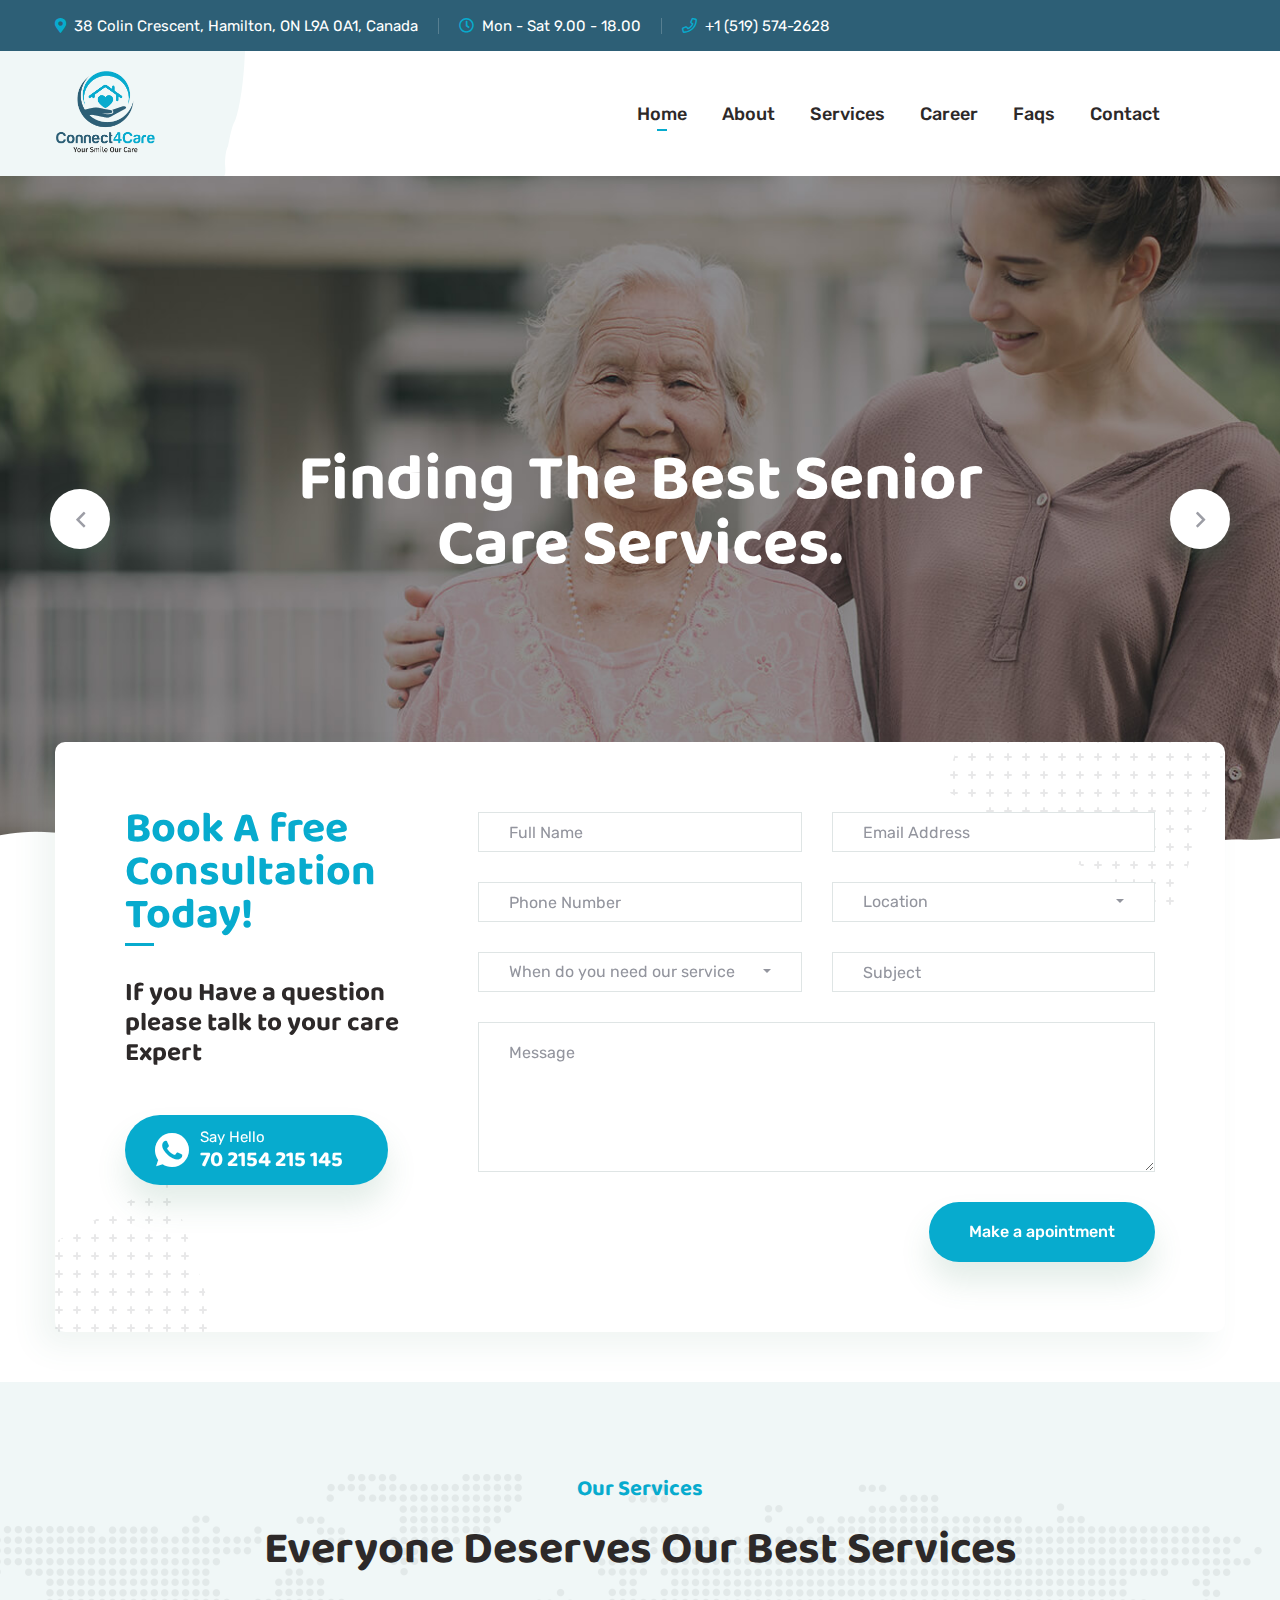
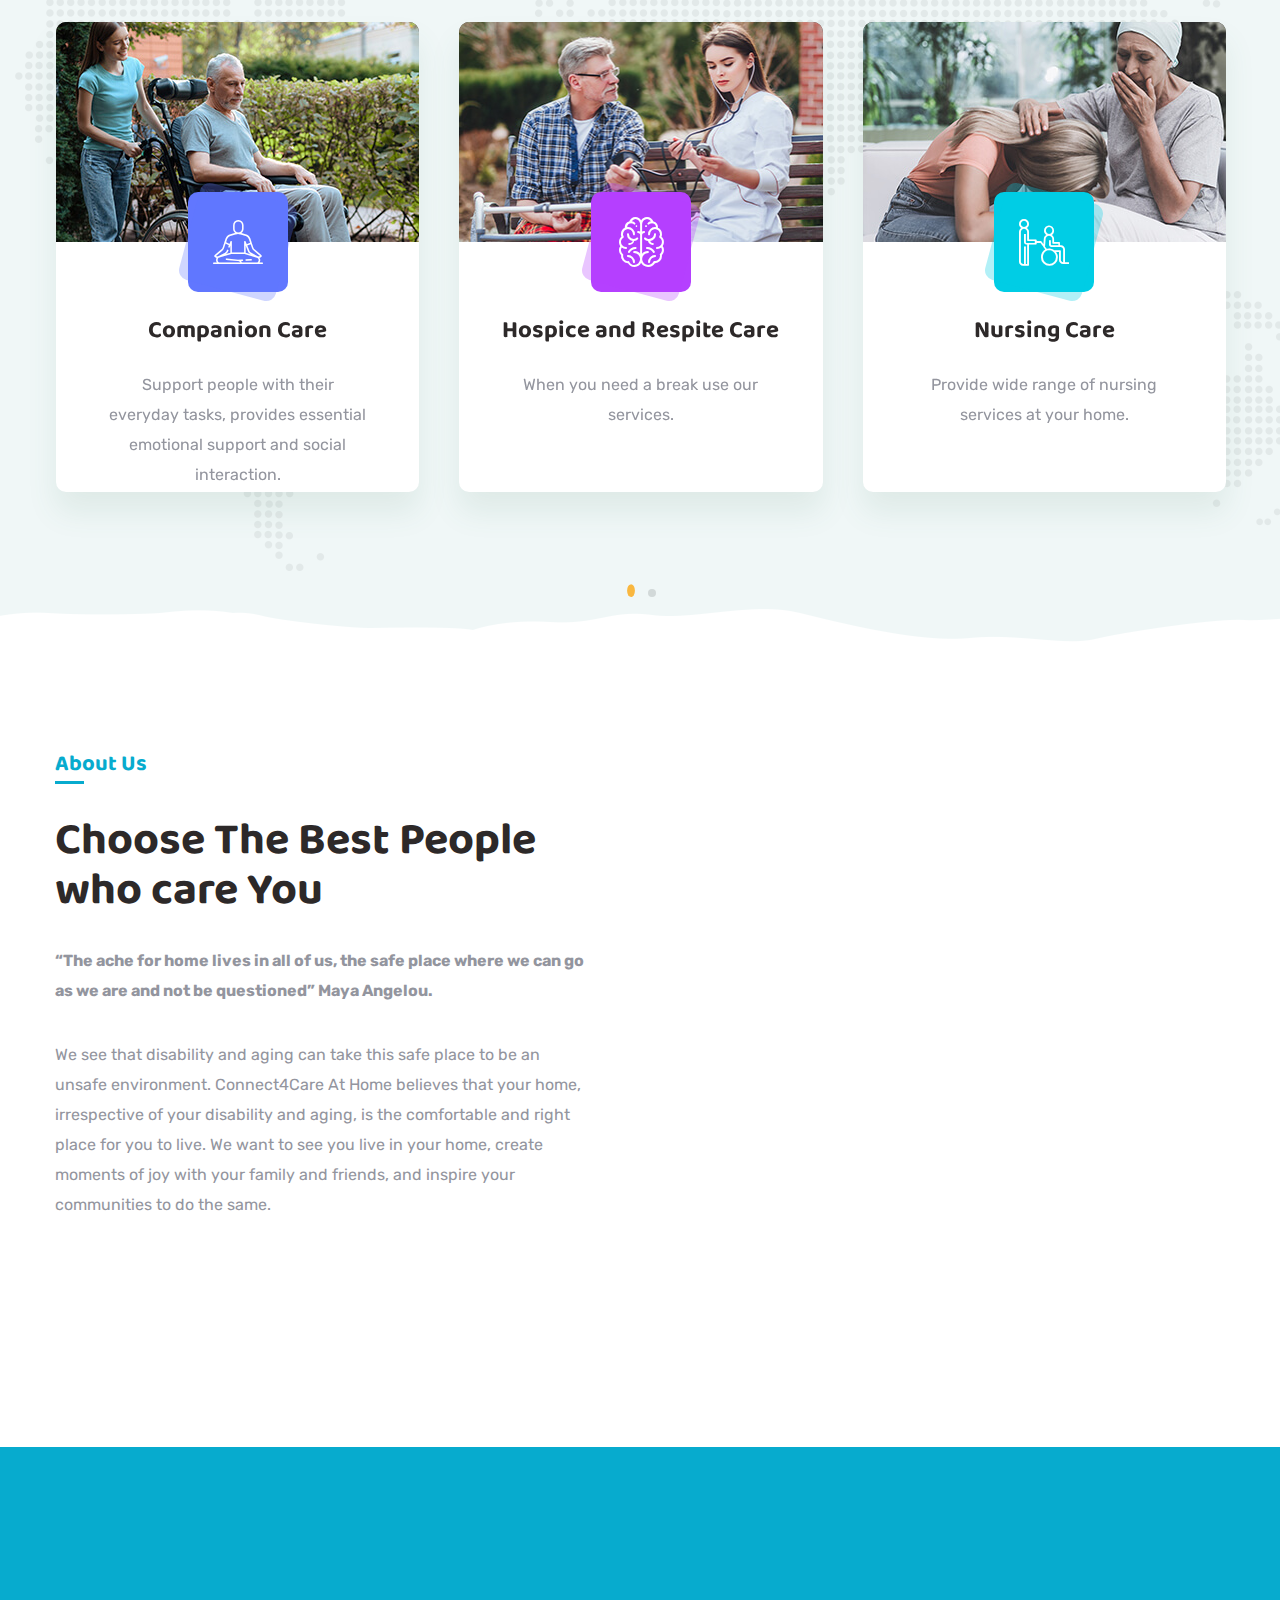
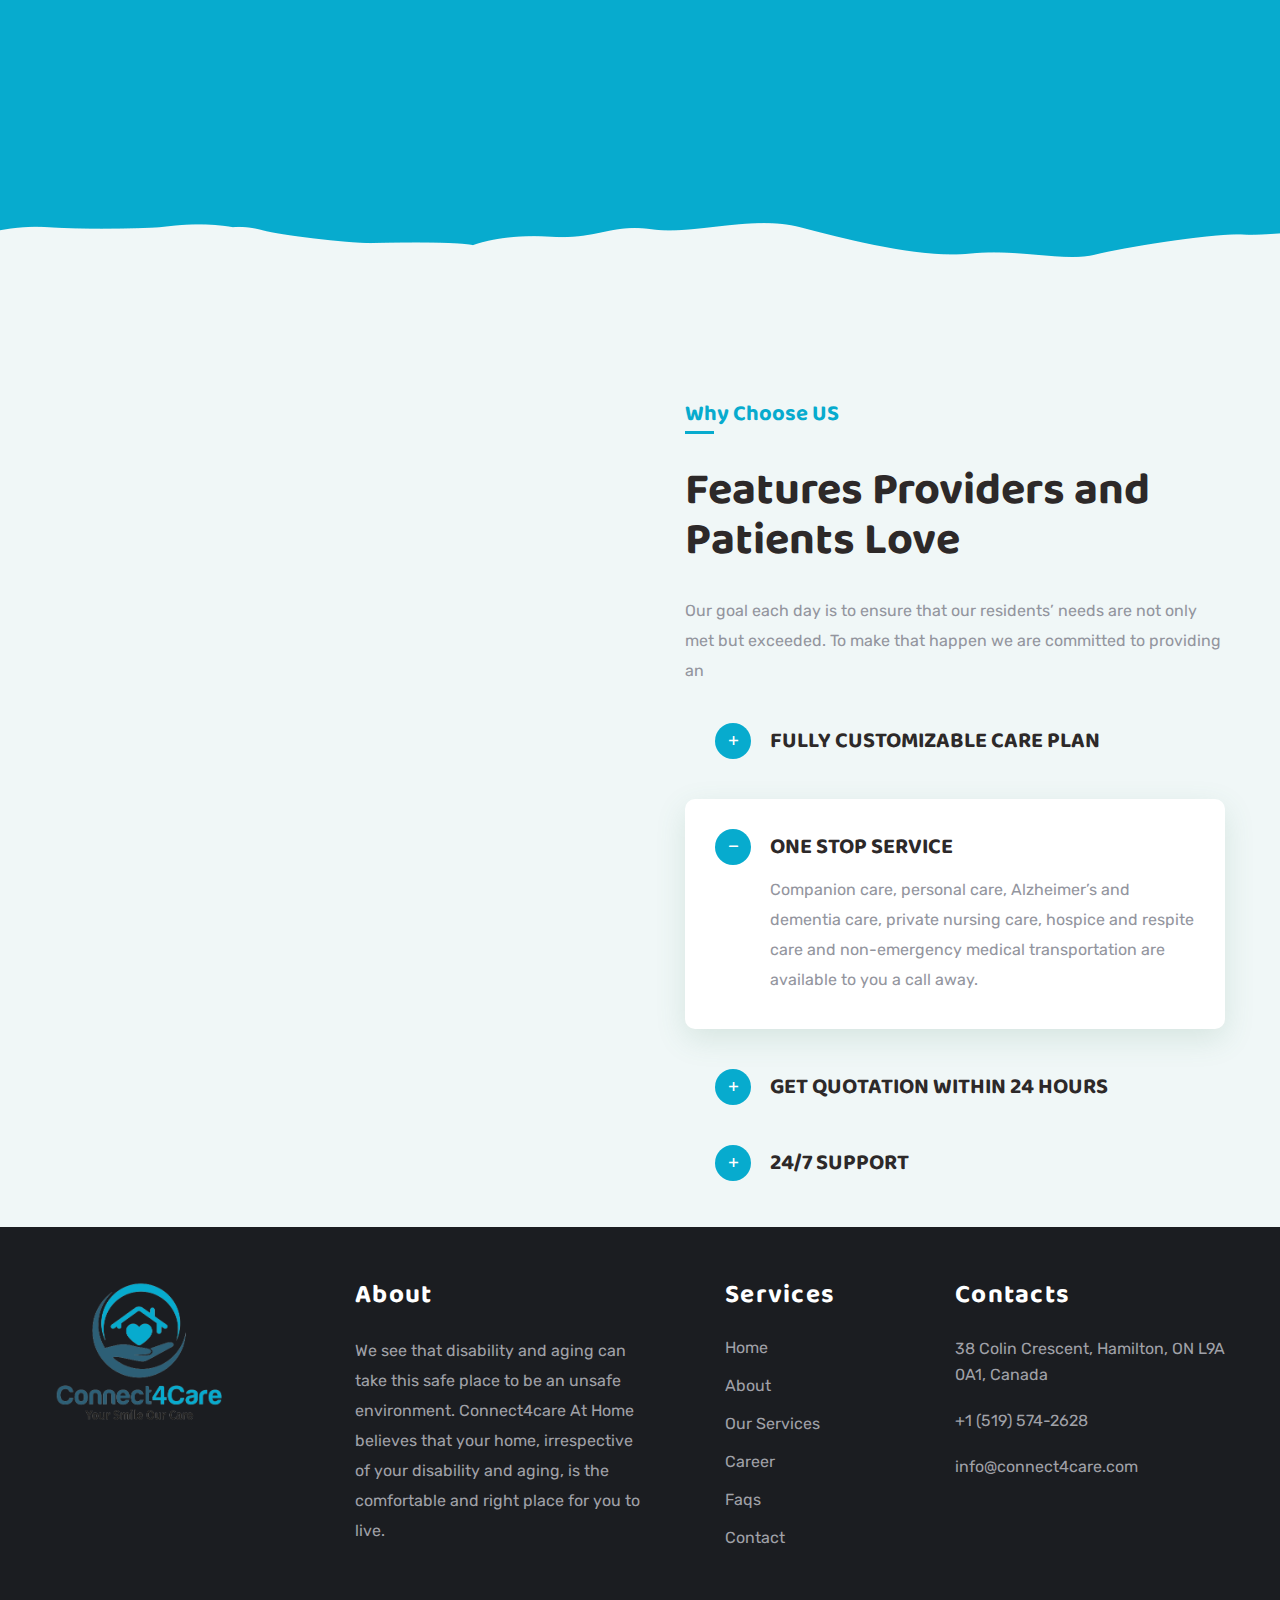
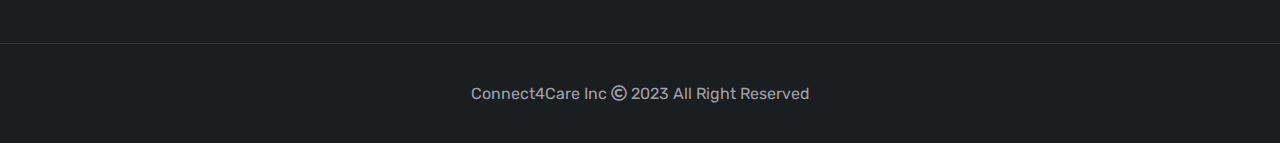
<file: index.html>
<!DOCTYPE html>
<html lang="en">
   <head>
      <meta charset="UTF-8">
      <meta name="viewport" content="width=device-width, initial-scale=1.0">
      <title>Connect4Care || Excellent Health Exceptional Care</title>
      <!-- favicons -->
      <link rel="apple-touch-icon" sizes="180x180" href="assets/images/favicon/apple-touch-icon.png">
      <link rel="icon" type="image/png" sizes="32x32" href="assets/images/favicon/favicon-32x32.png">
      <link rel="icon" type="image/png" sizes="16x16" href="assets/images/favicon/favicon-16x16.png">
      <link rel="manifest" href="assets/images/favicon/site.webmanifest">
      <!-- plugins styles -->
      <link rel="stylesheet"
         href="https://fonts.googleapis.com/css?family=Baloo+2:400,500,600,700,800%7CLato:100,300,400,700,900%7COpen+Sans:300,400,600,700,800%7CRoboto:300,400,500,700,900%7CRubik:300,400,500,700,900&display=swap">
      <link rel="stylesheet" href="assets/css/animate.css">
      <link rel="stylesheet" href="assets/css/bootstrap.min.css">
      <link rel="stylesheet" href="assets/css/bootstrap-datepicker.min.css">
      <link rel="stylesheet" href="assets/css/bootstrap-select.min.css">
      <link rel="stylesheet" href="assets/css/fontawesome-all.min.css">
      <link rel="stylesheet" href="assets/css/hover-min.css">
      <link rel="stylesheet" href="assets/css/swiper.min.css">
      <link rel="stylesheet" href="assets/css/jquery.mCustomScrollbar.min.css">
      <link rel="stylesheet" href="assets/css/magnific-popup.css">
      <link rel="stylesheet" href="assets/css/owl.carousel.min.css">
      <link rel="stylesheet" href="assets/css/owl.theme.default.min.css">
      <link rel="stylesheet" href="assets/css/oberlin-icons.css">
      <!-- template styles -->
      <link rel="stylesheet" href="assets/css/style.css">
      <link rel="stylesheet" href="assets/css/responsive.css">
   </head>
   <body>
      <div class="preloader">
         <div class="lds-ripple">
            <div></div>
            <div></div>
         </div>
      </div>
      <!-- /.preloader -->
      <div class="page-wrapper">
      <section class="topbar-one">
         <div class="container">
            <div class="topbar-one__left">
               <a href="#">
               <i class="fa fa-map-marker-alt"></i>
               38 Colin Crescent, Hamilton, ON L9A 0A1, Canada</a>
               <a href="#">
               <i class="far fa-clock"></i>
               Mon - Sat 9.00 - 18.00
               </a>
               <a href="tel:+251-235-3256">
               <i class="far fa-phone"></i>
               +1 (519) 574-2628
               </a>
            </div>
            <!-- /.topbar-one__left -->
         </div>
         <!-- /.container -->
      </section>
      <!-- /.topbar-one -->
      <nav class="main-nav-one stricky">
         <div class="container">
            <div class="inner-container">
               <div class="logo-box">
                  <a href="index.html">
                  <img src="assets/images/Connect4Care_logo.png" alt="" width="100">
                  </a>
                  <a href="#" class="side-menu__toggler"><i class="fa fa-bars"></i></a>
               </div>
               <!-- /.logo-box -->
               <div class="main-nav__main-navigation">
                  <ul class="main-nav__navigation-box">
                     <li><a href="index.html">Home</a></li>
                     <li><a href="about-1.html">About</a></li>
                     <li><a href="services.html"> Services</a></li>
                     <li><a href="career.html">Career</a></li>
                     <li><a href="faqs.html">Faqs</a></li>
                     <li><a href="contact.html">Contact</a></li>
                  </ul>
                  <!-- /.main-nav__navigation-box -->
               </div>
               <!-- /.main-nav__main-navigation -->
               <!-- /.main-nav__right -->
            </div>
            <!-- /.inner-container -->
         </div>
         <!-- /.container -->
      </nav>
      <!-- /.main-nav-one -->
      <div class="slider-four__wrapper">
         <div class="slider-four">
            <div class="slider-four__carousel thm__owl-dot-1 owl-carousel owl-theme thm__owl-carousel"
               data-carousel-prev-btn=".slider-four__nav-right" data-carousel-next-btn=".slider-four__nav-left"
               data-options='{"loop": true, "items": 1, "margin": 0, "dots": false, "nav": false, "animateOut": &quot;slideOutDown&quot;, "animateIn": &quot;fadeIn&quot;, "active": true, "smartSpeed": 1000, "autoplay": true, "autoplayTimeout": 7000, "autoplayHoverPause": false}'>
               <div class="item slider-four__slide-1"
                  style="background-image: url(assets/images/main-slider/main-slider-5-3.jpg);">
                  <div class="container">
                     <div class="slider-four__content text-center">
                        <h3 class="anim-elm">Finding The Best Senior <br> Care Services.</h3>
                        
                     </div>
                     <!-- /.slider-four__content text-center -->
                  </div>
                  <!-- /.container -->
               </div>
               <!-- /.item -->
               <div class="item slider-four__slide-2"
                  style="background-image: url(assets/images/main-slider/main-slider-5-1.jpg);">
                  <div class="container">
                     <div class="slider-four__content text-center">
                        <h3 class="anim-elm">Finding The Best Senior <br> Care Services.</h3>
                       
                     </div>
                     <!-- /.slider-four__content text-center -->
                  </div>
                  <!-- /.container -->
               </div>
               <!-- /.item -->
               <div class="item slider-four__slide-3"
                  style="background-image: url(assets/images/main-slider/main-slider-5-2.jpg);">
                  <div class="container">
                     <div class="slider-four__content text-center">
                        <h3 class="anim-elm">Finding The Best Senior <br> Care Services.</h3>
                        
                     </div>
                     <!-- /.slider-four__content text-center -->
                  </div>
                  <!-- /.container -->
               </div>
               <!-- /.item -->
            </div>
            <!-- /.slider-four__carousel -->
            <div class="slider-four__nav">
               <a href="#" class="slider-four__nav-left"><i class="far fa-angle-left"></i></a>
               <!-- /.slider-four__nav-left -->
               <a href="#" class="slider-four__nav-right"><i class="far fa-angle-right"></i></a>
               <!-- /.slider-four__nav-right -->
            </div>
            <!-- /.slider-four__nav -->
         </div>
         <!-- /.slider-four -->
      </div>
      <!-- /.slider-four__wrapper -->
      <section class="location-finder">
         <div class="container">
         <div class="inner-container">
            <img src="assets/images/shapes/subscribe-dot-1-1.png" alt="" class="location-finder__dot-1">
            <img src="assets/images/shapes/subscribe-dot-1-2.png" class="location-finder__dot-2" alt="">
            <div class="row">
               <div class="col-xl-4">
                  <div class="block-title">
                     <p class="has-line" style="font-size: 43px;">Book A free Consultation Today!</p>
                     <!-- /.has-line -->
                     <h3>If you Have a question please talk to your care Expert</h3>
                  </div>
                  <div class="main-nav__right">
                     <a href="tel:70-2154-215-145" class="main-nav-one__cta">
                     <i class="oberlin-icon-whatsapp"></i>
                     <span>Say Hello </span>
                     <b>70 2154 215 145</b>
                     </a><!-- /.main-nav-one__cta -->
                  </div>
               </div>
               <!-- /.col-lg-4 -->
               <div class="col-lg-8">
                  <form action="assets/inc/sendemail.php" class="contact-one__form contact-form-validated">
                     <div class="row">
                        <div class="col-md-6">
                           <input type="text" placeholder="Full Name" name="name">
                        </div>
                        <!-- /.col-md-6 -->
                        <div class="col-md-6">
                           <input type="text" placeholder="Email Address" name="email">
                        </div>
                        <!-- /.col-md-6 -->
                        <div class="col-md-6">
                           <input type="text" placeholder="Phone Number" name="phone">
                        </div>
                        <!-- /.col-md-6 -->
                        <div class="col-md-6">
                           <select name="Location" class="selectpicker">
                              <option value="">Location </option>
                              <option value="">Surrey </option>
                              <option value="">Delta</option>
                              <option value="">Langley</option>
                           </select>
                           <!-- /.selectpicker -->
                        </div>
                        <!-- /.col-md-6 -->
                        <div class="col-md-6">
                           <select name="When do you need our service" class="selectpicker">
                              <option value="">When do you need our service </option>
                              <option value="">Immediatly </option>
                              <option value="">Within a week</option>
                              <option value="">Within a month</option>
                              <option value="">Not sure</option>
                           </select>
                           <!-- /.selectpicker -->
                        </div>
                        <!-- /.col-md-6 -->
                        <div class="col-md-6">
                           <input type="text" placeholder="Subject" name="text">
                        </div>
                        <!-- /.col-md-6 -->
                        <div class="col-md-12">
                           <textarea name="message" placeholder="Message"></textarea>
                        </div>
                        <!-- /.col-md-12 -->
                        <div class="col-md-12 text-right">
                           <button type="submit" class="thm-btn contact-one__btn">Make a apointment</button>
                           <!-- /.thm-btn contact-one__btn -->
                        </div>
                        <!-- /.col-md-12 -->
                     </div>
                     <!-- /.row -->
                  </form>
                  <div class="result"></div>
                  <!-- /.result -->
               </div>
               <!-- /.col-lg-6 -->
            </div>
            <!-- /.container -->
      </section>
      <!-- /.location-finder -->
      <section class="service-one service-one__about-one">
      <div class="container">
      <div class="block-title text-center">
      <p>Our Services</p>
      <h3>Everyone Deserves Our Best Services</h3>
      </div><!-- /.block-title -->
      <div class="service-one__carousel owl-carousel thm__owl-carousel owl-theme" data-options='{
         "items": 2, "nav": false, "dots": true, "margin": 40, "loop": true, "smartSpeed": 700, "autoplay": true, "autoplayTimeout": 5000, "autoplayHoverPause": true, "responsive": {
         "0": {"items": 1, "margin": 0, "dots": false, "nav": true },
         "767": {"items": 1, "margin": 0, "dots": false, "nav": true },
         "991": {"items": 2, "margin": 30},
         "1199": {"items": 3}
         }
         }'>
      <div class="item">
      <div class="service-one__single">
      <div class="service-one__image">
      <img src="assets/images/services/service-1-1.jpg" alt="">
      </div><!-- /.service-one__image -->
      <div class="service-one__content">
      <div class="service-one__icon">
      <i class="oberlin-icon-exercise"></i>
      </div><!-- /.service-one__icon -->
      <h3><a href="service-assisted.html">Companion Care</a></h3>
      <p>Support people with their everyday tasks, provides essential emotional support and social interaction. </p>
      <a href="service-assisted.html" class="service-one__link"><i
         class="far fa-long-arrow-alt-right"></i></a><!-- /.service-one__link -->
      </div><!-- /.service-one__content -->
      </div><!-- /.service-one__single -->
      </div><!-- /.col-lg-4 -->
      <div class="item">
      <div class="service-one__single">
      <div class="service-one__image">
      <img src="assets/images/services/service-1-2.jpg" alt="">
      </div><!-- /.service-one__image -->
      <div class="service-one__content">
      <div class="service-one__icon">
      <i class="oberlin-icon-brain"></i>
      </div><!-- /.service-one__icon -->
      <h3><a href="service-details.html">Hospice and Respite Care</a></h3>
      <p>When you need a break use our services.</p>
      <a href="service-details.html" class="service-one__link"><i
         class="far fa-long-arrow-alt-right"></i></a><!-- /.service-one__link -->
      </div><!-- /.service-one__content -->
      </div><!-- /.service-one__single -->
      </div><!-- /.col-lg-4 -->
      <div class="item">
      <div class="service-one__single">
      <div class="service-one__image">
      <img src="assets/images/services/service-1-3.jpg" alt="">
      </div><!-- /.service-one__image -->
      <div class="service-one__content">
      <div class="service-one__icon">
      <i class="oberlin-icon-disability"></i>
      </div><!-- /.service-one__icon -->
      <h3><a href="service-residential.html">Nursing Care</a></h3>
      <p>Provide wide range of nursing services at your home. </p>
      <a href="service-residential.html" class="service-one__link"><i
         class="far fa-long-arrow-alt-right"></i></a><!-- /.service-one__link -->
      </div><!-- /.service-one__content -->
      </div><!-- /.service-one__single -->
      </div><!-- /.col-lg-4 -->
      <div class="item">
      <div class="service-one__single">
      <div class="service-one__image">
      <img src="assets/images/services/service-1-1.jpg" alt="">
      </div><!-- /.service-one__image -->
      <div class="service-one__content">
      <div class="service-one__icon">
      <i class="oberlin-icon-exercise"></i>
      </div><!-- /.service-one__icon -->
      <h3><a href="service-assisted.html">Alzheimer’s and Dementia<br> Care</a></h3>
      <p>Specialized care for challenging situation. </p>
      <a href="service-assisted.html" class="service-one__link"><i
         class="far fa-long-arrow-alt-right"></i></a><!-- /.service-one__link -->
      </div><!-- /.service-one__content -->
      </div><!-- /.service-one__single -->
      </div><!-- /.col-lg-4 -->
      <div class="item">
      <div class="service-one__single">
      <div class="service-one__image">
      <img src="assets/images/services/service-1-2.jpg" alt="">
      </div><!-- /.service-one__image -->
      <div class="service-one__content">
      <div class="service-one__icon">
      <i class="oberlin-icon-brain"></i>
      </div><!-- /.service-one__icon -->
      <h3><a href="service-details.html">Personal Care</a></h3>
      <p>Helps in grooming, bathing and toileting. </p>
      <a href="service-details.html" class="service-one__link"><i
         class="far fa-long-arrow-alt-right"></i></a><!-- /.service-one__link -->
      </div><!-- /.service-one__content -->
      </div><!-- /.service-one__single -->
      </div><!-- /.col-lg-4 -->
      <div class="item">
      <div class="service-one__single">
      <div class="service-one__image">
      <img src="assets/images/services/service-1-3.jpg" alt="">
      </div><!-- /.service-one__image -->
      <div class="service-one__content">
      <div class="service-one__icon">
      <i class="oberlin-icon-disability"></i>
      </div><!-- /.service-one__icon -->
      <h3><a href="service-residential.html">Non-emergency medical transportation</a></h3>
      <p>Do not miss your appointments. </p>
      <a href="service-residential.html" class="service-one__link"><i
         class="far fa-long-arrow-alt-right"></i></a><!-- /.service-one__link -->
      </div><!-- /.service-one__content -->
      </div><!-- /.service-one__single -->
      </div><!-- /.col-lg-4 -->
      </div><!-- /.service-one__carousel -->
      </div><!-- /.container -->
      </section><!-- /.service-one -->
      <section class="about-three">
      <div class="container">
      <div class="row">
      <div class="col-lg-6">
      <div class="about-three__content">
      <div class="block-title">
      <p class="has-line">About Us</p><!-- /.has-line -->
      <h3>Choose The Best People<br>who care You</h3>
      </div><!-- /.block-title -->
      <p><strong>“The ache for home lives in all of us, the safe place where we can go as we are and not be questioned” Maya Angelou.</strong></p>
      <p>We see that disability and aging can take this safe place to be an unsafe environment. Connect4Care At Home believes that your home, irrespective of your disability and aging, is the comfortable and right place for you to live. We want to see you live in your home, create moments of joy with your family and friends, and inspire your communities to do the same.</p>
      </div><!-- /.about-three__content -->
      </div><!-- /.col-lg-6 -->
      <div class="col-lg-6 wow fadeInRight" data-wow-duration="1500ms">
      <div class="about-three__image ">
      <img src="assets/images/shapes/about-dot-3-1.png" class="about-dot-3-1" alt="">
      <img src="assets/images/resources/about-3-1.jpg" alt="">
      </div><!-- /.about-three__image -->
      </div><!-- /.col-lg-6 -->
      </div><!-- /.row -->
      </div><!-- /.container -->
      </section><!-- /.about-three -->
      <section class="funfact-one">
      <div class="container">
      <div class="row">
      <div class="col-lg-3 col-md-6 col-sm-12 wow fadeInUp" data-wow-duration="1500ms">
      <div class="funfact-one__single">
      <div class="funfact-one__counter">
      <h3><span class="counter">25</span>+</h3>
      </div><!-- /.funfact-one__counter -->
      <p>Years Experiences</p>
      </div><!-- /.funfact-one__single -->
      </div><!-- /.col-lg-3 -->
      <div class="col-lg-3 col-md-6 col-sm-12 wow fadeInUp" data-wow-duration="1500ms">
      <div class="funfact-one__single">
      <div class="funfact-one__counter">
      <h3><span class="counter">750</span></h3>
      </div><!-- /.funfact-one__counter -->
      <p>Great Volunteers</p>
      </div><!-- /.funfact-one__single -->
      </div><!-- /.col-lg-3 -->
      <div class="col-lg-3 col-md-6 col-sm-12 wow fadeInUp" data-wow-duration="1500ms">
      <div class="funfact-one__single">
      <div class="funfact-one__counter">
      <h3><span class="counter">20</span><!-- /.counter -->k+</h3>
      </div><!-- /.funfact-one__counter -->
      <p>Satisfied Clients</p>
      </div><!-- /.funfact-one__single -->
      </div><!-- /.col-lg-3 -->
      <div class="col-lg-3 col-md-6 col-sm-12 wow fadeInUp" data-wow-duration="1500ms">
      <div class="funfact-one__single">
      <div class="funfact-one__counter">
      <h3><span class="counter">30</span>+</h3>
      </div><!-- /.funfact-one__counter -->
      <p>Awards Achieve</p>
      </div><!-- /.funfact-one__single -->
      </div><!-- /.col-lg-3 -->
      </div><!-- /.row -->
      </div><!-- /.container -->
      </section><!-- /.funfact-one -->
      <section class="faq-three">
      <div class="container">
      <div class="row">
      <div class="col-lg-6">
      <div class="faq-three__image wow fadeInLeft" data-wow-duration="1500ms">
      <img src="assets/images/shapes/faq-2-dot.png" class="faq-three__image-dots" alt="">
      <img src="assets/images/resources/faq-2-1.jpg" alt="">
      </div><!-- /.faq-three__image -->
      </div><!-- /.col-lg-6 -->
      <div class="col-lg-6">
      <div class="faq-one__block">
      <div class="block-title text-left">
      <p class="has-line">Why Choose US</p>
      <h3>Features Providers and  <br> Patients Love</h3>
      </div><!-- /.block-title -->
      <p>Our goal each day is to ensure that our residents’ needs are not only met but exceeded.
      To make that happen we are committed to providing an </p>
      <div class="accrodion-grp" data-grp-name="career-one__accrodion">
      <div class="accrodion ">
      <div class="accrodion-title">
      <h4>FULLY CUSTOMIZABLE CARE PLAN</h4>
      </div>
      <div class="accrodion-content">
      <div class="inner">
      <p>Each care plan is designed after assessing your health needs and comfort in your home to create a therapeutic environment. And this will be reviewed timely by our coordinators to accommodate the changes as per your needs.</p>
      </div><!-- /.inner -->
      </div>
      </div>
      <div class="accrodion active">
      <div class="accrodion-title">
      <h4>ONE STOP SERVICE</h4>
      </div>
      <div class="accrodion-content">
      <div class="inner">
      <p>Companion care, personal care, Alzheimer’s and dementia care, private nursing care, hospice and respite care and non-emergency medical transportation are available to you a call away.</p>
      </div><!-- /.inner -->
      </div>
      </div>
      <div class="accrodion">
      <div class="accrodion-title">
      <h4>GET QUOTATION WITHIN 24 HOURS</h4>
      </div>
      <div class="accrodion-content">
      <div class="inner">
      <p>Our initial consultation is free. Please contact us now, a nursing consultant is ready to answer your call the care plan and service rate will be provided to you within 24 hours.</p>
      </div><!-- /.inner -->
      </div>
      </div>
      <div class="accrodion">
      <div class="accrodion-title">
      <h4>24/7 SUPPORT</h4>
      </div>
      <div class="accrodion-content">
      <div class="inner">
      <p>We are available 24 hours in a day, 7 days in a week and 365 days in a year to support your loved ones.Our devoted and determined staff are well trained to implement the care effectively and safely to loved ones.</p>
      </div><!-- /.inner -->
      </div>
      </div>
      </div>
      </div><!-- /.faq-one__block -->
      </div><!-- /.col-lg-6 -->
      </div><!-- /.row -->
      </div><!-- /.container -->
      </section><!-- /.faq-three -->
      <footer class="site-footer">
      <div class="site-footer__main">
      <div class="container">
      <div class="row">
      <div class="col-xl-3 col-lg-6 col-md-5"><img src="assets/images/Connect4Care_logo.png" style="
         width: 62%;
         "></div>
      <div class="col-xl-4 col-lg-6 col-md-5">
      <div class="footer-widget footer-widget__about">
      <h3 class="footer-widget__title">About</h3><!-- /.footer-widget__title -->
      <p>We see that disability and aging can take this safe place to be an unsafe environment. 
      Connect4care At Home believes that your home, irrespective of your disability and aging, 
      is the comfortable and right place for you to live.</p>
      </div><!-- /.footer-widget -->
      </div><!-- /.col-xl-4 col-lg-6 col-md-5 -->
      <div class="col-xl-2 col-lg-6 col-md-5">
      <div class="footer-widget footer-widget__links">
      <h3 class="footer-widget__title">Services</h3><!-- /.footer-widget__title -->
      <ul class="list-unstyled footer-widget__links-list">
      <li> <a href="index.html">Home</a></li>
      <li><a href="about-1.html">About</a></li>
      <li><a href="services.html">Our Services</a></li>
      <li><a href="career.html">Career</a></li>
      <li><a href="faqs.html">Faqs</a></li>
      <li><a href="contact.html">Contact</a></li>
      </ul><!-- /.list-unstyled footer-widget__links-list -->
      </div><!-- /.footer-widget footer-widget__links -->
      </div><!-- /.col-xl-2 col-lg-6 col-md-5 -->
      <div class="col-xl-3 col-lg-6 col-md-5">
      <div class="footer-widget footer-widget__contact">
      <h3 class="footer-widget__title">Contacts</h3><!-- /.footer-widget__title -->
      <p>38 Colin Crescent, Hamilton, ON L9A 0A1, Canada</p>
      <p><a href="tel:++1 (519) 574-2628">+1 (519) 574-2628</a></p>
      <p><a href="mailto:info@connect4care.com">info@connect4care.com</a></p>
      </div><!-- /.footer-widget footer-widget__contact -->
      </div><!-- /.col-xl-3 col-lg-6 col-md-5 -->
      </div><!-- /.row -->
      </div><!-- /.container -->
      </div><!-- /.site-footer__main -->
      <div class="site-footer__bottom">
      <div class="container text-center">
      <p>Connect4Care Inc <i class="far fa-copyright"></i> 2023 All Right Reserved</p>
   
      </div><!-- /.container -->
      </div><!-- /.site-footer__bottom -->
      </footer><!-- /.site-footer -->
      </div><!-- /.page-wrapper -->
      <a href="#" data-target="html" class="scroll-to-target scroll-to-top"><i class="fa fa-angle-up"></i></a>
      <div class="side-menu__block">
         <a href="#" class="side-menu__toggler side-menu__close-btn">
            <i class="fa fa-times"></i>
            <!-- /.fa fa-close -->
         </a>
         <div class="side-menu__block-overlay custom-cursor__overlay">
            <div class="cursor"></div>
            <div class="cursor-follower"></div>
         </div>
         <!-- /.side-menu__block-overlay -->
         <div class="side-menu__block-inner ">
            <a href="index.html" class="side-menu__logo"><img src="assets/images/Connect4Care_logo.png" alt=""
               width="100"></a>
            <nav class="mobile-nav__container">
               <!-- content is loading via js -->
            </nav>
         </div>
         <!-- /.side-menu__block-inner -->
      </div>
      <!-- /.side-menu__block -->
      <!-- template scripts -->
      <script src="assets/js/jquery.min.js"></script>
      <script src="assets/js/bootstrap.bundle.min.js"></script>
      <script src="assets/js/bootstrap-datepicker.min.js"></script>
      <script src="assets/js/bootstrap-select.min.js"></script>
      <script src="assets/js/isotope.js"></script>
      <script src="assets/js/jquery.ajaxchimp.min.js"></script>
      <script src="assets/js/jquery.circleType.js"></script>
      <script src="assets/js/waypoints.min.js"></script>
      <script src="assets/js/jquery.counterup.min.js"></script>
      <script src="assets/js/jquery.lettering.min.js"></script>
      <script src="assets/js/jquery.magnific-popup.min.js"></script>
      <script src="assets/js/jquery.mCustomScrollbar.concat.min.js"></script>
      <script src="assets/js/jquery.validate.min.js"></script>
      <script src="assets/js/owl.carousel.min.js"></script>
      <script src="assets/js/TweenMax.min.js"></script>
      <script src="assets/js/wow.min.js"></script>
      <script src="assets/js/swiper.min.js"></script>
      <script src="assets/js/theme.js"></script>
   </body>
</html>
</file>
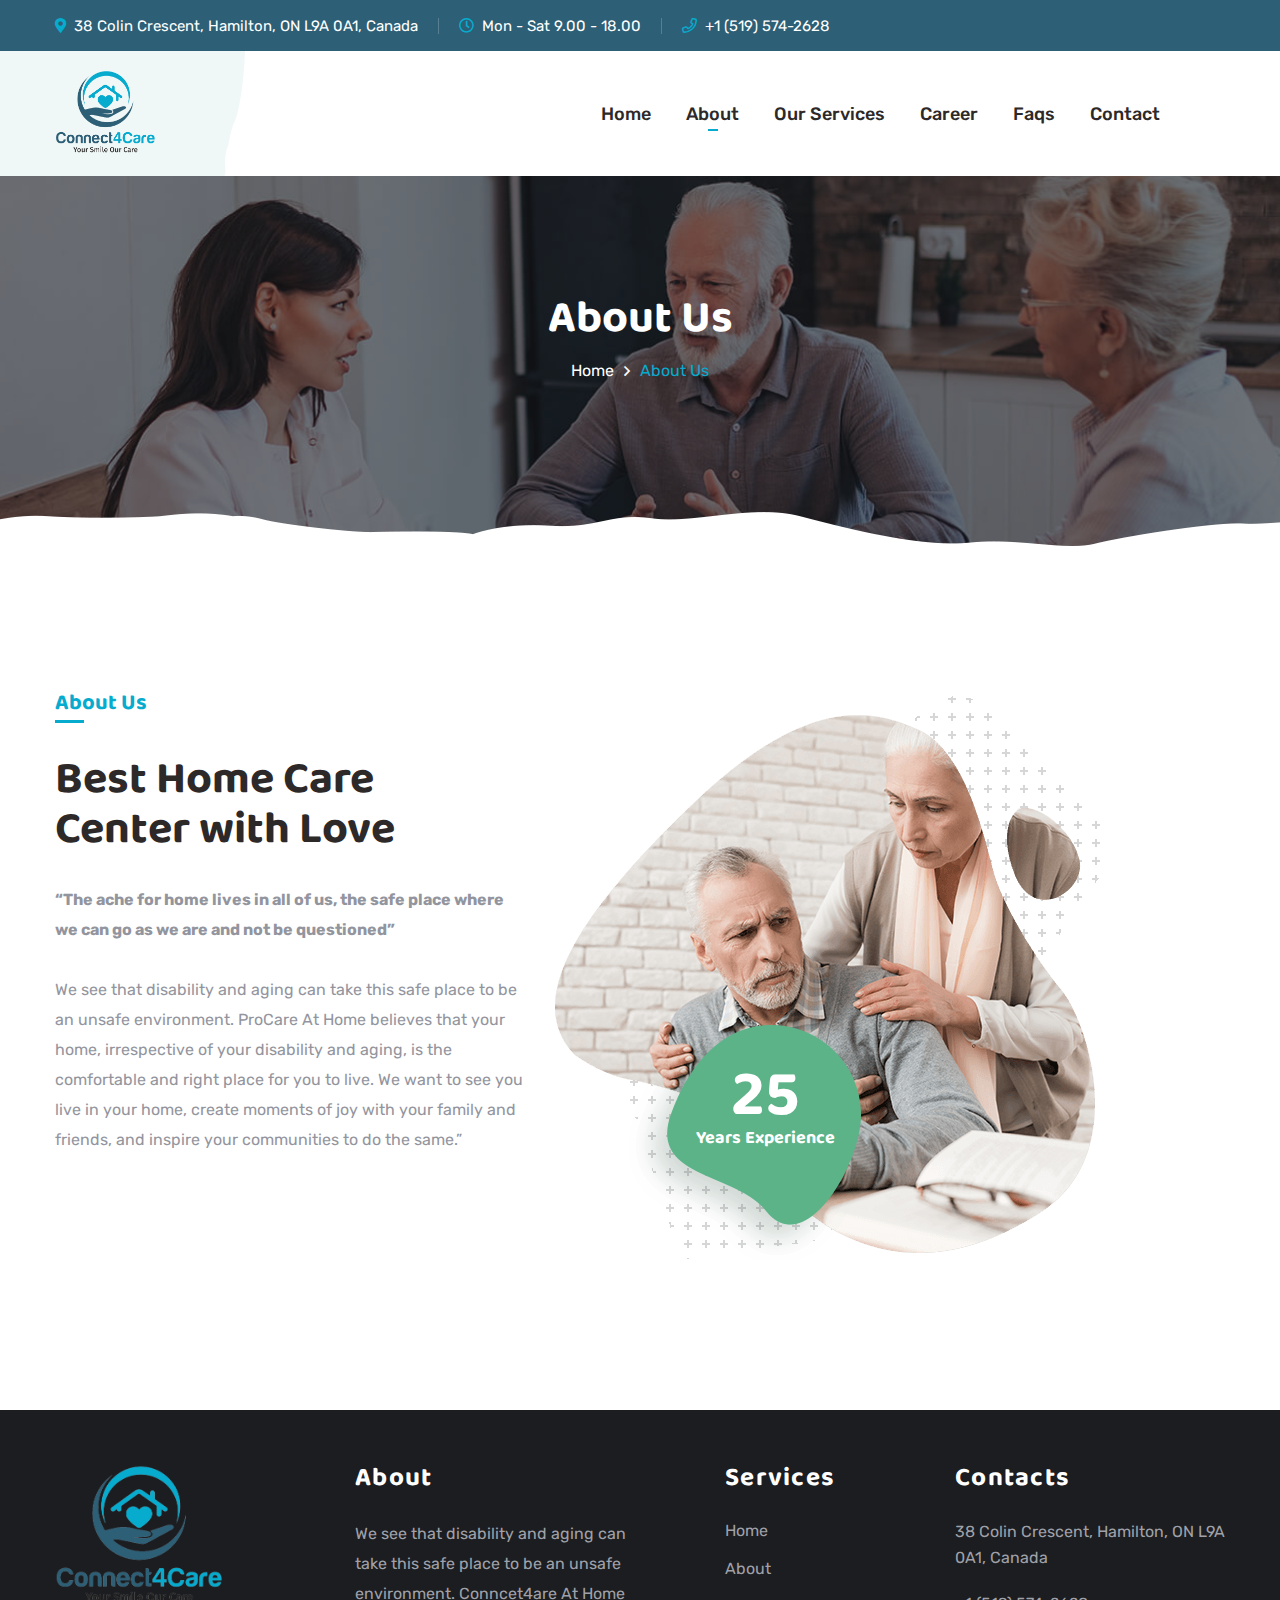
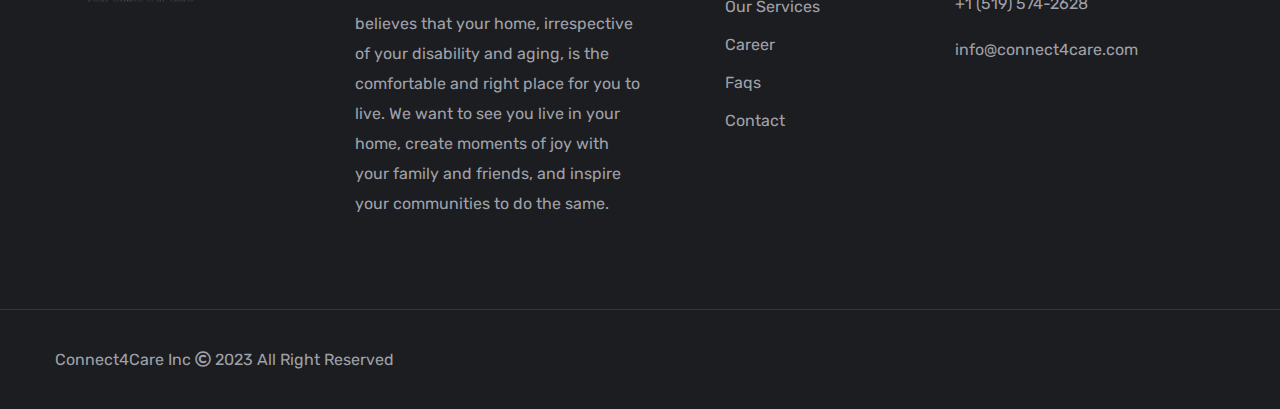
<file: about-1.html>
<html lang="en">
<head>
    <meta charset="UTF-8">
    <meta name="viewport" content="width=device-width, initial-scale=1.0">
    <title> About Us || Connect4Care </title>

    <!-- favicons -->
    <link rel="apple-touch-icon" sizes="180x180" href="assets/images/favicon/apple-touch-icon.png">
    <link rel="icon" type="image/png" sizes="32x32" href="assets/images/favicon/favicon-32x32.png">
    <link rel="icon" type="image/png" sizes="16x16" href="assets/images/favicon/favicon-16x16.png">
    <link rel="manifest" href="assets/images/favicon/site.webmanifest">

    <!-- plugins styles -->
    <link rel="stylesheet"
        href="https://fonts.googleapis.com/css?family=Baloo+2:400,500,600,700,800%7CLato:100,300,400,700,900%7COpen+Sans:300,400,600,700,800%7CRoboto:300,400,500,700,900%7CRubik:300,400,500,700,900&display=swap">
    <link rel="stylesheet" href="assets/css/animate.css">
    <link rel="stylesheet" href="assets/css/bootstrap.min.css">
    <link rel="stylesheet" href="assets/css/bootstrap-datepicker.min.css">
    <link rel="stylesheet" href="assets/css/bootstrap-select.min.css">
    <link rel="stylesheet" href="assets/css/fontawesome-all.min.css">
    <link rel="stylesheet" href="assets/css/hover-min.css">
    <link rel="stylesheet" href="assets/css/swiper.min.css">
    <link rel="stylesheet" href="assets/css/jquery.mCustomScrollbar.min.css">
    <link rel="stylesheet" href="assets/css/magnific-popup.css">
    <link rel="stylesheet" href="assets/css/owl.carousel.min.css">
    <link rel="stylesheet" href="assets/css/owl.theme.default.min.css">
    <link rel="stylesheet" href="assets/css/oberlin-icons.css">

    <!-- template styles -->
    <link rel="stylesheet" href="assets/css/style.css">
    <link rel="stylesheet" href="assets/css/responsive.css">

</head>

	
<body>

    <div class="preloader">
        <div class="lds-ripple">
            <div></div>
            <div></div>
        </div>
    </div><!-- /.preloader -->

    <div class="page-wrapper">
        <section class="topbar-one">
            <div class="container">
                <div class="topbar-one__left">
                    <a href="#">
                        <i class="fa fa-map-marker-alt"></i>
                       38 Colin Crescent, Hamilton, ON L9A 0A1, Canada</a>
                    <a href="#">
                        <i class="far fa-clock"></i>
                        Mon - Sat 9.00 - 18.00
                    </a>
                    <a href="tel:+1 (519) 574-2628">
                        <i class="far fa-phone"></i>
                   +1 (519) 574-2628
                    </a>
                </div><!-- /.topbar-one__left -->
            </div><!-- /.container -->
        </section><!-- /.topbar-one -->
	    
<nav class="main-nav-one stricky">
            <div class="container">
                <div class="inner-container">
                    <div class="logo-box">
                        <a href="index.html">
                            <img src="assets/images/Connect4Care_logo.png" alt="" width="100">
                        </a>
                        <a href="#" class="side-menu__toggler"><i class="fa fa-bars"></i></a>
                    </div><!-- /.logo-box -->
                    <div class="main-nav__main-navigation">
                        <ul class="main-nav__navigation-box">
                          
                           <li>   <a href="index.html">Home</a></li>
                          		 <li><a href="about-1.html">About</a></li>
							 <li><a href="services.html">Our Services</a></li>
							 <li><a href="career.html">Career</a></li>
                            
                          <li><a href="faqs.html">Faqs</a></li>
                            <li><a href="contact.html">Contact</a></li>
							    
                        </ul><!-- /.main-nav__navigation-box -->
                    </div><!-- /.main-nav__main-navigation -->
                </div><!-- /.inner-container -->
            </div><!-- /.container -->
        </nav><!-- /.main-nav-one -->


        <section class="page-header" style="background-image: url(assets/images/background/page-header-about-1.jpg);">
            <div class="container">
                <h2>About Us</h2>
                <ul class="list-unstyled thm-breadcrumb">
                    <li><a href="index.html">Home</a></li>
                    <li><span>About Us</span></li>
                </ul><!-- /.list-unstyled -->
            </div><!-- /.container -->
        </section><!-- /.page-header -->

     <section class="about-two">
            <div class="container">
                <div class="row">
                    <div class="col-lg-5">
                        <div class="about-two__content">
                            <div class="block-title text-left">
                                <p class="has-line">About Us</p>
                                <h3>Best Home Care <br> Center with Love</h3>
                            </div><!-- /.block-title -->
                            <p><b>“The ache for home lives in all of us, the safe place where we can go as we are and not be questioned”</b></p>
                             <p>We see that disability and aging can take this safe place to be an unsafe environment. ProCare At Home

believes that your home, irrespective of your disability and aging, is the comfortable and right place for

you to live.

We want to see you live in your home, create moments of joy with your family and friends, and inspire

your communities to do the same.”</p>
                 

                        </div><!-- /.about-two__content -->
                    </div><!-- /.col-lg-5 -->
                    <div class="col-lg-7">
                 <div class="about-one__image">
                            <img src="assets/images/resources/about-1-2.png" alt="">
                            <div class="about-one__image-content">
                                <h3>25</h3>
                                <p>Years Experience</p>
                            </div><!-- /.about-one__image-content -->
                        </div>
                    </div><!-- /.col-lg-7 -->
                </div><!-- /.row -->
            </div><!-- /.container -->
        </section>

        


 <footer class="site-footer">
          
            <div class="site-footer__main">
                <div class="container">
                    <div class="row">
					 <div class="col-xl-3 col-lg-6 col-md-5"><img src="assets/images/Connect4Care_logo.png" style="
    width: 62%;
"></div>
					
                        <div class="col-xl-4 col-lg-6 col-md-5">
                            <div class="footer-widget footer-widget__about">
                                <h3 class="footer-widget__title">About</h3><!-- /.footer-widget__title -->
                             <p>We see that disability and aging can take this safe place to be an unsafe environment. Conncet4are At Home believes that your home, irrespective of your disability and aging, is the comfortable and right place for you to live. We want to see you live in your home, create moments of joy with your family and friends, and inspire your communities to do the same. </p>
                              
                           
                            </div><!-- /.footer-widget -->
                        </div><!-- /.col-xl-4 col-lg-6 col-md-5 -->
                        <div class="col-xl-2 col-lg-6 col-md-5">
                            <div class="footer-widget footer-widget__links">
                                <h3 class="footer-widget__title">Services</h3><!-- /.footer-widget__title -->
                                <ul class="list-unstyled footer-widget__links-list">
                                      <li>   <a href="index.html">Home</a></li>
                          		 <li><a href="about-1.html">About</a></li>
							 <li><a href="services.html">Our Services</a></li>
							 <li><a href="career.html">Career</a></li>
                            
                          <li><a href="faqs.html">Faqs</a></li>
                            <li><a href="contact.html">Contact</a></li>
                                </ul><!-- /.list-unstyled footer-widget__links-list -->
                            </div><!-- /.footer-widget footer-widget__links -->
                        </div><!-- /.col-xl-2 col-lg-6 col-md-5 -->
                   

                        <div class="col-xl-3 col-lg-6 col-md-5">
                            <div class="footer-widget footer-widget__contact">
                                <h3 class="footer-widget__title">Contacts</h3><!-- /.footer-widget__title -->
                                <p>38 Colin Crescent, Hamilton, ON L9A 0A1, Canada</p>
                                <p><a href="tel:+1 (519) 574-2628">+1 (519) 574-2628</a></p>
                                <p><a href="mailto:info@connect4care.com">info@connect4care.com</a></p>
                            </div><!-- /.footer-widget footer-widget__contact -->
                        </div><!-- /.col-xl-3 col-lg-6 col-md-5 -->
                    </div><!-- /.row -->
                </div><!-- /.container -->
            </div><!-- /.site-footer__main -->
            <div class="site-footer__bottom">
                <div class="container">
                    <p>Connect4Care Inc <i class="far fa-copyright"></i> 2023 All Right Reserved</p>
 </div><!-- /.container -->
            </div><!-- /.site-footer__bottom -->
        </footer><!-- /.site-footer -->



    </div><!-- /.page-wrapper -->

    <a href="#" data-target="html" class="scroll-to-target scroll-to-top"><i class="fa fa-angle-up"></i></a>

    <div class="side-menu__block">

        <a href="#" class="side-menu__toggler side-menu__close-btn"><i class="fa fa-times"></i>
            <!-- /.fa fa-close --></a>

        <div class="side-menu__block-overlay custom-cursor__overlay">
            <div class="cursor"></div>
            <div class="cursor-follower"></div>
        </div><!-- /.side-menu__block-overlay -->
        <div class="side-menu__block-inner ">

            <a href="index.html" class="side-menu__logo"><img src="assets/images/light-logo-1-1.png" alt=""
                    width="190"></a>
            <nav class="mobile-nav__container">
                <!-- content is loading via js -->
            </nav>
           

        </div><!-- /.side-menu__block-inner -->
    </div><!-- /.side-menu__block -->

    <!-- template scripts -->
    <script src="assets/js/jquery.min.js"></script>
    <script src="assets/js/bootstrap.bundle.min.js"></script>
    <script src="assets/js/bootstrap-datepicker.min.js"></script>
    <script src="assets/js/bootstrap-select.min.js"></script>
    <script src="assets/js/isotope.js"></script>
    <script src="assets/js/jquery.ajaxchimp.min.js"></script>
    <script src="assets/js/jquery.circleType.js"></script>
    <script src="assets/js/waypoints.min.js"></script>
    <script src="assets/js/jquery.counterup.min.js"></script>
    <script src="assets/js/jquery.lettering.min.js"></script>
    <script src="assets/js/jquery.magnific-popup.min.js"></script>
    <script src="assets/js/jquery.mCustomScrollbar.concat.min.js"></script>
    <script src="assets/js/jquery.validate.min.js"></script>
    <script src="assets/js/owl.carousel.min.js"></script>
    <script src="assets/js/TweenMax.min.js"></script>
    <script src="assets/js/wow.min.js"></script>
    <script src="assets/js/theme.js"></script>
</body>

</html>
</file>
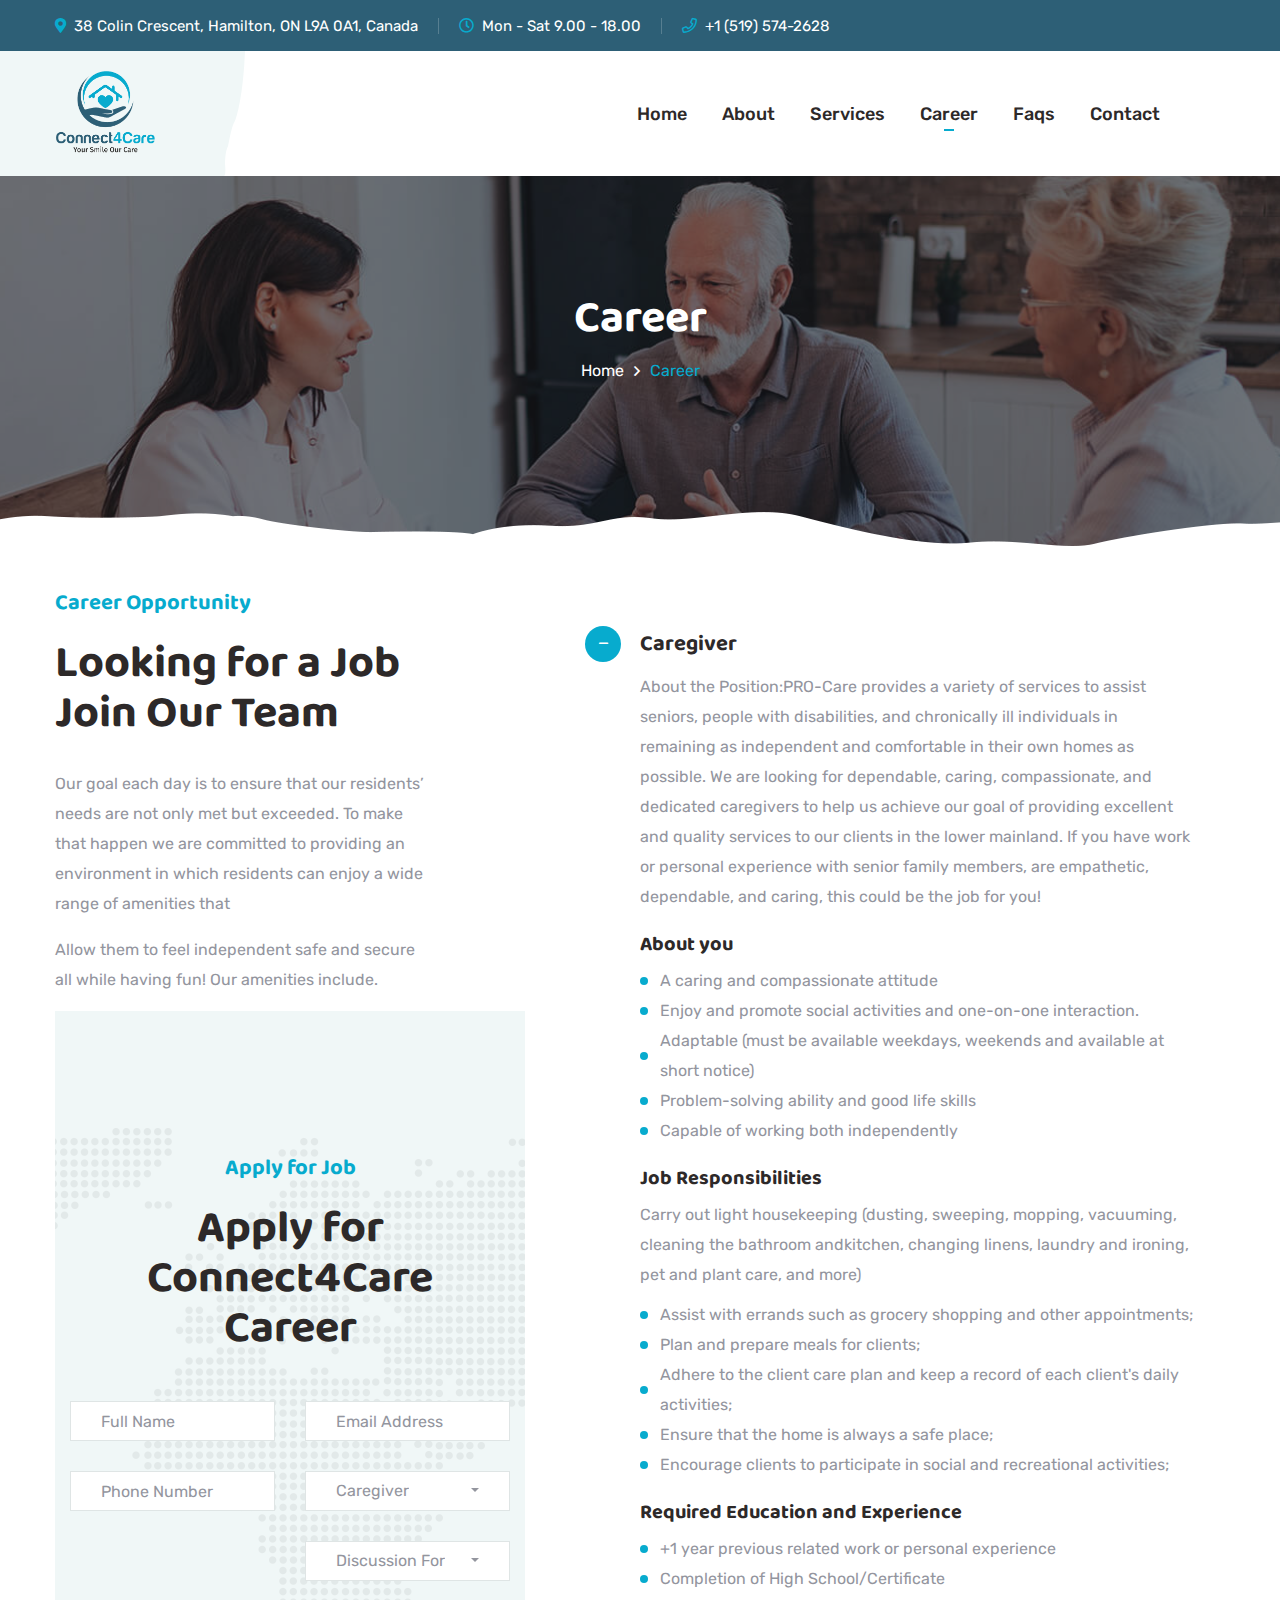
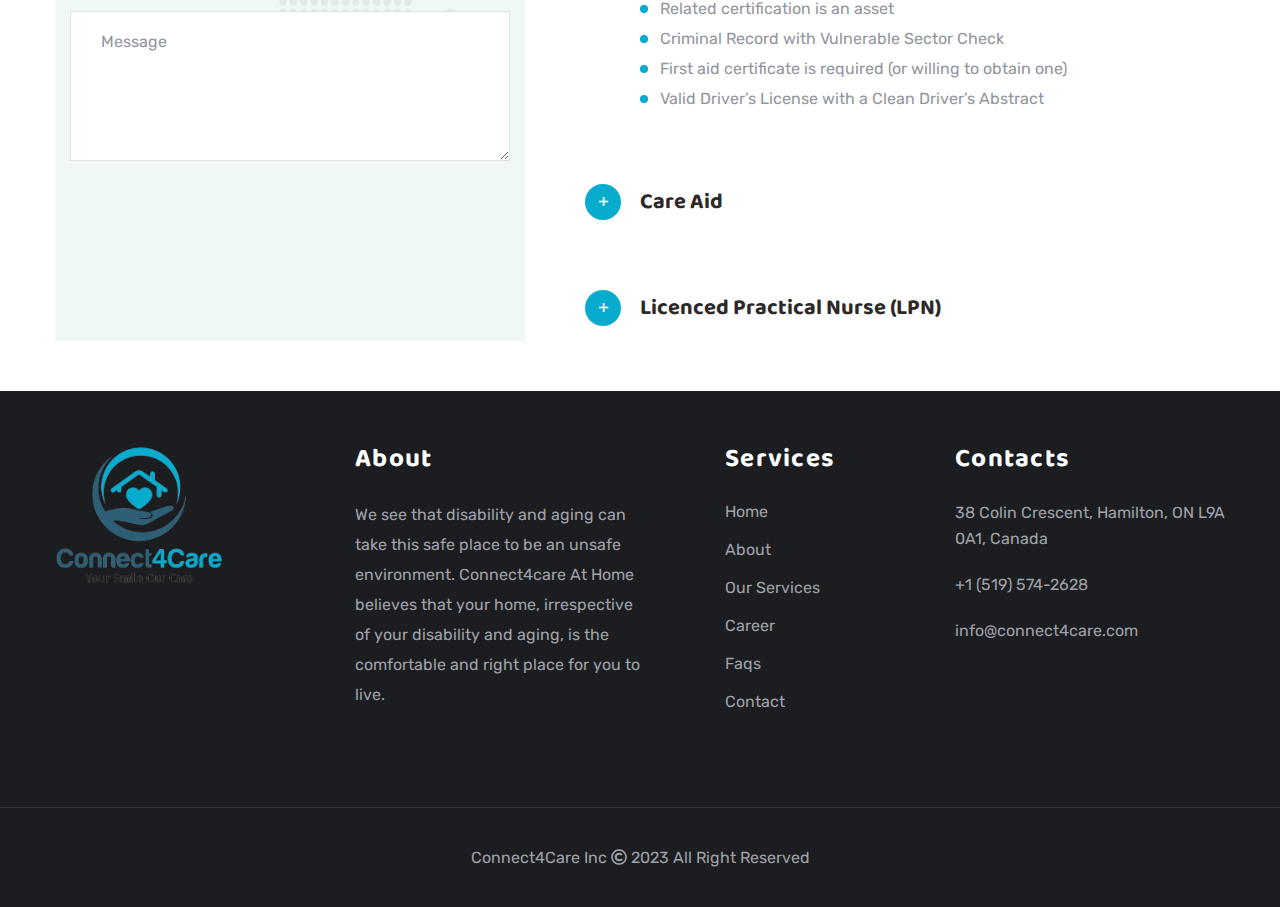
<file: career.html>
<!DOCTYPE html>
<html lang="en">
<head>
    <meta charset="UTF-8">
    <meta name="viewport" content="width=device-width, initial-scale=1.0">
    <title>Career || Conncet4Care </title>

    <!-- favicons -->
    <link rel="apple-touch-icon" sizes="180x180" href="assets/images/favicon/apple-touch-icon.png">
    <link rel="icon" type="image/png" sizes="32x32" href="assets/images/favicon/favicon-32x32.png">
    <link rel="icon" type="image/png" sizes="16x16" href="assets/images/favicon/favicon-16x16.png">
    <link rel="manifest" href="assets/images/favicon/site.webmanifest">

    <!-- plugins styles -->
    <link rel="stylesheet" href="https://fonts.googleapis.com/css?family=Baloo+2:400,500,600,700,800%7CLato:100,300,400,700,900%7COpen+Sans:300,400,600,700,800%7CRoboto:300,400,500,700,900%7CRubik:300,400,500,700,900&display=swap">
    <link rel="stylesheet" href="assets/css/animate.css">
    <link rel="stylesheet" href="assets/css/bootstrap.min.css">
    <link rel="stylesheet" href="assets/css/bootstrap-datepicker.min.css">
    <link rel="stylesheet" href="assets/css/bootstrap-select.min.css">
    <link rel="stylesheet" href="assets/css/fontawesome-all.min.css">
    <link rel="stylesheet" href="assets/css/hover-min.css">
    <link rel="stylesheet" href="assets/css/swiper.min.css">
    <link rel="stylesheet" href="assets/css/jquery.mCustomScrollbar.min.css">
    <link rel="stylesheet" href="assets/css/magnific-popup.css">
    <link rel="stylesheet" href="assets/css/owl.carousel.min.css">
    <link rel="stylesheet" href="assets/css/owl.theme.default.min.css">
    <link rel="stylesheet" href="assets/css/oberlin-icons.css">

    <!-- template styles -->
    <link rel="stylesheet" href="assets/css/style.css">
    <link rel="stylesheet" href="assets/css/responsive.css">

</head>

<body>

    <div class="preloader">
        <div class="lds-ripple">
            <div></div>
            <div></div>
        </div>
    </div><!-- /.preloader -->

     <div class="page-wrapper">
        <section class="topbar-one">
            <div class="container">
                <div class="topbar-one__left">
                    <a href="#">
                        <i class="fa fa-map-marker-alt"></i>
                       38 Colin Crescent, Hamilton, ON L9A 0A1, Canada</a>
                    <a href="#">
                        <i class="far fa-clock"></i>
                        Mon - Sat 9.00 - 18.00
                    </a>
                    <a href="tel:+251-235-3256">
                        <i class="far fa-phone"></i>
                   +1 (519) 574-2628
                    </a>
                </div><!-- /.topbar-one__left -->
            </div><!-- /.container -->
        </section><!-- /.topbar-one -->
	    

       <nav class="main-nav-one stricky">
   <div class="container">
      <div class="inner-container">
         <div class="logo-box">
            <a href="index.html">
            <img src="assets/images/Connect4Care_logo.png" alt="" width="100">
            </a>
            <a href="#" class="side-menu__toggler"><i class="fa fa-bars"></i></a>
         </div>
         <!-- /.logo-box -->
         <div class="main-nav__main-navigation">
            <ul class="main-nav__navigation-box">
               <li><a href="index.html">Home</a></li>
               <li><a href="about-1.html">About</a></li>
               <li><a href="services.html"> Services</a></li>
               <li><a href="career.html">Career</a></li>
               <li><a href="faqs.html">Faqs</a></li>
               <li><a href="contact.html">Contact</a></li>
            </ul>
            <!-- /.main-nav__navigation-box -->
         </div>
         <!-- /.main-nav__main-navigation -->
         <!-- /.main-nav__right -->
      </div>
      <!-- /.inner-container -->
   </div>
   <!-- /.container -->
</nav>
<!-- /.main-nav-one -->

        <section class="page-header" style="background-image: url(assets/images/background/page-header-about-1.jpg);">
            <div class="container">
                <h2>Career</h2>
                <ul class="list-unstyled thm-breadcrumb">
                    <li><a href="index.html">Home</a></li>
                    <li><span>Career</span></li>
                </ul><!-- /.list-unstyled -->
            </div><!-- /.container -->
        </section><!-- /.page-header -->

        <section class="career-one">
            <div class="container">
                <div class="row">
                    <div class="col-lg-5">
                        <div class="career-one__block">
                            <div class="block-title">
                                <p>Career Opportunity</p>
                                <h3>Looking for a Job Join Our Team
</h3>
                            </div><!-- /.block-title -->
                            <p>Our goal each day is to ensure that our residents’ needs are not only met but exceeded.
                                To make that happen we are committed to providing an environment in which residents can
                                enjoy a wide range of amenities that</p>
                            <p>Allow them to feel independent safe and secure all while having fun! Our amenities
                                include.</p>
                        </div><!-- /.career-one__block -->
			    
			    <section class="contact-one" id="career_form">
            <div class="container">
                <div class="block-title text-center">
                    <p>Apply for Job</p>
                    <h3>Apply for Connect4Care <br> Career</h3>
                </div><!-- /.block-title -->
                <form action="assets/inc/sendemail.php" class="contact-one__form contact-form-validated" novalidate="novalidate">
                    <div class="row">
                        <div class="col-md-6">
                            <input type="text" placeholder="Full Name" name="name">
                        </div><!-- /.col-md-6 -->
                        <div class="col-md-6">
                            <input type="text" placeholder="Email Address" name="email">
                        </div><!-- /.col-md-6 -->
                        <div class="col-md-6">
                            <input type="text" placeholder="Phone Number" name="phone">
                        </div><!-- /.col-md-6 -->
                        <div class="col-md-6">
                            <div class="dropdown bootstrap-select"><select name="discussion" class="selectpicker" tabindex="-98">
                                <option value="">Caregiver</option>
                                <option value="">Care Aid</option>
                                <option value="">Licenced Practical Nurse (LPN)</option>
                            </select><button type="button" class="btn dropdown-toggle bs-placeholder btn-light" data-toggle="dropdown" role="button" title="Discussion For"><div class="filter-option"><div class="filter-option-inner"><div class="filter-option-inner-inner">Discussion For</div></div> </div></button><div class="dropdown-menu " role="combobox"><div class="inner show" role="listbox" aria-expanded="false" tabindex="-1"><ul class="dropdown-menu inner show"></ul></div></div></div><!-- /.selectpicker -->
                        </div><!-- /.col-md-6 -->
                        <div class="col-md-12">
                            <textarea name="message" placeholder="Message"></textarea>
                        </div><!-- /.col-md-12 -->
                       
                    </div><!-- /.row -->
                </form>
                <div class="result"></div><!-- /.result -->
            </div><!-- /.container -->
        </section>
                    </div><!-- /.col-lg-6 -->
                    <div class="col-lg-7">
                        <div class="career-one__content">
                            <div class="accrodion-grp" data-grp-name="career-one__accrodion">
                                <div class="accrodion active">
                                    <div class="accrodion-title">
                                        <h4>Caregiver</h4>
                                    </div>
                                    <div class="accrodion-content">
                                        <div class="inner">
                                            <p>About the Position:PRO-Care provides a variety of services to assist seniors, people with disabilities, and
chronically ill individuals in remaining as independent and comfortable in their own
homes as possible. We are looking for dependable, caring, compassionate, and
dedicated caregivers to help us achieve our goal of providing excellent and quality
services to our clients in the lower mainland. If you have work or personal experience
with senior family members, are empathetic, dependable, and caring, this could be the
job for you!</p>

<h4>About you</h4>
                                         
                                            <ul class="list-unstyled career-one__content-list">
                                                <li>A caring and compassionate attitude</li>
                                                <li>Enjoy and promote social activities and one-on-one interaction.</li>
												  <li>Adaptable (must be available weekdays, weekends and available at short notice)</li>
												    <li>Problem-solving ability and good life skills</li>
													  <li>Capable of working both independently</li>
													 
													  
                                            </ul><!-- /.list-unstyled career-one__content-list -->
                                            <h4>Job Responsibilities</h4>
                                         <p>Carry out light housekeeping (dusting, sweeping, mopping, vacuuming, 
										 cleaning the bathroom andkitchen, changing linens, laundry and ironing, pet and plant care, and more)</p>
                                                
                                            <ul class="list-unstyled career-one__content-list">
                                                <li>Assist with errands such as grocery shopping and other appointments;</li>
												  <li>Plan and prepare meals for clients;</li>
												    <li>Adhere to the client care plan and keep a record of each client&#39;s daily activities;</li>
													  <li>Ensure that the home is always a safe place;</li>
													    <li>Encourage clients to participate in social and recreational activities;</li>
													  
                                            </ul><!-- /.list-unstyled career-one__content-list -->
                                            <h4>Required Education and Experience</h4>
                                          
                                                        <ul class="list-unstyled career-one__content-list">
                                                <li>+1 year previous related work or personal experience</li>
                                                <li>Completion of High School/Certificate</li>
												 <li>Related certification is an asset</li>
												  <li>Criminal Record with Vulnerable Sector Check</li>
												   <li>First aid certificate is required (or willing to obtain one)</li>
												     <li>Valid Driver’s License with a Clean Driver’s Abstract</li>
                                            </ul><!-- /.list-unstyled career-one__content-list -->
                                 
                                        </div><!-- /.inner -->
                                    </div>
                                </div>
                                <div class="accrodion ">
                                    <div class="accrodion-title">
                                        <h4>Care Aid
</h4>
                                    </div>
                                <div class="accrodion-content">
                                        <div class="inner">
                                            <p>Pro-Care offers a number of services to help seniors, people with disability and chronically ill individuals
to remain independent and comfortable in their own homes, for as long as possible. We are looking for
reliable, caring, compassionate and dedicated caregivers to support our vision in providing excellent and
quality services to our clients in the lower mainland.. If you have work and/or personal experience with
senior family members, are empathetic, dependable and caring, this opportunity might be just right for
you!</p>

<h4>About you</h4>
                                         
                                            <ul class="list-unstyled career-one__content-list">
                                                <li>Positive attitude and pleasing personality,</li>
                                                <li>Knowledgeable with urinary catheters, feeding tubes, wound care, ostomies, medication administration (subcutaneous/intramuscular injections, insulin administration)</li>
												  <li>Excellent verbal and written communication</li>
												    <li>Excellent organization, multitasking, and leadership skills</li>
													  <li>Enjoyment in social activities, and one-on-one engagement</li>
													   <li>Flexible (must be available weekdays, weekends and available at short notice)</li>
													  <li>Know his/her limitation</li>
													 
													  
                                            </ul><!-- /.list-unstyled career-one__content-list -->
                                            <h4>Job Responsibilities</h4>
                                          <ul class="list-unstyled career-one__content-list">
<li>Assists clients with their personal needs such as bathing, grooming, dressing, feeding, oral care, feeding, and incontinence care</li>
<li>Enables clients to stay in their homes by monitoring and documenting their condition, providing support and personal services.</li>
<li>Perform light housekeeping (dusting, sweeping, mopping, vacuuming, cleaning bathroom/kitchen, changing linens, laundry and ironing, pet/plant care and more)</li>
<li>Grocery shopping, appointments, and other errands</li>
<li>Provide meal planning and preparation</li>
<li>Follows the client care plan and records client’s daily activities</li>
<li>Maintains a safe home environment for the client</li>
<li>&nbsp;Engage clients to social and recreational activities</li>
<li>Reminds the client to take self-administered medications</li>
<li>&nbsp;Provides transportation assistance to outings, appointments, and outings</li>
<li>&nbsp;Must have a smart cellphone and data to access online documentation system</li>
<li>&nbsp;Must have a reliable vehicle to transport clients</li>
</ul>
                                            <h4>Required Education and Experience</h4>
                                          
                                                        <ul class="list-unstyled career-one__content-list">
<li>+1 year previous related work or personal experience</li>
<li>Completion of High school, Certificate/Diploma</li>
<li>&nbsp;Care Aide Certification with BC Care Aide Registry Number is an asset</li>
<li>Related work or personal experience may be considered</li>
<li>Criminal Record with Vulnerable Sector Check</li>
<li>First aid certificate is required (or willing to obtain one)</li>
</ul>
                                         
                                        </div><!-- /.inner -->
                                    </div>
                                </div>
                                <div class="accrodion">
                                    <div class="accrodion-title">
                                        <h4>Licenced Practical Nurse (LPN)
</h4>
                                    </div>
                                <div class="accrodion-content">
                                        <div class="inner">
                                            <p>Pro-Care offers a number of services to help seniors, people with disability and chronically ill individuals
to remain independent and comfortable in their own homes, for as long as possible. We are looking for
reliable, caring, compassionate and dedicated caregivers to support our vision in providing excellent and
quality services to our clients in the lower mainland.. If you have work and/or personal experience with
senior family members, are empathetic, dependable and caring, this opportunity might be just right for
you!</p>

<h4>About you</h4>
                                         
                                            <ul class="list-unstyled career-one__content-list">
                                               <li>Positive attitude and pleasing personality,</li><li>Knowledgeable with urinary catheters, feeding tubes, wound care, ostomies, medication administration (subcutaneous/intramuscular injections, insulin administration)</li><li>Excellent verbal and written communication</li><li>Excellent organization, multitasking, and leadership skills</li><li>Enjoyment in social activities, and one-on-one engagement</li><li>Flexible (must be available weekdays, weekends and available at short notice)</li><li>Know his/her limitation</li>
                                            </ul><!-- /.list-unstyled career-one__content-list -->
                                            <h4>Job Responsibilities</h4>
                                        <ul class="list-unstyled career-one__content-list">
									   <li>2+ years of experience required</li><li>Graduate of an approved Nursing Education program required</li><li>&nbsp; Valid nursing license with good standing with BCCNP</li><li>Basic Life Support (BLS) certified</li><li>Valid class 5 drivers license required</li><li>&nbsp;Must have a reliable vehicle</li><li>Updated immunization record</li><li>Criminal Record with Vulnerable Sector Check</li></ul>
                            
                                        </div><!-- /.inner -->
                                    </div>
                                </div>
                        
                            </div>
                        </div><!-- /.career-one__content -->
                    </div><!-- /.col-lg-6 -->
                </div><!-- /.row -->
            </div><!-- /.container -->
        </section><!-- /.career-one -->



<footer class="site-footer">
      <div class="site-footer__main">
      <div class="container">
      <div class="row">
      <div class="col-xl-3 col-lg-6 col-md-5"><img src="assets/images/Connect4Care_logo.png" style="
         width: 62%;
         "></div>
      <div class="col-xl-4 col-lg-6 col-md-5">
      <div class="footer-widget footer-widget__about">
      <h3 class="footer-widget__title">About</h3><!-- /.footer-widget__title -->
      <p>We see that disability and aging can take this safe place to be an unsafe environment. 
      Connect4care At Home believes that your home, irrespective of your disability and aging, 
      is the comfortable and right place for you to live.</p>
      </div><!-- /.footer-widget -->
      </div><!-- /.col-xl-4 col-lg-6 col-md-5 -->
      <div class="col-xl-2 col-lg-6 col-md-5">
      <div class="footer-widget footer-widget__links">
      <h3 class="footer-widget__title">Services</h3><!-- /.footer-widget__title -->
      <ul class="list-unstyled footer-widget__links-list">
      <li> <a href="index.html">Home</a></li>
      <li><a href="about-1.html">About</a></li>
      <li><a href="services.html">Our Services</a></li>
      <li><a href="career.html">Career</a></li>
      <li><a href="faqs.html">Faqs</a></li>
      <li><a href="contact.html">Contact</a></li>
      </ul><!-- /.list-unstyled footer-widget__links-list -->
      </div><!-- /.footer-widget footer-widget__links -->
      </div><!-- /.col-xl-2 col-lg-6 col-md-5 -->
      <div class="col-xl-3 col-lg-6 col-md-5">
      <div class="footer-widget footer-widget__contact">
      <h3 class="footer-widget__title">Contacts</h3><!-- /.footer-widget__title -->
      <p>38 Colin Crescent, Hamilton, ON L9A 0A1, Canada</p>
      <p><a href="tel:++1 (519) 574-2628">+1 (519) 574-2628</a></p>
      <p><a href="mailto:info@connect4care.com">info@connect4care.com</a></p>
      </div><!-- /.footer-widget footer-widget__contact -->
      </div><!-- /.col-xl-3 col-lg-6 col-md-5 -->
      </div><!-- /.row -->
      </div><!-- /.container -->
      </div><!-- /.site-footer__main -->
      <div class="site-footer__bottom">
      <div class="container text-center">
      <p>Connect4Care Inc <i class="far fa-copyright"></i> 2023 All Right Reserved</p>
   
      </div><!-- /.container -->
      </div><!-- /.site-footer__bottom -->
      </footer>



    </div><!-- /.page-wrapper -->

    <a href="#" data-target="html" class="scroll-to-target scroll-to-top"><i class="fa fa-angle-up"></i></a>

    <div class="side-menu__block">

        <a href="#" class="side-menu__toggler side-menu__close-btn"><i class="fa fa-times"></i>
            <!-- /.fa fa-close --></a>

        <div class="side-menu__block-overlay custom-cursor__overlay">
            <div class="cursor"></div>
            <div class="cursor-follower"></div>
        </div><!-- /.side-menu__block-overlay -->
        <div class="side-menu__block-inner ">

            <a href="index.html" class="side-menu__logo"><img src="assets/images/Connect4Care_logo.png" alt=""
                    width="190"></a>
            <nav class="mobile-nav__container">
                <!-- content is loading via js -->
            </nav>
          
        </div><!-- /.side-menu__block-inner -->
    </div><!-- /.side-menu__block -->

    <!-- template scripts -->
    <script src="assets/js/jquery.min.js"></script>
    <script src="assets/js/bootstrap.bundle.min.js"></script>
    <script src="assets/js/bootstrap-datepicker.min.js"></script>
    <script src="assets/js/bootstrap-select.min.js"></script>
    <script src="assets/js/isotope.js"></script>
    <script src="assets/js/jquery.ajaxchimp.min.js"></script>
    <script src="assets/js/jquery.circleType.js"></script>
    <script src="assets/js/waypoints.min.js"></script>
    <script src="assets/js/jquery.counterup.min.js"></script>
    <script src="assets/js/jquery.lettering.min.js"></script>
    <script src="assets/js/jquery.magnific-popup.min.js"></script>
    <script src="assets/js/jquery.mCustomScrollbar.concat.min.js"></script>
    <script src="assets/js/jquery.validate.min.js"></script>
    <script src="assets/js/owl.carousel.min.js"></script>
    <script src="assets/js/TweenMax.min.js"></script>
    <script src="assets/js/wow.min.js"></script>
    <script src="assets/js/swiper.min.js"></script>
    <script src="assets/js/theme.js"></script>
</body>

</html>
</file>
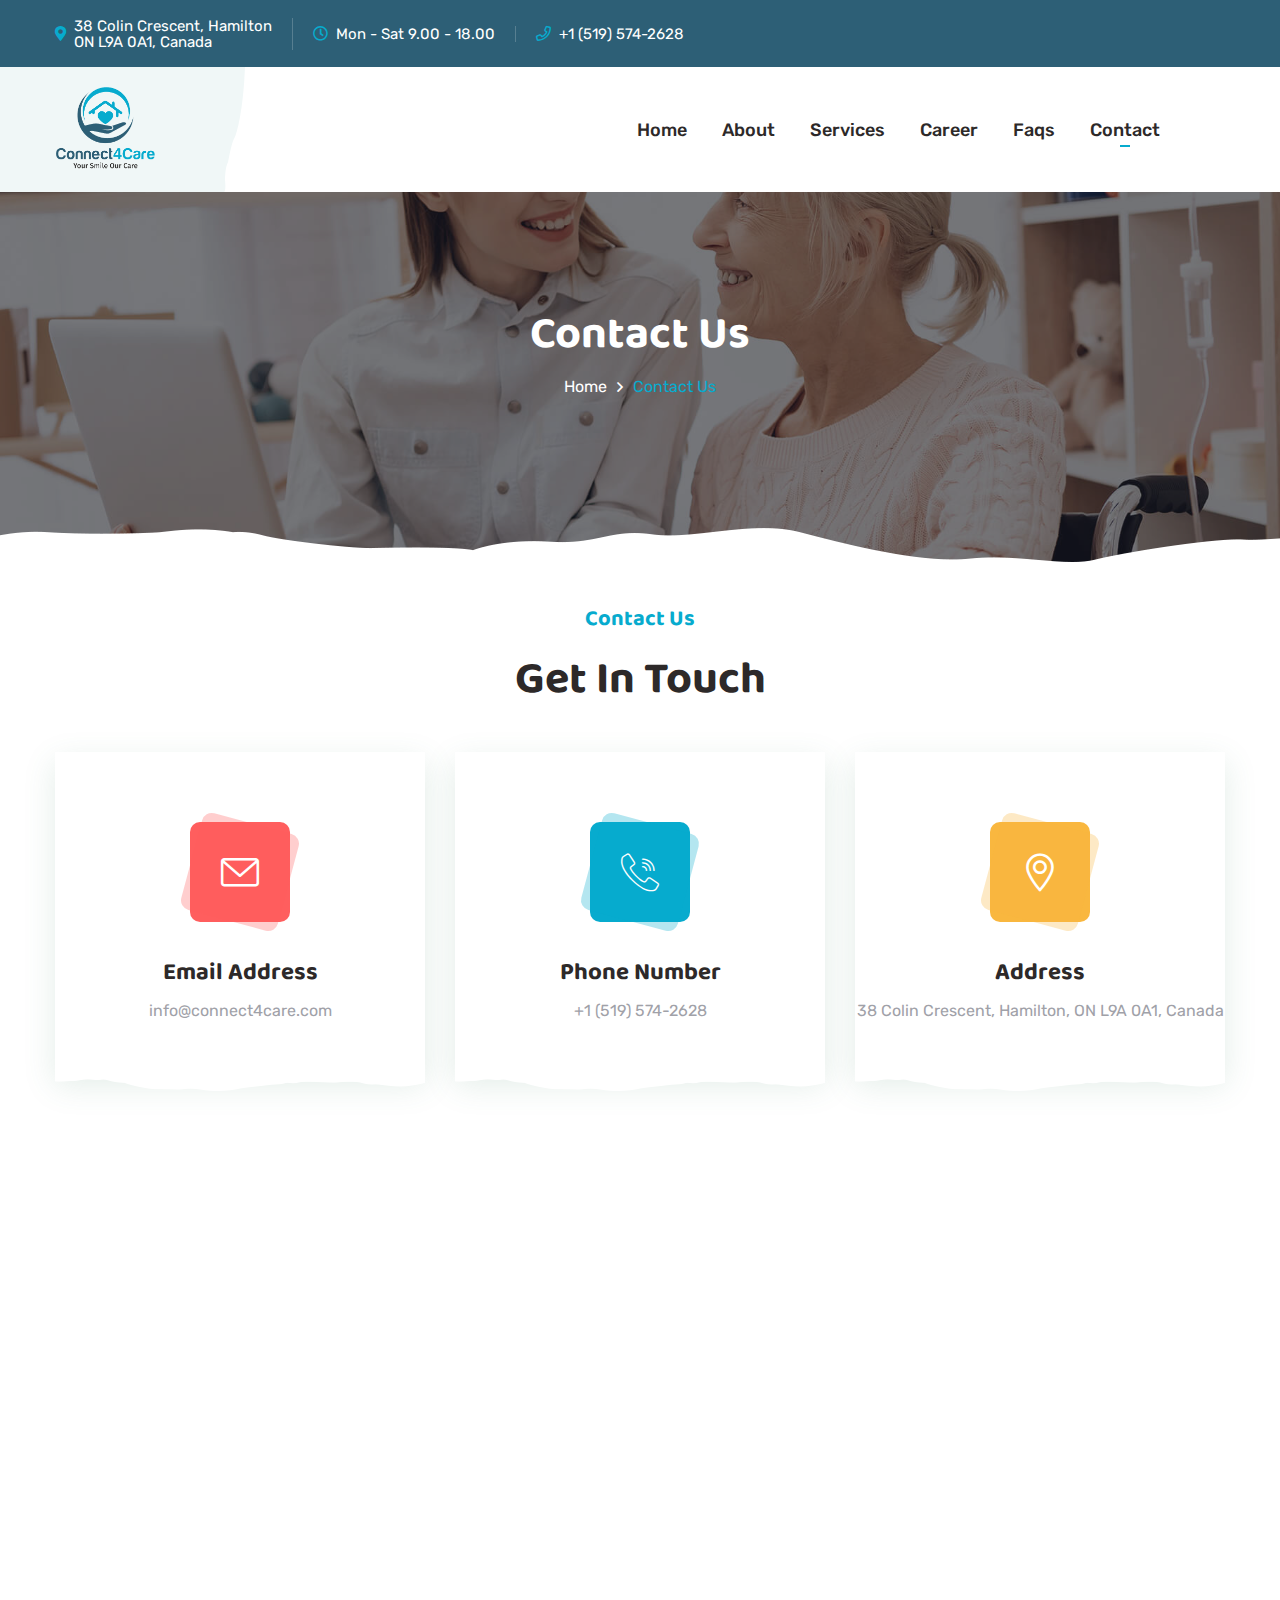
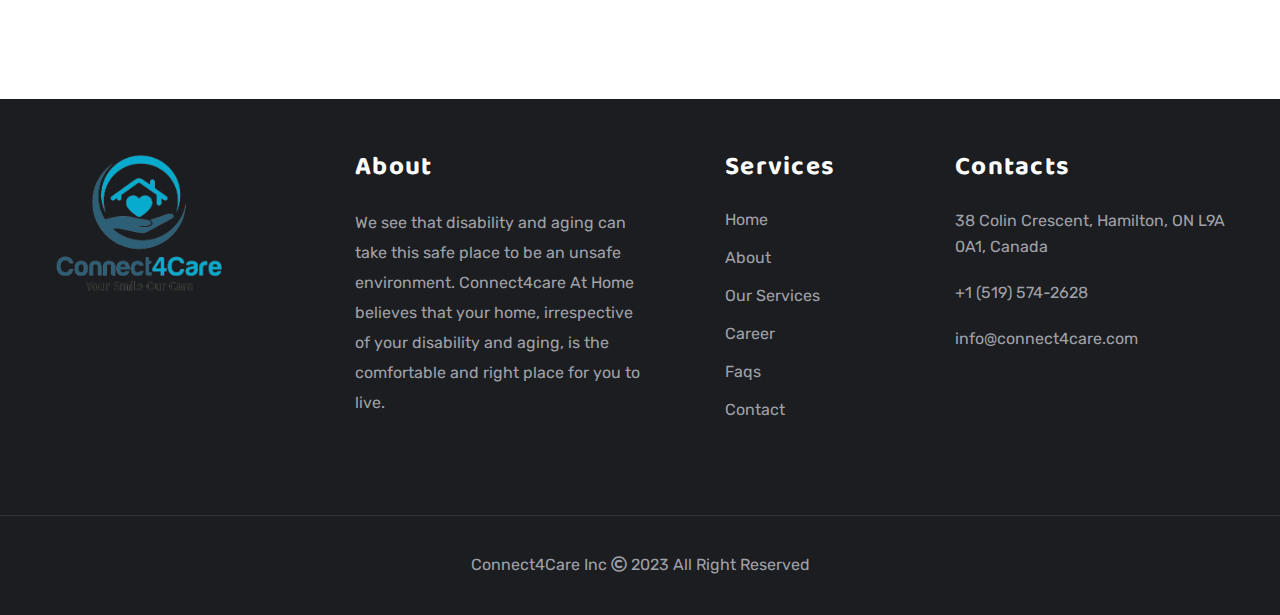
<file: contact.html>
<!DOCTYPE html>
<html lang="en">
<head>
    <meta charset="UTF-8">
    <meta name="viewport" content="width=device-width, initial-scale=1.0">
    <title>Contact Page || Connect4Care </title>
    <!-- favicons -->
    <link rel="apple-touch-icon" sizes="180x180" href="assets/images/favicon/apple-touch-icon.png">
    <link rel="icon" type="image/png" sizes="32x32" href="assets/images/favicon/favicon-32x32.png">
    <link rel="icon" type="image/png" sizes="16x16" href="assets/images/favicon/favicon-16x16.png">
    <link rel="manifest" href="assets/images/favicon/site.webmanifest">

    <!-- plugins styles -->
    <link rel="stylesheet" href="https://fonts.googleapis.com/css?family=Baloo+2:400,500,600,700,800%7CLato:100,300,400,700,900%7COpen+Sans:300,400,600,700,800%7CRoboto:300,400,500,700,900%7CRubik:300,400,500,700,900&display=swap">
    <link rel="stylesheet" href="assets/css/animate.css">
    <link rel="stylesheet" href="assets/css/bootstrap.min.css">
    <link rel="stylesheet" href="assets/css/bootstrap-datepicker.min.css">
    <link rel="stylesheet" href="assets/css/bootstrap-select.min.css">
    <link rel="stylesheet" href="assets/css/fontawesome-all.min.css">
    <link rel="stylesheet" href="assets/css/hover-min.css">
    <link rel="stylesheet" href="assets/css/swiper.min.css">
    <link rel="stylesheet" href="assets/css/jquery.mCustomScrollbar.min.css">
    <link rel="stylesheet" href="assets/css/magnific-popup.css">
    <link rel="stylesheet" href="assets/css/owl.carousel.min.css">
    <link rel="stylesheet" href="assets/css/owl.theme.default.min.css">
    <link rel="stylesheet" href="assets/css/oberlin-icons.css">

    <!-- template styles -->
    <link rel="stylesheet" href="assets/css/style.css">
    <link rel="stylesheet" href="assets/css/responsive.css">

</head>

<body>

    <div class="preloader">
        <div class="lds-ripple">
            <div></div>
            <div></div>
        </div>
    </div><!-- /.preloader -->

     <div class="page-wrapper">
        <section class="topbar-one">
            <div class="container">
                <div class="topbar-one__left">
                    <a href="#">
                        <i class="fa fa-map-marker-alt"></i>
                       38 Colin Crescent, Hamilton<br> ON L9A 0A1, Canada</a>
                    <a href="#">
                        <i class="far fa-clock"></i>
                        Mon - Sat 9.00 - 18.00
                    </a>
                    <a href="tel: +1 (519) 574-2628">
                        <i class="far fa-phone"></i>
                   +1 (519) 574-2628
                    </a>
                </div><!-- /.topbar-one__left -->

            </div><!-- /.container -->
        </section><!-- /.topbar-one -->
	    

     <nav class="main-nav-one stricky">
            <div class="container">
                <div class="inner-container">
                    <div class="logo-box">
                        <a href="index.html">
                            <img src="assets/images/Connect4Care_logo.png" alt="" width="100">
                        </a>
                        <a href="#" class="side-menu__toggler"><i class="fa fa-bars"></i></a>
                    </div><!-- /.logo-box -->
                    <div class="main-nav__main-navigation">
                        <ul class="main-nav__navigation-box">
                          
                           <li>   <a href="index.html">Home</a></li>
                          		 <li><a href="about-1.html">About</a></li>
							 <li><a href="services.html"> Services</a></li>
							 <li><a href="career.html">Career</a></li>
                            
                          <li><a href="faqs.html">Faqs</a></li>
                            <li><a href="contact.html">Contact</a></li>
					
                        </ul><!-- /.main-nav__navigation-box -->
                    </div><!-- /.main-nav__main-navigation -->
                 
                </div><!-- /.inner-container -->
            </div><!-- /.container -->
        </nav><!-- /.main-nav-one -->


        <section class="page-header" style="background-image: url(assets/images/background/page-header-bg-1-1.jpg);">
            <div class="container">
                <h2>Contact Us</h2>
                <ul class="list-unstyled thm-breadcrumb">
                    <li><a href="index.html">Home</a></li>
                    <li><span>Contact Us</span></li>
                </ul><!-- /.list-unstyled -->
            </div><!-- /.container -->
        </section><!-- /.page-header -->

        <section class="contact-info-one">
            <div class="container">
                <div class="block-title text-center">
                    <p>Contact Us</p>
                    <h3>Get In Touch</h3>
                </div><!-- /.block-title -->
                <div class="row">
                    <div class="col-lg-4 wow fadeInUp" data-wow-duration="1500ms">
                        <div class="contact-info-one__single text-center">
                            <div class="contact-info-one__icon">
                                <i class="oberlin-icon-email"></i>
                            </div><!-- /.contact-info-one__icon -->
                            <h3>Email Address</h3>
                            <p><a href="mailto:info@connect4care.com">info@connect4care.com</a></p>
                        </div><!-- /.contact-info-one__single -->
                    </div><!-- /.col-lg-4 -->
                    <div class="col-lg-4 wow fadeInDown" data-wow-duration="1500ms">
                        <div class="contact-info-one__single text-center">
                            <div class="contact-info-one__icon">
                                <i class="oberlin-icon-phone"></i>
                            </div><!-- /.contact-info-one__icon -->
                            <h3>Phone Number</h3>
                            <p><a href="tel:+1 (519) 574-2628">+1 (519) 574-2628</a></p>
                        </div><!-- /.contact-info-one__single -->
                    </div><!-- /.col-lg-4 -->
                    <div class="col-lg-4 wow fadeInUp" data-wow-duration="1500ms">
                        <div class="contact-info-one__single text-center">
                            <div class="contact-info-one__icon">
                                <i class="oberlin-icon-marker"></i>
                            </div><!-- /.contact-info-one__icon -->
                            <h3> Address</h3>
                            <p> 38 Colin Crescent, Hamilton, ON L9A 0A1, Canada</p>
                        </div><!-- /.contact-info-one__single -->
                    </div><!-- /.col-lg-4 -->
                </div><!-- /.row -->
            </div><!-- /.container -->
        </section><!-- /.contact-info-one -->

       
<iframe src="https://www.google.com/maps/embed?pb=!1m18!1m12!1m3!1d2907.6751193266323!2d-79.88291272414371!3d43.21630308057888!2m3!1f0!2f0!3f0!3m2!1i1024!2i768!4f13.1!3m3!1m2!1s0x882c9af0cb8e38e9%3A0x8fd421a8aac4f80e!2s38%20Colin%20Crescent%2C%20Hamilton%2C%20ON%20L9A%200A1%2C%20Canada!5e0!3m2!1sen!2sin!4v1697477671484!5m2!1sen!2sin" width="100%" height="450" style="border:0;" allowfullscreen="" loading="lazy" referrerpolicy="no-referrer-when-downgrade"></iframe>

<footer class="site-footer">
      <div class="site-footer__main">
      <div class="container">
      <div class="row">
      <div class="col-xl-3 col-lg-6 col-md-5"><img src="assets/images/Connect4Care_logo.png" style="
         width: 62%;
         "></div>
      <div class="col-xl-4 col-lg-6 col-md-5">
      <div class="footer-widget footer-widget__about">
      <h3 class="footer-widget__title">About</h3><!-- /.footer-widget__title -->
      <p>We see that disability and aging can take this safe place to be an unsafe environment. 
      Connect4care At Home believes that your home, irrespective of your disability and aging, 
      is the comfortable and right place for you to live.</p>
      </div><!-- /.footer-widget -->
      </div><!-- /.col-xl-4 col-lg-6 col-md-5 -->
      <div class="col-xl-2 col-lg-6 col-md-5">
      <div class="footer-widget footer-widget__links">
      <h3 class="footer-widget__title">Services</h3><!-- /.footer-widget__title -->
      <ul class="list-unstyled footer-widget__links-list">
      <li> <a href="index.html">Home</a></li>
      <li><a href="about-1.html">About</a></li>
      <li><a href="services.html">Our Services</a></li>
      <li><a href="career.html">Career</a></li>
      <li><a href="faqs.html">Faqs</a></li>
      <li><a href="contact.html">Contact</a></li>
      </ul><!-- /.list-unstyled footer-widget__links-list -->
      </div><!-- /.footer-widget footer-widget__links -->
      </div><!-- /.col-xl-2 col-lg-6 col-md-5 -->
      <div class="col-xl-3 col-lg-6 col-md-5">
      <div class="footer-widget footer-widget__contact">
      <h3 class="footer-widget__title">Contacts</h3><!-- /.footer-widget__title -->
      <p>38 Colin Crescent, Hamilton, ON L9A 0A1, Canada</p>
      <p><a href="tel:++1 (519) 574-2628">+1 (519) 574-2628</a></p>
      <p><a href="mailto:info@connect4care.com">info@connect4care.com</a></p>
      </div><!-- /.footer-widget footer-widget__contact -->
      </div><!-- /.col-xl-3 col-lg-6 col-md-5 -->
      </div><!-- /.row -->
      </div><!-- /.container -->
      </div><!-- /.site-footer__main -->
      <div class="site-footer__bottom">
      <div class="container text-center">
      <p>Connect4Care Inc <i class="far fa-copyright"></i> 2023 All Right Reserved</p>
   
      </div><!-- /.container -->
      </div><!-- /.site-footer__bottom -->
      </footer>



    </div><!-- /.page-wrapper -->

    <a href="#" data-target="html" class="scroll-to-target scroll-to-top"><i class="fa fa-angle-up"></i></a>

    <div class="side-menu__block">

        <a href="#" class="side-menu__toggler side-menu__close-btn"><i class="fa fa-times"></i>
            <!-- /.fa fa-close --></a>

        <div class="side-menu__block-overlay custom-cursor__overlay">
            <div class="cursor"></div>
            <div class="cursor-follower"></div>
        </div><!-- /.side-menu__block-overlay -->
        <div class="side-menu__block-inner ">

            <a href="index.html" class="side-menu__logo"><img src="assets/images/Connect4Care_logo.png" alt=""
                    width="190"></a>
            <nav class="mobile-nav__container">
                <!-- content is loading via js -->
            </nav>
     
       
        </div><!-- /.side-menu__block-inner -->
    </div><!-- /.side-menu__block -->

    <!-- template scripts -->
    <script src="assets/js/jquery.min.js"></script>
    <script src="assets/js/bootstrap.bundle.min.js"></script>
    <script src="assets/js/bootstrap-datepicker.min.js"></script>
    <script src="assets/js/bootstrap-select.min.js"></script>
    <script src="assets/js/isotope.js"></script>
    <script src="assets/js/jquery.ajaxchimp.min.js"></script>
    <script src="assets/js/jquery.circleType.js"></script>
    <script src="assets/js/waypoints.min.js"></script>
    <script src="assets/js/jquery.counterup.min.js"></script>
    <script src="assets/js/jquery.lettering.min.js"></script>
    <script src="assets/js/jquery.magnific-popup.min.js"></script>
    <script src="assets/js/jquery.mCustomScrollbar.concat.min.js"></script>
    <script src="assets/js/jquery.validate.min.js"></script>
    <script src="assets/js/owl.carousel.min.js"></script>
    <script src="assets/js/TweenMax.min.js"></script>
    <script src="assets/js/wow.min.js"></script>
    <script src="assets/js/swiper.min.js"></script>
    <script src="assets/js/theme.js"></script>
</body>

</html>
</file>
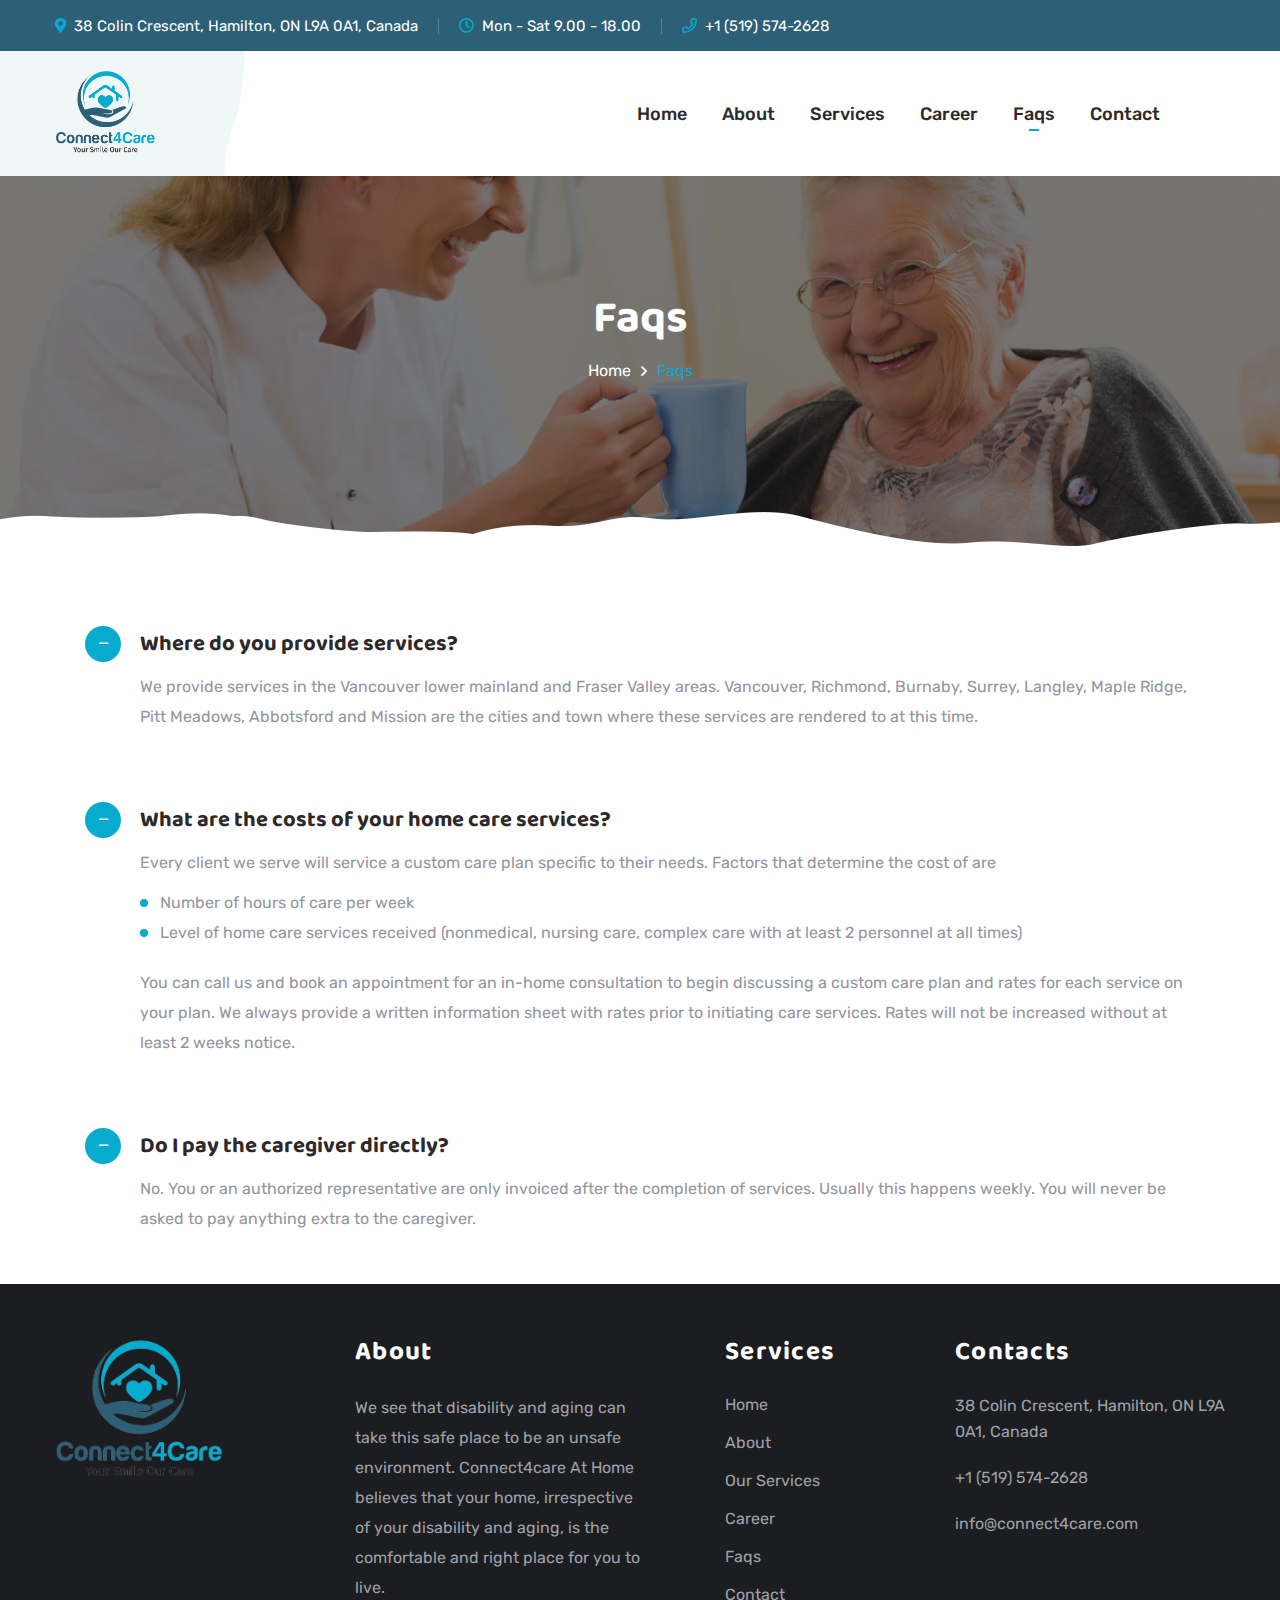
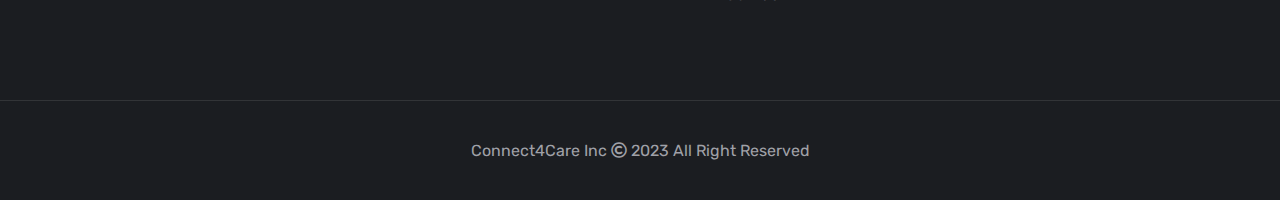
<file: faqs.html>
<!DOCTYPE html>
<html lang="en">

<head>
    <meta charset="UTF-8">
    <meta name="viewport" content="width=device-width, initial-scale=1.0">
    <title>Faqs || Connect4Care</title>

    <!-- favicons -->
    <link rel="apple-touch-icon" sizes="180x180" href="assets/images/favicon/apple-touch-icon.png">
    <link rel="icon" type="image/png" sizes="32x32" href="assets/images/favicon/favicon-32x32.png">
    <link rel="icon" type="image/png" sizes="16x16" href="assets/images/favicon/favicon-16x16.png">
    <link rel="manifest" href="assets/images/favicon/site.webmanifest">

    <!-- plugins styles -->
    <link rel="stylesheet" href="https://fonts.googleapis.com/css?family=Baloo+2:400,500,600,700,800%7CLato:100,300,400,700,900%7COpen+Sans:300,400,600,700,800%7CRoboto:300,400,500,700,900%7CRubik:300,400,500,700,900&display=swap">
    <link rel="stylesheet" href="assets/css/animate.css">
    <link rel="stylesheet" href="assets/css/bootstrap.min.css">
    <link rel="stylesheet" href="assets/css/bootstrap-datepicker.min.css">
    <link rel="stylesheet" href="assets/css/bootstrap-select.min.css">
    <link rel="stylesheet" href="assets/css/fontawesome-all.min.css">
    <link rel="stylesheet" href="assets/css/hover-min.css">
    <link rel="stylesheet" href="assets/css/swiper.min.css">
    <link rel="stylesheet" href="assets/css/jquery.mCustomScrollbar.min.css">
    <link rel="stylesheet" href="assets/css/magnific-popup.css">
    <link rel="stylesheet" href="assets/css/owl.carousel.min.css">
    <link rel="stylesheet" href="assets/css/owl.theme.default.min.css">
    <link rel="stylesheet" href="assets/css/oberlin-icons.css">

    <!-- template styles -->
    <link rel="stylesheet" href="assets/css/style.css">
    <link rel="stylesheet" href="assets/css/responsive.css">

</head>

<body>

    <div class="preloader">
        <div class="lds-ripple">
            <div></div>
            <div></div>
        </div>
    </div><!-- /.preloader -->

    <div class="page-wrapper">
        <section class="topbar-one">
            <div class="container">
                <div class="topbar-one__left">
                    <a href="#">
                        <i class="fa fa-map-marker-alt"></i>
                       38 Colin Crescent, Hamilton, ON L9A 0A1, Canada</a>
                    <a href="#">
                        <i class="far fa-clock"></i>
                        Mon - Sat 9.00 - 18.00
                    </a>
                    <a href="tel:+1 (519) 574-2628">
                        <i class="far fa-phone"></i>
                   +1 (519) 574-2628
                    </a>
                </div><!-- /.topbar-one__left -->

            </div><!-- /.container -->
        </section><!-- /.topbar-one -->
	    

        <nav class="main-nav-one stricky">
            <div class="container">
                <div class="inner-container">
                    <div class="logo-box">
                        <a href="index.html">
                            <img src="assets/images/Connect4Care_logo.png" alt="" width="100">
                        </a>
                        <a href="#" class="side-menu__toggler"><i class="fa fa-bars"></i></a>
                    </div><!-- /.logo-box -->
                    <div class="main-nav__main-navigation">
                        <ul class="main-nav__navigation-box">
                          
                           <li>   <a href="index.html">Home</a></li>
                          		 <li><a href="about-1.html">About</a></li>
							 <li><a href="services.html"> Services</a></li>
							 <li><a href="career.html">Career</a></li>
                            
                          <li><a href="faqs.html">Faqs</a></li>
                            <li><a href="contact.html">Contact</a></li>
					
                        </ul><!-- /.main-nav__navigation-box -->
                    </div><!-- /.main-nav__main-navigation -->
                </div><!-- /.inner-container -->
            </div><!-- /.container -->
        </nav><!-- /.main-nav-one -->

        <section class="page-header" style="background-image: url(assets/images/background/page-header-service-2.jpg);">
            <div class="container">
                <h2>Faqs</h2>
                <ul class="list-unstyled thm-breadcrumb">
                    <li><a href="index.html">Home</a></li>
                    <li><span>Faqs</span></li>
                </ul><!-- /.list-unstyled -->
            </div><!-- /.container -->
        </section><!-- /.page-header -->

    <section class="career-one career-one__home-two">
            <div class="container">
                <div class="row">
                 
                    <div class="col-lg-12">
                        <div class="career-one__content">
                            <div class="accrodion-grp career-one__accrodion" data-grp-name="career-one__accrodion">
                                <div class="accrodion active ">
                                    <div class="accrodion-title">
                                        <h4>Where do you provide services?</h4>
                                    </div>
                                    <div class="accrodion-content" style="display: none;">
                                        <div class="inner">
                                            <p>We provide services in the Vancouver lower mainland and Fraser Valley areas. Vancouver,
Richmond, Burnaby, Surrey, Langley, Maple Ridge, Pitt Meadows, Abbotsford and Mission are
the cities and town where these services are rendered to at this time.</p>
                                           
                                        </div><!-- /.inner -->
                                    </div>
                                </div>
                                <div class="accrodion active">
                                    <div class="accrodion-title">
                                        <h4> What are the costs of your home care services?</h4>
                                    </div>
                                    <div class="accrodion-content" style="display: block;">
                                        <div class="inner">
                                            <p>Every client we serve will service a custom care plan specific to their needs. Factors that
determine the cost of are</p>
                                            <ul class="list-unstyled career-one__content-list">
                                                <li> Number of hours of care per week</li>
                                                <li>Level of home care services received (nonmedical, nursing care, complex care
with at least 2 personnel at all times)</li>
                                            </ul><!-- /.list-unstyled career-one__content-list -->
											<p>You can call us and book an appointment for an in-home consultation to begin discussing a
custom care plan and rates for each service on your plan.
We always provide a written information sheet with rates prior to initiating care services. Rates
will not be increased without at least 2 weeks notice.</p>
                                        </div><!-- /.inner -->
                                    </div>
                                </div>
                                <div class="accrodion active">
                                    <div class="accrodion-title">
                                        <h4> Do I pay the caregiver directly?</h4>
                                    </div>
                                    <div class="accrodion-content" style="display: none;">
                                        <div class="inner">
                                            <p>No. You or an authorized representative are only invoiced after the completion of services.
Usually this happens weekly. You will never be asked to pay anything extra to the caregiver.</p>
                                            
                                        </div><!-- /.inner -->
                                    </div>
                                </div>
                         
                            </div>
                        </div><!-- /.career-one__content -->
                    </div><!-- /.col-lg-6 -->
                </div><!-- /.row -->
            </div><!-- /.container -->
        </section>

        
<footer class="site-footer">
      <div class="site-footer__main">
      <div class="container">
      <div class="row">
      <div class="col-xl-3 col-lg-6 col-md-5"><img src="assets/images/Connect4Care_logo.png" style="
         width: 62%;
         "></div>
      <div class="col-xl-4 col-lg-6 col-md-5">
      <div class="footer-widget footer-widget__about">
      <h3 class="footer-widget__title">About</h3><!-- /.footer-widget__title -->
      <p>We see that disability and aging can take this safe place to be an unsafe environment. 
      Connect4care At Home believes that your home, irrespective of your disability and aging, 
      is the comfortable and right place for you to live.</p>
      </div><!-- /.footer-widget -->
      </div><!-- /.col-xl-4 col-lg-6 col-md-5 -->
      <div class="col-xl-2 col-lg-6 col-md-5">
      <div class="footer-widget footer-widget__links">
      <h3 class="footer-widget__title">Services</h3><!-- /.footer-widget__title -->
      <ul class="list-unstyled footer-widget__links-list">
      <li> <a href="index.html">Home</a></li>
      <li><a href="about-1.html">About</a></li>
      <li><a href="services.html">Our Services</a></li>
      <li><a href="career.html">Career</a></li>
      <li><a href="faqs.html">Faqs</a></li>
      <li><a href="contact.html">Contact</a></li>
      </ul><!-- /.list-unstyled footer-widget__links-list -->
      </div><!-- /.footer-widget footer-widget__links -->
      </div><!-- /.col-xl-2 col-lg-6 col-md-5 -->
      <div class="col-xl-3 col-lg-6 col-md-5">
      <div class="footer-widget footer-widget__contact">
      <h3 class="footer-widget__title">Contacts</h3><!-- /.footer-widget__title -->
      <p>38 Colin Crescent, Hamilton, ON L9A 0A1, Canada</p>
      <p><a href="tel:++1 (519) 574-2628">+1 (519) 574-2628</a></p>
      <p><a href="mailto:info@connect4care.com">info@connect4care.com</a></p>
      </div><!-- /.footer-widget footer-widget__contact -->
      </div><!-- /.col-xl-3 col-lg-6 col-md-5 -->
      </div><!-- /.row -->
      </div><!-- /.container -->
      </div><!-- /.site-footer__main -->
      <div class="site-footer__bottom">
      <div class="container text-center">
      <p>Connect4Care Inc <i class="far fa-copyright"></i> 2023 All Right Reserved</p>
   
      </div><!-- /.container -->
      </div><!-- /.site-footer__bottom -->
      </footer>



    </div><!-- /.page-wrapper -->

    <a href="#" data-target="html" class="scroll-to-target scroll-to-top"><i class="fa fa-angle-up"></i></a>

    <div class="side-menu__block">

        <a href="#" class="side-menu__toggler side-menu__close-btn"><i class="fa fa-times"></i>
            <!-- /.fa fa-close --></a>

        <div class="side-menu__block-overlay custom-cursor__overlay">
            <div class="cursor"></div>
            <div class="cursor-follower"></div>
        </div><!-- /.side-menu__block-overlay -->
        <div class="side-menu__block-inner ">

            <a href="index.html" class="side-menu__logo"><img src="assets/images/Connect4Care_logo.png" alt=""
                    width="190"></a>
            <nav class="mobile-nav__container">
                <!-- content is loading via js -->
            </nav>
       
        </div><!-- /.side-menu__block-inner -->
    </div><!-- /.side-menu__block -->

    <!-- template scripts -->
    <script src="assets/js/jquery.min.js"></script>
    <script src="assets/js/bootstrap.bundle.min.js"></script>
    <script src="assets/js/bootstrap-datepicker.min.js"></script>
    <script src="assets/js/bootstrap-select.min.js"></script>
    <script src="assets/js/isotope.js"></script>
    <script src="assets/js/jquery.ajaxchimp.min.js"></script>
    <script src="assets/js/jquery.circleType.js"></script>
    <script src="assets/js/waypoints.min.js"></script>
    <script src="assets/js/jquery.counterup.min.js"></script>
    <script src="assets/js/jquery.lettering.min.js"></script>
    <script src="assets/js/jquery.magnific-popup.min.js"></script>
    <script src="assets/js/jquery.mCustomScrollbar.concat.min.js"></script>
    <script src="assets/js/jquery.validate.min.js"></script>
    <script src="assets/js/owl.carousel.min.js"></script>
    <script src="assets/js/TweenMax.min.js"></script>
    <script src="assets/js/wow.min.js"></script>
    <script src="assets/js/swiper.min.js"></script>
    <script src="assets/js/theme.js"></script>
</body>

</html>
</file>
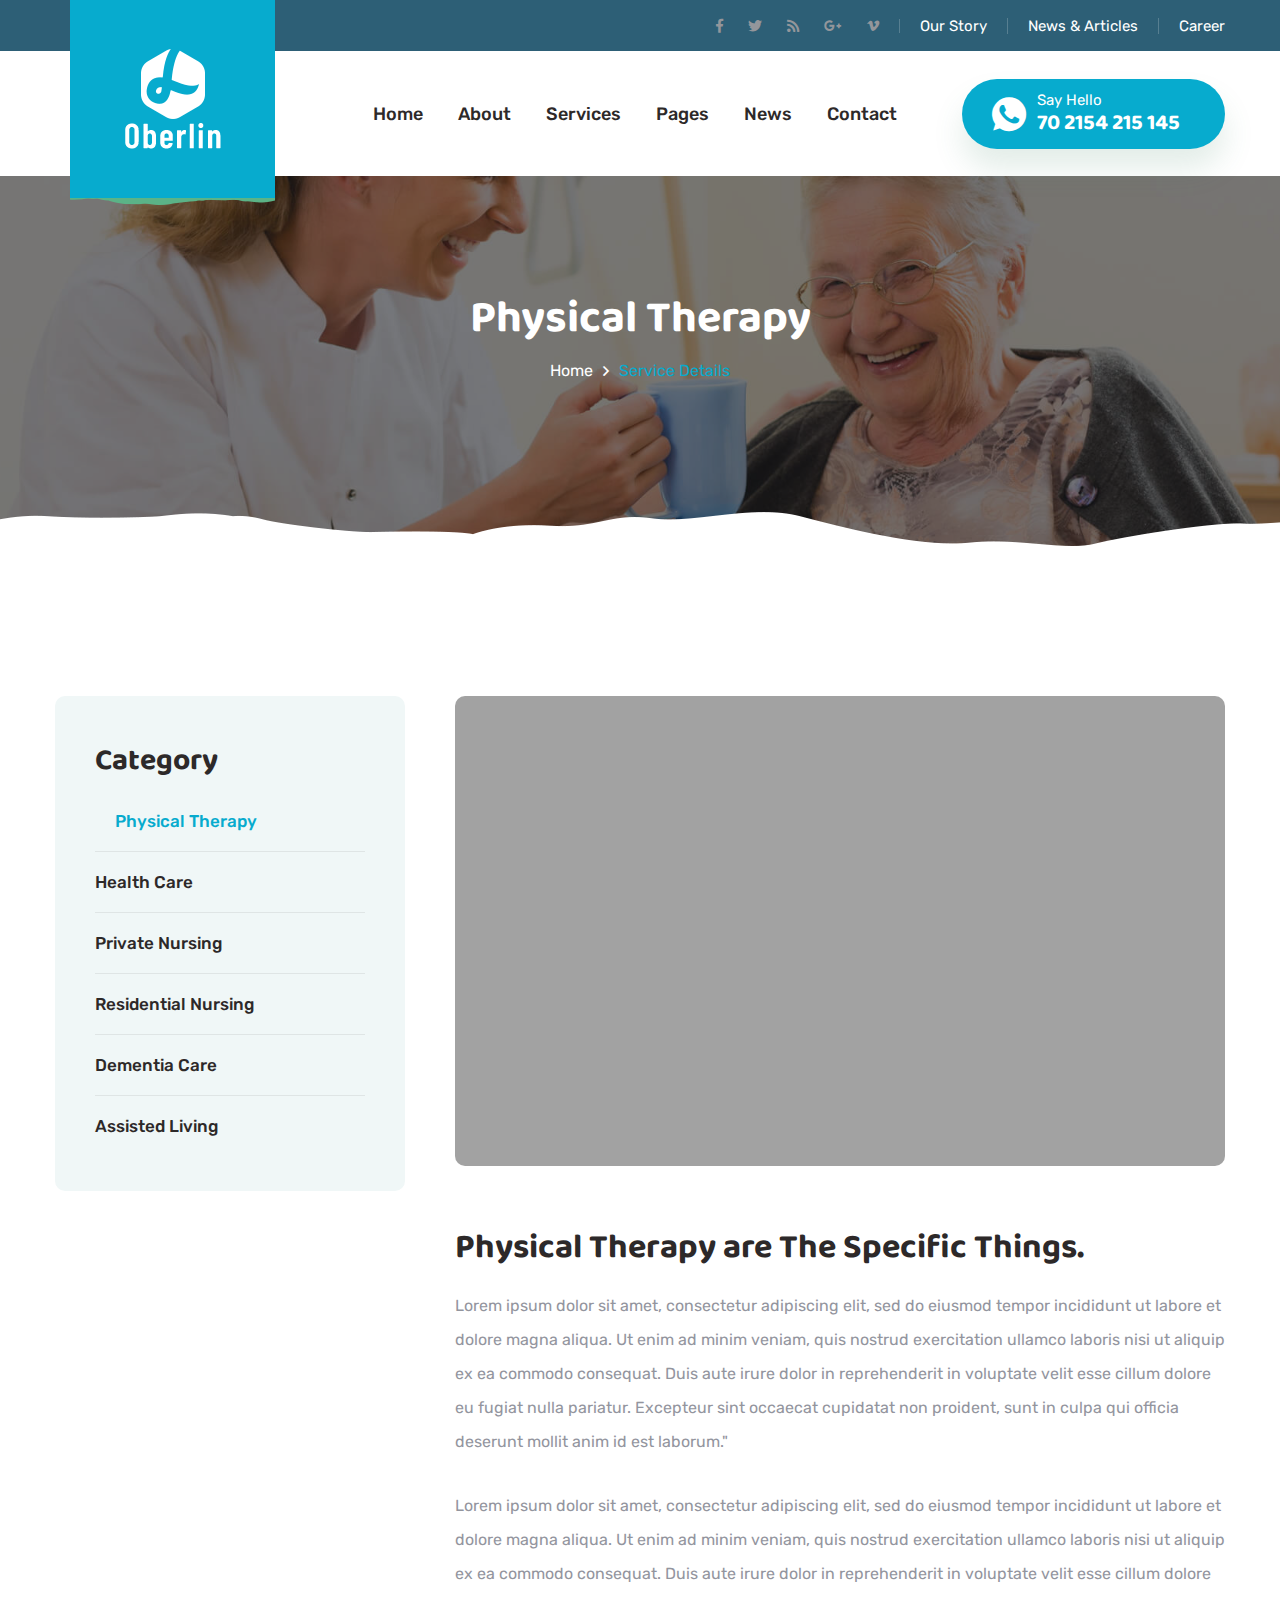
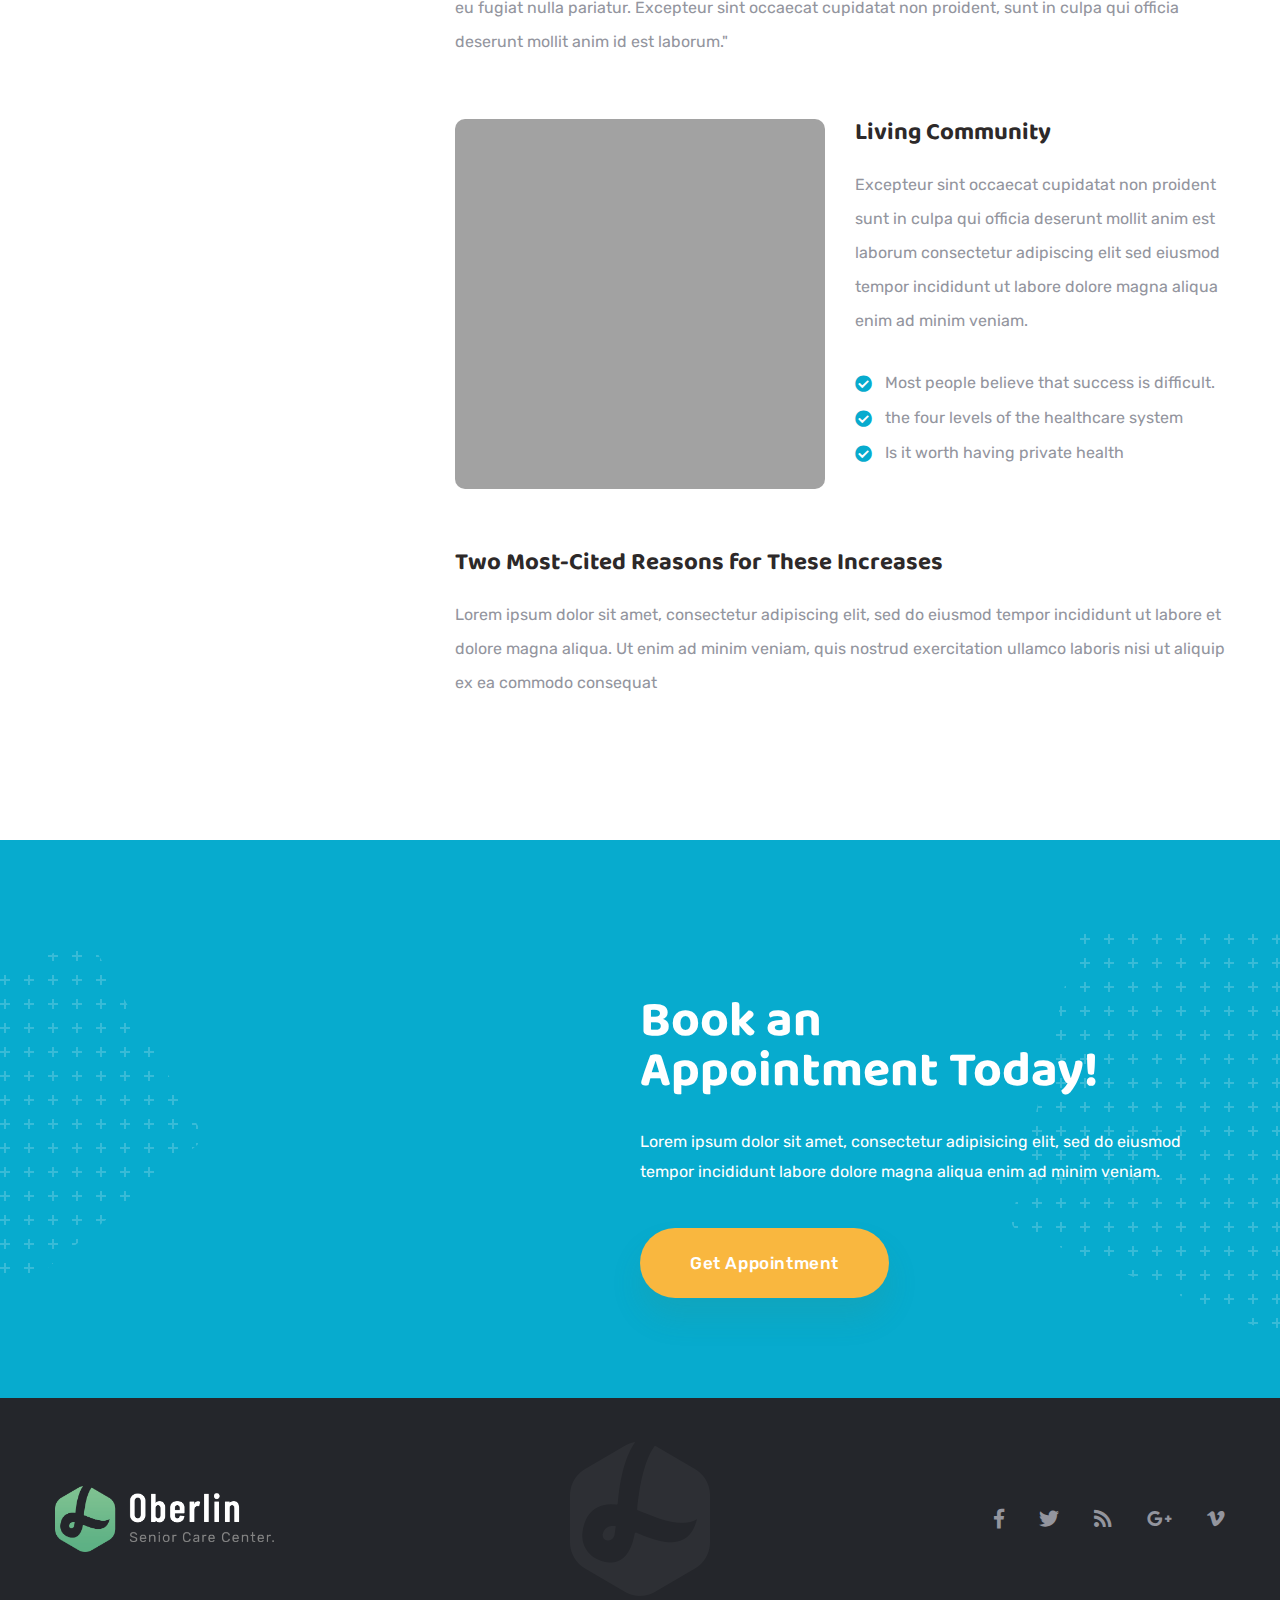
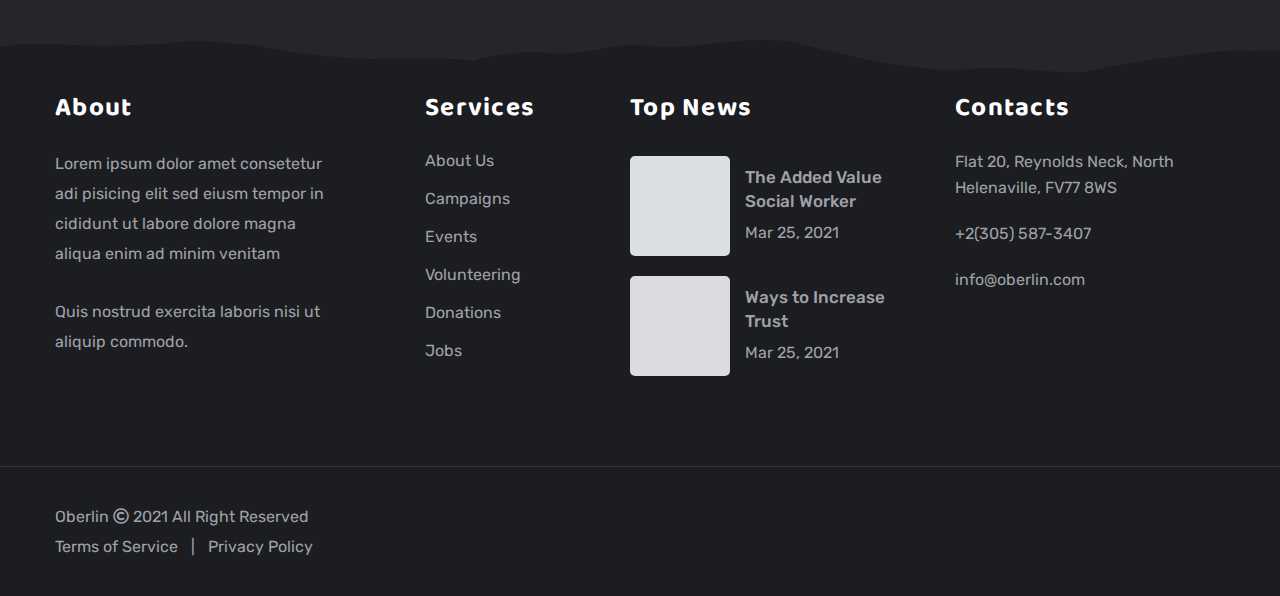
<file: service-details.html>
<!DOCTYPE html>
<html lang="en">

<head>
    <meta charset="UTF-8">
    <meta name="viewport" content="width=device-width, initial-scale=1.0">
    <title>Physical Therapy || Service Details || Oberlin || Senior Care Responsive HTML 5 Template</title>

    <!-- favicons -->
    <link rel="apple-touch-icon" sizes="180x180" href="assets/images/favicon/apple-touch-icon.png">
    <link rel="icon" type="image/png" sizes="32x32" href="assets/images/favicon/favicon-32x32.png">
    <link rel="icon" type="image/png" sizes="16x16" href="assets/images/favicon/favicon-16x16.png">
    <link rel="manifest" href="assets/images/favicon/site.webmanifest">

    <!-- plugins styles -->
    <link rel="stylesheet" href="https://fonts.googleapis.com/css?family=Baloo+2:400,500,600,700,800%7CLato:100,300,400,700,900%7COpen+Sans:300,400,600,700,800%7CRoboto:300,400,500,700,900%7CRubik:300,400,500,700,900&display=swap">
    <link rel="stylesheet" href="assets/css/animate.css">
    <link rel="stylesheet" href="assets/css/bootstrap.min.css">
    <link rel="stylesheet" href="assets/css/bootstrap-datepicker.min.css">
    <link rel="stylesheet" href="assets/css/bootstrap-select.min.css">
    <link rel="stylesheet" href="assets/css/fontawesome-all.min.css">
    <link rel="stylesheet" href="assets/css/hover-min.css">
    <link rel="stylesheet" href="assets/css/swiper.min.css">
    <link rel="stylesheet" href="assets/css/jquery.mCustomScrollbar.min.css">
    <link rel="stylesheet" href="assets/css/magnific-popup.css">
    <link rel="stylesheet" href="assets/css/owl.carousel.min.css">
    <link rel="stylesheet" href="assets/css/owl.theme.default.min.css">
    <link rel="stylesheet" href="assets/css/oberlin-icons.css">

    <!-- template styles -->
    <link rel="stylesheet" href="assets/css/style.css">
    <link rel="stylesheet" href="assets/css/responsive.css">

</head>

<body>

    <div class="preloader">
        <div class="lds-ripple">
            <div></div>
            <div></div>
        </div>
    </div><!-- /.preloader -->

    <div class="page-wrapper">
        <section class="topbar-one topbar-one__inner-page">
            <div class="container">
                <div class="topbar-one__left">
                    <div class="topbar-one__social">
                        <a href="#"><i class="fab fa-facebook-f"></i></a>
                        <a href="#"><i class="fab fa-twitter"></i></a>
                        <a href="#"><i class="fa fa-rss"></i></a>
                        <a href="#"><i class="fab fa-google-plus-g"></i></a>
                        <a href="#"><i class="fab fa-vimeo-v"></i></a>
                    </div><!-- /.topbar-one__social -->
                    <a href="story.html">Our Story</a>
                    <a href="blog-standard.html">News & Articles</a>
                    <a href="career.html">Career</a>
                </div><!-- /.topbar-one__left -->
            </div><!-- /.container -->
        </section><!-- /.topbar-one -->

        <nav class="main-nav-one main-nav-one__inner-page stricky">
            <div class="container">
                <div class="inner-container">
                    <div class="logo-box">
                        <a href="index.html" class="main-nav-one__logo">
                            <img src="assets/images/light-logo-1-2.png" class="main-nav-one__main-logo" alt="">
                            <img src="assets/images/dark-logo-1-1.png" width="219" class="main-nav-one__mobile-logo"
                                alt="">
                        </a>
                    </div><!-- /.logo-box -->
                    <div class="main-nav__main-navigation">
                        <ul class="main-nav__navigation-box">
                            <li class="dropdown">
                                <a href="index.html">Home</a>
                                <ul>
                                    <li><a href="index.html">Default Home</a></li>
                                    <li><a href="index-2.html">Nursing Home</a></li>
                                    <li><a href="index-3.html">Assisted Living</a></li>
                                    <li><a href="index-4.html">Palliative Care</a></li>
                                    <li><a href="index-5.html">Senior Citizens</a></li>
                                    <li><a href="index-rtl.html">Home RTL</a></li>
                                    <li class="dropdown">
                                        <a href="#">Header Styles</a>
                                        <ul>
                                            <li><a href="index.html">Header 01</a></li>
                                            <li><a href="index-2.html">Header 02</a></li>
                                            <li><a href="index-3.html">Header 03</a></li>
                                            <li><a href="index-4.html">Header 04</a></li>
                                            <li><a href="index-5.html">Header 05</a></li>
                                        </ul>
                                    </li>
                                </ul>
                            </li>
                            <li class="dropdown">
                                <a href="about-1.html">About</a>
                                <ul>
                                    <li><a href="about-1.html">About One</a></li>
                                    <li><a href="about-2.html">About Two</a></li>
                                    <li><a href="team.html">Team Page</a></li>
                                </ul>
                            </li>
                            <li class="dropdown">
                                <a href="services.html">Services</a>
                                <ul>
                                    <li><a href="services.html">Services</a></li>
                                    <li><a href="service-physical.html">Physical Therapy</a></li>
                                    <li><a href="service-health.html">Health Care</a></li>
                                    <li><a href="service-private.html">Private Nursing</a></li>
                                    <li><a href="service-residential.html">Residential Nursing</a></li>
                                    <li><a href="service-dementia.html">Dementia Care</a></li>
                                    <li><a href="service-assisted.html">Assisted Living</a></li>
                                </ul>
                            </li>
                            <li class="dropdown">
                                <a href="#">Pages</a>
                                <ul>
                                    <li><a href="story.html">Stroy</a></li>
                                    <li><a href="career.html">Career</a></li>
                                    <li><a href="living-option.html">Living Options</a></li>
                                    <li class="dropdown">
                                        <a href="donation-causes.html">Donation</a>
                                        <ul>
                                            <li><a href="donation-causes.html">Donation Causes</a></li>
                                            <li><a href="donation-single.html">Donation Details</a></li>
                                        </ul>
                                    </li>
                                    <li class="dropdown">
                                        <a href="event.html">Events</a>
                                        <ul>
                                            <li><a href="event.html">Events</a></li>
                                            <li><a href="event-details.html">Event Deatails</a></li>
                                        </ul>
                                    </li>
                                    <li class="dropdown">
                                        <a href="portfolio-grid.html">Portfolio</a>
                                        <ul>
                                            <li> <a href="portfolio-grid.html">Portfolio Grid</a> </li>
                                            <li> <a href="protfolio-masonary.html">Portfolio Masonary</a> </li>
                                        </ul>
                                    </li>
                                </ul>
                            </li>
                            <li class="dropdown">
                                <a href="blog-standard.html">News</a>
                                <ul>
                                    <li><a href="blog-standard.html">News Standard</a></li>
                                    <li><a href="blog-grid.html">News Grid</a></li>
                                    <li><a href="blog-details.html">News Details</a></li>
                                </ul>
                            </li>
                            <li><a href="contact.html">Contact</a></li>
                        </ul><!-- /.main-nav__navigation-box -->
                    </div><!-- /.main-nav__main-navigation -->
                    <div class="main-nav__right">
                        <a href="#" class="side-menu__toggler"><i class="fa fa-bars"></i></a>
                        <a href="tel:70-2154-215-145" class="main-nav-one__cta">
                            <i class="oberlin-icon-whatsapp"></i>
                            <span>Say Hello </span>
                            <b>70 2154 215 145</b>
                        </a><!-- /.main-nav-one__cta -->
                    </div><!-- /.main-nav__right -->
                </div><!-- /.inner-container -->
            </div><!-- /.container -->
        </nav><!-- /.main-nav-one -->

        <section class="page-header" style="background-image: url(assets/images/background/page-header-service-2.jpg);">
            <div class="container">
                <h2>Physical Therapy</h2>
                <ul class="list-unstyled thm-breadcrumb">
                    <li><a href="index.html">Home</a></li>
                    <li><span>Service Details</span></li>
                </ul><!-- /.list-unstyled -->
            </div><!-- /.container -->
        </section><!-- /.page-header -->

        <section class="service-details">
            <div class="container">
                <div class="row">
                    <div class="col-lg-4">
                        <div class="service-details__sidebar">
                            <div class="sidebar__single sidebar__category">
                                <h3 class="sidebar__title">Category</h3><!-- /.sidebar__title -->
                                <ul class="sidebar__cat-list">
                                    <li class="active"><a href="service-physical.html">Physical Therapy</a></li>
                                    <li><a href="service-health.html">Health Care</a></li>
                                    <li><a href="service-private.html">Private Nursing</a></li>
                                    <li><a href="service-residential.html">Residential Nursing</a></li>
                                    <li><a href="service-dementia.html">Dementia Care</a></li>
                                    <li><a href="service-assisted.html">Assisted Living</a></li>
                                </ul><!-- /.sidebar__cat-list -->
                            </div><!-- /.sidebar__single -->

                        </div><!-- /.service-details__sidebar -->
                    </div><!-- /.col-lg-4 -->
                    <div class="col-lg-8">
                        <div class="service-details__main">
                            <div class="service-details__image">
                                <img src="assets/images/services/service-d-3-1.jpg" class="img-fluid" alt="">
                            </div><!-- /.service-details__image -->
                            <div class="service-details__content">
                                <h3>Physical Therapy are The Specific Things.</h3>
                                <p>Lorem ipsum dolor sit amet, consectetur adipiscing elit, sed do eiusmod tempor
                                    incididunt ut labore et dolore magna aliqua. Ut enim ad minim veniam, quis nostrud
                                    exercitation ullamco laboris nisi ut aliquip ex ea commodo consequat. Duis aute
                                    irure dolor in reprehenderit in voluptate velit esse cillum dolore eu fugiat nulla
                                    pariatur. Excepteur sint occaecat cupidatat non proident, sunt in culpa qui officia
                                    deserunt mollit anim id est laborum."</p>
                                <p>Lorem ipsum dolor sit amet, consectetur adipiscing elit, sed do eiusmod tempor
                                    incididunt ut labore et dolore magna aliqua. Ut enim ad minim veniam, quis nostrud
                                    exercitation ullamco laboris nisi ut aliquip ex ea commodo consequat. Duis aute
                                    irure dolor in reprehenderit in voluptate velit esse cillum dolore eu fugiat nulla
                                    pariatur. Excepteur sint occaecat cupidatat non proident, sunt in culpa qui officia
                                    deserunt mollit anim id est laborum."</p>

                                <div class="row">
                                    <div class="col-md-6">
                                        <img src="assets/images/services/service-d-3-2.jpg" class="img-fluid" alt="">
                                    </div><!-- /.col-md-6 -->
                                    <div class="col-md-6">
                                        <h4>Living Community</h4>
                                        <p>Excepteur sint occaecat cupidatat non proident sunt in culpa qui officia
                                            deserunt mollit anim est laborum consectetur adipiscing elit sed eiusmod
                                            tempor incididunt ut labore dolore magna aliqua enim ad minim veniam.</p>
                                        <ul class="blog-details__list list-unstyled">

                                            <li>
                                                <i class="fa fa-check-circle"></i>
                                                Most people believe that success is difficult.
                                            </li>
                                            <li>
                                                <i class="fa fa-check-circle"></i>
                                                the four levels of the healthcare system
                                            </li>
                                            <li>
                                                <i class="fa fa-check-circle"></i>
                                                Is it worth having private health
                                            </li>
                                        </ul><!-- /.blog-details__list list-unstyled -->
                                    </div><!-- /.col-md-6 -->
                                </div><!-- /.row -->
                                <h4>Two Most-Cited Reasons for These Increases</h4>
                                <p>Lorem ipsum dolor sit amet, consectetur adipiscing elit, sed do eiusmod tempor
                                    incididunt ut labore et dolore magna aliqua. Ut enim ad minim veniam, quis nostrud
                                    exercitation ullamco laboris nisi ut aliquip ex ea commodo consequat</p>
                            </div><!-- /.service-details__content -->
                        </div><!-- /.service-details__main -->
                    </div><!-- /.col-lg-8 -->
                </div><!-- /.row -->
            </div><!-- /.container -->
        </section><!-- /.service-details -->

        <section class="cta-two">
            <img src="assets/images/shapes/cta-1-1-shape-1.png" class="cta-two__dot-1" alt="">
            <img src="assets/images/shapes/cta-1-1-shape-2.png" class="cta-two__dot-2" alt="">
            <div class="container">
                <div class="row no-gutters">
                    <div class="col-lg-6 d-flex justify-content-center align-items-center wow fadeInLeft"
                        data-wow-duration="1500ms">
                        <div class="cta-two__image">
                            <img src="assets/images/resources/cta-1-1.jpg" alt="">
                            <div class="cta-two__image-inner">
                                <div class="cta-two__image-content">
                                    <h3><span class="counter">78</span><!-- /.coutner -->%</h3>
                                    <p>Success Rate</p>
                                </div><!-- /.cta-two__image-content -->
                            </div><!-- /.cta-two__image-inner -->
                        </div><!-- /.cta-two__image -->
                    </div><!-- /.col-lg-6 -->
                    <div class="col-lg-6">
                        <div class="cta-two__content">
                            <h3>Book an <br> Appointment Today!</h3>
                            <p>Lorem ipsum dolor sit amet, consectetur adipisicing elit, sed do eiusmod tempor
                                incididunt labore dolore magna aliqua enim ad minim veniam. </p>
                            <a href="#" class="thm-btn cta-two__btn">Get Appointment</a><!-- /.thm-btn cta-two__btn -->
                        </div><!-- /.cta-two__content -->
                    </div><!-- /.col-lg-6 -->
                </div><!-- /.row no-gutters -->
            </div><!-- /.container -->
        </section><!-- /.cta-two -->

        <footer class="site-footer">
            <div class="site-footer__upper">
                <div class="container">
                    <img src="assets/images/shapes/upper-footer-shape-1-1.png" class="site-footer__upper-moc" alt="">
                    <div class="site-footer__logo">
                        <a href="index.html"><img src="assets/images/light-logo-1-1.png" width="219" alt=""></a>
                    </div><!-- /.site-footer__logo -->
                    <div class="site-footer__social">
                        <a href="#"><i class="fab fa-facebook-f"></i></a>
                        <a href="#"><i class="fab fa-twitter"></i></a>
                        <a href="#"><i class="fa fa-rss"></i></a>
                        <a href="#"><i class="fab fa-google-plus-g"></i></a>
                        <a href="#"><i class="fab fa-vimeo-v"></i></a>
                    </div><!-- /.site-footer__social -->
                </div><!-- /.container -->
            </div><!-- /.site-footer__upper -->
            <div class="site-footer__main">
                <div class="container">
                    <div class="row">
                        <div class="col-xl-4 col-lg-6 col-md-5">
                            <div class="footer-widget footer-widget__about">
                                <h3 class="footer-widget__title">About</h3><!-- /.footer-widget__title -->
                                <p>Lorem ipsum dolor amet consetetur adi pisicing elit sed eiusm tempor in cididunt ut
                                    labore dolore magna aliqua enim ad minim venitam </p>
                                <p>Quis nostrud exercita laboris nisi ut aliquip commodo.</p>
                            </div><!-- /.footer-widget -->
                        </div><!-- /.col-xl-4 col-lg-6 col-md-5 -->
                        <div class="col-xl-2 col-lg-6 col-md-5">
                            <div class="footer-widget footer-widget__links">
                                <h3 class="footer-widget__title">Services</h3><!-- /.footer-widget__title -->
                                <ul class="list-unstyled footer-widget__links-list">
                                    <li><a href="about-1.html">About Us</a></li>
                                    <li><a href="living-option.html">Campaigns</a></li>
                                    <li><a href="event.html">Events</a></li>
                                    <li><a href="team.html">Volunteering</a></li>
                                    <li><a href="donation-causes.html">Donations</a></li>
                                    <li><a href="career.html">Jobs</a></li>
                                </ul><!-- /.list-unstyled footer-widget__links-list -->
                            </div><!-- /.footer-widget footer-widget__links -->
                        </div><!-- /.col-xl-2 col-lg-6 col-md-5 -->
                        <div class="col-xl-3 col-lg-6 col-md-5">
                            <div class="footer-widget footer-widget__post">
                                <h3 class="footer-widget__title">Top News</h3><!-- /.footer-widget__title -->
                                <div class="footer-widget__post-wrap">
                                    <div class="footer-widget__post-single">
                                        <div class="footer-widget__post-image">
                                            <img src="assets/images/resources/footer-post-1-1.png" alt="">
                                        </div><!-- /.footer-widget__post-image -->
                                        <div class="footer-widget__post-content">
                                            <h3><a href="blog-details.html">The Added Value <br> Social Worker</a></h3>
                                            <span>Mar 25, 2021</span>
                                        </div><!-- /.footer-widget__post-content -->
                                    </div><!-- /.footer-widget__post-single -->
                                    <div class="footer-widget__post-single">
                                        <div class="footer-widget__post-image">
                                            <img src="assets/images/resources/footer-post-1-2.png" alt="">
                                        </div><!-- /.footer-widget__post-image -->
                                        <div class="footer-widget__post-content">
                                            <h3><a href="blog-details.html">Ways to Increase <br> Trust</a></h3>
                                            <span>Mar 25, 2021</span>
                                        </div><!-- /.footer-widget__post-content -->
                                    </div><!-- /.footer-widget__post-single -->
                                </div><!-- /.footer-widget__post-wrap -->
                            </div><!-- /.footer-widget footer-widget__post -->
                        </div><!-- /.col-xl-3 col-lg-6 col-md-5 -->

                        <div class="col-xl-3 col-lg-6 col-md-5">
                            <div class="footer-widget footer-widget__contact">
                                <h3 class="footer-widget__title">Contacts</h3><!-- /.footer-widget__title -->
                                <p>Flat 20, Reynolds Neck, North <br> Helenaville, FV77 8WS</p>
                                <p><a href="tel:+2(305)-587-3407">+2(305) 587-3407</a></p>
                                <p><a href="mailto:info@oberlin.com">info@oberlin.com</a></p>
                            </div><!-- /.footer-widget footer-widget__contact -->
                        </div><!-- /.col-xl-3 col-lg-6 col-md-5 -->
                    </div><!-- /.row -->
                </div><!-- /.container -->
            </div><!-- /.site-footer__main -->
            <div class="site-footer__bottom">
                <div class="container">
                    <p>Oberlin <i class="far fa-copyright"></i> 2021 All Right Reserved</p>
                    <ul class="list-unstyled site-footer__menu">
                        <li><a href="#">Terms of Service</a></li>
                        <li><a href="#">Privacy Policy</a></li>
                    </ul><!-- /.site-footer__menu -->
                </div><!-- /.container -->
            </div><!-- /.site-footer__bottom -->
        </footer><!-- /.site-footer -->


    </div><!-- /.page-wrapper -->

    <a href="#" data-target="html" class="scroll-to-target scroll-to-top"><i class="fa fa-angle-up"></i></a>

    <div class="side-menu__block">

        <a href="#" class="side-menu__toggler side-menu__close-btn"><i class="fa fa-times"></i>
            <!-- /.fa fa-close --></a>

        <div class="side-menu__block-overlay custom-cursor__overlay">
            <div class="cursor"></div>
            <div class="cursor-follower"></div>
        </div><!-- /.side-menu__block-overlay -->
        <div class="side-menu__block-inner ">

            <a href="index.html" class="side-menu__logo"><img src="assets/images/light-logo-1-1.png" alt=""
                    width="190"></a>
            <nav class="mobile-nav__container">
                <!-- content is loading via js -->
            </nav>
            <p class="side-menu__block__copy">(c) 2021 <a href="#">Oberlin</a> - All rights reserved.</p>
            <div class="side-menu__social">
                <a href="#"><i class="fab fa-facebook-f"></i></a>
                <a href="#"><i class="fab fa-google-plus"></i></a>
                <a href="#"><i class="fab fa-twitter"></i></a>
                <a href="#"><i class="fab fa-instagram"></i></a>
                <a href="#"><i class="fab fa-pinterest-p"></i></a>
            </div>
        </div><!-- /.side-menu__block-inner -->
    </div><!-- /.side-menu__block -->

    <!-- template scripts -->
    <script src="assets/js/jquery.min.js"></script>
    <script src="assets/js/bootstrap.bundle.min.js"></script>
    <script src="assets/js/bootstrap-datepicker.min.js"></script>
    <script src="assets/js/bootstrap-select.min.js"></script>
    <script src="assets/js/isotope.js"></script>
    <script src="assets/js/jquery.ajaxchimp.min.js"></script>
    <script src="assets/js/jquery.circleType.js"></script>
    <script src="assets/js/waypoints.min.js"></script>
    <script src="assets/js/jquery.counterup.min.js"></script>
    <script src="assets/js/jquery.lettering.min.js"></script>
    <script src="assets/js/jquery.magnific-popup.min.js"></script>
    <script src="assets/js/jquery.mCustomScrollbar.concat.min.js"></script>
    <script src="assets/js/jquery.validate.min.js"></script>
    <script src="assets/js/owl.carousel.min.js"></script>
    <script src="assets/js/TweenMax.min.js"></script>
    <script src="assets/js/wow.min.js"></script>
    <script src="assets/js/theme.js"></script>
</body>

</html>
</file>
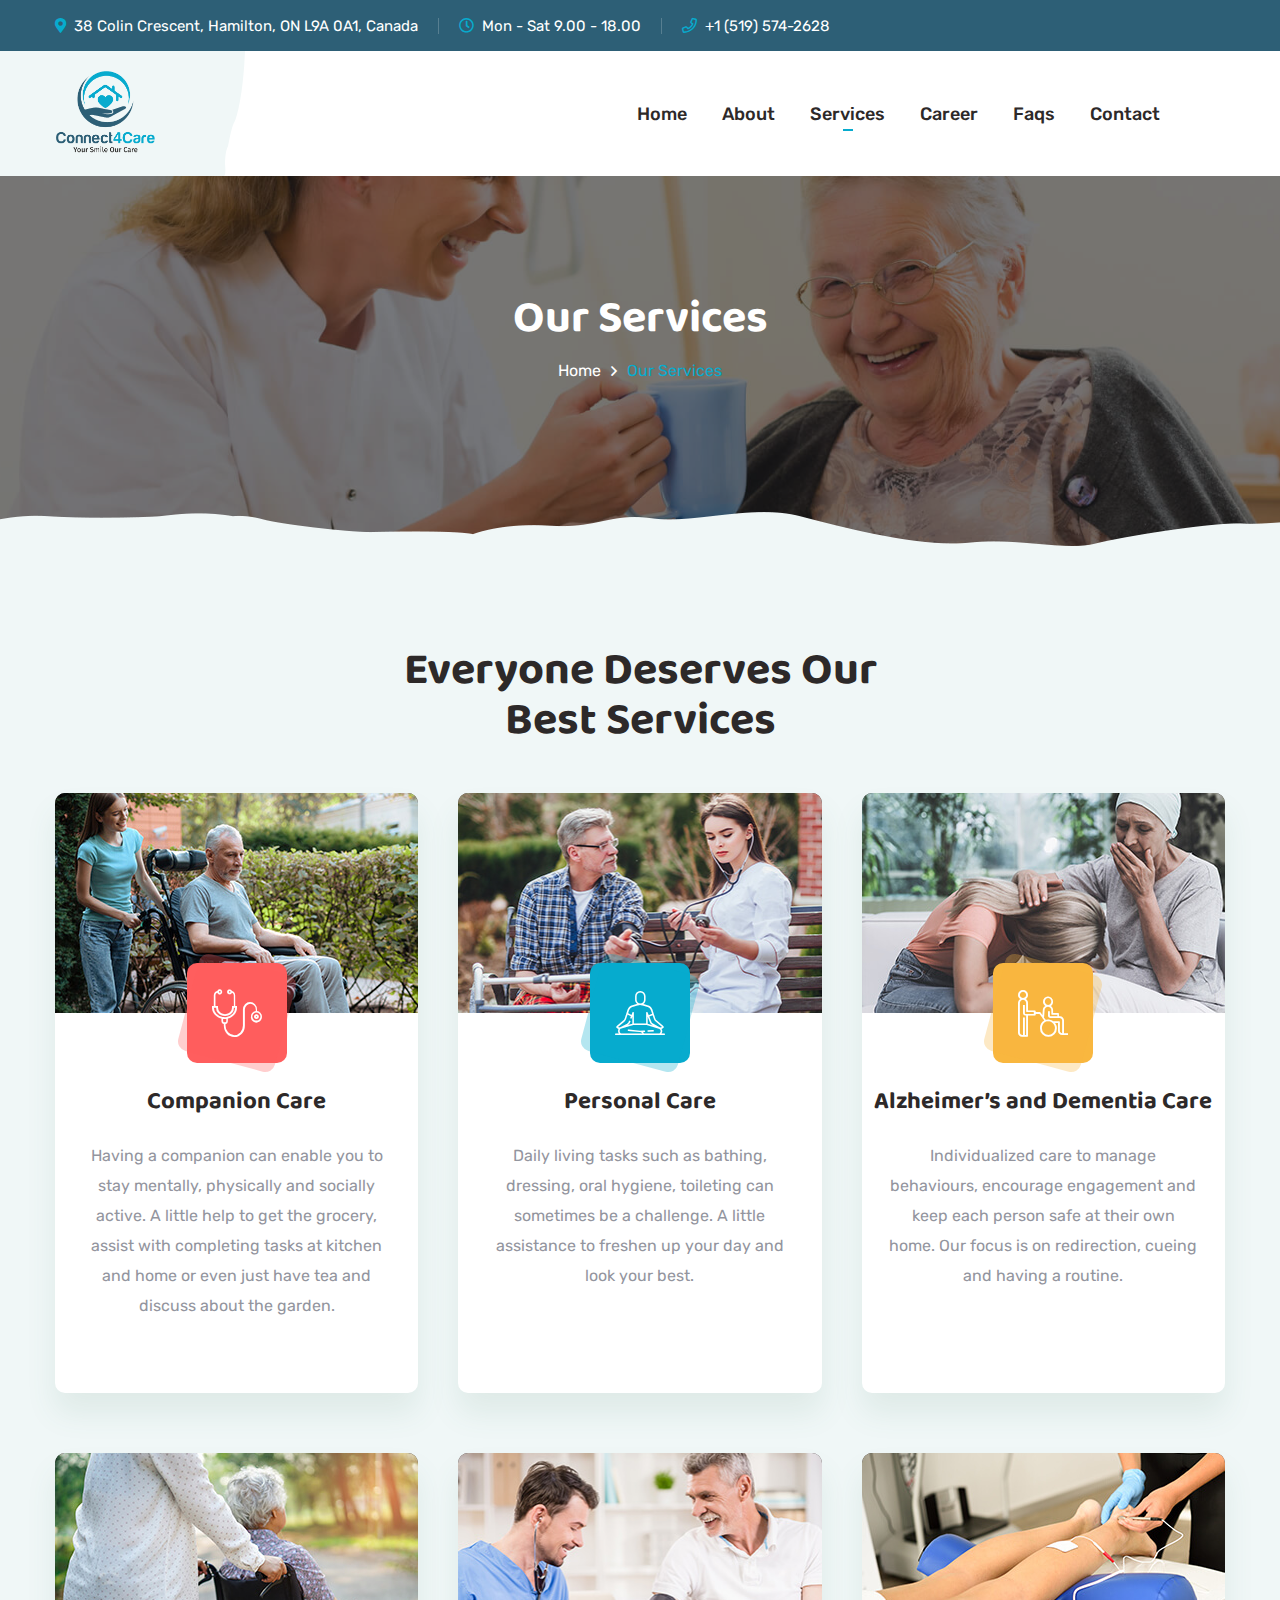
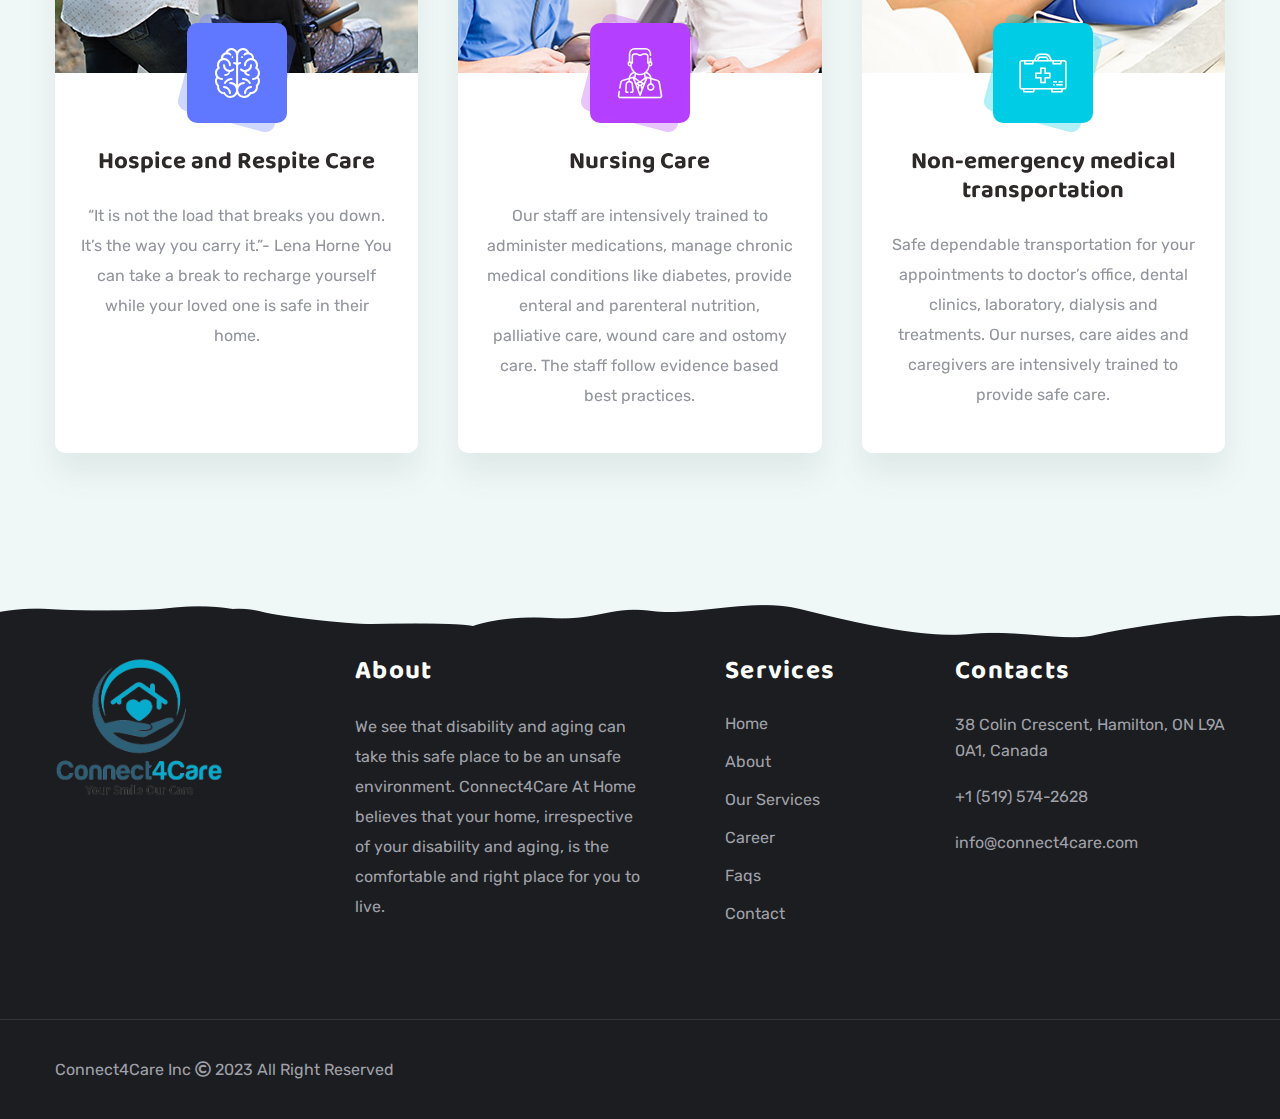
<file: services.html>
<!DOCTYPE html>
<html lang="en">

<head>
    <meta charset="UTF-8">
    <meta name="viewport" content="width=device-width, initial-scale=1.0">
    <title>Services || Concet4Care</title>

    <!-- favicons -->
    <link rel="apple-touch-icon" sizes="180x180" href="assets/images/favicon/apple-touch-icon.png">
    <link rel="icon" type="image/png" sizes="32x32" href="assets/images/favicon/favicon-32x32.png">
    <link rel="icon" type="image/png" sizes="16x16" href="assets/images/favicon/favicon-16x16.png">
    <link rel="manifest" href="assets/images/favicon/site.webmanifest">

    <!-- plugins styles -->
    <link rel="stylesheet" href="https://fonts.googleapis.com/css?family=Baloo+2:400,500,600,700,800%7CLato:100,300,400,700,900%7COpen+Sans:300,400,600,700,800%7CRoboto:300,400,500,700,900%7CRubik:300,400,500,700,900&display=swap">
    <link rel="stylesheet" href="assets/css/animate.css">
    <link rel="stylesheet" href="assets/css/bootstrap.min.css">
    <link rel="stylesheet" href="assets/css/bootstrap-datepicker.min.css">
    <link rel="stylesheet" href="assets/css/bootstrap-select.min.css">
    <link rel="stylesheet" href="assets/css/fontawesome-all.min.css">
    <link rel="stylesheet" href="assets/css/hover-min.css">
    <link rel="stylesheet" href="assets/css/swiper.min.css">
    <link rel="stylesheet" href="assets/css/jquery.mCustomScrollbar.min.css">
    <link rel="stylesheet" href="assets/css/magnific-popup.css">
    <link rel="stylesheet" href="assets/css/owl.carousel.min.css">
    <link rel="stylesheet" href="assets/css/owl.theme.default.min.css">
    <link rel="stylesheet" href="assets/css/oberlin-icons.css">

    <!-- template styles -->
    <link rel="stylesheet" href="assets/css/style.css">
    <link rel="stylesheet" href="assets/css/responsive.css">
<style>.service-one__single {
    margin-bottom: 60px;
    text-align: center;
    background-color: #fff;
    border-radius: 10px;
    box-shadow: 0px 20px 30px 0px rgba(67, 131, 99, 0.1);
    height: 600px;
}
.service-one__link {
    position: absolute;
    bottom: -161.5px;
    left: calc(50% - 32.5px);
    width: 65px;
    height: 65px;
    border-radius: 50%;
    display: flex;
    align-items: center;
    justify-content: center;
    color: #fff;
    font-size: 23px;
    background-color: var(--thm-base);
    opacity: 0;
    transform: perspective(100px) translateZ(30px) rotate(45deg);
    transition: color 500ms ease, background 500ms ease, transform 500ms ease, opacity 500ms ease;
}
.service-one__content p {
    margin: 0;
    color: #93959e;
    font-size: 16px;
    line-height: 30px;
    width: 86%;
    margin-left: auto;
    margin-right: auto;
}
</style>
</head>

<body>

    <div class="preloader">
        <div class="lds-ripple">
            <div></div>
            <div></div>
        </div>
    </div><!-- /.preloader -->

     <div class="page-wrapper">
        <section class="topbar-one">
            <div class="container">
                <div class="topbar-one__left">
                    <a href="#">
                        <i class="fa fa-map-marker-alt"></i>
                       38 Colin Crescent, Hamilton, ON L9A 0A1, Canada</a>
                    <a href="#">
                        <i class="far fa-clock"></i>
                        Mon - Sat 9.00 - 18.00
                    </a>
                    <a href="tel:+251-235-3256">
                        <i class="far fa-phone"></i>
                   +1 (519) 574-2628
                    </a>
                </div><!-- /.topbar-one__left -->
            </div><!-- /.container -->
        </section><!-- /.topbar-one -->
	    
		
<nav class="main-nav-one stricky">
   <div class="container">
      <div class="inner-container">
         <div class="logo-box">
            <a href="index.html">
            <img src="assets/images/Connect4Care_logo.png" alt="" width="100">
            </a>
            <a href="#" class="side-menu__toggler"><i class="fa fa-bars"></i></a>
         </div>
         <!-- /.logo-box -->
         <div class="main-nav__main-navigation">
            <ul class="main-nav__navigation-box">
               <li><a href="index.html">Home</a></li>
               <li><a href="about-1.html">About</a></li>
               <li><a href="services.html"> Services</a></li>
               <li><a href="career.html">Career</a></li>
               <li><a href="faqs.html">Faqs</a></li>
               <li><a href="contact.html">Contact</a></li>
            </ul>
            <!-- /.main-nav__navigation-box -->
         </div>
         <!-- /.main-nav__main-navigation -->
         <!-- /.main-nav__right -->
      </div>
      <!-- /.inner-container -->
   </div>
   <!-- /.container -->
</nav>
<!-- /.main-nav-one -->

	     
        <section class="page-header page-header__dark"
            style="background-image: url(assets/images/background/page-header-service-2.jpg);">
            <div class="container">
                <h2>Our Services</h2>
                <ul class="list-unstyled thm-breadcrumb">
                    <li><a href="index.html">Home</a></li>
                    <li><span>Our Services</span></li>
                </ul><!-- /.list-unstyled -->
            </div><!-- /.container -->
        </section><!-- /.page-header -->

        <section class="service-one service-one__service-page">
            <div class="container">
                <div class="block-title text-center">
                  
                    <h3>Everyone Deserves Our <br> Best Services</h3>
                </div><!-- /.block-title -->
                <div class="row high-gutter">
                    <div class="col-lg-4 col-md-6">
                        <div class="service-one__single">
                            <div class="service-one__image">
                                <img src="assets/images/services/service-1-1.jpg" alt="">
                            </div><!-- /.service-one__image -->
                            <div class="service-one__content">
                                <div class="service-one__icon">
                                    <i class="oberlin-icon-stethoscope"></i>
                                </div><!-- /.service-one__icon -->
                                <h3><a href="service-residential.html">Companion Care</a></h3>
                                <p>Having a companion can enable you to stay mentally, physically and socially active. A little help to get

the grocery, assist with completing tasks at kitchen and home or even just have tea and discuss about

the garden.</p>
                                <a href="service-residential.html" class="service-one__link"><i
                                        class="far fa-long-arrow-alt-right"></i></a><!-- /.service-one__link -->
                            </div><!-- /.service-one__content -->
                        </div><!-- /.service-one__single -->
                    </div><!-- /.col-lg-4 -->
                    <div class="col-lg-4 col-md-6">
                        <div class="service-one__single">
                            <div class="service-one__image">
                                <img src="assets/images/services/service-1-2.jpg" alt="">
                            </div><!-- /.service-one__image -->
                            <div class="service-one__content">
                                <div class="service-one__icon">
                                    <i class="oberlin-icon-exercise"></i>
                                </div><!-- /.service-one__icon -->
                                <h3><a href="service-physical.html">Personal Care</a></h3>
                                <p>Daily living tasks such as bathing, dressing, oral hygiene, toileting can sometimes be a challenge. A little

assistance to freshen up your day and look your best. </p>
                                <a href="service-physical.html" class="service-one__link"><i
                                        class="far fa-long-arrow-alt-right"></i></a><!-- /.service-one__link -->
                            </div><!-- /.service-one__content -->
                        </div><!-- /.service-one__single -->
                    </div><!-- /.col-lg-4 -->
                    <div class="col-lg-4 col-md-6">
                        <div class="service-one__single">
                            <div class="service-one__image">
                                <img src="assets/images/services/service-1-3.jpg" alt="">
                            </div><!-- /.service-one__image -->
                            <div class="service-one__content">
                                <div class="service-one__icon">
                                    <i class="oberlin-icon-disability"></i>
                                </div><!-- /.service-one__icon -->
                                <h3><a href="service-assisted.html">Alzheimer’s and Dementia Care</a></h3>
                                <p>Individualized care to manage behaviours, encourage engagement and keep each person safe at their

own home. Our focus is on redirection, cueing and having a routine.</p>
                                <a href="service-assisted.html" class="service-one__link"><i
                                        class="far fa-long-arrow-alt-right"></i></a><!-- /.service-one__link -->
                            </div><!-- /.service-one__content -->
                        </div><!-- /.service-one__single -->
                    </div><!-- /.col-lg-4 -->
                    <div class="col-lg-4 col-md-6">
                        <div class="service-one__single">
                            <div class="service-one__image">
                                <img src="assets/images/services/service-1-4.jpg" alt="">
                            </div><!-- /.service-one__image -->
                            <div class="service-one__content">
                                <div class="service-one__icon">
                                    <i class="oberlin-icon-brain"></i>
                                </div><!-- /.service-one__icon -->
                                <h3><a href="service-details.html">Hospice and Respite Care

</a></h3>
                                <p>“It is not the load that breaks you down. It’s the way you carry it.”- Lena Horne

You can take a break to recharge yourself while your loved one is safe in their home.</p>
                                <a href="service-details.html" class="service-one__link"><i
                                        class="far fa-long-arrow-alt-right"></i></a><!-- /.service-one__link -->
                            </div><!-- /.service-one__content -->
                        </div><!-- /.service-one__single -->
                    </div><!-- /.col-lg-4 -->
                    <div class="col-lg-4 col-md-6">
                        <div class="service-one__single">
                            <div class="service-one__image">
                                <img src="assets/images/services/service-1-5.jpg" alt="">
                            </div><!-- /.service-one__image -->
                            <div class="service-one__content">
                                <div class="service-one__icon">
                                    <i class="oberlin-icon-doctor"></i>
                                </div><!-- /.service-one__icon -->
                                <h3><a href="service-private.html">Nursing Care</a></h3>
                                <p>Our staff are intensively trained to administer medications, manage chronic medical conditions like

diabetes, provide enteral and parenteral nutrition, palliative care, wound care and ostomy care. The

staff follow evidence based best practices. </p>
                                <a href="service-private.html" class="service-one__link"><i
                                        class="far fa-long-arrow-alt-right"></i></a><!-- /.service-one__link -->
                            </div><!-- /.service-one__content -->
                        </div><!-- /.service-one__single -->
                    </div><!-- /.col-lg-4 -->
                    <div class="col-lg-4 col-md-6">
                        <div class="service-one__single">
                            <div class="service-one__image">
                                <img src="assets/images/services/service-1-6.jpg" alt="">
                            </div><!-- /.service-one__image -->
                            <div class="service-one__content">
                                <div class="service-one__icon">
                                    <i class="oberlin-icon-first-aid"></i>
                                </div><!-- /.service-one__icon -->
                                <h3><a href="service-details.html">Non-emergency medical transportation</a></h3>
                                <p>Safe dependable transportation for your appointments to doctor’s office, dental clinics, laboratory,

dialysis and treatments.

Our nurses, care aides and caregivers are intensively trained to provide safe care. 
</p>
                                <a href="service-details.html" class="service-one__link"><i
                                        class="far fa-long-arrow-alt-right"></i></a><!-- /.service-one__link -->
                            </div><!-- /.service-one__content -->
                        </div><!-- /.service-one__single -->
                    </div><!-- /.col-lg-4 -->
                </div><!-- /.row -->
            </div><!-- /.container -->
        </section><!-- /.service-one -->    

 <footer class="site-footer">
          
            <div class="site-footer__main">
                <div class="container">
                    <div class="row">
					 <div class="col-xl-3 col-lg-6 col-md-5"><img src="assets/images/Connect4Care_logo.png" style="
    width: 62%;
"></div>
					
                        <div class="col-xl-4 col-lg-6 col-md-5">
                            <div class="footer-widget footer-widget__about">
                                <h3 class="footer-widget__title">About</h3><!-- /.footer-widget__title -->
                                <p>We see that disability and aging can take this safe place to be an unsafe environment. 
					Connect4Care At Home believes that your home, irrespective of your disability 
					and aging, is the comfortable and right place for you to live.
					</p>
                            
                            </div><!-- /.footer-widget -->
                        </div><!-- /.col-xl-4 col-lg-6 col-md-5 -->
                        <div class="col-xl-2 col-lg-6 col-md-5">
                            <div class="footer-widget footer-widget__links">
                                <h3 class="footer-widget__title">Services</h3><!-- /.footer-widget__title -->
                                <ul class="list-unstyled footer-widget__links-list">
                                      <li>   <a href="index.html">Home</a></li>
                          		 <li><a href="about-1.html">About</a></li>
							 <li><a href="services.html">Our Services</a></li>
							 <li><a href="career.html">Career</a></li>
                            
                          <li><a href="faqs.html">Faqs</a></li>
                            <li><a href="contact.html">Contact</a></li>
                                </ul><!-- /.list-unstyled footer-widget__links-list -->
                            </div><!-- /.footer-widget footer-widget__links -->
                        </div><!-- /.col-xl-2 col-lg-6 col-md-5 -->
                   

                        <div class="col-xl-3 col-lg-6 col-md-5">
                            <div class="footer-widget footer-widget__contact">
                                <h3 class="footer-widget__title">Contacts</h3><!-- /.footer-widget__title -->
                                <p>38 Colin Crescent, Hamilton, ON L9A 0A1, Canada</p>
                                <p><a href="tel:+1 (519) 574-2628">+1 (519) 574-2628</a></p>
                                <p><a href="mailto:info@connect4care.com">info@connect4care.com</a></p>
                            </div><!-- /.footer-widget footer-widget__contact -->
                        </div><!-- /.col-xl-3 col-lg-6 col-md-5 -->
                    </div><!-- /.row -->
                </div><!-- /.container -->
            </div><!-- /.site-footer__main -->
            <div class="site-footer__bottom">
                <div class="container">
                    <p>Connect4Care Inc <i class="far fa-copyright"></i> 2023 All Right Reserved</p>
                
                </div><!-- /.container -->
            </div><!-- /.site-footer__bottom -->
        </footer><!-- /.site-footer -->



    </div><!-- /.page-wrapper -->

    <a href="#" data-target="html" class="scroll-to-target scroll-to-top"><i class="fa fa-angle-up"></i></a>

    <div class="side-menu__block">

        <a href="#" class="side-menu__toggler side-menu__close-btn"><i class="fa fa-times"></i>
            <!-- /.fa fa-close --></a>

        <div class="side-menu__block-overlay custom-cursor__overlay">
            <div class="cursor"></div>
            <div class="cursor-follower"></div>
        </div><!-- /.side-menu__block-overlay -->
        <div class="side-menu__block-inner ">

            <a href="index.html" class="side-menu__logo"><img src="assets/images/Connect4Care_logo.png" alt=""
                    width="190"></a>
            <nav class="mobile-nav__container">
                <!-- content is loading via js -->
            </nav>
           
            
        </div><!-- /.side-menu__block-inner -->
    </div><!-- /.side-menu__block -->

    <!-- template scripts -->
    <script src="assets/js/jquery.min.js"></script>
    <script src="assets/js/bootstrap.bundle.min.js"></script>
    <script src="assets/js/bootstrap-datepicker.min.js"></script>
    <script src="assets/js/bootstrap-select.min.js"></script>
    <script src="assets/js/isotope.js"></script>
    <script src="assets/js/jquery.ajaxchimp.min.js"></script>
    <script src="assets/js/jquery.circleType.js"></script>
    <script src="assets/js/waypoints.min.js"></script>
    <script src="assets/js/jquery.counterup.min.js"></script>
    <script src="assets/js/jquery.lettering.min.js"></script>
    <script src="assets/js/jquery.magnific-popup.min.js"></script>
    <script src="assets/js/jquery.mCustomScrollbar.concat.min.js"></script>
    <script src="assets/js/jquery.validate.min.js"></script>
    <script src="assets/js/owl.carousel.min.js"></script>
    <script src="assets/js/TweenMax.min.js"></script>
    <script src="assets/js/wow.min.js"></script>
    <script src="assets/js/swiper.min.js"></script>
    <script src="assets/js/theme.js"></script>
</body>

</html>
</file>
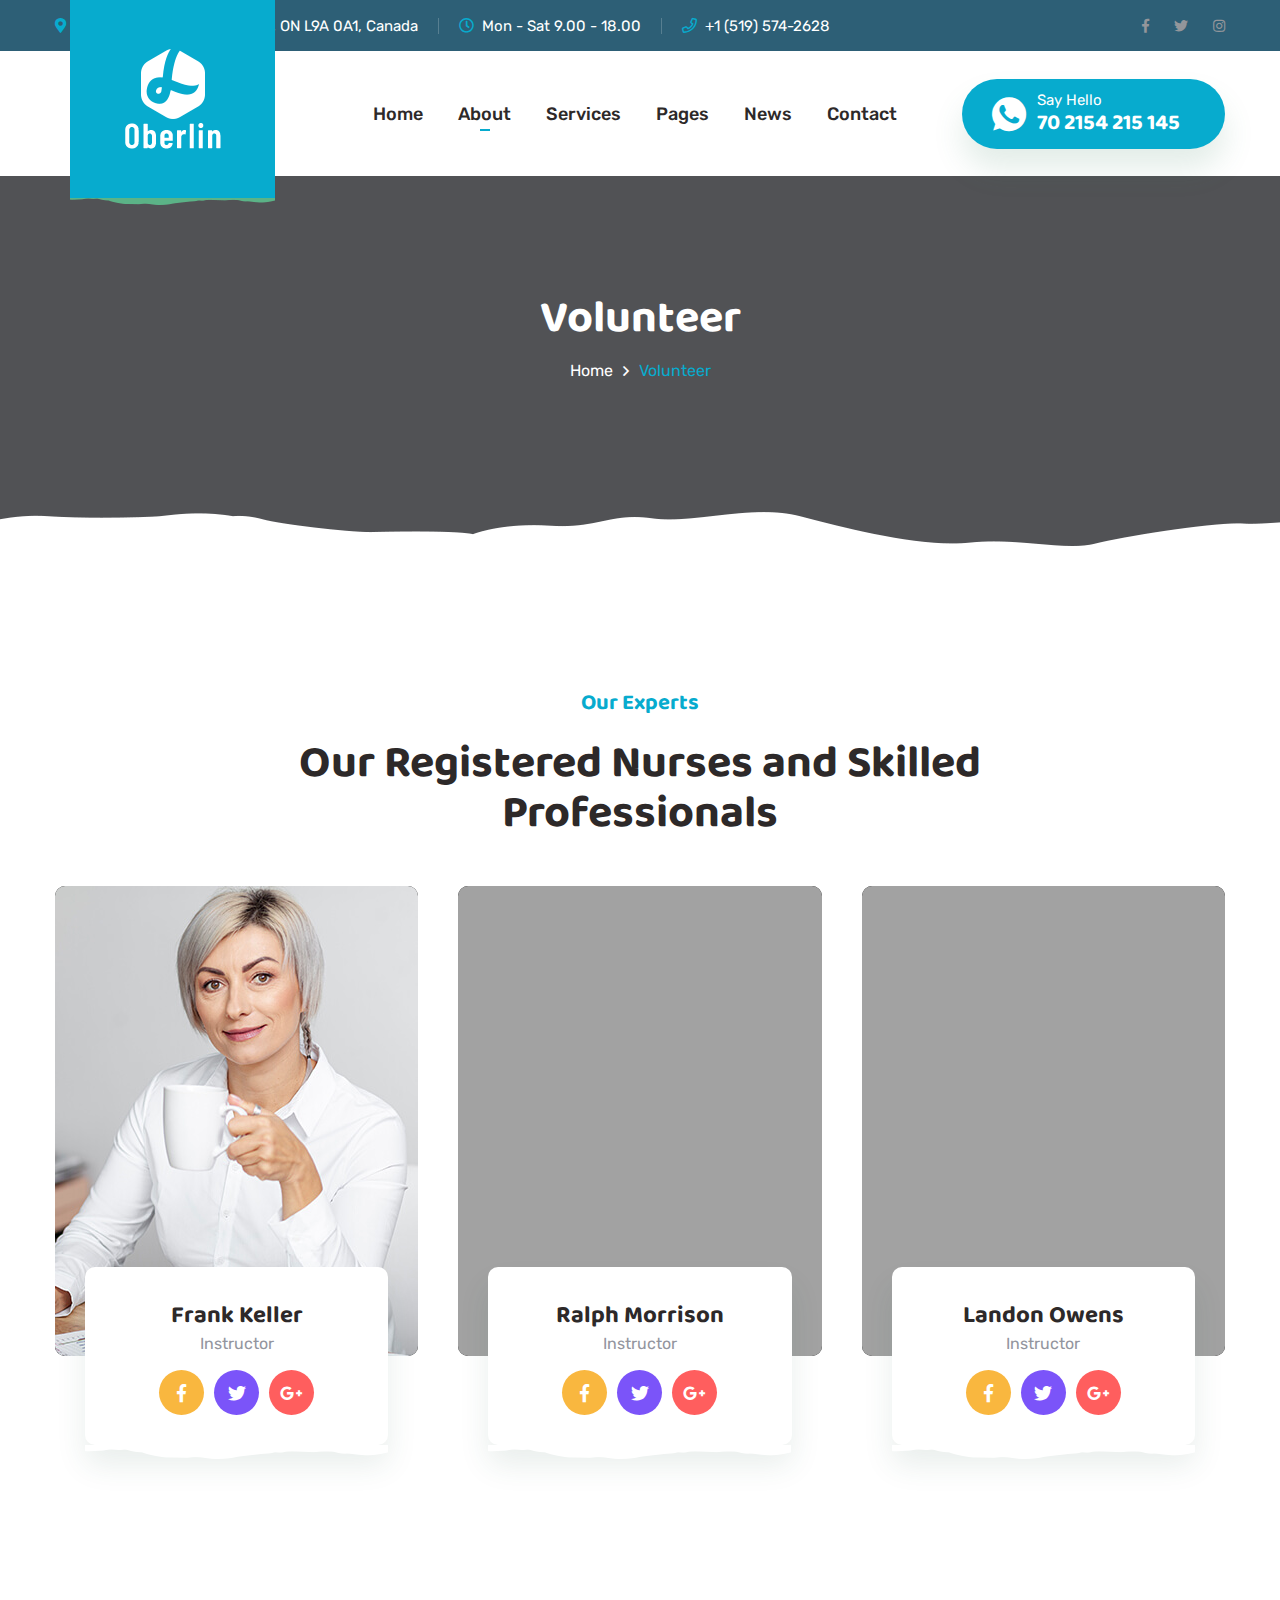
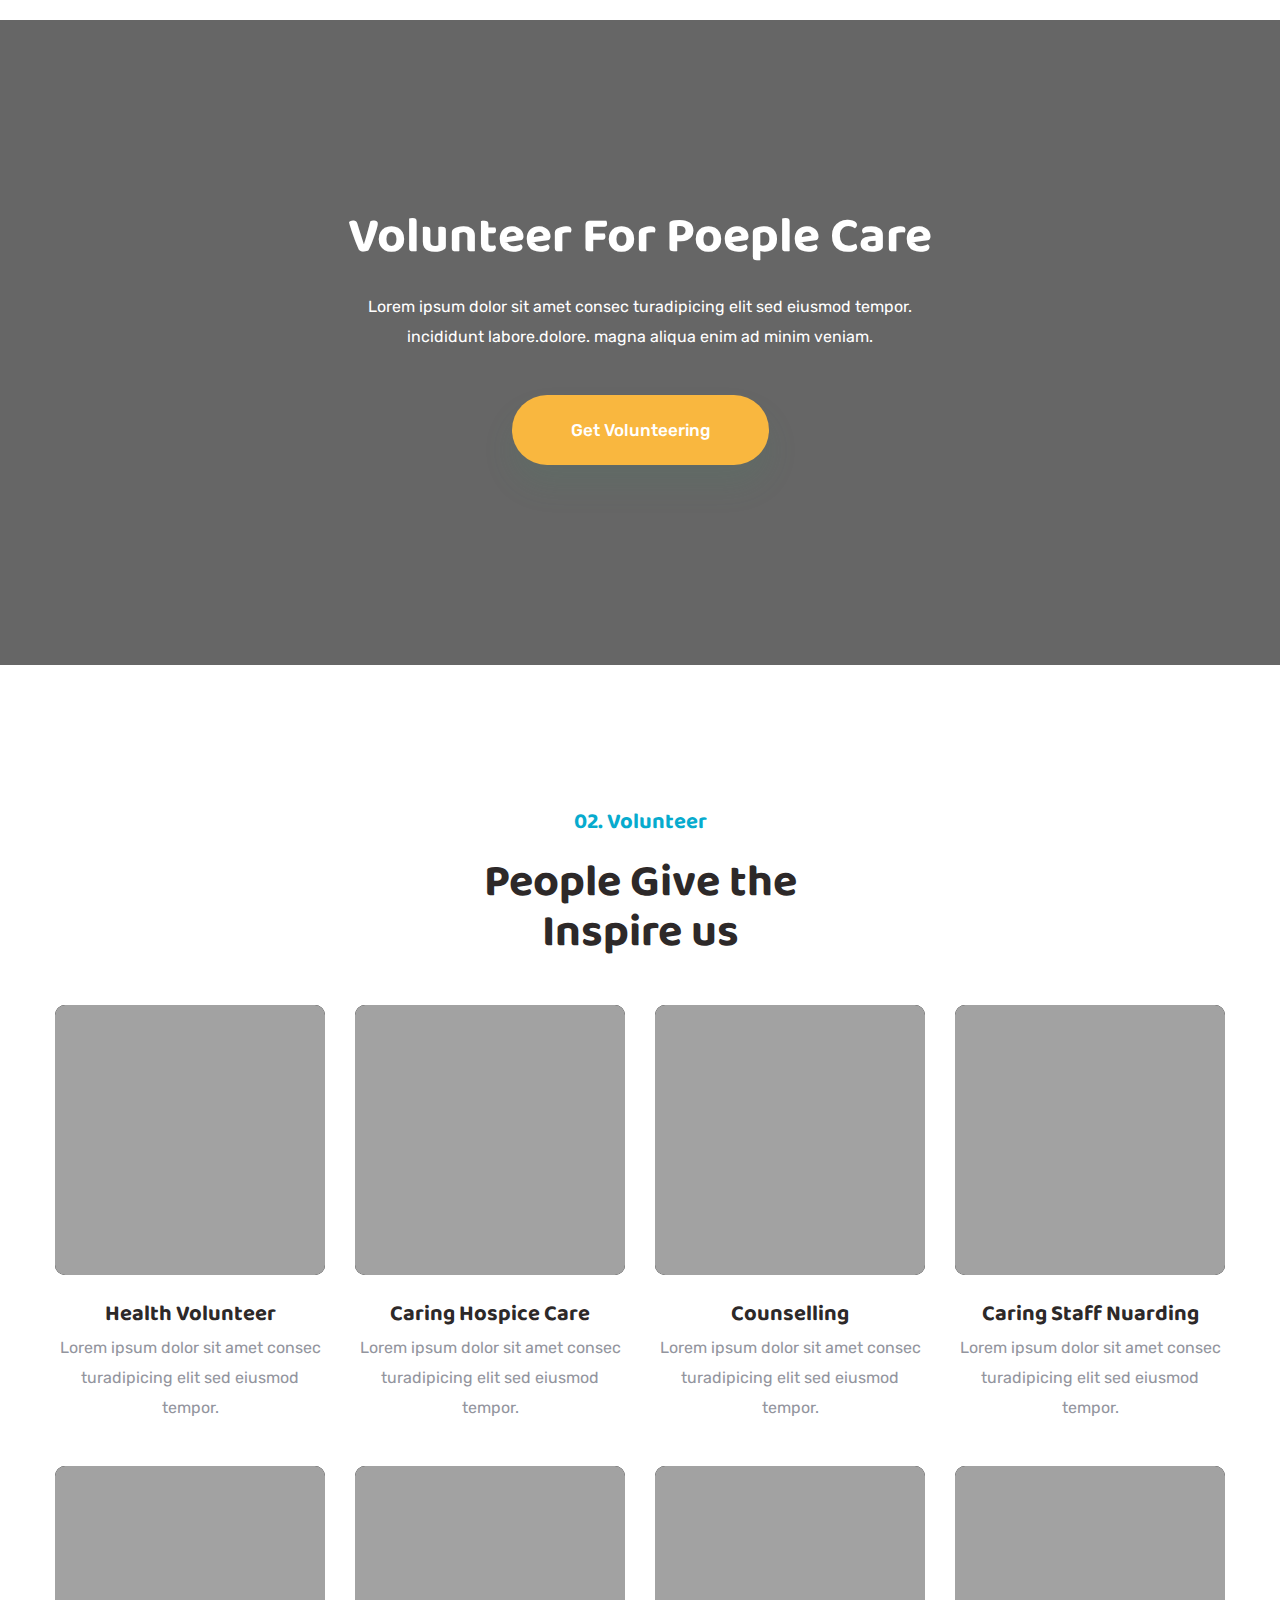
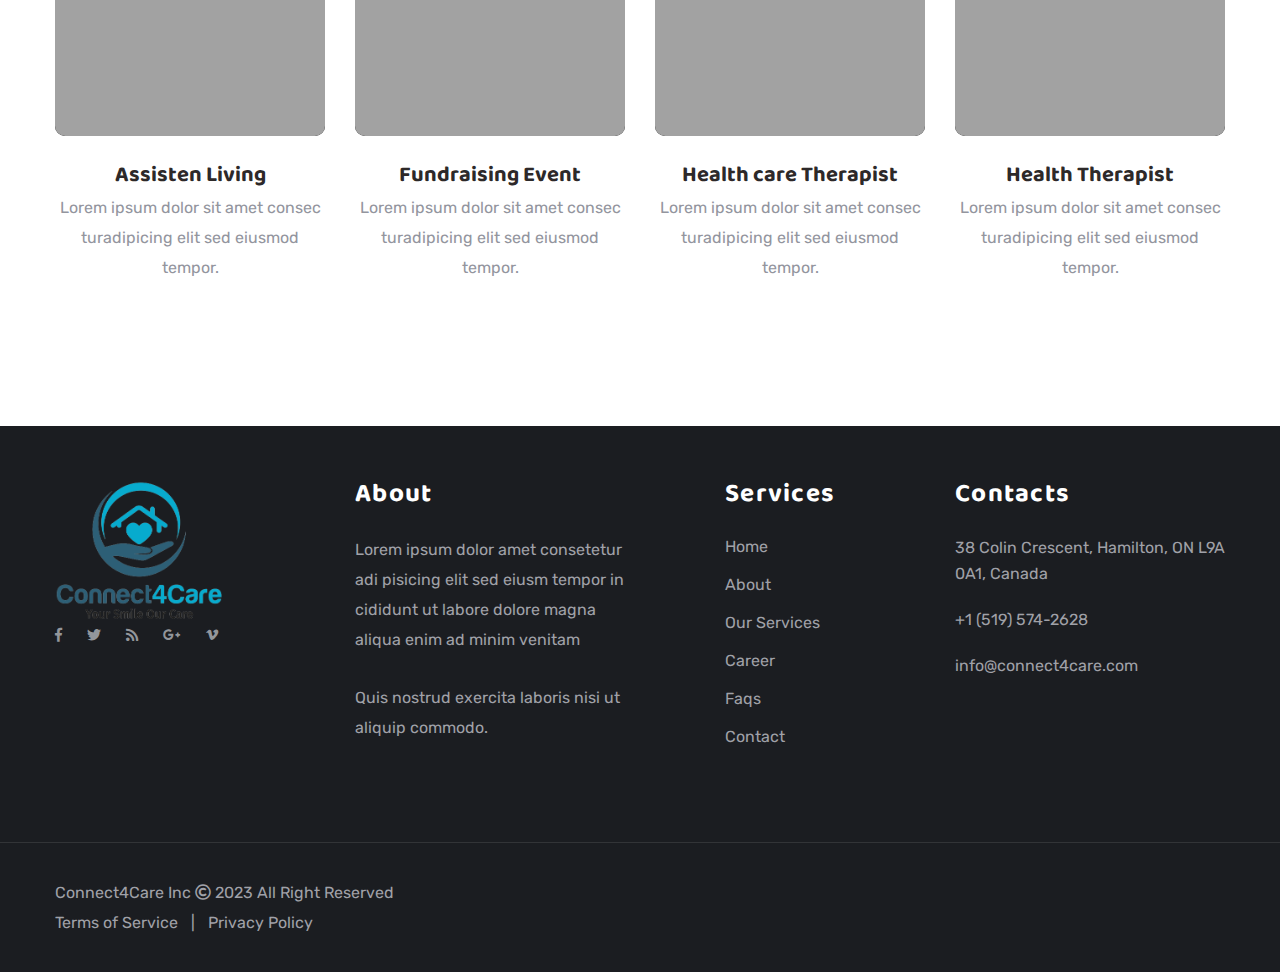
<file: team.html>
<!DOCTYPE html>
<html lang="en">

<head>
    <meta charset="UTF-8">
    <meta name="viewport" content="width=device-width, initial-scale=1.0">
    <title>Volunteer || Conncet4Care </title>

    <!-- favicons -->
    <link rel="apple-touch-icon" sizes="180x180" href="assets/images/favicon/apple-touch-icon.png">
    <link rel="icon" type="image/png" sizes="32x32" href="assets/images/favicon/favicon-32x32.png">
    <link rel="icon" type="image/png" sizes="16x16" href="assets/images/favicon/favicon-16x16.png">
    <link rel="manifest" href="assets/images/favicon/site.webmanifest">

    <!-- plugins styles -->
    <link rel="stylesheet" href="https://fonts.googleapis.com/css?family=Baloo+2:400,500,600,700,800%7CLato:100,300,400,700,900%7COpen+Sans:300,400,600,700,800%7CRoboto:300,400,500,700,900%7CRubik:300,400,500,700,900&display=swap">
    <link rel="stylesheet" href="assets/css/animate.css">
    <link rel="stylesheet" href="assets/css/bootstrap.min.css">
    <link rel="stylesheet" href="assets/css/bootstrap-datepicker.min.css">
    <link rel="stylesheet" href="assets/css/bootstrap-select.min.css">
    <link rel="stylesheet" href="assets/css/fontawesome-all.min.css">
    <link rel="stylesheet" href="assets/css/hover-min.css">
    <link rel="stylesheet" href="assets/css/swiper.min.css">
    <link rel="stylesheet" href="assets/css/jquery.mCustomScrollbar.min.css">
    <link rel="stylesheet" href="assets/css/magnific-popup.css">
    <link rel="stylesheet" href="assets/css/owl.carousel.min.css">
    <link rel="stylesheet" href="assets/css/owl.theme.default.min.css">
    <link rel="stylesheet" href="assets/css/oberlin-icons.css">

    <!-- template styles -->
    <link rel="stylesheet" href="assets/css/style.css">
    <link rel="stylesheet" href="assets/css/responsive.css">

</head>

<body>

    <div class="preloader">
        <div class="lds-ripple">
            <div></div>
            <div></div>
        </div>
    </div><!-- /.preloader -->

      <div class="page-wrapper">
        <section class="topbar-one">
            <div class="container">
                <div class="topbar-one__left">
                    <a href="#">
                        <i class="fa fa-map-marker-alt"></i>
                       38 Colin Crescent, Hamilton, ON L9A 0A1, Canada</a>
                    <a href="#">
                        <i class="far fa-clock"></i>
                        Mon - Sat 9.00 - 18.00
                    </a>
                    <a href="tel:+251-235-3256">
                        <i class="far fa-phone"></i>
                   +1 (519) 574-2628
                    </a>
                </div><!-- /.topbar-one__left -->

                <div class="topbar-one__right">
                    <div class="topbar-one__social">
                        <a href="#"><i class="fab fa-facebook-f"></i></a>
                        <a href="#"><i class="fab fa-twitter"></i></a>
                         <a href="#"><i class="fab fa-instagram"></i></a>
                    </div><!-- /.topbar-one__social -->
                </div><!-- /.topbar-one__right -->
            </div><!-- /.container -->
        </section><!-- /.topbar-one -->
	    

        <nav class="main-nav-one main-nav-one__inner-page stricky">
            <div class="container">
                <div class="inner-container">
                    <div class="logo-box">
                        <a href="index.html" class="main-nav-one__logo">
                            <img src="assets/images/light-logo-1-2.png" class="main-nav-one__main-logo" alt="">
                            <img src="assets/images/dark-logo-1-1.png" width="219" class="main-nav-one__mobile-logo"
                                alt="">
                        </a>
                    </div><!-- /.logo-box -->
                    <div class="main-nav__main-navigation">
                        <ul class="main-nav__navigation-box">
                            <li class="dropdown">
                                <a href="index.html">Home</a>
                                <ul>
                                    <li><a href="index.html">Default Home</a></li>
                                    <li><a href="index-2.html">Nursing Home</a></li>
                                    <li><a href="index-3.html">Assisted Living</a></li>
                                    <li><a href="index-4.html">Palliative Care</a></li>
                                    <li><a href="index-5.html">Senior Citizens</a></li>
                                    <li><a href="index-rtl.html">Home RTL</a></li>
                                    <li class="dropdown">
                                        <a href="#">Header Styles</a>
                                        <ul>
                                            <li><a href="index.html">Header 01</a></li>
                                            <li><a href="index-2.html">Header 02</a></li>
                                            <li><a href="index-3.html">Header 03</a></li>
                                            <li><a href="index-4.html">Header 04</a></li>
                                            <li><a href="index-5.html">Header 05</a></li>
                                        </ul>
                                    </li>
                                </ul>
                            </li>
                            <li class="dropdown">
                                <a href="about-1.html">About</a>
                                <ul>
                                    <li><a href="about-1.html">About One</a></li>
                                    <li><a href="about-2.html">About Two</a></li>
                                    <li><a href="team.html">Team Page</a></li>
                                </ul>
                            </li>
                            <li class="dropdown">
                                <a href="services.html">Services</a>
                                <ul>
                                    <li><a href="services.html">Services</a></li>
                                    <li><a href="service-physical.html">Physical Therapy</a></li>
                                    <li><a href="service-health.html">Health Care</a></li>
                                    <li><a href="service-private.html">Private Nursing</a></li>
                                    <li><a href="service-residential.html">Residential Nursing</a></li>
                                    <li><a href="service-dementia.html">Dementia Care</a></li>
                                    <li><a href="service-assisted.html">Assisted Living</a></li>
                                </ul>
                            </li>
                            <li class="dropdown">
                                <a href="#">Pages</a>
                                <ul>
                                    <li><a href="story.html">Stroy</a></li>
                                    <li><a href="career.html">Career</a></li>
                                    <li><a href="living-option.html">Living Options</a></li>
                                    <li class="dropdown">
                                        <a href="donation-causes.html">Donation</a>
                                        <ul>
                                            <li><a href="donation-causes.html">Donation Causes</a></li>
                                            <li><a href="donation-single.html">Donation Details</a></li>
                                        </ul>
                                    </li>
                                    <li class="dropdown">
                                        <a href="event.html">Events</a>
                                        <ul>
                                            <li><a href="event.html">Events</a></li>
                                            <li><a href="event-details.html">Event Deatails</a></li>
                                        </ul>
                                    </li>
                                    <li class="dropdown">
                                        <a href="portfolio-grid.html">Portfolio</a>
                                        <ul>
                                            <li> <a href="portfolio-grid.html">Portfolio Grid</a> </li>
                                            <li> <a href="protfolio-masonary.html">Portfolio Masonary</a> </li>
                                        </ul>
                                    </li>
                                </ul>
                            </li>
                            <li class="dropdown">
                                <a href="blog-standard.html">News</a>
                                <ul>
                                    <li><a href="blog-standard.html">News Standard</a></li>
                                    <li><a href="blog-grid.html">News Grid</a></li>
                                    <li><a href="blog-details.html">News Details</a></li>
                                </ul>
                            </li>
                            <li><a href="contact.html">Contact</a></li>
                        </ul><!-- /.main-nav__navigation-box -->
                    </div><!-- /.main-nav__main-navigation -->
                    <div class="main-nav__right">
                        <a href="#" class="side-menu__toggler"><i class="fa fa-bars"></i></a>
                        <a href="tel:70-2154-215-145" class="main-nav-one__cta">
                            <i class="oberlin-icon-whatsapp"></i>
                            <span>Say Hello </span>
                            <b>70 2154 215 145</b>
                        </a><!-- /.main-nav-one__cta -->
                    </div><!-- /.main-nav__right -->
                </div><!-- /.inner-container -->
            </div><!-- /.container -->
        </nav><!-- /.main-nav-one -->

        <section class="page-header" style="background-image: url(assets/images/background/page-header-team-1.jpg);">
            <div class="container">
                <h2>Volunteer</h2>
                <ul class="list-unstyled thm-breadcrumb">
                    <li><a href="index.html">Home</a></li>
                    <li><span>Volunteer</span></li>
                </ul><!-- /.list-unstyled -->
            </div><!-- /.container -->
        </section><!-- /.page-header -->

        <section class="team-one">
            <div class="container">
                <div class="block-title text-center">
                    <p>Our Experts</p>
                    <h3>Our Registered Nurses and Skilled <br> Professionals</h3>
                </div><!-- /.block-title -->
                <div class="row high-gutter">
                    <div class="col-lg-4 wow fadeInLeft" data-wow-duration="1500ms">
                        <div class="team-one__single">
                            <div class="team-one__image">
                                <img src="assets/images/team/team-1-1.jpg" alt="">
                            </div><!-- /.team-one__image -->
                            <div class="team-one__content">
                                <div class="team-one__content-inner">
                                    <h3>Frank Keller</h3>
                                    <p>Instructor</p>
                                    <div class="team-one__social">
                                        <a href="#"><i class="fab fa-facebook-f"></i></a>
                                        <a href="#"><i class="fab fa-twitter"></i></a>
                                        <a href="#"><i class="fab fa-google-plus-g"></i></a>
                                    </div><!-- /.team-one__social -->
                                </div><!-- /.team-one__content-inner -->
                            </div><!-- /.team-one__content -->
                        </div><!-- /.team-one__single -->
                    </div><!-- /.col-lg-4 -->
                    <div class="col-lg-4 wow fadeInUp" data-wow-duration="1500ms">
                        <div class="team-one__single">
                            <div class="team-one__image">
                                <img src="assets/images/team/team-1-2.jpg" alt="">
                            </div><!-- /.team-one__image -->
                            <div class="team-one__content">
                                <div class="team-one__content-inner">
                                    <h3>Ralph Morrison</h3>
                                    <p>Instructor</p>
                                    <div class="team-one__social">
                                        <a href="#"><i class="fab fa-facebook-f"></i></a>
                                        <a href="#"><i class="fab fa-twitter"></i></a>
                                        <a href="#"><i class="fab fa-google-plus-g"></i></a>
                                    </div><!-- /.team-one__social -->
                                </div><!-- /.team-one__content-inner -->
                            </div><!-- /.team-one__content -->
                        </div><!-- /.team-one__single -->
                    </div><!-- /.col-lg-4 -->
                    <div class="col-lg-4 wow fadeInRight" data-wow-duration="1500ms">
                        <div class="team-one__single">
                            <div class="team-one__image">
                                <img src="assets/images/team/team-1-3.jpg" alt="">
                            </div><!-- /.team-one__image -->
                            <div class="team-one__content">
                                <div class="team-one__content-inner">
                                    <h3>Landon Owens</h3>
                                    <p>Instructor</p>
                                    <div class="team-one__social">
                                        <a href="#"><i class="fab fa-facebook-f"></i></a>
                                        <a href="#"><i class="fab fa-twitter"></i></a>
                                        <a href="#"><i class="fab fa-google-plus-g"></i></a>
                                    </div><!-- /.team-one__social -->
                                </div><!-- /.team-one__content-inner -->
                            </div><!-- /.team-one__content -->
                        </div><!-- /.team-one__single -->
                    </div><!-- /.col-lg-4 -->
                </div><!-- /.row -->
            </div><!-- /.container -->
        </section><!-- /.team-one -->

        <section class="cta-one" style="background-image: url(assets/images/background/cta-bg-1-.jpg);">
            <div class="container text-center">
                <h3>Volunteer For Poeple Care</h3>
                <p>Lorem ipsum dolor sit amet consec turadipicing elit sed eiusmod tempor. <br> incididunt
                    labore.dolore. magna aliqua enim ad minim veniam. </p>
                <a href="career.html" class="thm-btn cta-one__btn">Get Volunteering</a><!-- /.thm-btn cta-one__btn -->
            </div><!-- /.container -->
        </section><!-- /.cta-one -->

        <section class="team-service">
            <div class="container">
                <div class="block-title text-center">
                    <p>02. Volunteer</p>
                    <h3>People Give the <br> Inspire us</h3>
                </div><!-- /.block-title -->
                <div class="row">
                    <div class="col-lg-3 col-md-6 col-sm-12">
                        <div class="team-service__single">
                            <div class="team-service__image">
                                <img src="assets/images/team/team-service-1-1.jpg" alt="">
                            </div><!-- /.team-service__image -->
                            <div class="team-service__content">
                                <h3><a href="#">Health Volunteer</a></h3>
                                <p>Lorem ipsum dolor sit amet consec turadipicing elit sed eiusmod tempor.</p>
                            </div><!-- /.team-service__content -->
                        </div><!-- /.team-service__single -->
                    </div><!-- /.col-lg-3 col-md-6 col-sm-12 -->
                    <div class="col-lg-3 col-md-6 col-sm-12">
                        <div class="team-service__single">
                            <div class="team-service__image">
                                <img src="assets/images/team/team-service-1-2.jpg" alt="">
                            </div><!-- /.team-service__image -->
                            <div class="team-service__content">
                                <h3><a href="#">Caring Hospice Care</a></h3>
                                <p>Lorem ipsum dolor sit amet consec turadipicing elit sed eiusmod tempor.</p>
                            </div><!-- /.team-service__content -->
                        </div><!-- /.team-service__single -->
                    </div><!-- /.col-lg-3 col-md-6 col-sm-12 -->
                    <div class="col-lg-3 col-md-6 col-sm-12">
                        <div class="team-service__single">
                            <div class="team-service__image">
                                <img src="assets/images/team/team-service-1-3.jpg" alt="">
                            </div><!-- /.team-service__image -->
                            <div class="team-service__content">
                                <h3><a href="#">Counselling</a></h3>
                                <p>Lorem ipsum dolor sit amet consec turadipicing elit sed eiusmod tempor.</p>
                            </div><!-- /.team-service__content -->
                        </div><!-- /.team-service__single -->
                    </div><!-- /.col-lg-3 col-md-6 col-sm-12 -->
                    <div class="col-lg-3 col-md-6 col-sm-12">
                        <div class="team-service__single">
                            <div class="team-service__image">
                                <img src="assets/images/team/team-service-1-4.jpg" alt="">
                            </div><!-- /.team-service__image -->
                            <div class="team-service__content">
                                <h3><a href="#">Caring Staff Nuarding</a></h3>
                                <p>Lorem ipsum dolor sit amet consec turadipicing elit sed eiusmod tempor.</p>
                            </div><!-- /.team-service__content -->
                        </div><!-- /.team-service__single -->
                    </div><!-- /.col-lg-3 col-md-6 col-sm-12 -->
                    <div class="col-lg-3 col-md-6 col-sm-12">
                        <div class="team-service__single">
                            <div class="team-service__image">
                                <img src="assets/images/team/team-service-1-5.jpg" alt="">
                            </div><!-- /.team-service__image -->
                            <div class="team-service__content">
                                <h3><a href="#">Assisten Living</a></h3>
                                <p>Lorem ipsum dolor sit amet consec turadipicing elit sed eiusmod tempor.</p>
                            </div><!-- /.team-service__content -->
                        </div><!-- /.team-service__single -->
                    </div><!-- /.col-lg-3 col-md-6 col-sm-12 -->
                    <div class="col-lg-3 col-md-6 col-sm-12">
                        <div class="team-service__single">
                            <div class="team-service__image">
                                <img src="assets/images/team/team-service-1-6.jpg" alt="">
                            </div><!-- /.team-service__image -->
                            <div class="team-service__content">
                                <h3><a href="#">Fundraising Event</a></h3>
                                <p>Lorem ipsum dolor sit amet consec turadipicing elit sed eiusmod tempor.</p>
                            </div><!-- /.team-service__content -->
                        </div><!-- /.team-service__single -->
                    </div><!-- /.col-lg-3 col-md-6 col-sm-12 -->
                    <div class="col-lg-3 col-md-6 col-sm-12">
                        <div class="team-service__single">
                            <div class="team-service__image">
                                <img src="assets/images/team/team-service-1-7.jpg" alt="">
                            </div><!-- /.team-service__image -->
                            <div class="team-service__content">
                                <h3><a href="#">Health care Therapist</a></h3>
                                <p>Lorem ipsum dolor sit amet consec turadipicing elit sed eiusmod tempor.</p>
                            </div><!-- /.team-service__content -->
                        </div><!-- /.team-service__single -->
                    </div><!-- /.col-lg-3 col-md-6 col-sm-12 -->
                    <div class="col-lg-3 col-md-6 col-sm-12">
                        <div class="team-service__single">
                            <div class="team-service__image">
                                <img src="assets/images/team/team-service-1-8.jpg" alt="">
                            </div><!-- /.team-service__image -->
                            <div class="team-service__content">
                                <h3><a href="#">Health Therapist</a></h3>
                                <p>Lorem ipsum dolor sit amet consec turadipicing elit sed eiusmod tempor.</p>
                            </div><!-- /.team-service__content -->
                        </div><!-- /.team-service__single -->
                    </div><!-- /.col-lg-3 col-md-6 col-sm-12 -->
                </div><!-- /.row -->
            </div><!-- /.container -->
        </section><!-- /.team-service -->

   <footer class="site-footer">
          
            <div class="site-footer__main">
                <div class="container">
                    <div class="row">
					 <div class="col-xl-3 col-lg-6 col-md-5"><img src="assets/images/Connect4Care_logo.png" style="
    width: 62%;
"><div class="topbar-one__social">
                        <a href="#"><i class="fab fa-facebook-f"></i></a>
                        <a href="#"><i class="fab fa-twitter"></i></a>
                        <a href="#"><i class="fa fa-rss"></i></a>
                        <a href="#"><i class="fab fa-google-plus-g"></i></a>
                        <a href="#"><i class="fab fa-vimeo-v"></i></a>
                    </div></div>
					
                        <div class="col-xl-4 col-lg-6 col-md-5">
                            <div class="footer-widget footer-widget__about">
                                <h3 class="footer-widget__title">About</h3><!-- /.footer-widget__title -->
                                <p>Lorem ipsum dolor amet consetetur adi pisicing elit sed eiusm tempor in cididunt ut
                                    labore dolore magna aliqua enim ad minim venitam </p>
                                <p>Quis nostrud exercita laboris nisi ut aliquip commodo.</p>
                            </div><!-- /.footer-widget -->
                        </div><!-- /.col-xl-4 col-lg-6 col-md-5 -->
                        <div class="col-xl-2 col-lg-6 col-md-5">
                            <div class="footer-widget footer-widget__links">
                                <h3 class="footer-widget__title">Services</h3><!-- /.footer-widget__title -->
                                <ul class="list-unstyled footer-widget__links-list">
                                      <li>   <a href="index.html">Home</a></li>
                          		 <li><a href="about-1.html">About</a></li>
							 <li><a href="services.html">Our Services</a></li>
							 <li><a href="career.html">Career</a></li>
                            
                          <li><a href="faqs.html">Faqs</a></li>
                            <li><a href="contact.html">Contact</a></li>
                                </ul><!-- /.list-unstyled footer-widget__links-list -->
                            </div><!-- /.footer-widget footer-widget__links -->
                        </div><!-- /.col-xl-2 col-lg-6 col-md-5 -->
                   

                        <div class="col-xl-3 col-lg-6 col-md-5">
                            <div class="footer-widget footer-widget__contact">
                                <h3 class="footer-widget__title">Contacts</h3><!-- /.footer-widget__title -->
                                <p>38 Colin Crescent, Hamilton, ON L9A 0A1, Canada</p>
                                <p><a href="tel:+2(305)-587-3407">+1 (519) 574-2628</a></p>
                                <p><a href="mailto:info@oberlin.com">info@connect4care.com</a></p>
                            </div><!-- /.footer-widget footer-widget__contact -->
                        </div><!-- /.col-xl-3 col-lg-6 col-md-5 -->
                    </div><!-- /.row -->
                </div><!-- /.container -->
            </div><!-- /.site-footer__main -->
            <div class="site-footer__bottom">
                <div class="container">
                    <p>Connect4Care Inc <i class="far fa-copyright"></i> 2023 All Right Reserved</p>
                    <ul class="list-unstyled site-footer__menu">
                        <li><a href="#">Terms of Service</a></li>
                        <li><a href="#">Privacy Policy</a></li>
                    </ul><!-- /.site-footer__menu -->
                </div><!-- /.container -->
            </div><!-- /.site-footer__bottom -->
        </footer><!-- /.site-footer -->


    </div><!-- /.page-wrapper -->

    <a href="#" data-target="html" class="scroll-to-target scroll-to-top"><i class="fa fa-angle-up"></i></a>

    <div class="side-menu__block">

        <a href="#" class="side-menu__toggler side-menu__close-btn"><i class="fa fa-times"></i>
            <!-- /.fa fa-close --></a>

        <div class="side-menu__block-overlay custom-cursor__overlay">
            <div class="cursor"></div>
            <div class="cursor-follower"></div>
        </div><!-- /.side-menu__block-overlay -->
        <div class="side-menu__block-inner ">

            <a href="index.html" class="side-menu__logo"><img src="assets/images/light-logo-1-1.png" alt=""
                    width="190"></a>
            <nav class="mobile-nav__container">
                <!-- content is loading via js -->
            </nav>
            <p class="side-menu__block__copy">(c) 2021 <a href="#">Oberlin</a> - All rights reserved.</p>
            <div class="side-menu__social">
                <a href="#"><i class="fab fa-facebook-f"></i></a>
                <a href="#"><i class="fab fa-google-plus"></i></a>
                <a href="#"><i class="fab fa-twitter"></i></a>
                <a href="#"><i class="fab fa-instagram"></i></a>
                <a href="#"><i class="fab fa-pinterest-p"></i></a>
            </div>
        </div><!-- /.side-menu__block-inner -->
    </div><!-- /.side-menu__block -->

    <!-- template scripts -->
    <script src="assets/js/jquery.min.js"></script>
    <script src="assets/js/bootstrap.bundle.min.js"></script>
    <script src="assets/js/bootstrap-datepicker.min.js"></script>
    <script src="assets/js/bootstrap-select.min.js"></script>
    <script src="assets/js/isotope.js"></script>
    <script src="assets/js/jquery.ajaxchimp.min.js"></script>
    <script src="assets/js/jquery.circleType.js"></script>
    <script src="assets/js/waypoints.min.js"></script>
    <script src="assets/js/jquery.counterup.min.js"></script>
    <script src="assets/js/jquery.lettering.min.js"></script>
    <script src="assets/js/jquery.magnific-popup.min.js"></script>
    <script src="assets/js/jquery.mCustomScrollbar.concat.min.js"></script>
    <script src="assets/js/jquery.validate.min.js"></script>
    <script src="assets/js/owl.carousel.min.js"></script>
    <script src="assets/js/TweenMax.min.js"></script>
    <script src="assets/js/wow.min.js"></script>
    <script src="assets/js/theme.js"></script>
</body>

</html>
</file>
<file: assets/css/oberlin-icons.css>
@font-face {
  font-family: 'oberlin-icon';
  src:  url('../fonts/oberlin-icon.eot?bgr91h');
  src:  url('../fonts/oberlin-icon.eot?bgr91h#iefix') format('embedded-opentype'),
    url('../fonts/oberlin-icon.ttf?bgr91h') format('truetype'),
    url('../fonts/oberlin-icon.woff?bgr91h') format('woff'),
    url('../fonts/oberlin-icon.svg?bgr91h#oberlin-icon') format('svg');
  font-weight: normal;
  font-style: normal;
  font-display: block;
}

[class^="oberlin-icon-"], [class*=" oberlin-icon-"] {
  /* use !important to prevent issues with browser extensions that change fonts */
  font-family: 'oberlin-icon' !important;
  speak: none;
  font-style: normal;
  font-weight: normal;
  font-variant: normal;
  text-transform: none;
  line-height: 1;

  /* Better Font Rendering =========== */
  -webkit-font-smoothing: antialiased;
  -moz-osx-font-smoothing: grayscale;
}

.oberlin-icon-stethoscope:before {
  content: "\e900";
}
.oberlin-icon-old:before {
  content: "\e901";
}
.oberlin-icon-blind:before {
  content: "\e902";
}
.oberlin-icon-left-quotes-sign:before {
  content: "\e903";
}
.oberlin-icon-exercise:before {
  content: "\e904";
}
.oberlin-icon-disability:before {
  content: "\e905";
}
.oberlin-icon-brain:before {
  content: "\e906";
}
.oberlin-icon-whatsapp:before {
  content: "\e907";
}
.oberlin-icon-map:before {
  content: "\e908";
}
.oberlin-icon-goal:before {
  content: "\e909";
}
.oberlin-icon-discussion:before {
  content: "\e90a";
}
.oberlin-icon-doctor:before {
  content: "\e90b";
}
.oberlin-icon-first-aid:before {
  content: "\e90c";
}
.oberlin-icon-email:before {
  content: "\e90d";
}
.oberlin-icon-marker:before {
  content: "\e90e";
}
.oberlin-icon-phone:before {
  content: "\e90f";
}
</file>
<file: assets/css/style.css>
/*--------------------------------------------------------------
>>> TABLE OF CONTENTS:
----------------------------------------------------------------
# common
# Animations
# Topbar
	## Topbar Two
	## Topbar Three
# Main Menu
# Header 
# SideMenu 
# Footer 
# Page Header 
# Slider
	## Slider Two
	## Slider Three
	## Slider Four
# Contact Info 
# Contact 
	## Contact Two
# Blog 
# Comment 
# Portfolio 
# Call To Action 
	## Cta Two 
	## Cta Three 
# Team Service 
# Team  
# Sidebar  
# Event 
	## Event Two 
	## Event Details 
# Appointment 
# History 
# Career 
# Living Option 
	## Living Option Two
	## Living Option Three
# FAQ 
# Video 
	## Video Two 
# Testimonials 
	## Testimonials Two
	## Testimonials Three
# Donation 
	## Donation Details
# Services 
	## Services Details
# About 
	## About Two 
	## About Three 
	## About Four 
# Funfact 
	## Funfact Two
# Location Finder
--------------------------------------------------------------*/

/*--------------------------------------------------------------
# common
--------------------------------------------------------------*/

/* Template Variables */

/* font-family: 'Rubik', sans-serif;
font-family: 'Lato', sans-serif;
font-family: 'Open Sans', sans-serif;
font-family: 'Roboto', sans-serif;
font-family: 'Baloo 2', cursive; */

:root {
	--thm-font: "Rubik", sans-serif;
	--heading-font: "Baloo 2", serif;
	--special-font: 'Roboto', sans-serif;
	--thm-base: #07abce;
	--thm-base-rgb: 91, 178, 134;
	--thm-primary: #f9b73f;
	--thm-primary-rgb: 249, 183, 63;
	--thm-black: #2d2929;
	--thm-black-rgb: 45, 41, 41;
}

body {
	font-family: var(--thm-font);
	font-size: 16px;
	line-height: 30px;
	color: #93959e;
}

[dir=rtl] .thm__owl-carousel {
	direction: ltr;
}


h1,
h2,
h3,
h4,
h5,
h6 {
	font-family: var(--heading-font);
}

a,
a:hover,
a:active,
a:focus {
	text-decoration: none;
}

.page-wrapper {
	position: relative;
	margin: 0 auto;
	width: 100%;
	min-width: 300px;
	overflow: hidden;
}

@media (min-width: 1200px) {
	.container {
		max-width: 1200px;
	}
}

/* block title */

.block-title {
	padding-bottom: 47px;
}

.block-title p {
	margin: 0;
	font-family: var(--heading-font);
	color: var(--thm-base);
	font-size: 22px;
	font-weight: 700;
	line-height: 1em;
	margin-top: -4px;
}

.block-title p.has-line {
	position: relative;
	padding-bottom: 6px;
}

.block-title p.has-line::before {
	content: '';
	position: absolute;
	top: 100%;
	left: 0;
	width: 29px;
	height: 3px;
	background-color: var(--thm-base);
}

.block-title p+h3 {
	margin-top: 25px;
}

.block-title p.has-line+h3 {
	margin-top: 35px;
	
}

.block-title h3 {
	margin: 0;
	color: var(--thm-black);
	font-size: 45px;
	font-weight: bold;
	line-height: 50px;
}

/* thm btn */
.thm-btn {
	display: inline-block;
	vertical-align: middle;
	border: none;
	outline: none;
	text-align: center;
	background-color: var(--thm-base);
	border-radius: 30px;
	font-size: 16px;
	font-weight: 500;
	color: #fff;
	padding: 15px 40px;
	box-shadow: 0px 20px 30px 0px rgba(67, 131, 99, 0.15);
	-webkit-transition: all 500ms ease;
	transition: all 500ms ease;
}

.thm-btn i {
	font-size: 24px;
	line-height: 1em;
	top: 4px;
	position: relative;
	margin-right: 6px;
}

.thm-btn:hover {
	color: #fff;
	background-color: var(--thm-black);
}

/* default owl nav styles */

.thm__owl-carousel .owl-nav {
	display: flex;
	justify-content: center;
	align-items: center;
}

.thm__owl-carousel.owl-theme .owl-nav .owl-next,
.thm__owl-carousel.owl-theme .owl-nav .owl-prev {
	width: 70px;
	height: 70px;
	border-radius: 50%;
	display: flex;
	background-color: #fff;
	justify-content: center;
	align-items: center;
	font-size: 25px;
	color: rgba(0, 0, 0, 0);
	text-align: center;
	position: relative;
	transition: 500ms ease;
	transition: 500ms;
	border: none;
	outline: none;
	box-shadow: 0px 10px 20px 0px rgba(67, 131, 99, 0.2);
}

.thm__owl-carousel.owl-theme .owl-nav [class*=owl-]:hover {
	background-color: var(--thm-base);
}

.thm__owl-carousel.owl-theme .owl-nav [class*=owl-] span {
	display: none;
}

.thm__owl-carousel.owl-theme .owl-nav [class*=owl-]::after {
	content: "\f105";
	font-family: 'Font Awesome 5 Pro';
	font-weight: 400;
	color: #9c9da5;
	position: absolute;
	top: 0;
	left: 0;
	right: 0;
	bottom: 0;
	font-size: 25px;
	display: flex;
	justify-content: center;
	align-items: center;
	text-align: center;
	transition: all 500ms ease;
}

.thm__owl-carousel.owl-theme .owl-nav [class*=owl-prev]::after {
	content: "\f104";
}

.thm__owl-carousel.owl-theme .owl-nav [class*=owl-]:hover::after {
	color: #fff;
}

.thm__owl-carousel.owl-theme .owl-nav .disabled {
	opacity: 1 !important;
}

/* Cursor*/

.cursor {
	position: absolute;
	background-color: #fff;
	width: 6px;
	height: 6px;
	border-radius: 100%;
	z-index: 1;
	-webkit-transition: 0.2s cubic-bezier(0.75, -0.27, 0.3, 1.33) opacity,
		0.3s cubic-bezier(0.75, -1.27, 0.3, 2.33) -webkit-transform;
	transition: 0.2s cubic-bezier(0.75, -0.27, 0.3, 1.33) opacity,
		0.3s cubic-bezier(0.75, -1.27, 0.3, 2.33) -webkit-transform;
	transition: 0.3s cubic-bezier(0.75, -1.27, 0.3, 2.33) transform,
		0.2s cubic-bezier(0.75, -0.27, 0.3, 1.33) opacity;
	transition: 0.3s cubic-bezier(0.75, -1.27, 0.3, 2.33) transform,
		0.2s cubic-bezier(0.75, -0.27, 0.3, 1.33) opacity,
		0.3s cubic-bezier(0.75, -1.27, 0.3, 2.33) -webkit-transform;
	-webkit-user-select: none;
	-moz-user-select: none;
	-ms-user-select: none;
	user-select: none;
	pointer-events: none;
	z-index: 10000;
	-webkit-transform: scale(1);
	transform: scale(1);
	visibility: hidden;
}

.cursor {
	visibility: visible;
}

.cursor.active {
	opacity: 0.5;
	-webkit-transform: scale(0);
	transform: scale(0);
}

.cursor.hovered {
	opacity: 0.08;
}

.cursor-follower {
	position: absolute;
	background-color: RGBA(255, 255, 255, 0.3);
	width: 50px;
	height: 50px;
	border-radius: 100%;
	z-index: 1;
	-webkit-transition: 0.2s cubic-bezier(0.75, -0.27, 0.3, 1.33) opacity,
		0.6s cubic-bezier(0.75, -1.27, 0.3, 2.33) -webkit-transform;
	transition: 0.2s cubic-bezier(0.75, -0.27, 0.3, 1.33) opacity,
		0.6s cubic-bezier(0.75, -1.27, 0.3, 2.33) -webkit-transform;
	transition: 0.6s cubic-bezier(0.75, -1.27, 0.3, 2.33) transform,
		0.2s cubic-bezier(0.75, -0.27, 0.3, 1.33) opacity;
	transition: 0.6s cubic-bezier(0.75, -1.27, 0.3, 2.33) transform,
		0.2s cubic-bezier(0.75, -0.27, 0.3, 1.33) opacity,
		0.6s cubic-bezier(0.75, -1.27, 0.3, 2.33) -webkit-transform;
	-webkit-user-select: none;
	-moz-user-select: none;
	-ms-user-select: none;
	user-select: none;
	pointer-events: none;
	z-index: 10000;
	visibility: hidden;
}

.cursor-follower {
	visibility: visible;
}

.cursor-follower.active {
	opacity: 0.7;
	-webkit-transform: scale(1);
	transform: scale(1);
}

.cursor-follower.hovered {
	opacity: 0.08;
}

.cursor-follower.close-cursor:before {
	position: absolute;
	content: "";
	height: 25px;
	width: 2px;
	background: #fff;
	left: 48%;
	top: 12px;
	-webkit-transform: rotate(-45deg);
	transform: rotate(-45deg);
	display: inline-block;
}

.cursor-follower.close-cursor:after {
	position: absolute;
	content: "";
	height: 25px;
	width: 2px;
	background: #fff;
	right: 48%;
	top: 12px;
	-webkit-transform: rotate(45deg);
	transform: rotate(45deg);
}

/* bootstrap select */
.bootstrap-select .btn-light:not(:disabled):not(.disabled).active,
.bootstrap-select .btn-light:not(:disabled):not(.disabled):active,
.bootstrap-select .show>.btn-light.dropdown-toggle {
	background-color: inherit !important;
	box-shadow: none !important;
	outline: none !important;
}

.bootstrap-select>.dropdown-toggle {
	box-shadow: none !important;
}

.bootstrap-select .dropdown-toggle:focus,
.bootstrap-select>select.mobile-device:focus+.dropdown-toggle {
	outline: none !important;
}

.bootstrap-select .dropdown-menu {
	padding-top: 0;
	padding-bottom: 0;
	margin-top: 0;
	z-index: 991;
}

.bootstrap-select .dropdown-menu>li+li>a {
	border-top: 1px solid #f4f4f4;
}

.bootstrap-select .dropdown-menu>li:first-child>a {
	padding-top: 10px;
}

.bootstrap-select .dropdown-menu>li:last-child>a {
	padding-bottom: 10px;
}

.bootstrap-select .dropdown-menu>li.selected>a {
	background: var(--thm-black);
	color: #fff;
}

.bootstrap-select .dropdown-menu>li>a {
	font-size: 16px;
	font-weight: 400;
	padding: 9px 20px;
	color: var(--thm-black);
	-webkit-transition: all 0.4s ease;
	transition: all 0.4s ease;
}

.bootstrap-select .dropdown-menu>li>a:hover {
	background: var(--thm-black);
	color: #fff;
	cursor: pointer;
}

.scroll-to-top {
	display: inline-block;
	width: 50px;
	height: 50px;
	background: var(--thm-primary);
	border-radius: 50%;
	position: fixed;
	bottom: 40px;
	right: 40px;
	z-index: 990;
	text-align: center;
	-webkit-transition: all 0.4s ease;
	transition: all 0.4s ease;
	display: none;
}

@media (max-width: 480px) {
	.scroll-to-top {
		width: 40px;
		height: 40px;
	}
}

.scroll-to-top i {
	font-size: 14px;
	line-height: 50px;
	color: #fff;
	position: relative;
	z-index: 10;
	-webkit-transition: all 0.4s ease;
	transition: all 0.4s ease;
}

@media (max-width: 480px) {
	.scroll-to-top i {
		font-size: 14px;
		line-height: 40px;
	}
}

.scroll-to-top:hover {
	background-color: var(--thm-black);
}

.scroll-to-top:hover i {
	color: #fff;
}

.post-pagination {
	text-align: center;
	display: -webkit-box;
	display: flex;
	-webkit-box-pack: center;
	justify-content: center;
	-webkit-box-align: center;
	align-items: center;
}

.post-pagination a {
	color: var(--thm-black);
	font-size: 16px;
	font-weight: 500;
	-webkit-transition: all 0.4s ease;
	transition: all 0.4s ease;
	border-radius: 30px;
	width: 60px;
	height: 60px;
	display: flex;
	align-items: center;
	justify-content: center;
	text-align: center;
	box-shadow: 0px 10px 20px 0px rgba(67, 131, 99, 0.2);
}

.post-pagination a.active,
.post-pagination a:hover {
	color: #fff;
	background-color: var(--thm-base);
	border-color: var(--thm-base);
}

.post-pagination a+a {
	margin-left: 10px;
}

.post-pagination a.active {
	cursor: auto;
}

.post-pagination__prev,
.post-pagination__next {
	border: none !important;
	background-color: transparent !important;
	text-decoration: underline;
	color: var(--thm-black) !important;
	text-transform: uppercase;
	font-size: 14px !important;
}

/* datepicker */
.datepicker-dropdown {
	min-width: 300px;
}

.datepicker-dropdown table {
	width: 100%;
}

.datepicker table tr td span.active.active,
.datepicker table tr td span.active.disabled.active,
.datepicker table tr td span.active.disabled:active,
.datepicker table tr td span.active.disabled:hover.active,
.datepicker table tr td span.active.disabled:hover:active,
.datepicker table tr td span.active:active,
.datepicker table tr td span.active:hover.active,
.datepicker table tr td span.active:hover:active {
	background-color: var(--thm-black);
	background-image: none;
}

.datepicker table tr td.active.active,
.datepicker table tr td.active.disabled.active,
.datepicker table tr td.active.disabled:active,
.datepicker table tr td.active.disabled:hover.active,
.datepicker table tr td.active.disabled:hover:active,
.datepicker table tr td.active:active,
.datepicker table tr td.active:hover.active,
.datepicker table tr td.active:hover:active,
.datepicker table tr td.active,
.datepicker table tr td.active.disabled,
.datepicker table tr td.active.disabled:hover,
.datepicker table tr td.active:hover {
	background-color: var(--thm-base);
	background-image: none;
}

/* preloader */

.preloader {
	position: fixed;
	width: 100%;
	height: 100%;
	z-index: 999999999;
	background-color: #fff;
	top: 0;
	left: 0;
	z-index: 999999999;
	display: -webkit-box;
	display: flex;
	-webkit-box-align: center;
	align-items: center;
	-webkit-box-pack: center;
	justify-content: center;
}

.lds-ripple {
	display: inline-block;
	position: relative;
	width: 80px;
	height: 80px;
}

.lds-ripple div {
	position: absolute;
	border: 4px solid var(--thm-base);
	opacity: 1;
	border-radius: 50%;
	-webkit-animation: lds-ripple 1s cubic-bezier(0, 0.2, 0.8, 1) infinite;
	animation: lds-ripple 1s cubic-bezier(0, 0.2, 0.8, 1) infinite;
}

.lds-ripple div:nth-child(2) {
	-webkit-animation-delay: -0.5s;
	animation-delay: -0.5s;
}

@-webkit-keyframes lds-ripple {
	0% {
		top: 36px;
		left: 36px;
		width: 0;
		height: 0;
		opacity: 1;
	}

	100% {
		top: 0px;
		left: 0px;
		width: 72px;
		height: 72px;
		opacity: 0;
	}
}

@keyframes lds-ripple {
	0% {
		top: 36px;
		left: 36px;
		width: 0;
		height: 0;
		opacity: 1;
	}

	100% {
		top: 0px;
		left: 0px;
		width: 72px;
		height: 72px;
		opacity: 0;
	}
}


/*-------------------------------------------------------------- 
# Animations
--------------------------------------------------------------*/

@-webkit-keyframes ImgBounce {
	0% {
		-webkit-transform: translateY(0);
		transform: translateY(0);
	}

	100% {
		-webkit-transform: translateY(-30px);
		transform: translateY(-30px);
	}
}

@keyframes ImgBounce {
	0% {
		-webkit-transform: translateY(0);
		transform: translateY(0);
	}

	100% {
		-webkit-transform: translateY(-30px);
		transform: translateY(-30px);
	}
}

@-webkit-keyframes slideBgImage {
	from {
		-webkit-transform: scale(1);
		transform: scale(1);
	}

	to {
		-webkit-transform: scale(1.15);
		transform: scale(1.15);
	}
}

@keyframes slideBgImage {
	from {
		-webkit-transform: scale(1);
		transform: scale(1);
	}

	to {
		-webkit-transform: scale(1.15);
		transform: scale(1.15);
	}
}

/*--------------------------------------------------------------
# Topbar
--------------------------------------------------------------*/

.topbar-one {
	background-color: #2d5f76;
}

.topbar-one .container {
	display: flex;
	align-items: center;
	justify-content: space-between;
	padding-top: 17.5px;
	padding-bottom: 17.5px;
}

.topbar-one__left {
	display: flex;
	align-items: center;
}

.topbar-one__left>a {
	color: #fff;
	font-size: 15px;
	display: flex;
	align-items: center;
	line-height: 16px;
	transition: 500ms;
}

.topbar-one__left>a:hover {
	color: #fff;
}

.topbar-one__left>a:not(:last-of-type) {
	border-right: 1px solid rgba(255, 255, 255, .2);
	margin-right: 20px;
	padding-right: 20px;
}

.topbar-one__left>a i {
	color: var(--thm-base);
	margin-right: 8px;
}

.topbar-one__social {
	display: flex;
	align-items: center;
}

.topbar-one__social a {
	font-size: 14px;
	color: #93969b;
	display: flex;
	align-items: center;
	transition: 500ms;
}

.topbar-one__social a:hover {
	color: var(--thm-base);
}

.topbar-one__social a+a {
	margin-left: 25px;
}


.topbar-one__inner-page .container {
	justify-content: flex-end;
}

.topbar-one__inner-page .topbar-one__social {
	border-right: 1px solid rgba(255, 255, 255, .2);
	margin-right: 20px;
	padding-right: 20px;

}

.topbar-one__inner-page .topbar-one__left>a {
	position: relative;
}

.topbar-one__inner-page .topbar-one__left>a::before {
	content: '';
	position: absolute;
	bottom: 0px;
	left: 0;
	width: 100%;
	height: 1px;
	background-color: var(--thm-base);
	transform: scale(0, 1);
	transform-origin: left center;
	transition: transform 500ms ease;
}

.topbar-one__inner-page .topbar-one__left>a:not(:last-of-type)::before {
	width: calc(100% - 20px);
}

.topbar-one__inner-page .topbar-one__left>a:hover {
	color: var(--thm-base);
}

.topbar-one__inner-page .topbar-one__left>a:hover::before {
	transform-origin: right center;
	transform: scale(1, 1);
}

/*--------------------------------------------------------------
## Topbar Two
--------------------------------------------------------------*/

.topbar-two {
	background-color: #f0f7f7;
	padding-left: 70px;
	padding-right: 70px;
	padding-top: 6px;
	padding-bottom: 34px;
	position: relative;
}

.topbar-two::after {
	content: '';
	position: absolute;
	bottom: 0;
	left: 0;
	width: 100%;
	height: 34px;
	background-image: url(../images/svgs/page-header-curv-1-1.svg);
	background-position: center bottom;
	background-repeat: no-repeat;
	z-index: 99;
}

@media(min-width: 1921px) {
	.topbar-two::after {
		background-size: 100% auto;
		bottom: -3px;
	}
}

.topbar-two .container-fluid {
	display: flex;
	justify-content: space-between;
	align-items: center;
	position: relative;
}

.topbar-two p {
	margin: 0;
	font-size: 16px;
	color: var(--thm-black);
}


.topbar-two__social {
	display: flex;
	align-items: center;
}

.topbar-two__social a {
	border-radius: 50%;
	width: 50px;
	height: 50px;
	font-size: 16px;
	color: #fff;
	display: flex;
	align-items: center;
	justify-content: center;
	text-align: center;
	transition: 500ms;
	background-color: var(--thm-primary);
}

.topbar-two__social a:nth-child(1) {
	background-color: var(--thm-primary);
}

.topbar-two__social a:nth-child(2) {
	background-color: #7b54f9;
}

.topbar-two__social a:nth-child(3) {
	background-color: #ff5e5e;
}

.topbar-two__social a+a {
	margin-left: 10px;
}

.topbar-two__social a:hover {
	box-shadow: 0px 10px 20px 0px rgba(67, 131, 99, 0.2);
	color: #acadb4;
	background-color: #fff;
}


/*--------------------------------------------------------------
## Topbar Three
--------------------------------------------------------------*/

.topbar-three .inner-container {
	padding-bottom: 30px;
	display: flex;
	justify-content: space-between;
	align-items: center;
	border-bottom: 1px solid #e6edea;
}

.topbar-three__logo {
	display: flex;
	justify-content: center;
	align-items: center;
	width: 200px;
	height: 160px;
	position: relative;
	background-color: var(--thm-base);
}

.topbar-three__logo::before {
	content: '';
	width: 100%;
	height: 100%;
	background-image: url(../images/svgs/home-5-logo-curv.svg);
	position: absolute;
	top: 0;
	left: 0;
}

.topbar-three__logo>a {
	position: relative;
	top: -10px;
}

.topbar-three__logo-main {
	display: flex;
}

.topbar-three .side-menu__toggler,
.topbar-three__logo-mobile {
	display: none;
}

.topbar-three .main-nav-one__cta {
	background-color: #fff;
}

.topbar-three .main-nav-one__cta span,
.topbar-three .main-nav-one__cta b {
	color: var(--thm-black);
	transition: 500ms;
}

.topbar-three .main-nav-one__cta>i {
	color: var(--thm-base);
	transition: 500ms;
}

.topbar-three .main-nav-one__cta:hover span,
.topbar-three .main-nav-one__cta:hover>i,
.topbar-three .main-nav-one__cta:hover b {
	color: #fff;
}




/*-------------------------------------------------------------- 
# Main Menu
--------------------------------------------------------------*/


.main-nav-one {
	position: relative;
	z-index: 91;
}

.main-nav-one .inner-container {
	display: -webkit-box;
	display: flex;
	-webkit-box-align: center;
	align-items: center;
}

.main-nav-one .side-menu__toggler {
	display: none;
}

.main-nav-one .logo-box {
	background-color: #f0f7f7;
	padding-right: 90px;
	min-height: 125px;
	display: flex;
	align-items: center;
	position: relative;
}

.main-nav-one .logo-box::before {
	content: '';
	width: 100000px;
	height: 100%;
	position: absolute;
	right: 100%;
	top: 0;
	background-color: #f0f7f7;
}

.main-nav-one .logo-box::after {
	content: '';
	width: 21px;
	height: 100%;
	background-image: url(../images/svgs/header-scratch-1-1.svg);
	background-repeat: no-repeat;
	background-position: top left;
	position: absolute;
	top: 0;
	right: 0;
}

.main-nav-one .main-nav__main-navigation {
	margin-left: auto;
	margin-right: 65px;
}

.main-nav-one .main-nav__main-navigation ul {
	margin: 0;
	padding: 0;
	list-style: none;
}

.main-nav-one .dropdown-btn {
	display: none;
}

.main-nav-one .main-nav__main-navigation .main-nav__navigation-box {
	display: -webkit-box;
	display: flex;
	-webkit-box-align: center;
	align-items: center;
}

.main-nav-one .main-nav__navigation-box>li {
	padding: 47.5px 0;
}


.main-nav-one .main-nav__navigation-box>li+li {
	margin-left: 35px;
}

.main-nav-one .main-nav__navigation-box>li>a {
	font-size: 18px;
	color: var(--thm-black);
	font-weight: 500;
	display: -webkit-box;
	display: flex;
	-webkit-box-align: center;
	align-items: center;
	position: relative;
}

.main-nav-one .main-nav__navigation-box>li>a::before {
	content: '';
	position: absolute;
	top: 100%;
	left: calc(50% - 5px);
	width: 10px;
	height: 2px;
	background-color: var(--thm-base);
	transform: scale(0, 1);
	transform-origin: center right;
	transition: transform 500ms ease;
}

.main-nav-one .main-nav__navigation-box>li.current>a::before,
.main-nav-one .main-nav__navigation-box>li:hover>a::before {
	transform: scale(1, 1);
	transform-origin: left center;
}


/* Dropdown menu */

.main-nav__main-navigation .dropdown-btn {
	display: none;
}

.main-nav__main-navigation .main-nav__navigation-box>li ul {
	position: absolute;
	width: 210px;
	background-color: #fff;
	border-top: 2px solid var(--thm-primary);
	box-shadow: 2px 2px 5px 1px rgba(0, 0, 0, 0.05),
		-2px 0px 5px 1px rgba(0, 0, 0, 0.05);
	-webkit-transform-origin: top;
	transform-origin: top;
	visibility: hidden;
	opacity: 0;
	z-index: 991;
	-webkit-transition: opacity 500ms ease, visibility 500ms ease,
		-webkit-transform 500ms ease;
	transition: opacity 500ms ease, visibility 500ms ease,
		-webkit-transform 500ms ease;
	-webkit-transition: opacity 500ms ease, visibility 500ms ease, -webkit-transform 500ms ease;
	transition: opacity 500ms ease, visibility 500ms ease, -webkit-transform 500ms ease;
	transition: transform 500ms ease, opacity 500ms ease, visibility 500ms ease;
	transition: transform 500ms ease, opacity 500ms ease, visibility 500ms ease, -webkit-transform 500ms ease;
	transition: transform 500ms ease, opacity 500ms ease, visibility 500ms ease,
		-webkit-transform 500ms ease;
}

.main-nav__main-navigation .main-nav__navigation-box>li ul>li {
	position: relative;
}

.main-nav__main-navigation .main-nav__navigation-box>li ul .dropdown>a {
	position: relative;
}

.main-nav__main-navigation .main-nav__navigation-box>li ul .dropdown>a::after {
	position: absolute;
	right: 25px;
	top: 50%;
	-webkit-transform: translateY(-50%) rotate(-90deg);
	transform: translateY(-50%) rotate(-90deg);
}

.main-nav__main-navigation .main-nav__navigation-box>li ul>li+li {
	border-top: 1px solid rgba(var(--thm-black-rgb), 0.15);
}

.main-nav__main-navigation .main-nav__navigation-box>li ul>li>a {
	display: block;
	color: var(--thm-black);
	font-size: 16px;
	font-family: var(--thm-font);
	word-break: break-all;
	padding-top: 9.5px;
	padding-bottom: 9.5px;
	padding-left: 20px;
	padding-right: 20px;
	-webkit-transition: all 500ms ease;
	transition: all 500ms ease;
}

.main-nav__main-navigation .main-nav__navigation-box>li ul>li:hover>a {
	color: #fff;
	background-color: var(--thm-base);
}

/* Second level menu */

.main-nav__main-navigation .main-nav__navigation-box>li>ul {
	top: 100%;
	left: 0;
	-webkit-transform: perspective(300px) scaleY(0) translateZ(30px);
	transform: perspective(300px) scaleY(0) translateZ(30px);

	visibility: hidden;
	opacity: 0;
}

.main-nav__main-navigation .main-nav__navigation-box>li:hover>ul {
	-webkit-transform: perspective(300px) scaleY(1) translateZ(0);
	transform: perspective(300px) scaleY(1) translateZ(0);
	visibility: visible;
	opacity: 1;
}

/* Third level menu */

.main-nav__main-navigation .main-nav__navigation-box>li>ul>li>ul {
	top: 0;
	left: 100%;
	-webkit-transform: perspective(300px) scaleX(0);
	transform: perspective(300px) scaleX(0);
	visibility: hidden;
	opacity: 0;
	-webkit-transform-origin: left;
	transform-origin: left;
}

.main-nav__main-navigation .main-nav__navigation-box>li>ul>li:hover>ul {
	-webkit-transform: perspective(300px) scaleX(1);
	transform: perspective(300px) scaleX(1);
	visibility: visible;
	opacity: 1;
}

/* After Third level menu */

.main-nav__main-navigation .main-nav__navigation-box>li>ul>li>ul>li>ul {
	display: none;
}

/* Right Side */

.main-nav-one__cta {
	background-color: var(--thm-base);
	border-radius: 35px;
	box-shadow: 0px 20px 30px 0px rgba(67, 131, 99, 0.15);
	display: inline-block;
	padding-top: 14.5px;
	padding-bottom: 14.5px;
	padding-right: 45px;
	padding-left: 75px;
	position: relative;
	transition: 500ms;
}

.main-nav-one__cta:hover {
	background-color: var(--thm-primary);
}

.main-nav-one__cta>i {
	position: absolute;
	top: 50%;
	left: 30px;
	transform: translateY(-50%);
	color: #fff;
	font-size: 34px;
}

.main-nav-one__cta span {
	display: block;
	color: #ffffff;
	font-size: 15px;
	line-height: 1em;
	margin-bottom: 4px;
}

.main-nav-one__cta b {
	font-family: var(--heading-font);
	font-size: 22px;
	display: block;
	line-height: 1em;
	color: #fff;
}


/* stricked menu */
.stricked-menu {
	position: fixed;
	top: 0;
	left: 0;
	width: 100%;
	z-index: 999;
	background-color: #ffffff;
	box-shadow: 0px 6px 13px 0px rgba(0, 0, 0, 0.06);
	opacity: 0;
	-webkit-transform: translateY(-110%);
	transform: translateY(-110%);
	-webkit-transition: all 0.4s ease;
	transition: all 0.4s ease;
}

.stricked-menu.stricky-fixed {
	opacity: 1;
	-webkit-transform: translateY(0%);
	transform: translateY(0%);
}

.main-nav-one.stricked-menu .logo-box {
	min-height: 95px;
}

.main-nav-one.stricked-menu .main-nav__navigation-box>li {
	padding: 32.5px 0;
}

/* main nav social */

.main-nav__social {
	display: flex;
	align-items: center;
}

.main-nav__social a {
	color: #b9bac1;
	font-size: 18px;
	transition: 500ms;
}

.main-nav__social a:hover {
	color: var(--thm-base);
}

.main-nav__social a+a {
	margin-left: 35px;
}

/* inner page menu */

.main-nav-one__mobile-logo {
	display: none;
}

.main-nav-one__inner-page .logo-box {
	background-color: transparent;
}

.main-nav-one__inner-page .logo-box::before,
.main-nav-one__inner-page .logo-box::after {
	display: none;
}

.main-nav-one__inner-page .container {
	position: relative;
}

.main-nav-one__inner-page .main-nav-one__logo {
	background-color: var(--thm-base);
	width: 205px;
	height: 198px;
	display: flex;
	align-items: center;
	justify-content: center;
	position: absolute;
	bottom: -22px;
	left: 15px;
	z-index: 10;
}

.main-nav-one__inner-page .main-nav-one__logo::before {
	content: '';
	width: 100%;
	height: 7px;
	position: absolute;
	left: 0;
	top: 100%;
	background-image: url(../images/svgs/logo-curv-1-1.svg);
	background-repeat: no-repeat;
	background-position: center bottom;
}

.main-nav-one__inner-page.stricked-menu .main-nav-one__logo {
	height: 120px;
}

/* main nav home two */

.main-nav-one__home-two .container-fluid {
	padding-left: 100px;
	padding-right: 100px;
}

@media(max-width: 1440px) {
	.main-nav-one__home-two .container-fluid {
		padding-left: 50px;
		padding-right: 50px;
	}
}

@media(max-width: 1280px) {
	.main-nav-one__home-two .container-fluid {
		padding-left: 15px;
		padding-right: 15px;
	}
}

.main-nav-one__home-two .logo-box {
	background-color: transparent;
	padding-right: 0;
}

.main-nav-one__home-two .logo-box::after,
.main-nav-one__home-two .logo-box::before {
	display: none;
}

.main-nav-one__home-two .main-nav__main-navigation {
	margin-left: 100px;
	margin-right: auto;
}

@media(max-width: 1440px) {
	.main-nav-one__home-two .main-nav__main-navigation {
		margin-left: 50px;
	}
}

@media(max-width: 1280px) {
	.main-nav-one__home-two .main-nav__main-navigation {
		margin-left: 30px;
	}
}

.main-nav-one__home-two .main-nav__right {
	display: flex;
	align-items: center;
}

.main-nav-one__home-two .main-nav__social {
	margin-right: 100px;
}

@media(max-width: 1440px) {
	.main-nav-one__home-two .main-nav__social {
		margin-right: 30px;
	}
}

.main-nav-one__home-two .main-nav__navigation-box>li {
	padding: 57.5px 0;
}

/* home three */


.main-nav-one__home-three {
	background-color: #fff;
}

.main-nav-one__home-three .main-nav__navigation-box>li {
	padding: 32.5px 0;
}

.main-nav-one__home-three .main-nav__main-navigation {
	margin-left: auto;
	margin-right: auto;
}

.main-nav-one__home-three .main-nav__navigation-box>li+li {
	margin-left: 32.5px;
}

.main-nav-one__home-three .main-nav__navigation-box>li+li>a {
	position: relative;
	padding-left: 32.5px;
}

.main-nav-one__home-three .main-nav__navigation-box>li+li>a:before {
	content: '';
	position: absolute;
	top: 50%;
	left: 0;
	transform: translateY(-50%);
	width: 1px;
	height: 20px;
	background-color: #d2d9d9;
}

/*-------------------------------------------------------------- 
# Header 
--------------------------------------------------------------*/

.site-header-three {
	position: relative;
	padding-left: 205px;
}

.site-header-three .container-fluid {
	position: relative;
	padding-left: 0;
	padding-right: 0;
}

.site-header-three__logo {
	position: absolute;
	top: 0;
	left: 0;
	z-index: 16;
	display: flex;
	width: 205px;
	height: 205px;
	align-items: center;
	justify-content: center;
	text-align: center;
	background-color: var(--thm-base);
}

.site-header-three__main-logo {
	display: flex;
}

.site-header-three .side-menu__toggler,
.site-header-three__mobile-logo {
	display: none;
}

.site-header-three .side-menu__toggler {
	font-size: 22px;
	color: var(--thm-black);
	transition: all 500ms ease;
}

.site-header-three .side-menu__toggler:hover {
	color: var(--thm-base);
}

/*-------------------------------------------------------------- 
# SideMenu 
--------------------------------------------------------------*/

.side-menu__block {
	position: fixed;
	top: 0;
	right: 0;
	width: 100vw;
	height: 100vh;
	z-index: 1000;
	-webkit-transform: scale(0, 1);
	transform: scale(0, 1);
	-webkit-transform-origin: left center;
	transform-origin: right center;
	-webkit-transition: -webkit-transform 0.7s ease;
	transition: -webkit-transform 0.7s ease;
	transition: transform 0.7s ease;
	transition: transform 0.7s ease, -webkit-transform 0.7s ease;
}

.side-menu__block.active {
	-webkit-transform: scale(1, 1);
	transform: scale(1, 1);
}

.side-menu__block-overlay {
	width: 100%;
	height: 100%;
	background-color: #000;
	position: absolute;
	top: 0;
	left: 0;
	right: 0;
	bottom: 0;
	z-index: 999;
	opacity: 0.7;
}

.side-menu__block-inner {
	position: relative;
	width: 300px;
	margin-left: auto;
	height: 100vh;
	background-color: #1b1d21;
	z-index: 999999;
	overflow-y: auto;
	padding: 40px 0;
	padding-top: 60px;
	position: relative;
	display: -webkit-box;
	display: flex;
	-webkit-box-pack: center;
	justify-content: center;
	align-content: space-between;
}

.side-menu__block-inner .mCustomScrollBox {
	width: 100%;
}

.side-menu__close-btn {
	position: absolute;
	top: 20px;
	right: 30px;
	z-index: 9999999;
	font-size: 18px;
	color: #fff;
	opacity: 1;
	-webkit-transition: all 500ms ease;
	transition: all 500ms ease;
}

.side-menu__close-btn:hover {
	color: var(--thm-base);
}

.mobile-nav__container {
	margin: 40px 0;
	border-top: 1px solid rgba(var(--thm-base-rgb), 0.3);
	border-bottom: 1px solid rgba(var(--thm-base-rgb), 0.3);
}

.mobile-nav__container ul {
	margin: 0;
	padding: 0;
	list-style: none;
}

.mobile-nav__container li.dropdown ul {
	display: none;
}

.mobile-nav__container li.dropdown {
	position: relative;
}

.mobile-nav__container li.dropdown .dropdown-btn {
	border: none;
	outline: none;
	width: 35px;
	height: 35px;
	background-color: #000000;
	display: -webkit-box;
	display: flex;
	-webkit-box-align: center;
	align-items: center;
	-webkit-box-pack: center;
	justify-content: center;
	text-align: center;
	font-size: 20px;
	color: #fff;
	position: absolute;
	top: 8px;
	right: 0;
	-webkit-transform: rotate(0);
	transform: rotate(0);
	-webkit-transition: transfrom 500ms ease, color 500ms ease,
		background-color 500ms ease;
	transition: transfrom 500ms ease, color 500ms ease,
		background-color 500ms ease;
}

.mobile-nav__container li.dropdown .dropdown-btn.open {
	-webkit-transform: rotate(90deg);
	transform: rotate(90deg);
	background: #ffffff;
	color: var(--thm-black);
}

.mobile-nav__container li+li {
	border-top: 1px solid rgba(255, 255, 255, .2);
}

.mobile-nav__container li>ul {
	border-top: 1px solid rgba(255, 255, 255, .2);
}

.mobile-nav__container li a {
	text-transform: uppercase;
	color: #fff;
	font-size: 16px;
	font-weight: 500;
	display: block;
	font-family: var(--thm-font);
	padding: 10px 0;
	padding-left: 30px;
	padding-right: 30px;
	border-left: 3px solid transparent;
	-webkit-transition: all 500ms ease;
	transition: all 500ms ease;
	position: relative;
}

.mobile-nav__container li a:hover {
	background-color: var(--thm-base);
	color: #ffffff;
}

.mobile-nav__container li.current-menu-item>a,
.mobile-nav__container li.current>a {
	border-color: var(--thm-primary);
	background-color: var(--thm-base);
}

.mobile-nav__container .navigation-box__right {
	border-top: 1px solid rgba(var(--thm-base-rgb), 0.3);
}

.side-menu__logo {
	padding-left: 30px;
}

.side-menu__block__copy {
	color: #93969b;
	font-family: var(--thm-font);
	font-size: 15px;
	text-align: center;
	padding-left: 30px;
	padding-right: 30px;
}

.side-menu__block__copy a {
	text-transform: uppercase;
	color: #fff;
	font-weight: 500;
	-webkit-transition: all 500ms ease;
	transition: all 500ms ease;
}

.side-menu__block__copy a:hover {
	color: var(--thm-base);
}

.side-menu__social {
	display: -moz-flex;
	display: -ms-flex;
	display: -o-flex;
	display: -webkit-box;
	display: flex;
	-webkit-box-align: center;
	align-items: center;
	-webkit-box-pack: center;
	justify-content: center;
}

.side-menu__social a {
	color: #93969b;
	font-size: 14px;
	-webkit-transition: all 500ms ease;
	transition: all 500ms ease;
}

.side-menu__social a:hover {
	color: var(--thm-base);
}

.side-menu__social a+a {
	margin-left: 10px;
}



/*-------------------------------------------------------------- 
# Footer 
--------------------------------------------------------------*/

.site-footer {
	background-color: #1b1d21;
}

.site-footer__upper {
	background-color: #24262b;
	padding-top: 88px;
	padding-bottom: 88px;
	position: relative;
}

.site-footer__upper::before {
	content: '';
	width: 100%;
	height: 33px;
	background-image: url(../images/svgs/footer-scratch-2-1-new.svg);
	background-repeat: no-repeat;
	background-position: bottom center;
	position: absolute;
	top: 100%;
	left: 0;
}

@media(min-width: 1921px) {
	.site-footer__upper::before {
		background-size: 100% auto;
		
	}
}

.site-footer__upper .container {
	display: flex;
	align-items: center;
	justify-content: space-between;
	position: relative;
}

.site-footer__upper-moc {
	position: absolute;
	top: calc(50% - 77px);
	left: calc(50% - 70px);
	z-index: 10;
	opacity: .04;
}

.site-footer__social {
	display: flex;
	align-items: center;
}

.site-footer__social a {
	color: #93959e;
	font-size: 20px;
	transition: 500ms;
}

.site-footer__social a:hover {
	color: #fff;
}

.site-footer__social a+a {
	margin-left: 35px;
}

.site-footer__menu {
	margin: 0;
	display: flex;
	align-items: center;
}

.site-footer__menu li:not(:last-of-type)::after {
	content: '|';
	color: #a0a1a8;
	font-size: 16px;
	margin-left: 13px;
	margin-right: 13px;
}

.site-footer__menu li a {
	color: #a0a1a8;
	font-size: 16px;
	transition: 500ms;
}

.site-footer__menu li:hover a {
	color: #fff;
}

.site-footer__bottom {
	border-top: 1px solid rgba(255, 255, 255, .1);
}

.site-footer__bottom .container {
	display: block;
	align-items: center;
	justify-content: space-between;
	padding-top: 34.5px;
	padding-bottom: 34.5px;
}

.site-footer__bottom p {
	margin: 0;
	font-size: 16px;
	color: #a0a1a8;
}

.site-footer__main {
	padding-bottom: 50px;
	padding-top: 53px;
}

@media(min-width: 1200px) {
	.footer-widget__about {
		padding-right: 85px;
	}

	.footer-widget__links {
		margin-left: -30px;
	}

	.footer-widget__post {
		margin-left: -25px;
	}
}

.footer-widget {
	margin-bottom: 40px;
}

.footer-widget__title {
	font-size: 26px;
	letter-spacing: .05em;
	color: #fff;
	margin: 0;
	font-weight: bold;
	margin-bottom: 32px;
}

.footer-widget p {
	margin: 0;
	color: #a0a1a8;
	font-size: 16px;
	line-height: 30px;
}

.footer-widget p a {
	color: inherit;
	transition: 500ms;
}

.footer-widget p a:hover {
	color: #fff;
}

.footer-widget__contact p {
	line-height: 26px;
}

.footer-widget__post-single {
	display: flex;
	align-items: center;
}

.footer-widget__post-single+.footer-widget__post-single {
	margin-top: 20px;
}

.footer-widget__post-image>img {
	width: 100px;
	border-radius: 5px;
	margin-right: 15px;
}

.footer-widget__post-content h3 {
	font-family: var(--thm-font);
	font-size: 17px;
	line-height: 24px;
	font-weight: 500;
	color: #a0a1a8;
	margin: 0;
}

.footer-widget__post-content h3 a {
	color: inherit;
	transition: 500ms;
}

.footer-widget__post-content h3 a:hover {
	color: #fff;
}

.footer-widget__post-content span {
	margin: 0;
	color: #a0a1a8;
	font-size: 16px;
	display: block;
	margin-top: 5px;
}

.footer-widget__links-list {
	margin: 0;
	margin-top: -10px;
}

.footer-widget__links-list li+li {
	margin-top: 8px;
}

.footer-widget__links-list li a {
	color: #a0a1a8;
	font-size: 16px;
	transition: 500ms;
	display: inline-block;
	position: relative;
	line-height: 1em;
}

.footer-widget__links-list li a::before {
	content: '';
	position: absolute;
	top: 100%;
	left: 0;
	width: 100%;
	height: 1px;
	background-color: #fff;
	transform: scale(0, 1);
	transform-origin: left center;
	transition: transform 500ms ease;
}

.footer-widget__links-list li:hover a::before {
	transform: scale(1, 1);
	transform-origin: right center;
}

.footer-widget__links-list li a:hover {
	color: #ffffff;
}

.footer-widget__about p+p {
	margin-top: 28px;
}

.footer-widget__about .footer-widget__title {
	margin-bottom: 25px;
}

.footer-widget__contact .footer-widget__title {
	margin-bottom: 25px;
}

.footer-widget__contact p+p {
	margin-top: 20px;
}


/*-------------------------------------------------------------- 
# Page Header 
--------------------------------------------------------------*/

.page-header {
	background-color: var(--thm-black);
	padding-top: 120px;
	padding-bottom: 160px;
	position: relative;
	background-repeat: no-repeat;
	background-position: top center;
	background-size: cover;
	background-attachment: fixed;
}

.page-header::before {
	content: '';
	position: absolute;
	top: 0;
	left: 0;
	right: 0;
	bottom: 0;
	background-color: #1b1d21;
	opacity: 0.6;
}

.page-header::after {
	content: '';
	position: absolute;
	bottom: 0;
	left: 0;
	width: 100%;
	height: 34px;
	background-image: url(../images/svgs/page-header-curv-1-1.svg);
	background-position: center bottom;
	background-repeat: no-repeat;
}

.page-header__dark::after {
	background-image: url(../images/svgs/page-header-curv-dark-1-1.svg);
}

@media(min-width: 1921px) {
	.page-header::after {
		background-size: 100% auto;
		bottom: -3px;
	}
}

.page-header .container {
	position: relative;
	text-align: center;
}

.page-header h2 {
	margin: 0;
	color: #fff;
	font-weight: 700;
	font-size: 45px;
	line-height: 1em;
	margin-bottom: 15px;
}

/* thm breadcrumb */

.thm-breadcrumb {
	display: flex;
	margin-bottom: 0;
	align-items: center;
	justify-content: center;
}

.thm-breadcrumb li {
	display: flex;
	align-items: center;
	font-size: 16px;
	color: var(--thm-base);
}

.thm-breadcrumb li a {
	color: #fff;
	transition: all 500ms ease;
}

.thm-breadcrumb li a:hover {
	color: var(--thm-primary);
}

.thm-breadcrumb li:not(:last-of-type)::after {
	content: '\f105';
	font-family: 'Font Awesome 5 Pro';
	font-weight: 400;
	color: #fff;
	margin-left: 10px;
	margin-right: 10px;
}


/*-------------------------------------------------------------- 
# Slider
--------------------------------------------------------------*/

.slider-one__wrapper {
	position: relative;
	overflow: hidden;
	background-color: #f0f7f7;
	padding-bottom: 169px;
}

.slider-one__carousel .owl-stage-outer {
	overflow: visible;
}

.slider-one__carousel .owl-item {
	opacity: 0;
	visibility: hidden;
	transition: 500ms;
}

.slider-one__carousel .owl-item.active {
	opacity: 1;
	visibility: visible;
}

.slider-one__item {
	padding-top: 380px;
}

.slider-one__carousel .item {
	background-repeat: no-repeat;
	background-size: cover;
	background-position: center center;
}

.slider-one__content {
	width: 100%;
	max-width: 682px;
	position: relative;
	margin-bottom: -135px;
	z-index: 10;
	opacity: 0;
	-webkit-animation-duration: 3s;
	animation-duration: 3s;
	-webkit-animation-fill-mode: both;
	animation-fill-mode: both;
	-webkit-backface-visibility: visible !important;
	backface-visibility: visible !important;
}

.slider-one__carousel .active .slider-one__content {
	animation-name: fadeInUp;
}

.slider-one__content::before {
	content: '';
	position: absolute;
	left: 0;
	width: 1920px;
	height: 100%;
	background-color: #ffffff;
}

.slider-one__content::after {
	content: '';
	position: absolute;
	top: 100%;
	left: 0;
	width: 1920px;
	height: 34px;
	background-image: url(../images/svgs/page-header-curv-1-1.svg);
	background-position: center bottom;
	background-repeat: no-repeat;
	z-index: 11;
	transform: rotate(180deg);
}

.slider-one__content-inner {
	position: relative;
	padding-left: 70px;
	padding-right: 70px;
	padding-top: 85px;
	padding-bottom: 66px;
}

.slider-one__content-inner::before {
	content: '';
	position: absolute;
	width: 221px;
	height: 245px;
	background-image: url(../images/svgs/slider-content-logo-1-1.svg);
	background-repeat: no-repeat;
	top: 28%;
	right: -3%;
}

.slider-one__content-inner h3 {
	margin: 0;
	color: var(--thm-black);
	font-weight: bold;
	font-size: 45px;
	line-height: 50px;
	position: relative;
}

.slider-one__content-inner p {
	margin: 0;
	font-size: 16px;
	line-height: 26px;
	color: #93959e;
	margin-top: 21px;
	margin-bottom: 33px;
	position: relative;
}

.slider-one__content-inner .thm-btn {
	position: relative;
}

.slider-one__nav {
	position: absolute;
	bottom: 165px;
	right: 70px;
	z-index: 100;
}

.slider-one__nav-left,
.slider-one__nav-right {
	width: 70px;
	height: 70px;
	border-radius: 50%;
	display: flex;
	background-color: #fff;
	justify-content: center;
	align-items: center;
	font-size: 25px;
	color: #9c9da5;
	text-align: center;
	transition: 500ms ease;
	box-shadow: 0px 10px 20px 0px rgba(67, 131, 99, 0.2);
}

.slider-one__nav-right {
	margin-top: 20px;
}

.slider-one__nav-left:hover,
.slider-one__nav-right:hover {
	background-color: var(--thm-base);
	color: #fff;
}


/*-------------------------------------------------------------- 
## Slider Two
--------------------------------------------------------------*/

#slider-two__carousel-dots {
	counter-reset: dotsCount;
	display: flex;
	align-items: center;
	position: absolute;
	top: calc(100% + 185px);
	left: 0;
}

@media(max-width: 1440px) {
	#slider-two__carousel-dots {
		top: calc(100% + 105px);
	}
}

#slider-two__carousel-dots li {
	counter-increment: dotsCount;
	position: relative;
	transition: 500ms;
}

#slider-two__carousel-dots li.active {
	transform: translateY(-30px);
}

#slider-two__carousel-dots li+li {
	margin-left: 50px;
}

#slider-two__carousel-dots li::before {
	font-size: 22px;
	line-height: 1em;
	font-family: var(--heading-font);
	color: #b9bac1;
	font-weight: bold;
	content: counters(dotsCount, ".", decimal-leading-zero);
	transition: 500ms;
}

#slider-two__carousel-dots li.active::before {
	color: var(--thm-base);
}

#slider-two__carousel-dots li::after {
	content: '';
	width: 2px;
	height: 0px;
	transition: height 500ms ease;
	display: block;
	margin-left: auto;
	margin-right: auto;
	position: absolute;
	top: 100%;
	left: calc(50% - 1px);
	background-color: var(--thm-base);
}

#slider-two__carousel-dots li.active::after {
	height: 25px;
}

.slider-two__wrapper {
	padding-bottom: 250px;
}

.slider-two__wrapper .my-auto {
	width: 100%;
}

.slider-two__main {
	width: 100%;
	max-width: 546px;
	position: relative;
	z-index: 20;
	background-color: #fff;
}

@media(max-width: 1440px) {
	.slider-two__main {
		padding-right: 30px;
	}
}

.slider-two__main h3 {
	margin: 0;
	color: var(--thm-black);
	font-size: 45px;
	line-height: 50px;
	font-weight: bold;
	letter-spacing: -.02em;
	margin-bottom: 20px;
}

@media(max-width: 1440px) {
	.slider-two__main h3 {
		font-size: 40px;
	}
}

.slider-two__main p {
	margin: 0;
	font-size: 16px;
	line-height: 30px;
	color: #93959e;
	margin-bottom: 30px;
}

.slider-two__wrapper .container-fluid {
	padding-left: 100px;
	padding-right: 100px;
}

@media(max-width: 1440px) {
	.slider-two__wrapper .container-fluid {
		padding-left: 50px;
		padding-right: 50px;
	}
}

.slider-two__carousel {
	width: 100%;
	max-width: 945px;
	position: relative;
	z-index: 19;
}

.slider-two__carousel .owl-stage-outer {
	overflow: visible;
}

.slider-two__carousel .owl-item {
	opacity: 0;
	visibility: hidden;
	transition: all 500ms ease;
}

.slider-two__carousel .owl-item.active {
	opacity: 1;
	visibility: visible;
}

.slider-two__carousel-single img {
	border-radius: 10px;
}

.slider-two__carousel-content {
	-webkit-animation-duration: 3s;
	animation-duration: 3s;
	-webkit-animation-fill-mode: both;
	animation-fill-mode: both;
	-webkit-backface-visibility: visible !important;
	backface-visibility: visible !important;

	width: 100%;
	max-width: 370px;
	position: absolute;
	bottom: -100px;
	left: -130px;
	z-index: 10;
	background-color: #fff;
	border-top-left-radius: 10px;
	border-top-right-radius: 10px;
	box-shadow: -14.142px 14.142px 30px 0px rgba(67, 131, 99, 0.08);
	padding-left: 50px;
	padding-right: 45px;
	padding-top: 64px;
	padding-bottom: 56px;
}

@media(max-width: 1795px) {
	.slider-two__carousel-content {
		left: -70px;
	}
}


@media(max-width: 1675px) {
	.slider-two__carousel-content {
		left: -20px;
	}
}

@media(max-width: 1510px) {
	.slider-two__carousel-content {
		left: 20px;
	}
}

.slider-two__carousel-content::before {
	content: '';
	position: absolute;
	width: 100%;
	height: 12px;
	background-repeat: no-repeat;
	background-position: center bottom;
	position: absolute;
	top: 100%;
	left: 0;
	background-image: url(../images/svgs/about-two__image-content-bg-1.svg);
}

.slider-two__carousel-content::after {
	content: '';
	width: 3px;
	height: 50px;
	background-color: var(--thm-base);
	position: absolute;
	top: 70px;
	left: 0;
}

.slider-two__carousel-content h3 {
	margin: 0;
	color: var(--thm-black);
	font-weight: bold;
	font-size: 26px;
	margin-bottom: 20px;
	line-height: 34px;
}

.slider-two__carousel-content p {
	font-size: 16px;
	line-height: 30px;
	color: #93959e;
	margin: 0;
}

/* animating on active */

.slider-two__carousel .active .slider-two__carousle-content {
	animation-name: fadeInUp;
}


/*-------------------------------------------------------------- 
## Slider Three
--------------------------------------------------------------*/

.slider-three__wrapper {
	position: relative;
}

.slider-three::after {
	content: '';
	position: absolute;
	bottom: 0;
	left: 0;
	width: 100%;
	height: 34px;
	background-image: url(../images/svgs/page-header-curv-1-1.svg);
	background-position: center bottom;
	background-repeat: no-repeat;
	z-index: 13;
}


@media(min-width: 1921px) {
	.slider-three::after {
		background-size: 100% auto;
		bottom: -3px;
	}
}

.slider-three__carousel {
	position: relative;
	z-index: 12;
}


.slider-three__carousel .item {
	background-repeat: no-repeat;
	background-position: center center;
	background-size: cover;
	padding-top: 152.5px;
	padding-bottom: 152.5px;
	overflow: hidden;
}

.slider-three .anim-elm {
	-webkit-animation-duration: 3s;
	animation-duration: 3s;
	-webkit-animation-fill-mode: both;
	animation-fill-mode: both;
	-webkit-backface-visibility: visible !important;
	backface-visibility: visible !important;
}

.slider-three__content {
	padding-top: 61px;
	padding-bottom: 74px;
	position: relative;
	width: 100%;
	padding-left: 35px;
	padding-right: 65px;
	background-color: #fff;
	margin-left: 30px;
	border-top-right-radius: 10px;
	border-bottom-right-radius: 10px;
}

.slider-three__content::before {
	content: '';
	position: absolute;
	top: 0;
	right: 100%;
	width: 30px;
	height: 100%;
	background-size: 100% 100%;
	background-image: url(../images/svgs/slider-3-shape1-1.svg);
	background-repeat: no-repeat;
	background-position: center left;
}

.slider-three__content h3 {
	margin: 0;
	font-size: 45px;
	line-height: 50px;
	font-weight: bold;
	margin-bottom: 20px;
	color: var(--thm-black);
}

.slider-three__content p {
	margin: 0;
	color: #93959e;
	font-size: 16px;
	line-height: 26px;
	margin-bottom: 33px;
	width: 96%;
}

.slider-three__btn {
	padding-left: 49px;
	padding-right: 49px;
}

/* animating on active */

.slider-three__carousel .active .slider-three__content {
	-webkit-animation-name: fadeInLeft;
	animation-name: fadeInLeft;
}

.slider-three__nav {
	position: absolute;
	left: 60px;
	top: 50%;
	z-index: 14;
	transform: translateY(-50%);
}

.slider-three__nav-left,
.slider-three__nav-right {
	width: 60px;
	height: 60px;
	border-radius: 50%;
	display: flex;
	background-color: #fff;
	justify-content: center;
	align-items: center;
	font-size: 25px;
	color: #9c9da5;
	text-align: center;
	transition: 500ms ease;
	z-index: 14;
	box-shadow: 0px 10px 20px 0px rgba(67, 131, 99, 0.2);
}

.slider-three__nav-right {
	margin-top: 20px;
}

.slider-three__nav-left:hover,
.slider-three__nav-right:hover {
	background-color: var(--thm-base);
	color: #fff;
}




/*-------------------------------------------------------------- 
## Slider Four
--------------------------------------------------------------*/

.slider-four__wrapper {
	position: relative;
}

.slider-four::after {
	content: '';
	position: absolute;
	bottom: 0;
	left: 0;
	width: 100%;
	height: 34px;
	background-image: url(../images/svgs/page-header-curv-1-1.svg);
	background-position: center bottom;
	background-repeat: no-repeat;
	z-index: 13;
}


@media(min-width: 1921px) {
	.slider-four::after {
		background-size: 100% auto;
		bottom: -3px;
	}
}

.slider-four__carousel {
	position: relative;
	z-index: 12;
}

.slider-four__carousel .item {
	background-repeat: no-repeat;
	background-position: center center;
	background-size: cover;
	padding-top: 271.5px;
	padding-bottom: 271.5px;
}

.slider-four__content .anim-elm {
	-webkit-animation-duration: 2s;
	animation-duration: 2s;
	-webkit-animation-fill-mode: both;
	animation-fill-mode: both;
	-webkit-backface-visibility: visible !important;
	backface-visibility: visible !important;
}

.slider-four__content h3 {
	margin: 0;
	font-size: 65px;
	line-height: 1em;
	font-weight: bold;
	color: #fff;
	margin-bottom: 13px;
}

.slider-four__content p {
	margin: 0;
	font-size: 16px;
	line-height: 26px;
	color: #ffffff;
}

/* animating on active */

.slider-four__carousel .active .slider-four__content h3 {
	-webkit-animation-name: fadeInDown;
	animation-name: fadeInDown;
	-webkit-animation-delay: .5s;
	animation-delay: .5s;
}

.slider-four__carousel .active .slider-four__content p {
	-webkit-animation-name: fadeInUp;
	animation-name: fadeInUp;
	-webkit-animation-delay: 1s;
	animation-delay: 1s;
}

.slider-four__nav-left,
.slider-four__nav-right {
	width: 60px;
	height: 60px;
	border-radius: 50%;
	display: flex;
	background-color: #fff;
	justify-content: center;
	align-items: center;
	font-size: 25px;
	color: #9c9da5;
	text-align: center;
	top: 50%;
	transform: translateY(-50%);
	transition: 500ms ease;
	position: absolute;
	z-index: 14;
	box-shadow: 0px 10px 20px 0px rgba(67, 131, 99, 0.2);
}

.slider-four__nav-left {
	left: 50px;
}

.slider-four__nav-right {
	right: 50px;
}

.slider-four__nav-left:hover,
.slider-four__nav-right:hover {
	background-color: var(--thm-base);
	color: #fff;
}

/* slider five */

.slider-five::after {
	content: '';
	position: absolute;
	bottom: auto;
	top: -15px;
	left: 0;
	width: 100%;
	height: 34px;
	background-image: url(../images/svgs/home-5-header-curv-1.svg);
	background-position: center bottom;
	background-repeat: no-repeat;
	z-index: 13;
}


@media(min-width: 1921px) {
	.slider-five::after {
		background-size: 100% auto;
		bottom: auto;
	}
}

.slider-five .slider-four__carousel .item {
	padding-top: 206px;
	padding-bottom: 206px;
}

.slider-five .slider-four__content .thm-btn {
	margin-top: 33px;
}

.slider-five .slider-four__carousel .active .slider-four__content .thm-btn {
	-webkit-animation-name: fadeInUp;
	animation-name: fadeInUp;
	-webkit-animation-delay: 1s;
	animation-delay: 1s;
}

/*-------------------------------------------------------------- 
# Contact Info 
--------------------------------------------------------------*/

.contact-info-one {
	padding-top: 50px;
	padding-bottom: 100px;
}

.contact-info-one__single {
	padding-top: 70px;
	padding-bottom: 51px;
	text-align: center;
	background-color: #fff;
	margin-bottom: 64px;
	position: relative;
	box-shadow: 0px 10px 30px 0px rgba(67, 131, 99, 0.15);
}

.contact-info-one__single::before {
	content: '';
	position: absolute;
	top: 100%;
	left: 0;
	width: 100%;
	height: 16px;
	background-image: url(../images/svgs/contact-info-bg-1.svg);
	background-repeat: no-repeat;
	background-position: center bottom;
}

.contact-info-one__icon {
	width: 100px;
	height: 100px;
	border-radius: 10px;
	background-color: var(--thm-base);
	display: flex;
	align-items: center;
	justify-content: center;
	text-align: center;
	margin-left: auto;
	margin-right: auto;
	position: relative;
	margin-bottom: 37px;
}

.contact-info-one__icon::before {
	content: '';
	position: absolute;
	top: 0;
	left: 0;
	right: 0;
	bottom: 0;
	background-color: inherit;
	transform: rotate(15deg);
	border-radius: inherit;
	opacity: .3;
	transition: transform 500ms;
}

.contact-info-one__single:hover .contact-info-one__icon::before {
	transform: rotate(195deg);
}

.contact-info-one__icon i {
	color: #fff;
	font-size: 38px;
	position: relative;
}

.contact-info-one__single h3 {
	margin: 0;
	color: var(--thm-black);
	font-size: 24px;
	font-weight: bold;
	margin-bottom: 10px;
}

.contact-info-one__single p {
	margin: 0;
	color: #a0a1a8;
	font-size: 16px;
	line-height: 26px;
}

.contact-info-one__single p a {
	color: inherit;
}

.contact-info-one__single p a:hover {
	color: var(--thm-base);
}

.contact-info-one [class*=col-]:nth-child(1) .contact-info-one__icon {
	background-color: #ff5e5e;
}

.contact-info-one [class*=col-]:nth-child(3) .contact-info-one__icon {
	background-color: var(--thm-primary);
}

/*-------------------------------------------------------------- 
# Contact 
--------------------------------------------------------------*/

.contact-one {
	padding-top: 150px;
	padding-bottom: 150px;
	background-color: #f0f7f7;
	position: relative;
}

.contact-one::before {
	content: '';
	position: absolute;
	top: 0;
	left: 0;
	right: 0;
	bottom: 0;
	background-image: url(../images/svgs/contact-1-map-bg.svg);
	background-repeat: no-repeat;
	background-position: center;
	opacity: .05;
}

.contact-one .container {
	position: relative;
}

@media(min-width: 1200px) {
	.contact-one .container {
		max-width: 800px;
	}
}

/* contact form */


.contact-one__form .bootstrap-select>.dropdown-toggle,
.contact-one__form textarea,
.contact-one__form input:not([type="checkbox"]):not([type="radio"]):not([type="submit"]) {
	border: none;
	outline: none;
	display: block;
	width: 100%;
	height: 40px;
	border-radius: 0px;
	background-color: #fff;
	font-size: 16px;
	color: #93959e;
	border: 1px solid #dfe5e5;
	padding-left: 30px;
	margin-bottom: 30px;
}

.contact-one__form textarea {
	height: 150px;
	padding-top: 15px;
}

.contact-one__form ::placeholder {
	opacity: 1;
	color: #93959e;
}

.contact-one__form label.error {
	display: none !important;
}

.contact-one__form textarea.error,
.contact-one__form input.error:not([type="checkbox"]):not([type="radio"]):not([type="submit"]) {
	background-color: rgba(255, 0, 0, .4);
}

.contact-one__form .error::placeholder {
	opacity: 1;
	color: #fff;
}

.contact-one__form .bootstrap-select:not([class*=col-]):not([class*=form-control]):not(.input-group-btn) {
	width: 100%;
}

.contact-one__form .bootstrap-select>.dropdown-toggle {
	padding-top: 0;
	padding-bottom: 0;
}

.contact-one__form .bootstrap-select .dropdown-toggle .filter-option {
	display: -webkit-box;
	display: flex;
	-webkit-box-align: center;
	align-items: center;
}

.contact-one__form .dropdown-toggle::after {
	position: absolute;
	top: 50%;
	right: 30px;
	-webkit-transform: translateY(-3px);
	transform: translateY(-3px);
}

.google-map__contact {
	display: block;
	border: none;
	outline: none;
	width: 100%;
	height: 550px;
}


/*-------------------------------------------------------------- 
## Contact Two
--------------------------------------------------------------*/

.contact-two {
	position: relative;
	background-color: var(--thm-base);
}

.contact-two .container-fluid {
	padding-left: 0;
	padding-right: 0;
	width: 100%;
	max-width: 1920px;
}

.google-map__home-five {
	display: block;
	border: none;
	outline: none;
	width: 100%;
	height: 806px;
}

.contact-two .my-auto {
	width: 100%;
}

.contact-two__content {
	width: 100%;
	max-width: 570px;
	margin-left: auto;
	margin-right: auto;
	padding-left: 15px;
	padding-right: 15px;
}

.contact-two__content .block-title h3,
.contact-two__content .block-title p {
	color: #fff;
}

.contact-two__content .block-title p.has-line::before {
	background-color: #fff;
}

[class*=contact-two__map-] {
	position: absolute;
}

.contact-two__map-1 {
	top: 2%;
	right: 0;
}

.contact-two .contact-one__form .bootstrap-select>.dropdown-toggle,
.contact-two .contact-one__form textarea,
.contact-two .contact-one__form input:not([type="checkbox"]):not([type="radio"]):not([type="submit"]) {
	background-color: transparent;
	border-radius: 0;
	border: none;
	border-bottom: 1px solid rgba(255, 255, 255, .3);
	color: #fff;
	padding-left: 0;
	padding-right: 0;
	margin-bottom: 10px;
}

.contact-two .contact-one__form ::placeholder {
	color: #fff;
}

.contact-two .contact-one__btn {
	background-color: var(--thm-primary);
	margin-top: 20px;
}

.contact-two .contact-one__btn:hover {
	background-color: #fff;
	color: var(--thm-black);
}

/*-------------------------------------------------------------- 
# Blog 
--------------------------------------------------------------*/

.blog-grid {
	padding-top: 150px;
	padding-bottom: 150px;
}

.blog-grid .row.high-gutter {
	margin-left: -20px;
	margin-right: -20px;
}

.blog-grid .row.high-gutter>[class*=col-] {
	padding-left: 20px;
	padding-right: 20px;
}


.blog-one__single {
	margin-bottom: 60px;
	border-radius: 10px;
	background-color: rgb(255, 255, 255);
	box-shadow: 0px 20px 30px 0px rgba(67, 131, 99, 0.1);
}

.blog-one__image {
	overflow: hidden;
	position: relative;
	background-color: var(--thm-base);
	border-radius: 10px;
	border-bottom-left-radius: 0;
	border-bottom-right-radius: 0;
}

.blog-one__image>img {
	width: 100%;
	transform: scale(1.0);
	opacity: 1;
	transition: opacity 500ms ease, transform 500ms ease;
}

.blog-one__single:hover .blog-one__image>img {
	opacity: 0.2;
	transform: scale(1.05);
}

.blog-one__image>a {
	width: 65px;
	height: 65px;
	border-radius: 50%;
	background-color: #fff;
	display: flex;
	align-items: center;
	justify-content: center;
	color: var(--thm-primary);
	font-size: 23px;
	position: absolute;
	top: calc(50% - 32.5px);
	left: calc(50% - 32.5px);
	opacity: 0;
	transform: perspective(100px) translateZ(30px) rotate(45deg);
	transition: opacity 500ms ease 0ms, transform 500ms ease 0ms, background 500ms ease, color 500ms ease;
}

.blog-one__image>a:hover {
	background-color: var(--thm-black);
	color: #fff;
}

.blog-one__single:hover .blog-one__image>a {
	opacity: 1;
	transform: perspective(100px) translateZ(0px) rotate(0deg);
	transition: opacity 500ms ease 300ms, transform 500ms ease 300ms, background 500ms ease, color 500ms ease;
}

.blog-one__content {
	padding-left: 40px;
	padding-right: 40px;
	position: relative;
	padding-top: 47px;
	padding-bottom: 40px;
}

.blog-one__cat {
	display: inline-block;
	font-size: 12px;
	font-weight: 500;
	color: #fff;
	background-color: #ff5e5e;
	border-radius: 13px;
	text-transform: uppercase;
	letter-spacing: .02em;
	line-height: 26px;
	padding-left: 18px;
	padding-right: 18px;
	transition: 500ms;
	position: absolute;
	top: -13px;
	left: 40px;
}

.blog-one__cat:hover {
	background-color: var(--thm-black) !important;
	color: #fff !important;
}

.blog-one__content h3 {
	font-size: 24px;
	color: var(--thm-black);
	margin: 0;
	line-height: 30px;
	font-weight: bold;
	margin-bottom: 9px;
}

.blog-one__content h3 a {
	color: inherit;
	transition: 500ms;
}

.blog-one__content h3 a:hover {
	color: var(--thm-base);
}

.blog-one__content p {
	margin: 0;
	color: #93959e;
	font-size: 16px;
	line-height: 30px;
}

.blog-one__meta {
	display: flex;
	align-items: center;
	margin-bottom: 10px;
}

.blog-one__meta a {
	color: #93959e;
	font-size: 16px;
	transition: 500ms;
}

.blog-one__meta li {
	display: flex;
	align-items: center
}

.blog-one__meta li:not(:last-of-type)::after {
	content: '-';
	font-size: 16px;
	color: #93959e;
	margin-left: 5px;
	margin-right: 5px;
}

.blog-one__meta a:hover {
	color: var(--thm-black);
}

.blog-one__link {
	position: absolute;
	bottom: -32.5px;
	right: 40px;
	width: 65px;
	height: 65px;
	border-radius: 50%;
	display: flex;
	align-items: center;
	justify-content: center;
	color: #fff;
	font-size: 23px;
	background-color: var(--thm-base);
	opacity: 0;
	transform: perspective(100px) translateZ(30px) rotate(45deg);
	transition: color 500ms ease, background 500ms ease, transform 500ms ease, opacity 500ms ease;
}

.blog-one__link:hover {
	background-color: var(--thm-black);
	color: #fff;
}

.blog-one__single:hover .blog-one__link {
	opacity: 1;
	transform: perspective(100px) translateZ(0px) rotate(0deg);
}

[class*=col-]:nth-child(1) .blog-one__cat {
	background-color: #ff5e5e;
}

[class*=col-]:nth-child(2) .blog-one__cat {
	background-color: #5bb286;
}

[class*=col-]:nth-child(3) .blog-one__cat {
	background-color: #f9b73f;
}

[class*=col-]:nth-child(4) .blog-one__cat {
	background-color: #6177ff;
}

[class*=col-]:nth-child(5) .blog-one__cat {
	background-color: #b540ff;
}

[class*=col-]:nth-child(6) .blog-one__cat {
	background-color: #00cde5;
}

[class*=col-]:nth-child(7) .blog-one__cat {
	background-color: #ff8e4a;
}

[class*=col-]:nth-child(8) .blog-one__cat {
	background-color: #71d346;
}

[class*=col-]:nth-child(9) .blog-one__cat {
	background-color: #f425d0;
}

/* blog standard */

.blog-standard {
	padding-top: 150px;
	padding-bottom: 150px;
}

.blog-one__read-more {
	color: var(--thm-black);
	background-color: #fff;
	box-shadow: 0px 10px 20px 0px rgba(67, 131, 99, 0.2);
	margin-top: 31px;
}

.blog-one__read-more:hover {
	background-color: var(--thm-base);
}

.blog-standard .blog-one__cat {
	position: relative;
	top: auto;
	left: auto;
	margin-bottom: 20px;
}

.blog-standard .blog-one__single {
	box-shadow: none;
}

.blog-standard .blog-one__content {
	padding-left: 0;
	padding-right: 0;
	padding-top: 40px;
	padding-bottom: 0;
}

.blog-standard .blog-one__meta {
	margin-bottom: 15px;
}

.blog-standard .blog-one__image {
	overflow: hidden;
	border-radius: 10px;
}


.blog-standard .blog-one__single {
	padding-bottom: 50px;
	margin-bottom: 50px;
	border-bottom: 1px solid #dfe5e5;
}

/* blog details */


.blog-details .blog-one__single {
	margin-bottom: 0;
	border-bottom: 0;
	padding-bottom: 0;
}

.blog-details__share {
	margin-top: 34px;
	display: flex;
	align-items: center;
	justify-content: space-between;
	background-color: #f0f7f7;
	border-radius: 10px;
	padding-left: 30px;
	padding-right: 30px;
	padding-top: 27.5px;
	padding-bottom: 27.5px;
	margin-bottom: 120px;
}

.blog-details__share p {
	margin: 0;
	color: var(--thm-black);
	font-family: var(--heading-font);
	font-size: 24px;
	font-weight: bold;
}

.blog-details__social {
	display: flex;
	align-items: center;
}

.blog-details__social a {
	border-radius: 50%;
	width: 50px;
	height: 50px;
	box-shadow: 0px 10px 20px 0px rgba(67, 131, 99, 0.2);
	font-size: 16px;
	color: #acadb4;
	display: flex;
	align-items: center;
	justify-content: center;
	text-align: center;
	background-color: #fff;
	transition: 500ms;
}

.blog-details__social a+a {
	margin-left: 20px;
}

.blog-details__social a:hover {
	background-color: var(--thm-base);
	color: #fff;
}

.blog-details .blog-one__content blockquote {
	background-color: #f0f7f7;
	border-radius: 10px;
	padding-left: 128px;
	padding-right: 84px;
	position: relative;
	padding-top: 39px;
	padding-bottom: 39px;
	margin-bottom: 0;
	position: relative;
}

.blog-details .blog-one__content blockquote::before {
	content: '\f10d';
	font-family: 'Font Awesome 5 Pro';
	font-weight: 400;
	font-size: 50px;
	color: var(--thm-base);
	line-height: 1em;
	position: absolute;
	top: 43px;
	left: 50px;
}

.blog-details .blog-one__content blockquote p {
	margin: 0;
	font-size: 20px;
	line-height: 34px;
	font-weight: 500;
	font-style: italic;
	color: var(--thm-base);
}

.blog-details .blog-one__content h4 {
	margin: 0;
	color: var(--thm-black);
	font-size: 24px;
	font-weight: bold;
}

.blog-details__list {
	margin-bottom: 0;
}

.blog-details__list li {
	position: relative;
	padding-left: 30px;
}

.blog-details__list li+li {
	margin-top: 5px;
}

.blog-details__list li>i {
	position: absolute;
	top: 50%;
	left: 0;
	transform: translateY(-50%);
	font-size: 17px;
	color: var(--thm-base);
}

.blog-details .blog-one__image>img {
	opacity: 1 !important;
	transform: scale(1) !important;
}

/* blog one */

.blog-one {
	background-color: #f0f7f7;
	padding-top: 255px;
}

.blog-one .row {
	margin-top: -235px;
	position: relative;
	bottom: -235px;
	z-index: 91;
}

.blog-one__home-four {
	padding-top: 150px;
	margin-bottom: 325px;
}

/*-------------------------------------------------------------- 
# Comment 
--------------------------------------------------------------*/

.comment-one__title {
	margin: 0;
	font-size: 30px;
	font-weight: bold;
	color: var(--thm-black);
	margin-bottom: 30px;
}

.comment-one {
	margin-bottom: 120px;
}

.comment-one__single {
	display: flex;
}

.comment-one__image>img {
	width: 100px;
	border-radius: 50%;
	margin-right: 30px;
}

.comment-one__content h3 {
	margin: 0;
	font-size: 22px;
	font-weight: bold;
	color: var(--thm-black);
}

.comment-one__content span {
	color: #8a919e;
	font-size: 16px;
	display: block;
	line-height: 1em;
	margin-top: 5px;
	margin-bottom: 20px;
}

.comment-one__content p {
	margin: 0;
	color: #93959e;
	font-size: 16px;
	line-height: 30px;
}

.comment-one__reply {
	transition: 500ms;
	line-height: 1em;
	color: var(--thm-base);
	display: inline-block;
	margin-top: 22px;
}

.comment-one__reply:hover {
	color: var(--thm-black);
}

.comment-one__reply i {
	font-size: 14px;
}

.comment-one__single:not(:last-of-type) {
	margin-bottom: 30px;
}

.comment-one__single:not(:last-of-type) .comment-one__content {
	border-bottom: 1px solid #dfe5e5;
	padding-bottom: 20px;
}

/*-------------------------------------------------------------- 
# Portfolio 
--------------------------------------------------------------*/

.portfolio-filter {
	display: flex;
	align-items: center;
	justify-content: center;
	flex-wrap: wrap;
	margin-bottom: 70px;
}

.portfolio-filter li span {
	cursor: pointer;
	display: block;
	background-color: #edeef5;
	border-radius: 35px;
	color: var(--thm-black);
	font-size: 18px;
	font-weight: bold;
	font-family: var(--heading-font);
	padding: 20px 59px;
	transition: all 500ms ease;
}

.portfolio-filter li+li {
	margin-left: 10px;
}

.portfolio-filter li.active span,
.portfolio-filter li:hover span {
	background-color: var(--thm-base);
	color: #fff;
	box-shadow: 0px 10px 30px 0px rgba(67, 131, 99, 0.15);
}

.portfolio-grid {
	padding-top: 150px;
	padding-bottom: 150px;
}

.portfolio-one__single {
	margin-bottom: 30px;
	overflow: hidden;
	border-radius: 10px;
	background-color: rgb(255, 255, 255);
}

.portfolio-one__image {
	overflow: hidden;
	position: relative;
	background-color: var(--thm-base);
	border-radius: 10px;
	border-bottom-left-radius: 0;
	border-bottom-right-radius: 0;
}

.portfolio-one__image>img {
	width: 100%;
	transform: scale(1.0);
	opacity: 1;
	transition: opacity 500ms ease, transform 500ms ease;
}

.portfolio-one__single:hover .portfolio-one__image>img {
	opacity: 0.2;
	transform: scale(1.05);
}

.portfolio-one__image>a {
	width: 80px;
	height: 80px;
	border-radius: 50%;
	background-color: #fff;
	display: flex;
	align-items: center;
	justify-content: center;
	color: var(--thm-primary);
	font-size: 32px;
	position: absolute;
	top: calc(50% - 40px);
	left: calc(50% - 40px);
	opacity: 0;
	transform: perspective(100px) translateZ(30px) rotate(45deg);
	transition: opacity 500ms ease 0ms, transform 500ms ease 0ms, background 500ms ease, color 500ms ease;
}

.portfolio-one__image>a:hover {
	background-color: var(--thm-black);
	color: #fff;
}

.portfolio-one__single:hover .portfolio-one__image>a {
	opacity: 1;
	transform: perspective(100px) translateZ(0px) rotate(0deg);
	transition: opacity 500ms ease 300ms, transform 500ms ease 300ms, background 500ms ease, color 500ms ease;
}

.portfolio-grid__more-btn {
	margin-top: 40px;
}

.portfolio-grid__home-five {
	padding-bottom: 120px;
}

/*-------------------------------------------------------------- 
# Call To Action 
--------------------------------------------------------------*/

.cta-one {
	background-repeat: no-repeat;
	background-position: center center;
	background-attachment: fixed;
	background-size: cover;
	position: relative;
	padding-top: 187px;
	padding-bottom: 200px;
}

.cta-one::before {
	content: '';
	position: absolute;
	top: 0;
	left: 0;
	right: 0;
	bottom: 0;
	background-color: #000;
	opacity: 0.6;
}

.cta-one .container {
	position: relative;
}

.cta-one h3 {
	font-weight: bold;
	margin: 0;
	color: #fff;
	font-size: 50px;
}

.cta-one p {
	margin: 0;
	color: #fff;
	font-size: 16px;
	line-height: 30px;
	margin-bottom: 43px;
	margin-top: 25px;
}

.cta-one__btn {
	padding: 20px 59px;
	border-radius: 35px;
	font-size: 17px;
	background-color: var(--thm-primary);
}

.cta-one__btn:hover {
	background-color: #fff;
	color: var(--thm-black);
}

/*-------------------------------------------------------------- 
## Cta Two 
--------------------------------------------------------------*/

.cta-two {
	position: relative;
	padding-top: 156px;
	padding-bottom: 100px;
	background-color: var(--thm-base);
}

[class*=cta-two__dot-] {
	position: absolute;
}

.cta-two__dot-1 {
	top: 17%;
	right: 0;
}

.cta-two__dot-2 {
	top: 20%;
	left: 0;
}

.cta-two .container {
	position: relative;
}

.cta-two__content h3 {
	margin: 0;
	color: #fff;
	font-size: 50px;
	line-height: 1em;
	font-weight: bold;
}

.cta-two__content p {
	margin: 0;
	font-size: 16px;
	line-height: 30px;
	color: #fff;
	margin-top: 31px;
	margin-bottom: 41px;
}

.cta-two__btn {
	background-color: var(--thm-primary);
	font-size: 17px;
	letter-spacing: .035em;
	color: #fff;
	padding: 20px 50px;
	border-radius: 35px;
}

.cta-two__image {
	position: relative;
	top: -32px;
	left: 65px;
}

.cta-two__image>img {
	border-radius: 50%;
}

.cta-two__image-inner {
	position: absolute;
	top: 38%;
	right: 49%;
	background-color: var(--thm-base);
	width: 290px;
	height: 290px;
	border-radius: 50%;
	padding: 30px;
	display: flex;
	align-items: center;
	justify-content: center;
}

.cta-two__image-content {
	border-radius: 100%;
	width: 100%;
	height: 100%;
	display: flex;
	align-items: center;
	justify-content: center;
	flex-direction: column;
	border: 6px solid rgba(255, 255, 255, .5);
}

.cta-two__image-content h3 {
	margin: 0;
	line-height: 1em;
	color: #fff;
	font-weight: bold;
	font-size: 60px;
}

.cta-two__image-content p {
	margin: 0;
	font-size: 22px;
	font-weight: bold;
	font-family: var(--heading-font);
	line-height: 1em;
	color: #fff;
}

/*-------------------------------------------------------------- 
## Cta Three 
--------------------------------------------------------------*/

.cta-three .inner-container {
	background-color: var(--thm-primary);
	border-radius: 10px;
	position: relative;
	z-index: 30;
	margin-top: -110px;
}

.cta-three__image img {
	border-top-left-radius: 10px;
	border-bottom-left-radius: 10px;
}

.cta-three__content {
	padding-left: 60px;
	padding-right: 75px;
}

.cta-three__content h3 {
	margin: 0;
	color: #fff;
	font-size: 26px;
	line-height: 34px;
	font-weight: bold;
	margin-bottom: 22px;
}

.cta-three__content p {
	margin: 0;
	font-size: 16px;
	line-height: 30px;
	color: #fff;
}

/*-------------------------------------------------------------- 
# Team Service 
--------------------------------------------------------------*/

.team-service {
	padding-bottom: 100px;
	padding-top: 150px;
}

.team-service__single {
	margin-bottom: 43px;
}

.team-service__image {
	overflow: hidden;
	border-radius: 10px;
	background-color: #000000;
}

.team-service__image>img {
	width: 100%;
	opacity: 1;
	transform: scale(1.0);
	transition: transform 500ms ease, opacity 500ms ease;
}

.team-service__single:hover .team-service__image>img {
	opacity: 0.4;
	transform: scale(1.05);
}

.team-service__content {
	text-align: center;
}

.team-service__content h3 {
	color: var(--thm-black);
	font-size: 22px;
	font-weight: bold;
	margin: 0;
	margin-top: 26px;
	margin-bottom: 5px;
}

.team-service__content h3 a {
	color: inherit;
	transition: 500ms;
}

.team-service__content h3 a:hover {
	color: var(--thm-primary);
}

.team-service__content p {
	margin: 0;
	color: #93959e;
	font-size: 16px;
	list-style: 30px;
}

/*-------------------------------------------------------------- 
# Team  
--------------------------------------------------------------*/

.team-one {
	padding-top: 150px;
	padding-bottom: 110px;
}

.team-one .row.high-gutter {
	margin-left: -20px;
	margin-right: -20px;
}

.team-one .row.high-gutter>[class*=col-] {
	padding-left: 20px;
	padding-right: 20px;
}

.team-one__single {
	position: relative;
	margin-bottom: 154px;
}

.team-one__content {
	position: absolute;
	bottom: 0;
	left: 0;
	padding-left: 30px;
	padding-right: 30px;
	width: 100%;
	transform: translateY(50%);
}

.team-one__content-inner {
	background-color: #fff;
	text-align: center;
	box-shadow: 0px 20px 30px 0px rgba(43, 85, 64, 0.1);
	padding-top: 37px;
	border-radius: 10px;
	padding-bottom: 30px;
	position: relative;
}

.team-one__content-inner::before {
	content: '';
	top: 100%;
	left: 0;
	width: 100%;
	height: 14px;
	background-image: url(../images/svgs/team-curv-1-1.svg);
	background-repeat: no-repeat;
	background-position: center bottom;
	position: absolute;
}

.team-one__content h3 {
	margin: 0;
	font-weight: bold;
	font-size: 24px;
	line-height: 1em;
	color: var(--thm-black);
	margin-bottom: 8px;
	position: relative;
}

.team-one__content p {
	margin: 0;
	line-height: 1em;
	color: #93959e;
	font-size: 16px;
	position: relative;
	margin-bottom: 18px;
}

.team-one__social {
	display: flex;
	justify-content: center;
	align-items: center;
	text-align: center;
	position: relative;
}

.team-one__social a {
	display: flex;
	align-items: center;
	justify-content: center;
	text-align: center;
	width: 45px;
	height: 45px;
	background-color: #f9b73f;
	color: #fff;
	border-radius: 50%;
	transition: 500ms;
}

.team-one__social a:hover {
	color: #fff;
	background-color: var(--thm-black) !important;
}

.team-one__social a i {
	font-size: 18px;
}

.team-one__social a+a {
	margin-left: 10px;
}

.team-one__social a:nth-child(2) {
	background-color: #7b54f9;
}

.team-one__social a:nth-child(3) {
	background-color: #ff5e5e;
}

.team-one__image {
	overflow: hidden;
	border-radius: 10px;
	background-color: #000000;
}

.team-one__image>img {
	width: 100%;
	opacity: 1;
	transform: scale(1);
	transition: transform 500ms, opacity 500ms;
}

.team-one__single:hover .team-one__image>img {
	opacity: 0.4;
	transform: scale(1.05);
}

.team-one__about-page {
	background-color: #f0f7f7;
}

.team-one__about-two {
	padding-bottom: 0;
}


/*-------------------------------------------------------------- 
# Sidebar  
--------------------------------------------------------------*/

.sidebar {
	padding-left: 20px;
}

.sidebar__single {
	background-color: #f0f7f7;
	border-radius: 10px;
	padding-left: 40px;
	padding-right: 40px;
	padding-top: 50px;
	padding-bottom: 50px;
}

.sidebar__single+.sidebar__single {
	margin-top: 50px;
}

.sidebar__title {
	margin: 0;
	font-weight: bold;
	color: var(--thm-black);
	font-size: 30px;
	line-height: 1em;
	margin-bottom: 30px;
}

.sidebar__search-form {
	position: relative;
}

.sidebar__search-form input:not([type="checkbox"]):not([type="radio"]):not([type="submit"]) {
	width: 100%;
	color: #93959e;
	font-size: 17px;
	font-weight: 500;
	height: 60px;
	display: block;
	outline: none;
	border: none;
	padding-left: 25px;
	border-radius: 30px;
	box-shadow: 0px 10px 20px 0px rgba(67, 131, 99, 0.1);
}

.sidebar__search-form ::placeholder {
	opacity: 1;
	color: #93959e;
}

.sidebar__search-form button[type=submit] {
	border: none;
	outline: none;
	border-radius: 50%;
	width: 60px;
	height: 60px;
	background: var(--thm-base);
	display: flex;
	align-items: center;
	justify-content: center;
	color: #fff;
	font-size: 17px;
	position: absolute;
	top: 0;
	right: 0;
	transition: all 500ms;
}

.sidebar__search-form button[type=submit]:hover {
	background-color: var(--thm-black);
	color: #fff;
}

.sidebar__single ul {
	margin: 0;
	padding: 0;
	list-style: none;
}

.sidebar__cat-list li+li {
	padding-top: 15px;
	margin-top: 15px;
	border-top: 1px solid #dfe5e5;
}

.sidebar__cat-list li a {
	color: var(--thm-black);
	font-size: 17px;
	transition: 500ms;
	font-weight: 500;
	display: block;
	padding-left: 0px;
	position: relative;
}

.sidebar__cat-list li.active a,
.sidebar__cat-list li:hover a {
	padding-left: 20px;
	color: var(--thm-base);
}

.sidebar__cat-list li a::before {
	content: '\f101';
	font-family: 'Font Awesome 5 Pro';
	font-weight: 400;
	position: absolute;
	top: 50%;
	left: 0;
	transform: translateY(-50%);
	color: var(--thm-primary);
	opacity: 0;
	visibility: hidden;
	transition: all 500ms;
}

.sidebar__cat-list li:hover a::before {
	opacity: 1;
	visibility: visible;
}

.sidebar__post-single {
	display: flex;
}

.sidebar__post-single:not(:last-of-type) {
	border-bottom: 1px solid #dfe5e5;
	padding-bottom: 20px;
	margin-bottom: 20px;
}

.sidebar__post-image>img {
	width: 80px;
	border-radius: 10px;
	margin-right: 20px;
}

.sidebar__post-content h3 {
	color: var(--thm-black);
	font-size: 18px;
	font-weight: 500;
	line-height: 26px;
	margin: 0;
	font-family: var(--thm-font);
}

.sidebar__post-content h3 a {
	color: inherit;
	transition: 500ms;
}

.sidebar__post-content h3 a:hover {
	color: var(--thm-base);
}

.sidebar__post-content p {
	margin: 0;
	color: #93959e;
	font-size: 16px;
	font-weight: 500;
	line-height: 1em;
	margin-top: 10px;
}

.sidebar__archive-list li:not(:last-of-type) a {
	padding-bottom: 25px;
	margin-bottom: 25px;
	border-bottom: 1px solid #dfe5e5;
}

.sidebar__archive-list li a {
	color: var(--thm-black);
	font-size: 17px;
	font-weight: 500;
	line-height: 1em;
	transition: 500ms;
	display: flex;
	align-items: center;
	justify-content: space-between;
}

.sidebar__archive-list li a:hover {
	color: var(--thm-base);
}

.sidebar__tag-list {
	display: flex;
	align-items: center;
	flex-wrap: wrap;
	margin-left: -10px;
	margin-top: -10px;
}

.sidebar__tag-list a {
	background-color: #fff;
	font-size: 16px;
	color: #93959e;
	border-radius: 22.5px;
	padding: 7.5px 26.15px;
	margin-left: 10px;
	margin-top: 10px;
	transition: 500ms;
}

.sidebar__tag-list a:hover {
	color: #fff;
	background-color: var(--thm-base);
	box-shadow: 0px 10px 30px 0px rgba(67, 131, 99, 0.15);
}

/*-------------------------------------------------------------- 
# Event 
--------------------------------------------------------------*/

.event-one {
	padding-top: 150px;
	padding-bottom: 100px;
	background-color: #f0f7f7;
	position: relative;
}

.event-one::before {
	content: '';
	position: absolute;
	top: 0;
	left: 0;
	right: 0;
	bottom: 0;
	background-image: url(../images/svgs/event-bg-map-1.svg);
	background-repeat: no-repeat;
	background-position: center 30%;
	opacity: .05;
}

.event-one .container {
	position: relative;
}

.event-one .row.high-gutter {
	margin-left: -20px;
	margin-right: -20px;
}

.event-one .row.high-gutter>[class*=col-] {
	padding-left: 20px;
	padding-right: 20px;
}

.event-one__single {
	margin-bottom: 50px;
}

.event-one__image {
	overflow: hidden;
	position: relative;
	background-color: var(--thm-black);
	border-radius: 10px;
}

.event-one__image>img {
	width: 100%;
	transform: scale(1.0);
	opacity: 1;
	transition: opacity 500ms ease, transform 500ms ease;
}

.event-one__single:hover .event-one__image>img {
	opacity: 0.2;
	transform: scale(1.05);
}

.event-one__image>a {
	width: 65px;
	height: 65px;
	border-radius: 50%;
	background-color: #fff;
	display: flex;
	align-items: center;
	justify-content: center;
	color: var(--thm-primary);
	font-size: 23px;
	position: absolute;
	top: calc(50% - 87.5px);
	left: calc(50% - 32.5px);
	opacity: 0;
	transform: perspective(100px) translateZ(30px) rotate(45deg);
	transition: opacity 500ms ease 0ms, transform 500ms ease 0ms, background 500ms ease, color 500ms ease;
}

.event-one__image>a:hover {
	background-color: var(--thm-black);
	color: #fff;
}

.event-one__single:hover .event-one__image>a {
	opacity: 1;
	transform: perspective(100px) translateZ(0px) rotate(0deg);
	transition: opacity 500ms ease 300ms, transform 500ms ease 300ms, background 500ms ease, color 500ms ease;
}

.event-one__content {
	padding-left: 50px;
	padding-right: 50px;
}

.event-one__content-inner {
	border-radius: 10px;
	text-align: center;
	background-color: #fff;
	position: relative;
	margin-top: -95px;
	z-index: 11;
	padding-left: 53px;
	padding-top: 67px;
	padding-right: 53px;
	padding-bottom: 47px;
}

.event-one__content-inner::before {
	content: '';
	top: 100%;
	left: 0;
	width: 100%;
	height: 17px;
	background-image: url(../images/svgs/event-shape-1-1.svg);
	background-repeat: no-repeat;
	background-position: center bottom;
	position: absolute;
}


.event-one__date {
	width: 80px;
	height: 80px;
	border-radius: 10px;
	background-color: var(--thm-base);
	line-height: 1em;
	font-size: 16px;
	color: #fff;
	display: flex;
	align-items: center;
	justify-content: center;
	position: absolute;
	top: -40px;
	left: calc(50% - 40px);
}

.event-one__date-inner {
	position: relative;
	display: flex;
	align-items: center;
	justify-content: center;
	text-align: center;
	flex-direction: column;
}

.event-one__date span {
	line-height: 1em;
	font-size: 26px;
	font-family: var(--heading-font);
	font-weight: bold;
}

.event-one__date::before {
	content: '';
	position: absolute;
	top: 0;
	left: 0;
	right: 0;
	bottom: 0;
	background-color: inherit;
	transform: rotate(15deg);
	border-radius: inherit;
	opacity: .3;
	transition: transform 500ms;
}

.event-one__single:hover .event-one__date::before {
	transform: rotate(195deg);
}

.event-one__content h3 {
	margin: 0;
	font-size: 24px;
	font-weight: bold;
	color: var(--thm-black);
	width: 67%;
	margin-left: auto;
	margin-right: auto;
	margin-bottom: 15px;
}

.event-one__content h3 a {
	color: inherit;
	transition: 500ms;
}

.event-one__content h3 a:hover {
	color: var(--thm-primary);
}

.event-one__content p {
	font-size: 16px;
	line-height: 30px;
	color: #93959e;
	margin: 0;
}

[class*=col-]:nth-child(1) .event-one__date,
[class*=owl-item]:nth-child(1) .event-one__date {
	background-color: var(--thm-base);
}

[class*=col-]:nth-child(2) .event-one__date,
[class*=owl-item]:nth-child(2) .event-one__date {
	background-color: var(--thm-primary);
}

[class*=col-]:nth-child(3) .event-one__date,
[class*=owl-item]:nth-child(3) .event-one__date {
	background-color: #ff5e5e;
}

[class*=col-]:nth-child(4) .event-one__date,
[class*=owl-item]:nth-child(4) .event-one__date {
	background-color: #6177ff;
}

[class*=col-]:nth-child(5) .event-one__date,
[class*=owl-item]:nth-child(5) .event-one__date {
	background-color: var(--thm-base);
}

[class*=col-]:nth-child(6) .event-one__date,
[class*=owl-item]:nth-child(6) .event-one__date {
	background-color: var(--thm-primary);
}

[class*=col-]:nth-child(7) .event-one__date,
[class*=owl-item]:nth-child(7) .event-one__date {
	background-color: #ff5e5e;
}

[class*=col-]:nth-child(8) .event-one__date,
[class*=owl-item]:nth-child(8) .event-one__date {
	background-color: #6177ff;
}

.event-one__carousel .owl-dots .owl-dot {
	margin: 0;
	outline: none;
}

.event-one__carousel .owl-dots .owl-dot span {
	width: 8px;
	height: 8px;
	margin: 0;
	border-radius: 50%;
	background-color: #d2d9d9;
	margin-left: 5px;
	margin-right: 5px;
	transition: 500ms;
}

.event-one__carousel .owl-dots .owl-dot.active span,
.event-one__carousel .owl-dots .owl-dot:hover span {
	background-color: var(--thm-primary);
	height: 13px;
	width: 13px;
	clip-path: ellipse(30% 50% at 50% 50%);
}

.event-one .owl-nav {
	display: flex;
	justify-content: center;
	align-items: center;
}

.event-one .owl-theme .owl-nav .owl-next,
.event-one .owl-theme .owl-nav .owl-prev {
	width: 70px;
	height: 70px;
	border-radius: 50%;
	display: flex;
	background-color: #fff;
	justify-content: center;
	align-items: center;
	font-size: 25px;
	color: rgba(0, 0, 0, 0);
	text-align: center;
	position: relative;
	transition: 500ms ease;
	transition: 500ms;
	border: none;
	outline: none;
	box-shadow: 0px 10px 20px 0px rgba(67, 131, 99, 0.2);
}

.event-one .owl-theme .owl-nav [class*=owl-]:hover {
	background-color: var(--thm-base);
}

.event-one .owl-theme .owl-nav [class*=owl-] span {
	display: none;
}

.event-one .owl-theme .owl-nav [class*=owl-]::after {
	content: "\f105";
	font-family: 'Font Awesome 5 Pro';
	font-weight: 400;
	color: #9c9da5;
	position: absolute;
	top: 0;
	left: 0;
	right: 0;
	bottom: 0;
	font-size: 25px;
	display: flex;
	justify-content: center;
	align-items: center;
	text-align: center;
	transition: all 500ms ease;
}

.event-one .owl-theme .owl-nav [class*=owl-prev]::after {
	content: "\f104";
}

.event-one .owl-theme .owl-nav [class*=owl-]:hover::after {
	color: #fff;
}

.event-one .owl-theme .owl-nav .disabled {
	opacity: 1 !important;
}


/*-------------------------------------------------------------- 
## Event Two 
--------------------------------------------------------------*/

.event-two {
	padding-top: 150px;
	padding-bottom: 150px;
}

.event-two__single {
	display: flex;
	flex-wrap: wrap;
	box-shadow: 0px 20px 30px 0px rgba(43, 85, 64, 0.1);
}

.event-two [class*=col-]:nth-child(5n-2) .event-two__single,
.event-two [class*=col-]:nth-child(5n-1) .event-two__single {
	flex-direction: row-reverse;
}

.event-two__image,
.event-two__content {
	flex: 0 0 50%;
	max-width: 50%;
	text-align: center;
}

.event-two__image {
	overflow: hidden;
	position: relative;
	background-color: var(--thm-black);
}

.event-two__image>img {
	width: 100%;
	transform: scale(1.0);
	opacity: 1;
	transition: opacity 500ms ease, transform 500ms ease;
}

.event-two__single:hover .event-two__image>img {
	opacity: 0.2;
	transform: scale(1.05);
}

.event-two__image>a {
	width: 65px;
	height: 65px;
	border-radius: 50%;
	background-color: #fff;
	display: flex;
	align-items: center;
	justify-content: center;
	color: var(--thm-primary);
	font-size: 23px;
	position: absolute;
	top: calc(50% - 32.5px);
	left: calc(50% - 32.5px);
	opacity: 0;
	transform: perspective(100px) translateZ(30px) rotate(45deg);
	transition: opacity 500ms ease 0ms, transform 500ms ease 0ms, background 500ms ease, color 500ms ease;
}

.event-two__image>a:hover {
	background-color: var(--thm-black);
	color: #fff;
}

.event-two__single:hover .event-two__image>a {
	opacity: 1;
	transform: perspective(100px) translateZ(0px) rotate(0deg);
	transition: opacity 500ms ease 300ms, transform 500ms ease 300ms, background 500ms ease, color 500ms ease;
}

.event-two__content {
	padding-left: 35px;
	padding-right: 35px;
}

.event-two__content h3 {
	margin: 0;
	color: var(--thm-black);
	font-size: 24px;
	line-height: 30px;
	font-weight: bold;
	margin-bottom: 13px;
}

.event-two__content h3 a {
	color: inherit;
	transition: 500ms;
}

.event-two__content h3 a:hover {
	color: var(--thm-base);
}

.event-two__content p {
	margin: 0;
	color: #93959e;
	font-size: 16px;
	line-height: 30px;
}

.event-two__date {
	width: 60px;
	height: 60px;
	background-color: #ff5e5e;
	border-radius: 10px;
	font-size: 16px;
	color: #fff;
	line-height: 1em;
	display: flex;
	align-items: center;
	justify-content: center;
	text-align: center;
	flex-direction: column;
	margin-left: auto;
	margin-right: auto;
	position: relative;
	margin-bottom: 25px;
}

.event-two__date b {
	display: block;
	font-size: 26px;
	font-weight: bold;
	font-family: var(--heading-font);
	line-height: 1em;
	position: relative;
}

.event-two__date span {
	position: relative;
}

.event-two__date::before {
	content: '';
	position: absolute;
	top: 0;
	left: 0;
	right: 0;
	bottom: 0;
	background-color: inherit;
	transform: rotate(15deg);
	border-radius: inherit;
	opacity: .3;
	transition: transform 500ms;
}

.event-two__single:hover .event-two__date::before {
	transform: rotate(195deg);
}



[class*=col-]:nth-child(1) .event-two__single,
[class*=col-]:nth-child(5) .event-two__single {
	background-color: #fff2f2;
}

[class*=col-]:nth-child(2) .event-two__single,
[class*=col-]:nth-child(6) .event-two__single {
	background-color: #f0edfa;
}

[class*=col-]:nth-child(3) .event-two__single,
[class*=col-]:nth-child(7) .event-two__single {
	background-color: #edfafa;
}

[class*=col-]:nth-child(4) .event-two__single,
[class*=col-]:nth-child(8) .event-two__single {
	background-color: #fcf7ed;
}

[class*=col-]:nth-child(1) .event-two__date,
[class*=col-]:nth-child(5) .event-two__date {
	background-color: #ff5e5e;
}

[class*=col-]:nth-child(2) .event-two__date,
[class*=col-]:nth-child(6) .event-two__date {
	background-color: #6b64fa;
}

[class*=col-]:nth-child(3) .event-two__date,
[class*=col-]:nth-child(7) .event-two__date {
	background-color: var(--thm-base);
}

[class*=col-]:nth-child(4) .event-two__date,
[class*=col-]:nth-child(8) .event-two__date {
	background-color: var(--thm-primary);
}




/*-------------------------------------------------------------- 
## Event Details 
--------------------------------------------------------------*/


.event-details {
	padding-top: 150px;
	padding-bottom: 150px;
}

.event-details .google-map__contact {
	height: 400px;
	border-radius: 10px;
	margin-top: 60px;
}

.event-details__sidebar {
	padding-right: 20px;
}

.event-details__sidebar-single {
	padding-left: 50px;
	padding-right: 50px;
	padding-top: 52px;
	padding-bottom: 51px;
	border-radius: 10px;
}

.event-details__sidebar-single+.event-details__sidebar-single {
	margin-top: 50px;
}

.event-details__sidebar h3 {
	margin: 0;
	font-weight: bold;
	font-size: 30px;
	color: var(--thm-black);
	margin-bottom: 30px;
}

.event-details__sidebar-gray-bg {
	background-color: #f0f7f7;
}

.event-details__sidebar-dark-bg {
	background-color: #24262b;
}

.event-details__sidebar-dark-bg h3 {
	color: #fff;
}

.event-details__sidebar-list {
	margin: 0;
}

.event-details__sidebar-list li {
	position: relative;
	padding-left: 50px;
	padding-top: 10px;
}

.event-details__sidebar-list li+li {
	margin-top: 21px;
}

.event-details__sidebar-list li>i {
	position: absolute;
	width: 35px;
	height: 35px;
	background-color: var(--thm-primary);
	border-radius: 50%;
	display: flex;
	align-items: center;
	justify-content: center;
	text-align: center;
	color: #fff;
	font-size: 16px;
	top: 0;
	left: 0;
}

.event-details__sidebar-list li:nth-child(2)>i {
	background-color: var(--thm-base);
}

.event-details__sidebar-list li:nth-child(3)>i {
	background-color: #6b64fa;
}

.event-details__sidebar-list li:nth-child(4)>i {
	background-color: #ff5e5e;
}

.event-details__sidebar-list h4 {
	margin: 0;
	color: var(--thm-black);
	font-size: 16px;
	font-weight: 500;
	font-family: var(--thm-font);
	line-height: 1em;
}

.event-details__sidebar-list p {
	margin: 0;
	font-size: 16px;
	line-height: 28px;
	color: #8a919e;
	margin-top: 15px;
}

.event-details__sidebar-list p a {
	color: inherit;
	transition: 500ms;
}

.event-details__sidebar-list p a:hover {
	color: var(--thm-base);
}

.event-details__sidebar-dark-bg .event-details__sidebar-list h4 {
	color: #fff;
}

.event-details__sidebar-dark-bg .event-details__sidebar-list p {
	color: #c6c6c6;
}

.event-details__image {
	margin-bottom: 62px;
}

.event-details__image>img,
.event-details__main img {
	border-radius: 10px;
}

.event-details__main h3 {
	margin: 0;
	color: var(--thm-black);
	font-size: 34px;
	font-weight: bold;
}

.event-details__main h3+p,
.event-details__main h4+p {
	margin-top: 20px;
}

.event-details__main h4 {
	font-size: 24px;
	font-weight: bold;
	margin: 0;
	color: var(--thm-black);
}

.event-details__main p {
	margin: 0;
	font-size: 16px;
	line-height: 34px;
	color: #93959e;
}

.event-details__main p+p {
	margin-top: 30px;
}

.event-details__main>.row {
	margin-top: 60px;
	margin-bottom: 60px;
}

.event-details__main .blog-details__list {
	margin-top: 30px;
	margin-bottom: 40px;
}

/*-------------------------------------------------------------- 
# Appointment 
--------------------------------------------------------------*/


.appointment-one {
	position: relative;
	padding-top: 195px;
}


.appointment-one__map-1,
.appointment-one__map-2 {
	position: absolute;
	left: 0;
	top: 20%;
	opacity: .05;
}

.appointment-one__map-2 {
	right: 0;
	left: auto;
}

.appointment-one__moc {
	position: absolute;
	bottom: 0;
	left: 8%;
}

@media(max-width: 1440px) {
	.appointment-one__moc {
		left: -2%;
	}
}

.appointment-one .container {
	position: relative;
	padding-bottom: 150px;
}

.appointment-one__about-page {
	padding-top: 150px;
}

.appointment-one__home-one {
	padding-top: 115px;
}

/*-------------------------------------------------------------- 
# History 
--------------------------------------------------------------*/


.history-one {
	background-color: #f0f7f7;
	padding-top: 150px;
	padding-bottom: 150px;
}

.history-one__single {
	background-color: #fff;
	padding: 40px;
	border-radius: 10px;
}

.history-one__single+.history-one__single {
	margin-top: 40px;
}

.history-one__single:nth-child(even) .row {
	flex-direction: row-reverse;
}

.history-one__image {
	border-radius: 10px;
	overflow: hidden;
}

.history-one__image>img {
	width: 100%;
}

.history-one__single>.row {
	margin-left: -25px;
	margin-right: -25px;
}

.history-one__single>.row [class*=col-] {
	padding-left: 25px;
	padding-right: 25px;
}

.history-one__content .block-title h3 {
	font-size: 30px;
	line-height: 1.2em;
}

.history-one__content .block-title p.has-line+h3 {
	margin-top: 15px;
}

.history-one__content .block-title {
	padding-bottom: 0;
}

.history-one__text {
	margin-top: 5px;
}

.history-one__text p {
	margin: 0;
}

.history-one__text p+p {
	margin-top: 25px;
}

/*-------------------------------------------------------------- 
# Career 
--------------------------------------------------------------*/

.career-one {
	padding-top: 50px;
	padding-bottom: 50px;
}

.career-one__block {
	padding-right: 100px;
}

.career-one__block .block-title {
	padding-bottom: 30px;
}

.career-one__accrodion .accrodion {
	padding-left: 30px;
	padding-top: 30px;
	padding-right: 30px;
	background-color: #fff;
}

.career-one__accrodion .accrodion+.accrodion {
	margin-top: 40px;
}

.career-one__accrodion .accrodion.active {
	/* padding-bottom: 30px; */
	/* box-shadow: 0px 10px 30px 0px rgba(67, 131, 99, 0.15); */
}

.career-one__accrodion .accrodion-title h4 {
	margin: 0;
	font-weight: bold;
	color: var(--thm-black);
	position: relative;
	cursor: pointer;
	padding-left: 55px;
	font-size: 22px;
	line-height: 36px;
}

.career-one__accrodion .accrodion-title h4::before {
	content: '\f067';
	font-family: 'Font Awesome 5 Pro';
	font-weight: 400;
	width: 36px;
	height: 36px;
	background-color: var(--thm-base);
	border-radius: 50%;
	display: flex;
	align-items: center;
	justify-content: center;
	color: #fff;
	font-size: 12px;
	position: absolute;
	top: 50%;
	left: 0;
	transform: translateY(-50%);
}

.career-one__accrodion .accrodion.active .accrodion-title h4::before {
	content: '\f068';
}

.career-one__accrodion .accrodion-content {
	padding-left: 55px;
	padding-top: 10px;
}

.career-one__accrodion .accrodion-content p {
	margin: 0;
	color: #93959e;
	font-size: 16px;
	line-height: 30px;
}

.career-one__accrodion .accrodion-content p+h4 {
	margin-top: 20px;
}

.career-one__accrodion .accrodion-content h4 {
	margin: 0;
	color: var(--thm-black);
	font-size: 20px;
	font-weight: bold;
	margin-bottom: 10px;
}

.career-one__content-list {
	margin-bottom: 20px;
	margin-top: 10px;
}

.career-one__content-list li {
	position: relative;
	padding-left: 20px;
}

.career-one__content-list li::before {
	content: '';
	width: 8px;
	height: 8px;
	border-radius: 50%;
	background-color: var(--thm-base);
	position: absolute;
	top: 50%;
	left: 0;
	transform: translateY(-50%);
}

.career-one__home-three {
	background-color: #f0f7f7;
}

.career-one__home-three .career-one__accrodion .accrodion {
	background-color: #f0f7f7;
}

.career-one__home-three .career-one__accrodion .accrodion.active {
	background-color: #fff;
}
.career-one__home-five {
	padding-top: 235px;
}

/*-------------------------------------------------------------- 
# Living Option 
--------------------------------------------------------------*/

.living-option-one {
	background-color: #f0f7f7;
	padding-top: 150px;
	padding-bottom: 150px;
}

.living-option-one .nav-tabs {
	border-bottom: 0;
	flex: wrap;
	margin-left: -10px;
	margin-right: -10px;
	margin-bottom: 70px;
}

.living-option-one .nav-tabs .nav-item {
	margin: 0;
	flex: 1 1 20%;
	padding-left: 10px;
	padding-right: 10px;
}

.living-option-one .nav-tabs .nav-link {
	color: var(--thm-black);
	font-size: 18px;
	font-weight: bold;
	padding: 0;
	border-radius: 35px;
	display: block;
	width: 100%;
	background-color: #fff;
	text-align: center;
	padding-top: 19px;
	padding-bottom: 19px;
	transition: 500ms;
}

.living-option-one .nav-tabs .nav-link.active,
.living-option-one .nav-tabs .nav-link:hover {
	color: #fff;
	background-color: var(--thm-base);
	box-shadow: 0px 10px 30px 0px rgba(67, 131, 99, 0.15);
}

.living-option-one__image {
	border-radius: 10px;
	box-shadow: -28.284px 28.284px 30px 0px rgba(34, 69, 51, 0.1);
}

.living-option-one__image>img {
	border-radius: 10px;
}

.living-option-one__content {
	padding-left: 20px;
}

.living-option-one__content h3 {
	margin: 0;
	color: var(--thm-black);
	font-size: 26px;
	font-weight: bold;
	margin-bottom: 27px;
}

.living-option-one__content p {
	margin: 0;
}

.living-option-one__content .blog-details__list {
	margin-top: 25px;
	margin-bottom: 43px;
}

.living-option-one__content .blog-details__list li {
	color: var(--thm-black);
}

.living-option-one__content .blog-details__list li i {
	color: var(--thm-primary);
}

.living-option-one__btn {
	padding: 10px 35px;
	border-radius: 25px;
}

/*-------------------------------------------------------------- 
## Living Option Two
--------------------------------------------------------------*/

.living-option-two {
	padding-top: 150px;
	padding-bottom: 190px;
}

.living-option-two .block-title {
	padding-bottom: 30px;
}

.living-option-two__main>p {
	margin: 0;
	margin-bottom: 17px;
}

.living-option-two__tab-title {
	width: 100%;
	max-width: 250px;
	display: flex;
	flex-direction: column;
	flex-wrap: wrap;
}

.living-option-two__tab-title .nav-link {
	padding: 0;
	font-size: 18px;
	font-weight: bold;
	color: var(--thm-black);
	border-radius: 10px;
	line-height: 65px;
	transition: all 500ms ease;
}
.living-option-two__tab-title .nav-link+ .nav-link {
	margin-top: 5px;
}
.living-option-two__tab-title .nav-link.active,
.living-option-two__tab-title .nav-link:hover {
	padding-left: 30px;
	color: #fff;
	background-color: var(--thm-base);
}

.living-option-two .about-two__image {
	margin-left: 100px;
}

.living-option-two .about-two__image-content {
	right: auto;
	left: -100px;
	max-width: 350px;
}

.living-option-two__btn {
	padding: 10px 34.5px;
	border-radius: 25px;
	margin-top: 20px;
}

.living-option-two .about-two__image-dot-1 {
	bottom: auto;
	right: auto;
	top: 30px;
	left: -55px;
}

.living-option-two .about-two__image-dot-2 {
	bottom: -85px;
	left: auto;
	right: 105px;
}

/*-------------------------------------------------------------- 
## Living Option Three
--------------------------------------------------------------*/

.living-option-three {
	padding-top: 150px;
	padding-bottom: 150px;
	background-color: #f0f7f7;
}

.living-option-three__main p {
	margin: 0;
	color: var(--thm-black);
	margin-bottom: 5px;
}

.living-option-three__image img {
	border-radius: 10px;
}

.living-option-three__content {
	background-color: #24262b;
	border-top-left-radius: 10px;
	border-top-right-radius: 10px;
	padding-left: 40px;
	position: relative;
	padding-top: 44px;
	padding-bottom: 70px;
	padding-right: 40px;
}
.living-option-three__content::before {
	content: '';
	position: absolute;
	width: 100%;
	height: 12px;
	background-repeat: no-repeat;
	background-position: center bottom;
	position: absolute;
	top: 100%;
	left: 0;
	background-image: url(../images/svgs/living-option-3-curv-1.svg);
}
.living-option-three__content::after {
	content: '';
	width: 3px;
	height: 50px;
	background-color: var(--thm-base);
	position: absolute;
	top: 50px;
	left: 0;
}
.living-option-three__content h3 {
	margin: 0;
	color: #fff;
	font-size: 26px;
	font-weight: bold;
	margin-bottom: 23px;
}
.living-option-three__content p {
	margin: 0;
	font-size: 16px;
	line-height: 30px;
	color: #fff;
}

.living-option-three__content .blog-details__list {
	margin: 0;
	margin-top: 23px;
}
.living-option-three__content .blog-details__list li {
	color: #fff;
}
.living-option-three__content .blog-details__list li > i {
	color: var(--thm-primary);
}

.living-option-three__content .living-option-two__btn {
	margin-top: 34px;
}
.living-option-three__content .living-option-two__btn:hover{
	background-color: var(--thm-primary);
}

/*-------------------------------------------------------------- 
# FAQ 
--------------------------------------------------------------*/

.video-faq__block {
	position: relative;
	background-color: #24262b;
}

.video-faq__block-dot {
	position: absolute;
	right: 0;
	bottom: 2%;
}

.video-faq__block .video-one {
	position: absolute;
	top: 0;
	left: 0;
}

.video-faq__block .container-fluid {
	position: relative;
}

@media(min-width: 1921px) {

	.video-faq__block .container-fluid {
		max-width: 1920px;
		margin-left: auto;
		margin-right: auto;
	}
}

@media(max-width: 1660px) {

	.video-faq__block .video-one {
		left: -10%;
	}
}

@media(max-width: 1440px) {

	.video-faq__block .video-one {
		left: -25%;
	}
}

@media(max-width: 1240px) {

	.video-faq__block .video-one {
		position: relative;
		top: auto;
		left: auto;
		margin-left: auto;
		margin-right: auto;
		width: 100%;
		max-width: 960px;
		display: block;
	}

	.video-faq__block .video-one>img {
		max-width: 100%;
	}

	.video-faq__block [class*=col-] {
		flex: 0 0 100%;
		max-width: 100%;
	}
}

.video-faq__block .container-fluid {
	padding-left: 0;
	padding-right: 0;
}


.faq-one__block {
	padding-top: 150px;
	padding-bottom: 146px;
	width: 100%;
	max-width: 540px;
	margin-left: auto;
	margin-right: auto;
}

@media(max-width: 1240px) {
	.faq-one__block {
		padding-top: 80px;
	}
}

.faq-one__block .block-title {
	padding-bottom: 30px;
}

.faq-one__block .block-title h3 {
	color: #fff;
}

.faq-one__block>p {
	color: #c6c6c6;
	margin: 0;
	font-size: 16px;
	line-height: 30px;
	margin-bottom: 37px;
}

.faq-one__block .career-one__accrodion .accrodion {
	background-color: transparent;
	border-radius: 10px;
	padding-top: 0;
	transition: all 500ms ease;
}

.faq-one__block .career-one__accrodion .accrodion-title h4 {
	color: #fff;
}

.faq-one__block .career-one__accrodion .accrodion.active {
	background-color: rgba(255, 255, 255, .07);
	box-shadow: none;
	padding-top: 30px;
	padding-bottom: 34px;
}

.faq-one__block .career-one__accrodion .accrodion-content p {
	color: #c6c6c6;
}

.faq-one__block .career-one__accrodion .accrodion+.accrodion {
	margin-top: 40px;
}


.faq-two {
	background-color: #24262b;
	background-image: url(../images/svgs/faq-bg-1-1.svg);
	background-position: center;
	position: relative;
}

.faq-two__image {
	position: absolute;
	bottom: 0;
	right: 10%;
}

.faq-two__image::before {
	content: '';
	width: 10000px;
	height: 270px;
	background-color: var(--thm-primary);
	position: absolute;
	bottom: 0;
	left: 300px;
}

.faq-two__image>img {
	position: relative;
}

@media(max-width: 1660px) {
	.faq-two__image {
		right: 5%;
	}
}

@media(max-width: 1440px) {
	.faq-two__image {
		right: 2%;
	}
}

.faq-two .faq-one__block .career-one__accrodion .accrodion.active {
	background-color: rgba(255, 255, 255, 1);
	box-shadow: none;
	padding-top: 30px;
	box-shadow: 0px 10px 30px 0px rgba(67, 131, 99, 0.15);
}

.faq-two .faq-one__block .career-one__accrodion .accrodion.active .accrodion-title h4 {
	color: var(--thm-black);
}

.faq-two .faq-one__block .career-one__accrodion .accrodion-content p {
	color: #93959e;
}

.faq-three {
	padding-top: 150px;
	padding-bottom: 46px;
	background-color: #f0f7f7;
}

.faq-three .faq-one__block {
	max-width: 100%;
	padding-left: 30px;
	padding-top: 0;
	padding-bottom: 0;
}

.faq-three .faq-one__block .block-title h3 {
	color: var(--thm-black);
}

.faq-three .faq-one__block .career-one__accrodion .accrodion-content p,
.faq-three .faq-one__block>p {
	color: #93959e;
}

.faq-three .faq-one__block .career-one__accrodion .accrodion-title h4 {
	color: var(--thm-black);
}

.faq-three .faq-one__block .career-one__accrodion .accrodion.active {
	background-color: #fff;
	box-shadow: 0px 10px 30px 0px rgba(67, 131, 99, 0.15);
}

.faq-three__image {
	margin-left: 70px;
	position: relative;
}

.faq-three__image>img:not(.faq-three__image-dots) {
	border-radius: 10px;
	position: relative;
	z-index: 10;
	box-shadow: -28.284px 28.284px 30px 0px rgba(34, 69, 51, 0.15);
}

.faq-three__image-dots {
	position: absolute;
	bottom: -55px;
	left: -70px;
}


/*-------------------------------------------------------------- 
# Video 
--------------------------------------------------------------*/

.video-one {
	position: relative;
	display: inline-block;
}

.video-one .video-popup {
	display: flex;
	align-items: center;
	justify-content: center;
	text-align: center;
	font-size: 22px;
	color: var(--thm-primary);
	width: 100px;
	height: 100px;
	border-radius: 10px;
	background-color: #fff;
	position: absolute;
	top: calc(50% - 50px);
	left: calc(50% - 50px);
}

.video-one .video-popup::before {
	content: '';
	position: absolute;
	top: 0;
	left: 0;
	right: 0;
	bottom: 0;
	background-color: inherit;
	transform: rotate(15deg);
	border-radius: inherit;
	opacity: .3;
	transition: transform 500ms;
}

.video-one .video-popup:hover::before {
	transform: rotate(195deg);
}


/*-------------------------------------------------------------- 
## Video Two 
--------------------------------------------------------------*/


.video-two {
	position: relative;
	padding-top: 273px;
	padding-bottom: 273px;
	background-repeat: no-repeat;
	background-position: center center;
	background-size: cover;
	background-attachment: fixed;
}

.video-two::before {
	content: '';
	position: absolute;
	top: 0;
	left: 0;
	right: 0;
	bottom: 0;
	background-color: #000000;
	opacity: 0.6;
}

.video-two .container {
	position: relative;
}

.video-two .video-popup {
	display: flex;
	align-items: center;
	justify-content: center;
	text-align: center;
	font-size: 22px;
	color: var(--thm-primary);
	width: 100px;
	height: 100px;
	border-radius: 10px;
	background-color: #fff;
	margin-left: auto;
	margin-right: auto;
	position: relative;
}

.video-two .video-popup::before {
	content: '';
	position: absolute;
	top: 0;
	left: 0;
	right: 0;
	bottom: 0;
	background-color: inherit;
	transform: rotate(15deg);
	border-radius: inherit;
	opacity: .3;
	transition: transform 500ms;
}

.video-two .video-popup:hover::before {
	transform: rotate(195deg);
}

/*-------------------------------------------------------------- 
# Testimonials 
--------------------------------------------------------------*/

.testimonials-one {
	padding-top: 150px;
	padding-bottom: 150px;
	position: relative;
}

.testimonials-one::before {
	content: '';
	position: absolute;
	top: 0;
	left: 0;
	right: 0;
	bottom: 0;
	background-image: url(../images/svgs/testi-map-1-1.svg);
	background-repeat: no-repeat;
	background-position: center 94%;
	opacity: .05;
}

.testimonials-one .container {
	position: relative;
}

.testimonials-one__carousel .owl-dots {
	margin-top: 70px !important;
}

.testimonials-one__carousel .owl-dots .owl-dot {
	margin: 0;
	outline: none;
}

.testimonials-one__carousel .owl-dots .owl-dot span {
	width: 8px;
	height: 8px;
	margin: 0;
	border-radius: 50%;
	background-color: #d2d9d9;
	margin-left: 5px;
	margin-right: 5px;
	transition: 500ms;
}

.testimonials-one__carousel {
	margin-top: 50px;
}

.testimonials-one__carousel .owl-dots .owl-dot.active span,
.testimonials-one__carousel .owl-dots .owl-dot:hover span {
	background-color: var(--thm-primary);
	height: 13px;
	width: 13px;
	clip-path: ellipse(30% 50% at 50% 50%);
}

.testimonials-one__carousel .owl-stage-outer {
	overflow: visible;
}

.testimonials-one__carousel .owl-item {
	opacity: 0;
	visibility: hidden;
	transition: 500ms;
}

.testimonials-one__carousel .owl-item.active {
	opacity: 1;
	visibility: visible;
}

.testimonials-one__single {
	text-align: center;
	position: relative;
	background-color: #fff;
	box-shadow: 0px 10px 30px 0px rgba(67, 131, 99, 0.15);
}

.testimonials-one__single::before {
	content: '';
	width: 100%;
	height: 20px;
	background-repeat: no-repeat;
	background-position: center bottom;
	background-image: url(../images/svgs/testi-curv-1-1.svg);
	position: absolute;
	top: 100%;
	left: 0;
}

.testimonials-one__inner {
	position: relative;
	padding-bottom: 40px;
	padding-left: 64px;
	padding-right: 64px;
}

.testimonials-one__image {
	width: 100px;
	height: 100px;
	border-radius: 10px;
	position: relative;
	margin-left: auto;
	margin-right: auto;
	z-index: 10;
	top: -50px;
	margin-bottom: -50px;
}

.testimonials-one__image::before {
	content: '';
	position: absolute;
	top: 0;
	left: 0;
	right: 0;
	bottom: 0;
	background-color: var(--thm-base);
	transform: rotate(15deg);
	border-radius: inherit;
	opacity: .3;
	transition: transform 500ms;
}

.testimonials-one__single:hover .testimonials-one__image::before {
	transform: rotate(195deg);
}

.testimonials-one__image>img {
	border-radius: 10px;
	position: relative;
}

.testimonials-one__single p {
	margin-top: 42px;
	font-size: 18px;
	line-height: 34px;
	font-weight: 500;
	color: var(--thm-black);
	margin-bottom: 35px;
}

.testimonials-one__single h3 {
	margin: 0;
	color: var(--thm-black);
	font-weight: bold;
	line-height: 1em;
	font-size: 20px;
	margin-bottom: 10px;
}

.testimonials-one__single span {
	color: #93959e;
	font-size: 16px;
	line-height: 1em;
	display: block;
}

.testimonials-one__carousel .owl-nav {
	margin-top: 50px;
}

/*-------------------------------------------------------------- 
## Testimonials Two
--------------------------------------------------------------*/

.testimonials-two {
	background-repeat: no-repeat;
	background-position: top right;
	background-size: cover;
	background-attachment: fixed;
	position: relative;
	padding-top: 230px;
}

.testimonials-two::before {
	content: '';
	position: absolute;
	top: 0;
	left: 0;
	right: 0;
	bottom: 0;
	background: linear-gradient(to right, rgba(0, 0, 0, 0.7) 0%, rgba(0, 0, 0, 0.5) 40%, rgba(0, 0, 0, 0) 80%, rgba(0, 0, 0, 0) 100%);
}

.testimonials-two .container {
	position: relative;
}

.testimonials-two__content {
	position: relative;
	margin-bottom: -53px;
	padding-left: 70px;
	padding-right: 70px;
	padding-bottom: 53px;
	padding-top: 75px;
	z-index: 10;
	background-color: #fff;
}

.testimonials-two__content::before {
	content: '';
	width: 100%;
	height: 32px;
	position: absolute;
	top: 100%;
	left: 0;
	background-image: url(../images/svgs/testi-curv-2-1.svg);
	background-repeat: repeat-x;
	background-position: bottom left;
}

.testimonials-two__content .block-title {
	padding-bottom: 27px;
}

.testimonials-two__content .block-title p+h3 {
	margin-top: 33px;
}

.testimonials-two__single h3 {
	margin: 0;
	font-size: 22px;
	font-weight: bold;
	color: var(--thm-black);
	line-height: 1em;
	margin-top: 37px;
}

.testimonials-two__single span {
	margin: 0;
	display: block;
	line-height: 1em;
	color: #93959e;
	font-size: 16px;
	margin-top: 9px;
}

.testimonials-two__single p {
	margin: 0;
	font-size: 18px;
	line-height: 34px;
	font-weight: 500;
	color: var(--thm-black);
}

.testimonials-two__thumb-carousel,
.testimonials-two__carousel {
	overflow: hidden;
	background-color: #fff;
}
.testimonials-two__thumb-carousel {
	width: 280px;
	position: absolute;
	bottom: 50px;
	right: 45px;
	z-index: 10;
}


.testimonials-two__thumb-carousel img {
	opacity: 0.5;
	transform: scale(.8);
	transform-origin: center center;
	border-radius: 50%;
	transition: all 500ms ease;
}

.testimonials-two__thumb-carousel .swiper-slide-thumb-active img {
	transform: scale(1);
	opacity: 1;
}

/*-------------------------------------------------------------- 
## Testimonials Three
--------------------------------------------------------------*/

.testimonials-three {
	padding-top: 150px;
	background-color: #f0f7f7;
	position: relative;
}

.testimonials-three::before {
	content: '';
	position: absolute;
	bottom: 0;
	left: 0;
	width: 100%;
	height: 131px;
	background-color: #fff;
}

.testimonials-three::after {
	content: '';
	position: absolute;
	top: 0;
	left: 0;
	right: 0;
	bottom: 0;
	background-image: url(../images/svgs/testi-map-1-1.svg);
	background-repeat: no-repeat;
	background-position: center -10%;
	opacity: .05;
}

[class*=testimonials-three__image-] {
	position: absolute;
	box-shadow: 0px 20px 30px 0px rgba(43, 85, 64, 0.1);
}

.testimonials-three__image-1 {
	bottom: 24%;
	right: 3%;
}

.testimonials-three__image-2 {
	top: 31%;
	right: 10%;
}

.testimonials-three__image-3 {
	top: 7%;
	right: 3%;
}

.testimonials-three__image-4 {
	top: 31%;
	left: 10%;
}

.testimonials-three__image-5 {
	bottom: 24%;
	left: 3%;
}

.testimonials-three__image-6 {
	top: 7%;
	left: 3%;
}

.testimonials-three .container {
	position: relative;
}

@media(min-width: 1200px) {
	.testimonials-three .container {
		max-width: 1000px;
	}
}

.testimonials-three__single {
	text-align: center;
}

.testimonials-three__icon {
	width: 100px;
	height: 100px;
	border-radius: 10px;
	background-color: var(--thm-base);
	display: flex;
	justify-content: center;
	align-items: center;
	text-align: center;
	margin-left: auto;
	margin-right: auto;
	position: relative;
	margin-top: -50px;
}

.testimonials-three__icon::before {
	content: '';
	position: absolute;
	top: 0;
	left: 0;
	right: 0;
	bottom: 0;
	background-color: inherit;
	transform: rotate(15deg);
	border-radius: inherit;
	opacity: .3;
	transition: transform 500ms;
}

.testimonials-three__single:hover .testimonials-three__icon::before {
	transform: rotate(195deg);
}

.testimonials-three__icon i {
	position: relative;
	color: #fff;
	font-size: 40px;
}

.testimonials-three__single p {
	margin: 0;
	color: var(--thm-black);
	font-weight: 500;
	font-size: 18px;
	line-height: 34px;
	margin-top: 56px;
	margin-bottom: 35px;
}

.testimonials-three__single h3 {
	margin: 0;
	font-size: 20px;
	color: var(--thm-black);
	font-weight: bold;
	margin-bottom: 8px;
}

.testimonials-three__single span {
	margin: 0;
	color: #93959e;
	font-size: 16px;
	line-height: 1em;
	display: block;
}

.testimonials-three__carousel {
	background-color: #fff;
	border-top-left-radius: 10px;
	border-top-right-radius: 10px;
	padding-left: 100px;
	padding-right: 100px;
	padding-bottom: 31px;
	box-shadow: -14.142px 44.142px 30px 0px rgba(67, 131, 99, 0.08);
}

.testimonials-three__carousel::before {
	content: '';
	width: 100%;
	height: 34px;
	position: absolute;
	top: 100%;
	left: 0;
	background-image: url(../images/svgs/testi-2-curv.svg);
	background-repeat: repeat-x;
	background-position: bottom left;
}

.testimonials-three__carousel .owl-nav {
	margin-top: 50px;
}

.testimonials-three__carousel .owl-dots {
	margin-top: 35px !important;
}

.testimonials-three__carousel .owl-dots .owl-dot {
	margin: 0;
	outline: none;
}

.testimonials-three__carousel .owl-dots .owl-dot span {
	width: 8px;
	height: 8px;
	margin: 0;
	border-radius: 50%;
	background-color: #d2d9d9;
	margin-left: 5px;
	margin-right: 5px;
	transition: 500ms;
}

.testimonials-three__carousel {
	margin-top: 50px;
}

.testimonials-three__carousel .owl-dots .owl-dot.active span,
.testimonials-three__carousel .owl-dots .owl-dot:hover span {
	background-color: var(--thm-primary);
	height: 13px;
	width: 13px;
	clip-path: ellipse(30% 50% at 50% 50%);
}

.testimonials-three__carousel .owl-stage-outer {
	overflow: visible;
}

.testimonials-three__carousel .owl-item {
	opacity: 0;
	visibility: hidden;
	transition: 500ms;
}

.testimonials-three__carousel .owl-item.active {
	opacity: 1;
	visibility: visible;
}



/*-------------------------------------------------------------- 
# Donation 
--------------------------------------------------------------*/

.donation-one {
	padding-top: 150px;
	padding-bottom: 95px;
}

.donation-one .row.high-gutter {
	margin-left: -20px;
	margin-right: -20px;
}

.donation-one .row.high-gutter>[class*=col-] {
	padding-left: 20px;
	padding-right: 20px;
}

.donation-one__single {
	margin-bottom: 55px;
	border-radius: 10px;
	background-color: #fff;
	box-shadow: 0px 20px 30px 0px rgba(67, 131, 99, 0.1);
}

.donation-one__image {
	overflow: hidden;
	position: relative;
	background-color: var(--thm-black);
	border-radius: 10px;
	border-bottom-left-radius: 0;
	border-bottom-right-radius: 0;
}

.donation-one__image>img {
	width: 100%;
	transform: scale(1.0);
	opacity: 1;
	transition: opacity 500ms ease, transform 500ms ease;
}

.donation-one__single:hover .donation-one__image>img {
	opacity: 0.2;
	transform: scale(1.05);
}

.donation-one__image>a {
	width: 65px;
	height: 65px;
	border-radius: 50%;
	background-color: #fff;
	display: flex;
	align-items: center;
	justify-content: center;
	color: var(--thm-primary);
	font-size: 23px;
	position: absolute;
	top: calc(50% - 32.5px);
	left: calc(50% - 32.5px);
	opacity: 0;
	transform: perspective(100px) translateZ(30px) rotate(45deg);
	transition: opacity 500ms ease 0ms, transform 500ms ease 0ms, background 500ms ease, color 500ms ease;
}

.donation-one__image>a:hover {
	background-color: var(--thm-black);
	color: #fff;
}

.donation-one__single:hover .donation-one__image>a {
	opacity: 1;
	transform: perspective(100px) translateZ(0px) rotate(0deg);
	transition: opacity 500ms ease 300ms, transform 500ms ease 300ms, background 500ms ease, color 500ms ease;
}

.donation-one__content {
	padding-left: 40px;
	padding-right: 40px;
	position: relative;
}

.donation-one__btn {
	position: absolute;
	bottom: -25px;
	left: 40px;
	border-radius: 25px;
	opacity: 0;
	transform: perspective(159px) translateZ(30px) rotate(0deg);
	transition: color 500ms ease, background 500ms ease, transform 500ms ease, opacity 500ms ease;
	padding: 10px 33px;
}

.donation-one__single:hover .donation-one__btn {
	opacity: 1;
	transform: perspective(159px) translateZ(0px) rotate(0deg);
}

.donation-one__content {
	padding-top: 35px;
	padding-bottom: 53px;
}

.donation-one__content h3 {
	margin: 0;
	font-weight: bold;
	font-size: 24px;
	margin-bottom: 25px;
	color: var(--thm-black);
}

.donation-one__content h3 a {
	color: inherit;
	transition: 500ms;
}

.donation-one__content h3:hover a {
	color: var(--thm-primary);
}

.donation-one__content p {
	font-size: 16px;
	line-height: 30px;
	color: #93959e;
	margin: 0;
	width: 96%;
}

.donation-one__price {
	color: var(--thm-black);
	font-size: 15px;
	display: block;
}

.donation-one__progress {
	position: relative;
	width: 100%;
	height: 3px;
	background-color: #dfe5e5;
	margin-top: 63px;
	margin-bottom: 8px;
}

.donation-one__progress>span {
	position: absolute;
	left: 0;
	top: 0;
	height: 100%;
	background-color: var(--thm-base);
}

.donation-one__progress>b {
	position: absolute;
	bottom: calc(100% + 5px);
	font-weight: 500;
	font-size: 16px;
	color: var(--thm-base);
}

.donation-one__home-four {
	position: relative;
}

.donation-one__home-four::before {
	content: '';
	width: 100%;
	height: 335px;
	background-color: #f0f7f7;
	position: absolute;
	bottom: 0;
	left: 0;
}

.donation-one__home-four .container {
	position: relative;
	z-index: 10;
}

.donation-one__home-two {
	padding-top: 0;
}

/*-------------------------------------------------------------- 
## Donation Details
--------------------------------------------------------------*/

.donation-details__image {
	margin-bottom: 62px;
	border-radius: 10px;
	box-shadow: 0px 10px 20px 0px rgba(67, 131, 99, 0.1);
}

.donation-details__image-content {
	padding-left: 40px;
	padding-right: 40px;
	padding-bottom: 25px;
}

.donation-details__image>img,
.donation-details__main img {
	border-radius: 10px;
}

.donation-details__image>img {
	border-bottom-left-radius: 0;
	border-bottom-right-radius: 0;
}

.donation-details__main h3 {
	margin: 0;
	color: var(--thm-black);
	font-size: 34px;
	font-weight: bold;
}

.donation-details__main h3+p,
.donation-details__main h4+p {
	margin-top: 20px;
}

.donation-details__main h4 {
	font-size: 24px;
	font-weight: bold;
	margin: 0;
	color: var(--thm-black);
}

.donation-details__main p {
	margin: 0;
	font-size: 16px;
	line-height: 34px;
	color: #93959e;
}

.donation-details__main p+p {
	margin-top: 30px;
}

.donation-details__main>.row {
	margin-top: 60px;
	margin-bottom: 60px;
}

.donation-details__main .blog-details__list {
	margin-top: 30px;
}

.donation-details__amount {
	width: 100%;
	height: 60px;
	max-width: 270px;
	position: relative;
	margin-bottom: 30px;
}

.donation-details__amount .bootstrap-select:not([class*=col-]):not([class*=form-control]):not(.input-group-btn) {
	width: 60px;
	height: 60px;
	border-radius: 50%;
	position: absolute;
	top: 0;
	left: 0;
	background-color: var(--thm-base);
}

.donation-details__amount .bootstrap-select>.dropdown-toggle {
	width: 100%;
	height: 100%;
	border-radius: 50%;
	padding: 0;
	border: none;
	outline: none;
	display: flex;
	justify-content: center;
	align-items: center;
	background-color: var(--thm-base);
}

.donation-details__amount .bootstrap-select .dropdown-toggle .filter-option {
	display: flex;
	align-items: center;
	justify-content: center;
	text-align: center;
	color: #fff;
	font-size: 18px;
	font-weight: 500;
}

.donation-details__amount .dropdown-toggle::after {
	display: none;
}

.donation-details__amount input[type=text] {
	width: 100%;
	height: 100%;
	border-radius: 30px;
	outline: none;
	display: block;
	border: 1px solid #dfe6e6;
	padding-left: 85px;
	color: #93959e;
}

.donation-details__amount ::placeholder {
	opacity: 1;
	color: #93959e;
}

.donation-details__selected-amount {
	display: flex;
	align-items: center;
	flex-wrap: wrap;
	margin-bottom: 42px;
}

.donation-details__selected-amount>a:not(.thm-btn) {
	width: 108px;
	display: flex;
	align-items: center;
	border-radius: 30px;
	height: 60px;
	border: 1px solid #dfe6e6;
	padding-left: 25px;
	color: #93959e;
	font-size: 16px;
	margin-right: 30px;
	transition: 500ms;
}

.donation-details__selected-amount>a:not(.thm-btn):hover {
	background-color: var(--thm-black);
	color: #fff;
	border-color: var(--thm-black);
}

.donation-details__form-wrap label {
	color: #93959e;
	font-size: 20px;
	margin: 0;
	display: block;
	margin-bottom: 22px;
}

.donation-details__form-wrap h4 {
	margin-bottom: 30px;
}

/*-------------------------------------------------------------- 
# Services 
--------------------------------------------------------------*/

.service-one {
	background-color: #f0f7f7;
	padding-top: 100px;
	padding-bottom: 90px;
	position: relative;
}

.service-one::after {
	content: '';
	position: absolute;
	top: 100%;
	left: 0;
	width: 100%;
	height: 35px;
	background-image: url(../images/svgs/service-bg-curv-1-1.svg);
	background-position: center bottom;
	background-repeat: no-repeat;
	z-index: 10;
}

@media(min-width: 1921px) {
	.service-one::after {
		background-size: 100% auto;
		top: calc(100% - 3px);
	}
}

.service-one .container {
	position: relative;
}

.service-one .row.high-gutter {
	margin-left: -20px;
	margin-right: -20px;
}

.service-one .row.high-gutter>[class*=col-] {
	padding-left: 20px;
	padding-right: 20px;
}

.service-one__single {
	margin-bottom: 60px;
	text-align: center;
	background-color: #fff;
	border-radius: 10px;
	box-shadow: 0px 20px 30px 0px rgba(67, 131, 99, 0.1);
}

.service-one__image {
	overflow: hidden;
	position: relative;
	background-color: var(--thm-black);
	border-radius: 10px;
	border-bottom-left-radius: 0;
	border-bottom-right-radius: 0;
}

.service-one__image>img {
	width: 100%;
	transform: scale(1.0);
	opacity: 1;
	transition: opacity 500ms ease, transform 500ms ease;
}

.service-one__single:hover .service-one__image>img {
	opacity: 0.2;
	transform: scale(1.05);
}

.service-one__image>a {
	width: 65px;
	height: 65px;
	border-radius: 50%;
	background-color: #fff;
	display: flex;
	align-items: center;
	justify-content: center;
	color: var(--thm-primary);
	font-size: 23px;
	position: absolute;
	top: calc(50% - 59.5px);
	left: calc(50% - 32.5px);
	opacity: 0;
	transform: perspective(100px) translateZ(30px) rotate(45deg);
	transition: opacity 500ms ease 0ms, transform 500ms ease 0ms, background 500ms ease, color 500ms ease;
}

.service-one__image>a:hover {
	background-color: var(--thm-black);
	color: #fff;
}

.service-one__single:hover .service-one__image>a {
	opacity: 1;
	transform: perspective(100px) translateZ(0px) rotate(0deg);
	transition: opacity 500ms ease 300ms, transform 500ms ease 300ms, background 500ms ease, color 500ms ease;
}

.service-one__link {
	position: absolute;
	bottom: -32.5px;
	left: calc(50% - 32.5px);
	width: 65px;
	height: 65px;
	border-radius: 50%;
	display: flex;
	align-items: center;
	justify-content: center;
	color: #fff;
	font-size: 23px;
	background-color: var(--thm-base);
	opacity: 0;
	transform: perspective(100px) translateZ(30px) rotate(45deg);
	transition: color 500ms ease, background 500ms ease, transform 500ms ease, opacity 500ms ease;
}

.service-one__link:hover {
	background-color: var(--thm-black);
	color: #fff;
}

.service-one__single:hover .service-one__link {
	opacity: 1;
	transform: perspective(100px) translateZ(0px) rotate(0deg);
}

.service-one__content {
	position: relative;
	padding-top: 75px;
	padding-bottom: 70px;
	height:250px;
}

.service-one__icon {
	width: 100px;
	height: 100px;
	background-color: #ff5e5e;
	border-radius: 10px;
	position: absolute;
	top: -50px;
	left: calc(50% - 50px);
	color: #fff;
	font-size: 50px;
	display: flex;
	align-items: center;
	justify-content: center;
}

.service-one__icon::before {
	content: '';
	position: absolute;
	top: 0;
	left: 0;
	right: 0;
	bottom: 0;
	background-color: inherit;
	transform: rotate(15deg);
	border-radius: inherit;
	opacity: .3;
	transition: transform 500ms;
}

.service-one__single:hover .service-one__icon::before {
	transform: rotate(195deg);
}

.service-one__icon i {
	color: #fff;
	font-size: 50px;
	position: relative;
}

.service-one__content h3 {
	color: var(--thm-black);
	font-size: 24px;
	font-weight: bold;
	margin: 0;
	margin-bottom: 24px;
}

.service-one__content h3 a {
	color: inherit;
	transition: 500ms;
}

.service-one__content p {
	margin: 0;
	color: #93959e;
	font-size: 16px;
	line-height: 30px;
	width: 72%;
	margin-left: auto;
	margin-right: auto;
}

.owl-carousel .owl-item:nth-child(1) .service-one__icon,
[class*=col-]:nth-child(1) .service-one__icon {
	background-color: #ff5e5e;
}

.owl-carousel .owl-item:nth-child(2) .service-one__icon,
[class*=col-]:nth-child(2) .service-one__icon {
	background-color: var(--thm-base);
}

.owl-carousel .owl-item:nth-child(3) .service-one__icon,
[class*=col-]:nth-child(3) .service-one__icon {
	background-color: var(--thm-primary);
}

.owl-carousel .owl-item:nth-child(4) .service-one__icon,
[class*=col-]:nth-child(4) .service-one__icon {
	background-color: #6177ff;
}

.owl-carousel .owl-item:nth-child(5) .service-one__icon,
[class*=col-]:nth-child(5) .service-one__icon {
	background-color: #b540ff;
}

.owl-carousel .owl-item:nth-child(6) .service-one__icon,
[class*=col-]:nth-child(6) .service-one__icon {
	background-color: #00cde5;
}

.owl-carousel .owl-item:nth-child(7) .service-one__icon,
[class*=col-]:nth-child(7) .service-one__icon {
	background-color: #ff5e5e;
}

.owl-carousel .owl-item:nth-child(8) .service-one__icon,
[class*=col-]:nth-child(8) .service-one__icon {
	background-color: var(--thm-base);
}

.owl-carousel .owl-item:nth-child(9) .service-one__icon,
[class*=col-]:nth-child(9) .service-one__icon {
	background-color: var(--thm-primary);
}

.owl-carousel .owl-item:nth-child(10) .service-one__icon,
[class*=col-]:nth-child(10) .service-one__icon {
	background-color: #6177ff;
}

.owl-carousel .owl-item:nth-child(11) .service-one__icon,
[class*=col-]:nth-child(11) .service-one__icon {
	background-color: #b540ff;
}

.owl-carousel .owl-item:nth-child(12) .service-one__icon,
[class*=col-]:nth-child(12) .service-one__icon {
	background-color: #00cde5;
}

.owl-carousel .owl-item:nth-child(13) .service-one__icon,
[class*=col-]:nth-child(7) .service-one__icon {
	background-color: #ff5e5e;
}

.owl-carousel .owl-item:nth-child(14) .service-one__icon,
[class*=col-]:nth-child(8) .service-one__icon {
	background-color: var(--thm-base);
}

.owl-carousel .owl-item:nth-child(15) .service-one__icon,
[class*=col-]:nth-child(9) .service-one__icon {
	background-color: var(--thm-primary);
}

.owl-carousel .owl-item:nth-child(16) .service-one__icon,
[class*=col-]:nth-child(10) .service-one__icon {
	background-color: #6177ff;
}

.owl-carousel .owl-item:nth-child(17) .service-one__icon,
[class*=col-]:nth-child(11) .service-one__icon {
	background-color: #b540ff;
}

.owl-carousel .owl-item:nth-child(18) .service-one__icon,
[class*=col-]:nth-child(12) .service-one__icon {
	background-color: #00cde5;
}


.service-one .owl-dots {
	margin-top: 25px !important;
}

.service-one .owl-dots .owl-dot {
	margin: 0;
	outline: none;
}

.service-one .owl-dots .owl-dot span {
	width: 8px;
	height: 8px;
	margin: 0;
	border-radius: 50%;
	background-color: #d2d9d9;
	margin-left: 5px;
	margin-right: 5px;
	transition: 500ms;
}

.service-one {
	margin-top: 50px;
}

.service-one__service-page {
	margin-top: 0;
}

.service-one .owl-dots .owl-dot.active span,
.service-one .owl-dots .owl-dot:hover span {
	background-color: var(--thm-primary);
	height: 13px;
	width: 13px;
	clip-path: ellipse(30% 50% at 50% 50%);
}

.service-one .owl-stage-outer {
	overflow: visible;
}

.service-one .owl-item {
	opacity: 0;
	visibility: hidden;
	transition: 500ms;
}

.service-one .owl-item.active {
	opacity: 1;
	visibility: visible;
}

.service-one__about-one {
	padding-bottom:0px;
	position: relative;
	margin-top: 0;
}

.service-one__about-one::before {
	content: '';
	position: absolute;
	top: 0;
	left: 0;
	right: 0;
	bottom: 0;
	background-image: url(../images/svgs/testi-map-1-1.svg);
	background-repeat: no-repeat;
	background-position: center 72%;
	opacity: .05;
}

.service-one__about-one .container {
	position: relative;
}

.service-one__home-one {
	padding-bottom: 60px;
	margin-top: 0;
}

.service-one__carousel-two .service-one__content {
	padding-top: 57px;
	padding-bottom: 47px;
	background-image: url(../images/svgs/service-shape-1-1.svg);
	background-repeat: no-repeat;
	background-position: center calc(100% - 60px);
	transition: all 500ms ease;
	border-radius: 10px;
}

.service-one__carousel-two .service-one__icon {
	position: relative;
	top: auto;
	left: auto;
	margin-left: auto;
	margin-right: auto;
	margin-bottom: 35px;
	transition: all 500ms ease;
}

.service-one__carousel-two .service-one__single:hover .service-one__icon {
	background-color: #fff;
}

.service-one__carousel-two .service-one__content h3 {
	margin-bottom: 19px;
}

.service-one__carousel-two .service-one__content p {
	transition: 500ms;
}

.service-one__carousel-two .service-one__single:hover .service-one__content h3 {
	color: #fff;
}

.service-one__carousel-two .service-one__single:hover .service-one__content p {
	color: #fff;
}

.service-one__carousel-two .service-one__link {
	background-color: #fff;
	color: var(--thm-base);
}

.service-one__carousel-two .service-one__link:hover {
	background-color: var(--thm-black);
	color: #fff !important;
}

.service-one__carousel-two .service-one__single:hover .service-one__content {
	background-color: #ff5e5e;
}


.service-one__carousel-two [class*=owl-item]:nth-child(1) .service-one__single:hover .service-one__content,
.service-one__carousel-two [class*=owl-item]:nth-child(7) .service-one__single:hover .service-one__content,
.service-one__carousel-two [class*=owl-item]:nth-child(13) .service-one__single:hover .service-one__content {
	background-color: #ff5e5e;
}

.service-one__carousel-two [class*=owl-item]:nth-child(1) .service-one__single:hover .service-one__icon i,
.service-one__carousel-two [class*=owl-item]:nth-child(1) .service-one__single:hover .service-one__link,
.service-one__carousel-two [class*=owl-item]:nth-child(7) .service-one__single:hover .service-one__icon i,
.service-one__carousel-two [class*=owl-item]:nth-child(7) .service-one__single:hover .service-one__link,
.service-one__carousel-two [class*=owl-item]:nth-child(13) .service-one__single:hover .service-one__icon i,
.service-one__carousel-two [class*=owl-item]:nth-child(13) .service-one__single:hover .service-one__link {
	color: #ff5e5e;
}

.service-one__carousel-two [class*=owl-item]:nth-child(2) .service-one__single:hover .service-one__content,
.service-one__carousel-two [class*=owl-item]:nth-child(8) .service-one__single:hover .service-one__content,
.service-one__carousel-two [class*=owl-item]:nth-child(14) .service-one__single:hover .service-one__content {
	background-color: var(--thm-base);
}

.service-one__carousel-two [class*=owl-item]:nth-child(2) .service-one__single:hover .service-one__icon i,
.service-one__carousel-two [class*=owl-item]:nth-child(2) .service-one__single:hover .service-one__link,
.service-one__carousel-two [class*=owl-item]:nth-child(8) .service-one__single:hover .service-one__icon i,
.service-one__carousel-two [class*=owl-item]:nth-child(8) .service-one__single:hover .service-one__link,
.service-one__carousel-two [class*=owl-item]:nth-child(14) .service-one__single:hover .service-one__icon i,
.service-one__carousel-two [class*=owl-item]:nth-child(14) .service-one__single:hover .service-one__link {
	color: var(--thm-base);
}



.service-one__carousel-two [class*=owl-item]:nth-child(3) .service-one__single:hover .service-one__content,
.service-one__carousel-two [class*=owl-item]:nth-child(9) .service-one__single:hover .service-one__content,
.service-one__carousel-two [class*=owl-item]:nth-child(15) .service-one__single:hover .service-one__content {
	background-color: var(--thm-primary);
}

.service-one__carousel-two [class*=owl-item]:nth-child(3) .service-one__single:hover .service-one__icon i,
.service-one__carousel-two [class*=owl-item]:nth-child(3) .service-one__single:hover .service-one__link,
.service-one__carousel-two [class*=owl-item]:nth-child(9) .service-one__single:hover .service-one__icon i,
.service-one__carousel-two [class*=owl-item]:nth-child(9) .service-one__single:hover .service-one__link,
.service-one__carousel-two [class*=owl-item]:nth-child(15) .service-one__single:hover .service-one__icon i,
.service-one__carousel-two [class*=owl-item]:nth-child(15) .service-one__single:hover .service-one__link {
	color: var(--thm-primary);
}



.service-one__carousel-two [class*=owl-item]:nth-child(4) .service-one__single:hover .service-one__content,
.service-one__carousel-two [class*=owl-item]:nth-child(10) .service-one__single:hover .service-one__content,
.service-one__carousel-two [class*=owl-item]:nth-child(16) .service-one__single:hover .service-one__content {
	background-color: #6177ff;
}

.service-one__carousel-two [class*=owl-item]:nth-child(4) .service-one__single:hover .service-one__icon i,
.service-one__carousel-two [class*=owl-item]:nth-child(4) .service-one__single:hover .service-one__link,
.service-one__carousel-two [class*=owl-item]:nth-child(10) .service-one__single:hover .service-one__link,
.service-one__carousel-two [class*=owl-item]:nth-child(10) .service-one__single:hover .service-one__icon i,
.service-one__carousel-two [class*=owl-item]:nth-child(16) .service-one__single:hover .service-one__link,
.service-one__carousel-two [class*=owl-item]:nth-child(16) .service-one__single:hover .service-one__icon i {
	color: #6177ff;
}



.service-one__carousel-two [class*=owl-item]:nth-child(5) .service-one__single:hover .service-one__content,
.service-one__carousel-two [class*=owl-item]:nth-child(11) .service-one__single:hover .service-one__content,
.service-one__carousel-two [class*=owl-item]:nth-child(17) .service-one__single:hover .service-one__content {
	background-color: #b540ff;
}

.service-one__carousel-two [class*=owl-item]:nth-child(5) .service-one__single:hover .service-one__icon i,
.service-one__carousel-two [class*=owl-item]:nth-child(5) .service-one__single:hover .service-one__link,
.service-one__carousel-two [class*=owl-item]:nth-child(11) .service-one__single:hover .service-one__icon i,
.service-one__carousel-two [class*=owl-item]:nth-child(11) .service-one__single:hover .service-one__link,
.service-one__carousel-two [class*=owl-item]:nth-child(17) .service-one__single:hover .service-one__link,
.service-one__carousel-two [class*=owl-item]:nth-child(17) .service-one__single:hover .service-one__icon i {
	color: #b540ff;
}



.service-one__carousel-two [class*=owl-item]:nth-child(6) .service-one__single:hover .service-one__content,
.service-one__carousel-two [class*=owl-item]:nth-child(12) .service-one__single:hover .service-one__content,
.service-one__carousel-two [class*=owl-item]:nth-child(18) .service-one__single:hover .service-one__content {
	background-color: #00cde5;
}

.service-one__carousel-two [class*=owl-item]:nth-child(6) .service-one__single:hover .service-one__icon i,
.service-one__carousel-two [class*=owl-item]:nth-child(6) .service-one__single:hover .service-one__link,
.service-one__carousel-two [class*=owl-item]:nth-child(12) .service-one__single:hover .service-one__icon i,
.service-one__carousel-two [class*=owl-item]:nth-child(12) .service-one__single:hover .service-one__link,
.service-one__carousel-two [class*=owl-item]:nth-child(18) .service-one__single:hover .service-one__link,
.service-one__carousel-two [class*=owl-item]:nth-child(18) .service-one__single:hover .service-one__icon i {
	color: #00cde5;
}

.service-one .owl-nav {
	display: flex;
	justify-content: center;
	align-items: center;
}

.service-one .owl-theme .owl-nav .owl-next,
.service-one .owl-theme .owl-nav .owl-prev {
	width: 70px;
	height: 70px;
	border-radius: 50%;
	display: flex;
	background-color: #fff;
	justify-content: center;
	align-items: center;
	font-size: 25px;
	color: rgba(0, 0, 0, 0);
	text-align: center;
	position: relative;
	transition: 500ms ease;
	transition: 500ms;
	border: none;
	outline: none;
	box-shadow: 0px 10px 20px 0px rgba(67, 131, 99, 0.2);
}

.service-one .owl-theme .owl-nav [class*=owl-]:hover {
	background-color: var(--thm-base);
}

.service-one .owl-theme .owl-nav [class*=owl-] span {
	display: none;
}

.service-one .owl-theme .owl-nav [class*=owl-]::after {
	content: "\f105";
	font-family: 'Font Awesome 5 Pro';
	font-weight: 400;
	color: #9c9da5;
	position: absolute;
	top: 0;
	left: 0;
	right: 0;
	bottom: 0;
	font-size: 25px;
	display: flex;
	justify-content: center;
	align-items: center;
	text-align: center;
	transition: all 500ms ease;
}

.service-one .owl-theme .owl-nav [class*=owl-prev]::after {
	content: "\f104";
}

.service-one .owl-theme .owl-nav [class*=owl-]:hover::after {
	color: #fff;
}

.service-one .owl-theme .owl-nav .disabled {
	opacity: 1 !important;
}


/*-------------------------------------------------------------- 
## Services Details
--------------------------------------------------------------*/

.service-details {
	padding-top: 150px;
	padding-bottom: 140px;
}

.service-details__sidebar {
	padding-right: 20px;
}

.service-details__image {
	margin-bottom: 62px;
}

.service-details__image>img,
.service-details__main img {
	border-radius: 10px;
}

.service-details__main h3 {
	margin: 0;
	color: var(--thm-black);
	font-size: 34px;
	font-weight: bold;
}

.service-details__main h3+p,
.service-details__main h4+p {
	margin-top: 20px;
}

.service-details__main h4 {
	font-size: 24px;
	font-weight: bold;
	margin: 0;
	color: var(--thm-black);
}

.service-details__main p {
	margin: 0;
	font-size: 16px;
	line-height: 34px;
	color: #93959e;
}

.service-details__main p+p {
	margin-top: 30px;
}

.service-details__content>.row {
	margin-top: 60px;
	margin-bottom: 60px;
}

.service-details__content .blog-details__list {
	margin-top: 30px;
}

/*-------------------------------------------------------------- 
# About 
--------------------------------------------------------------*/


.about-one {
	padding-top: 150px;
	padding-bottom: 150px;
}

.about-one__image {
	position: relative;
}

.about-one__content {
	padding-left: 30px;
}

.about-one__tab-title {
	margin-bottom: 46px;
}

.about-one__tab-title .nav-link {
	padding: 0;
	color: var(--thm-black);
	font-weight: bold;
	font-size: 18px;
	font-family: var(--heading-font);
	transition: 500ms;
	position: relative;
	transition: 500ms;
}

.about-one__tab-title .nav-link::before {
	content: '';
	position: absolute;
	top: 100%;
	left: 0;
	width: 100%;
	height: 2px;
	background-color: var(--thm-base);
	transform: scale(0, 1);
	transform-origin: right center;
	transition: transform 500ms;
}

.about-one__tab-title .nav-link.active,
.about-one__tab-title .nav-link:hover {
	color: var(--thm-base);
}

.about-one__tab-title .nav-link.active::before,
.about-one__tab-title .nav-link:hover::before {
	transform: scale(1, 1);
	transform-origin: left center;
}

.about-one__tab-title .nav-link+.nav-link {
	margin-left: 35px;
}

.about-one__content p {
	margin: 0;
	margin-bottom: 40px;
}

.about-one__content .block-title {
	padding-bottom: 27px;
}

.about-one__image-content {
	background-image: url(../images/svgs/about-1-image-shape-2.svg);
	width: 243px;
	height: 246px;
	background-repeat: no-repeat;
	text-align: center;
	padding-top: 50px;
	padding-left: 30px;
	position: absolute;
	bottom: 0%;
	left: 11%;
}

.about-one__image-content h3 {
	color: #fff;
	font-size: 65px;
	font-weight: bold;
	margin: 0;
	line-height: 1em;
}

.about-one__image-content p {
	margin: 0;
	font-family: var(--heading-font);
	font-size: 18px;
	font-weight: bold;
	line-height: 1em;
	color: #fff;
}

.about-one__home-two {
	padding-top: 0;
	background-color: #f0f7f7;
}

.about-one__home-two__image {
	margin-left: 70px;
	position: relative;
}

.about-one__home-two__image>img:not(.about-one__home-two__image-dot) {
	border-radius: 10px;
	position: relative;
	z-index: 10;
	box-shadow: -28.284px 28.284px 30px 0px rgba(34, 69, 51, 0.15);
}

.about-one__home-two__image-dot {
	position: absolute;
	bottom: -55px;
	left: -70px;
}


/*-------------------------------------------------------------- 
## About Two 
--------------------------------------------------------------*/

.about-two {
	padding-bottom: 150px;
	padding-top: 150px;
}

.about-two__image {
	position: relative;
	display: inline-block;
}

.about-two__image>img {
	border-radius: 10px;
	position: relative;
	z-index: 10;
}

.about-two__image-content {
	padding-left: 50px;
	padding-right: 50px;
	box-shadow: -14.142px 14.142px 30px 0px rgba(67, 131, 99, 0.08);
	position: absolute;
	bottom: -100px;
	right: -100px;
	width: 100%;
	max-width: 370px;
	background-color: #fff;
	padding-top: 45px;
	padding-bottom: 54px;
	border-top-left-radius: 10px;
	border-top-right-radius: 10px;
	z-index: 11;
}

.about-two__image-content::before {
	content: '';
	position: absolute;
	width: 100%;
	height: 12px;
	background-repeat: no-repeat;
	background-position: center bottom;
	position: absolute;
	top: 100%;
	left: 0;
	background-image: url(../images/svgs/about-two__image-content-bg-1.svg);
}

.about-two__image-content::after {
	content: '';
	width: 3px;
	height: 50px;
	background-color: var(--thm-base);
	position: absolute;
	top: 50px;
	left: 0;
}

.about-two__image-content h3 {
	margin: 0;
	color: var(--thm-black);
	font-weight: bold;
	font-size: 26px;
	line-height: 34px;
	margin-bottom: 22px;
}

.about-two__image-content p {
	margin: 0;
	color: #93959e;
	font-size: 16px;
	line-height: 30px;
}

[class*=about-two__image-dot-] {
	position: absolute !important;
}

.about-two__image-dot-1 {
	bottom: 30px;
	right: -50px;
}

.about-two__image-dot-2 {
	bottom: -60px;
	left: 160px;
}

.about-two__content .block-title {
	padding-bottom: 0;
}

.about-two__content>p {
	margin: 0;
	margin-top: 30px;
}

.about-two__content .blog-details__list {
	margin-top: 33px;
	margin-bottom: 40px;
}

.about-two__content .blog-details__list li {
	color: var(--thm-black);
}

/*-------------------------------------------------------------- 
## About Three 
--------------------------------------------------------------*/

.about-three {
	padding-top: 150px;
	padding-bottom: 150px;
}

.about-three__content {
	padding-right: 35px;
}

.about-three__image {
	display: inline-block;
	position: relative;
	margin-left: 30px;
}

.about-three__image>img:not(.about-dot-3-1) {
	border-radius: 10px;
	position: relative;
	z-index: 10;
}

.about-dot-3-1 {
	position: absolute;
	bottom: -70px;
	right: -70px;
}

.about-three__image-text {
	font-size: 13px;
	color: var(--thm-base);
	font-weight: bold;
	font-family: var(--heading-font);
	text-transform: capitalize;
	letter-spacing: -0.02em;
	width: 150px;
	position: absolute;
	top: 0;
	left: 0;
	transform: translateY(-50%) translateX(-50%);
	z-index: 11;
}

.about-three__image-text .curved-circle {
	width: 150px;
	position: absolute;
	top: 50%;
	left: 50%;
	transform: translate(-44%, -44%);
	text-transform: capitalize;
}

.about-three__image-text .curved-circle span {
	text-transform: capitalize;
}

.about-three__content .block-title {
	padding-bottom: 0;
}

.about-three__content>p {
	margin: 0;
	margin-top: 30px;
	margin-bottom: 34px;
}

.about-three__content .blog-details__list {
	margin-bottom: 41px;
}

.about-three__content .blog-details__list li {
	color: var(--thm-black);
}

.about-three__content .blog-details__list li+li {
	margin-top: 17px;
}


/*-------------------------------------------------------------- 
## About Four 
--------------------------------------------------------------*/

.about-four {
	padding-top: 150px;
	padding-bottom: 150px;
}

.about-four .block-title {
	padding-bottom: 30px;
}

.about-four__text p {
	margin: 0;
}
.about-four__text p+p {
	margin-top: 30px;
}

.about-four__icon-wrap {
	margin-top: 40px;
	display: flex;
	flex-wrap: wrap;
	align-items: center;
	justify-content: space-between;
}

.about-four__icon-single {
	text-align: center;
}

.about-four__icon-single i {
	font-size: 48px;
	color: var(--thm-primary);
}

.about-four__icon-single h3 {
	margin: 0;
	color: var(--thm-black);
	font-weight: bold;
	font-size: 20px;
	margin-bottom: 4px;
}

.about-four__icon-single:nth-child(1) i {
	color: var(--thm-primary);
}

.about-four__icon-single:nth-child(2) i {
	color: var(--thm-base);
}

.about-four__icon-single:nth-child(3) i {
	color: #ff5e5e;
}

.about-four__image>img {
	position: relative;
	z-index: 10;
	max-width: 100%;
	border-radius: 10px;
	box-shadow: -28.284px 28.284px 30px 0px rgba(34, 69, 51, 0.1);
}


.about-four__image {
	display: inline-block;
	position: relative;
	margin-left: 100px;
}

.about-four__image [class*=about-four__image-dot-] {
	position: absolute;
	z-index: 8;
	border-radius: 0;
	box-shadow: none;
}

.about-four__image-dot-1 {
	top: 30px;
	left: -50px;
}

.about-four__image-dot-2 {
	bottom: -85px;
	right: 60px;
}



/*-------------------------------------------------------------- 
# Funfact 
--------------------------------------------------------------*/

.funfact-one {
	padding-top: 105px;
	padding-bottom: 109px;
	background-color: var(--thm-base);
	position: relative;
}

.funfact-one::before {
	content: '';
	position: absolute;
	bottom: 0;
	left: 0;
	width: 100%;
	height: 35px;
	background-image: url(../images/svgs/page-header-curv-dark-1-1.svg);
	background-position: center bottom;
	background-repeat: no-repeat;
}

@media(min-width: 1921px) {
	.funfact-one::before {
		background-size: 100% auto;
		bottom: -3px;
	}
}

.funfact-one .container {
	position: relative;
}

.funfact-one__single {
	text-align: center;
}

.funfact-one__single h3 {
	margin: 0;
	color: #ff5e5e;
	font-size: 35px;
	font-weight: bold;
	position: relative;
	line-height: 1em;
}

.funfact-one__single p {
	margin: 0;
	font-weight: bold;
	font-family: var(--heading-font);
	font-size: 24px;
	color: #fff;
	margin-top: 45px;
	line-height: 1em;
}

.funfact-one__counter {
	width: 127px;
	height: 127px;
	background-color: #fff;
	border-radius: 10px;
	color: #fff;
	font-size: 50px;
	display: flex;
	align-items: center;
	justify-content: center;
	position: relative;
	margin-left: auto;
	margin-right: auto;
}

.funfact-one__counter::before {
	content: '';
	position: absolute;
	top: 0;
	left: 0;
	right: 0;
	bottom: 0;
	background-color: inherit;
	transform: rotate(15deg);
	border-radius: inherit;
	opacity: .3;
	transition: transform 500ms;
}

.funfact-one__single:hover .funfact-one__counter::before {
	transform: rotate(195deg);
}

[class*=col-]:nth-child(1) .funfact-one__single h3 {
	color: #ff5e5e;
}

[class*=col-]:nth-child(2) .funfact-one__single h3 {
	color: var(--thm-base);
}

[class*=col-]:nth-child(3) .funfact-one__single h3 {
	color: var(--thm-primary);
}

[class*=col-]:nth-child(4) .funfact-one__single h3 {
	color: #6b64fa;
}

.funfact-one__home-four::before {
	background-image: url(../images/svgs/page-header-curv-1-1.svg);
}

/*-------------------------------------------------------------- 
## Funfact Two
--------------------------------------------------------------*/

.funfact-two__sep {
	width: 100%;
	height: 1px;
	display: block;
	background-color: #e4ebeb;
	margin-top: 36px;
}

.funfact-two {
	padding-top: 140px;
}

.funfact-two__single {
	display: flex;
	margin-bottom: 30px;
}

.funfact-two__single h3 {
	margin: 0;
	color: #ff5e5e;
	font-size: 45px;
	font-weight: bold;
	line-height: 1em;
}

.funfact-two__single p {
	font-weight: bold;
	margin: 0;
	font-family: var(--heading-font);
	font-size: 24px;
	line-height: 30px;
	color: var(--thm-black);
	margin-left: 20px;
}

.funfact-two [class*=col-]:nth-child(1) .funfact-two__single h3 {
	color: #ff5e5e;
}

.funfact-two [class*=col-]:nth-child(2) .funfact-two__single h3 {
	color: var(--thm-base);
}

.funfact-two [class*=col-]:nth-child(3) .funfact-two__single h3 {
	color: var(--thm-primary);
}

.funfact-two [class*=col-]:nth-child(4) .funfact-two__single h3 {
	color: #6b64fa;
}


/*-------------------------------------------------------------- 
# Location Finder
--------------------------------------------------------------*/


.location-finder .inner-container {
	border-radius: 10px;
	padding-left: 70px;
	padding-right: 70px;
	padding-top: 70px;
	padding-bottom: 70px;
	box-shadow: -14.142px 14.142px 30px 0px rgba(67, 131, 99, 0.08);
	position: relative;
	z-index: 14;
	margin-top: -120px;
	background-color: #fff;
	margin-bottom:50px;
}

[class*=location-finder__dot-] {
	position: absolute;
}

.location-finder__dot-1 {
	bottom: 0;
	left: 0;
}

.location-finder__dot-2 {
	top: 0;
	right: 0;
}
.location-finder__content,
.location-finder__form {
	display: flex;
	flex-wrap: wrap;
	align-items: center;
	position: relative;
	justify-content: space-between;
}

.location-finder__form .bootstrap-select:not([class*=col-]):not([class*=form-control]):not(.input-group-btn) {
	width: 100%;
	max-width: 460px;
	margin-right: 20px;
}

.location-finder__form .bootstrap-select>.dropdown-toggle {
	border-radius: 30px;
	border: 1px solid #e4ebeb;
	background-color: #fff;
	color: #93959e;
	padding: 17px 30px;
}

.location-finder__btn,
.location-finder__form-btn {
	background-color: var(--thm-primary);
}

.location-finder h3 {
	margin: 0;
	color: var(--thm-black);
	font-weight: bold;
	font-size: 26px;
	line-height: 30px;
	position: relative;
}

.location-finder__content p {
	margin: 0;
	color: #93959e;
	font-size: 16px;
	line-height: 30px;
}
</file>
<file: assets/css/responsive.css>
@media(max-width: 1199px) {
    .main-nav-one .main-nav__main-navigation {
        display: none;
    }

    .main-nav-one .main-nav__right {
        margin-left: auto;
    }

    .main-nav-one .side-menu__toggler {
        display: block;
        color: var(--thm-black);
        font-size: 20px;
        margin-left: 30px;
    }

    .main-nav-one__inner-page .main-nav__right {
        display: flex;
        align-items: center;
    }

    .main-nav-one__inner-page .side-menu__toggler {
        margin-right: 30px;
    }

    .main-nav-one__inner-page .main-nav-one__logo {
        height: 125px;
        bottom: 0;
    }

    .stricked-menu.stricky-fixed {
        display: none;
    }

    .appointment-one .block-title h3 br {
        display: none;
    }

    .event-one__content {
        padding-left: 30px;
        padding-right: 30px;
    }

    .event-one__content-inner {
        padding-left: 30px;
        padding-right: 30px;
    }

    .living-option-one__image>img {
        max-width: 100%;
    }

    .event-details__sidebar {
        padding-right: 0;
    }

    .event-details__sidebar-single {
        padding-left: 30px;
        padding-right: 30px;
    }

    .event-details__main img {
        max-width: 100%;
    }

    .event-two [class*=col-]:nth-child(5n-2) .event-two__single,
    .event-two [class*=col-]:nth-child(5n-1) .event-two__single {
        flex-direction: row;
    }

    .event-two [class*=col-]:nth-child(even) .event-two__single {
        flex-direction: row-reverse;
    }

    .event-two__single {
        margin-bottom: 50px;
    }

    .event-two {
        padding-bottom: 100px;
    }

    .about-one__image {
        margin-bottom: 50px;
    }

    .faq-two .block-title br {
        display: none;
    }

    .faq-three__image>img:not(.faq-three__image-dots) {
        max-width: 100%;
    }
    .faq-three .block-title br {
        display: none;
    }
    .about-three__content .blog-details__list {
        margin-bottom: 20px;
    }
    .about-three__content {
        padding-right: 0;
    }
    .about-three__image {
        margin-left: 0;
    }
    .testimonials-two__thumb-carousel {
        right: 30px;
    }
    .location-finder__form .bootstrap-select:not([class*=col-]):not([class*=form-control]):not(.input-group-btn) {
        max-width: 311px;
    }
    .living-option-one .nav-tabs .nav-link {
        font-size: 17px;
    }

    .topbar-two {
        display: none;
    }
    .site-header-three {
        padding-left: 15px;
        padding-right: 15px;
        padding-top: 20px;
        padding-bottom: 20px;
    }
    .site-header-three__logo {
        position: relative;
        top: auto;
        left: auto;
        width: 100%;
        height: auto;
        background-color: #fff;
        display: flex;
        justify-content: space-between;
    }
    .site-header-three__main-logo {
        display: none;
    }
    .site-header-three__logo,
    .site-header-three .side-menu__toggler,
    .site-header-three__mobile-logo {
        display: flex;
    }
    .site-header-three__logo {
        justify-content: space-between;
        align-items: center;
    }
    .slider-two__wrapper .container-fluid {
        padding-left: 15px;
        padding-right: 15px;
    }
    .slider-two__main h3 {
        font-size: 38px;
    }
    .slider-two__main h3 br {
        display: none;
    }
    #slider-two__carousel-dots {
        top: calc(100% + 55px)
    }
    .testimonials-three__single p br,
    .living-option-two br {
        display: none;
    }
    .living-option-two .about-two__image {
        margin-left: 0;
    }
    .topbar-three__right,
    .topbar-three .topbar-two__social {
        display: none;
    }
    .topbar-three__logo-main {
        display: none;
    }
    .topbar-three__logo {
        height: auto;
        width: auto;
        background-color: #fff;
        width: 100%;
    }
    .topbar-three__logo-mobile {
        display: flex;
    }
    .topbar-three__logo::before {
        display: none;
    }
    .topbar-three .inner-container {
        padding-top: 20px;
        padding-bottom: 20px;
    }
    .topbar-three__logo>a {
        display: flex;
        justify-content: space-between;
        top: 0;
        align-items: center;
        width: 100%;
    }
    .topbar-three .side-menu__toggler {
        display: flex;
        font-size: 22px;
        color: var(--thm-black);
    }
    .about-four__content br,
    .cta-three__content h3 br {
        display: none;
    }
    .contact-two .contact-two__content {
        padding-top: 90px;
        padding-bottom: 90px;
    }
    .location-finder__content {
        margin-top: 30px;
    }
    .location-finder__btn {
        position: relative;
        top: -45px;
    }
}

@media(max-width: 991px) {
    .topbar-one {
        display: none;
    }

    .main-nav-one__main-logo {
        display: none;
    }

    .main-nav-one__mobile-logo {
        display: block;
    }

    .main-nav-one__inner-page .main-nav-one__logo {
        height: auto;
        position: relative;
        bottom: auto;
        left: auto;
        background-color: transparent;
    }

    .main-nav-one__inner-page .main-nav-one__logo::before {
        display: none;
    }

    .sidebar {
        padding-left: 0;
        margin-top: 60px;
    }

    .appointment-one {
        padding-top: 150px;
    }

    .appointment-one__moc {
        position: relative;
        bottom: auto;
        left: auto;
        max-width: 100%;
        margin-bottom: 80px;
        display: block;
        margin-left: auto;
        margin-right: auto;
    }

    .history-one__content {
        margin-top: 40px;
    }

    .career-one__block {
        padding-right: 0;
        margin-bottom: 40px;
    }

    .career-one__block .block-title br {
        display: none;
    }

    .living-option-one .nav-tabs .nav-item {
        flex: 1 1 33.33%;
        margin-bottom: 10px;
    }

    .living-option-one__image {
        margin-bottom: 40px;
    }

    .living-option-one__content {
        padding-left: 0;
    }

    .video-faq__block {
        padding-left: 15px;
        padding-right: 15px;
    }

    .event-details__sidebar {
        padding-right: 0;
        margin-bottom: 80px;
    }

    .cta-two__content {
        margin-top: 110px;
    }

    .service-details__sidebar {
        padding-right: 0;
    }

    .service-details__main {
        margin-top: 60px;
    }

    .service-details__content>.row [class*=col-]+[class*=col-] {
        margin-top: 40px;
    }

    .donation-details__main>.row [class*=col-]+[class*=col-],
    .event-details__main>.row [class*=col-]+[class*=col-] {
        margin-top: 30px;
    }

    .donation-details__selected-amount>a {
        margin-top: 20px;
    }

    .donation-details__amount {
        margin-bottom: 10px;
    }

    .faq-two__image {
        padding-top: 150px;
        position: relative;
        bottom: auto;
        right: auto;
    }

    .faq-two__image>img {
        max-width: 100%;
    }

    .about-one__content {
        padding-left: 0;
    }
    .about-two__content {
        margin-bottom: 50px;
    }
    .funfact-one {
        padding-bottom: 61px;
    }
    .funfact-one__single {
        margin-bottom: 40px;
    }
    .faq-three__image {
        margin-left: 0;
        margin-bottom: 50px;
    }
    .about-three__image {
        margin-top: 100px;
    }
    .faq-three .faq-one__block {
        padding-left: 0;
    }
    #slider-two__carousel-dots {
        display: none;
    }
    .slider-two__main {
        padding-top: 110px;
        margin-bottom: 80px;
    }
    .about-one__home-two__image {
        margin-left: 0;
        margin-bottom: 80px;
    }

    .living-option-two__main {
        margin-bottom: 80px;
    }
    .living-option-two .about-two__image-content {
        left: 30px;
    }
    .cta-three__image img {
        width: 100%;
        border-radius: 10px;
    }
    .cta-three__content {
        padding-top: 40px;
        padding-bottom: 40px;
    }
    .about-four__image {
        margin-left: 0;
        margin-top: 90px;
    }
    .living-option-two__tab-title {
        flex-direction: row;
        max-width: 100%;
        margin-bottom: 30px;
    }
    .living-option-two__tab-title .nav-link {
        flex: 1 1 33.333%;
        text-align: center;
        padding-left: 0 !important;
    }
    .living-option-three__main p {
        text-align: center;
        margin-bottom: 30px;
    }
    .living-option-three__main p br {
        display: none;
    }
    .blog-one {
        padding-bottom: 90px;
    }
    .blog-one .row {
        margin-top: 0;
        bottom: 0;
    }
    .blog-one__home-four {
        margin-bottom: 0;
    }

    .location-finder__content {
        flex-direction: column;
        align-items: flex-start;
        justify-content: flex-start;
    }
    .location-finder__btn {
        position: relative;
        top: auto;
        margin-top: 20px;
    }
}

@media(max-width: 767px) {
    .site-footer__bottom .container {
        flex-direction: column;
        text-align: center;
    }

    .site-footer__menu {
        margin-top: 5px;
    }

    .main-nav-one .main-nav__right {
        display: none;
    }

    .main-nav-one__inner-page .main-nav__right {
        display: flex;
    }

    .main-nav-one__inner-page .main-nav-one__cta {
        display: none;
    }

    .main-nav-one__inner-page .side-menu__toggler {
        margin-right: 0;
    }

    .main-nav-one .logo-box {
        width: 100%;
        justify-content: space-between;
        padding-right: 20px;
    }

    .donation-details__main>.row [class*=col-]+[class*=col-],
    .event-details__main>.row [class*=col-]+[class*=col-] {
        margin-top: 30px;
    }

    .event-two .my-auto {
        width: 100%;
    }

    .event-two__image,
    .event-two__content {
        flex: 0 0 100%;
        max-width: 100%;
    }

    .event-two__content {
        padding-top: 50px;
        padding-bottom: 50px;
    }

    .about-one__image img {
        max-width: 100%;
    }
    .cta-one p br,
    .slider-one__content-inner br {
        display: none;
    }
    .testimonials-two__content .block-title br {
        display: none;
    }
    .testimonials-two__thumb-carousel {
        position: relative;
        bottom: auto;
        right: auto;
        margin-left: auto;
        margin-right: auto;
        margin-top: 50px;
    }
    .about-three__image>img:not(.about-dot-3-1) {
        max-width: 100%;
    }
    .slider-four__carousel h3 br,
    .donation-one .block-title h3 br,
    .slider-four__carousel p br {
        display: none;
    }
    .location-finder__form .bootstrap-select:not([class*=col-]):not([class*=form-control]):not(.input-group-btn) {
        max-width: 100%;
        margin-right: 0;
        margin-top: 30px;
        margin-bottom: 20px;
    }
    .about-three__image-text {
        display: none;
    }
    .funfact-two__single {
        justify-content: center;
    }
    [class*=testimonials-three__image-] {
        display: none;
    }
    .testimonials-three__carousel {
        padding-left: 50px;
        padding-right: 50px;
    }
    .living-option-three__content {
        margin-top: 40px;
    }
}

@media(max-width: 625px) {
    .about-two__image>img:not(.about-two__image-dot-2):not(.about-two__image-dot-1) {
        max-width: 100%;
    }
    .about-two__image-content {
        right: 0;
    }
    .slider-one__item {
        padding-top: 150px;
    }
    .slider-one__nav {
        display: none;
    }
    .slider-one__content-inner {
        padding-left: 30px;
        padding-right: 30px;
        padding-top: 50px;
        padding-bottom: 33px;
    }
    .testimonials-two__content {
        padding-left: 30px;
        padding-right: 30px;
        padding-top: 50px;
    }
    .slider-four__nav {
        display: none;
    }
    .slider-four__content h3 {
        font-size: 55px;
    }
    .location-finder {
        padding-top: 100px;
    }
    .location-finder .inner-container {
        margin-top: 0;
        padding-left: 30px;
        padding-right: 30px;
    }
    .slider-four__carousel .item {
        padding-top: 175px;
        padding-bottom: 175px;
    }
    .slider-three__nav {
        display: none;
    }
    .slider-three__content {
        margin-left: 0;
        border-radius: 10px;
    }
    .slider-three__content::before {
        display: none;
    }
    .cta-three .inner-container {
        margin-top: 100px;
    }
}
@media(max-width: 480px) {
    .site-footer__upper .container {
        flex-direction: column;
        justify-content: center;
        align-items: center;
    }

    .site-footer__logo {
        position: relative;
        z-index: 11;
    }

    .site-footer__social {
        margin-top: 20px;
        position: relative;
        z-index: 11;
    }

    .portfolio-filter {
        margin-bottom: 50px;
    }

    .portfolio-filter li {
        margin-bottom: 10px;
    }

    .blog-details .blog-one__content blockquote {
        padding-left: 30px;
        padding-right: 30px;
        padding-bottom: 30px;
    }

    .blog-details .blog-one__content blockquote::before {
        position: relative;
        top: auto;
        left: auto;
    }

    .living-option-one .nav-tabs .nav-item {
        flex: 1 1 50%;
    }
    .about-two br {
        display: none;
    }
    .about-two__image-content {
        position: relative;
        bottom: auto;
        right: auto;
        margin-top: 4px;
    }
    .slider-one__content-inner h3 {
        font-size: 35px;
        line-height: 1.2em;
    }
    .funfact-two__single {
        flex-direction: column;
        justify-content: center;
        align-items: center;
        text-align: center;
    }
    .funfact-two__single p {
        margin-left: 0;
        margin-top: 20px;
    }
    .slider-two__carousel-content {
        margin-top: -100px;
        margin-left: 30px;
        position: relative;
        bottom: auto;
        left: auto;
        padding-left: 20px;
        padding-right: 20px;
        padding-top: 35px;
        padding-bottom: 30px;
    }
    .slider-two__wrapper{
        padding-bottom: 150px;
    }
    .living-option-two .about-two__image-content {
        left: auto;
    }
    .testimonials-three__carousel {
        padding-left: 25px;
        padding-right: 25px;
    }
    .cta-three__content {
        padding-left: 20px;
        padding-right: 20px;
    }
    .living-option-two__tab-title .nav-link {
        flex: 1 1 100%;
    }
    .about-three,
    .cta-one,
    .faq-three,
    .career-one,
    .video-two,
    .testimonials-one,
    .about-two,
    .living-option-one,
    .about-four,
    .portfolio-grid__home-five,
    .service-one__home-one {
        padding-top: 100px;
        padding-bottom: 100px;
    }
    .funfact-one {
        padding-top: 100px;
        padding-bottom: 60px;
    }
    .event-two {
        padding-top: 100px;
        padding-bottom: 50px;
    }
    .testimonials-two {
        padding-top: 100px;
    }
    .blog-one {
        padding-top: 183px;
        padding-bottom: 40px;
    }
    .appointment-one {
        padding-top: 100px;
    }
    .appointment-one .container {
        padding-bottom: 100px;
    }
    .site-footer__main {
        padding-bottom: 50px;
    }
    .slider-two__main {
        padding-top: 60px;
    }
    .slider-two__wrapper {
        padding-bottom: 110px;
    }
    .donation-one {
        padding-bottom: 45px;
    }
    .about-one {
        padding-bottom: 100px;
    }
    .faq-two__image,
    .donation-one,
    .video-faq__block,
    .testimonials-three,
    .funfact-two,
    .about-one,
    .team-one,
    .blog-one__home-four,
    .living-option-two {
        padding-top: 100px;
    }
    .event-one {
        padding-top: 100px;
        padding-bottom: 100px;
    }
    .funfact-two__sep {
        margin-top: 61px;
    }
    .service-one__about-one {
        padding-top: 100px;
        padding-bottom: 95px;
    }
    .faq-one__block {
        padding-bottom: 100px;
    }
    .team-one {
        padding-bottom: 50px;
    }
    .cta-two {
        padding-top: 100px;
    }
    .slider-five .slider-four__carousel .item {
        padding-top: 120px;
        padding-bottom: 120px;
    }
}

@media(max-width: 425px) {
    .blog-details__share {
        flex-direction: column;
        justify-content: center;
        align-items: center;
        text-align: center;
    }

    .blog-details__social {
        margin-top: 15px;
    }

    .block-title br {
        display: none;
    }

    .event-one__content-inner {
        margin-top: -30px;
    }

    .event-one__image>a {
        top: calc(50% - 62.5px);
    }

    .career-one .accrodion-content {
        padding-left: 0;
    }

    .career-one .accrodion-title h4 {
        line-height: 1.2em;
    }

    .living-option-one .nav-tabs .nav-item {
        flex: 1 1 100%;
    }

    .cta-two__image {
        top: 0;
        left: 0;
    }

    .cta-two__image img {
        max-width: 100%;
    }

    .cta-two__image-inner {
        top: 36%;
        right: 25%;
    }
    .testimonials-one__inner {
        padding-left: 25px;
        padding-right: 25px;
    }
    .slider-three__content {
        padding-left: 20px;
        padding-right: 20px;
        padding-top: 35px;
        padding-bottom: 35px;
    }
    
}

@media(max-width: 375px) {
    .sidebar__single {
        padding-left: 20px;
        padding-right: 20px;
        padding-top: 35px;
        padding-bottom: 35px;
    }

    .comment-one__single {
        flex-direction: column;
        justify-content: flex-start;
        align-items: flex-start;
    }

    .comment-one__image>img {
        margin-right: 0;
    }

    .comment-one__content {
        margin-top: 30px;
    }

    .event-one__content {
        padding-left: 15px;
        padding-right: 15px;
    }

    .event-one__content-inner {
        padding-left: 20px;
        padding-right: 20px;
    }

    .cta-two__image-inner {
        top: 48%;
        right: 10%;
    }

    .cta-two__content {
        margin-top: 155px;
    }
    .slider-four__content h3 {
        font-size: 45px;
    }
    .slider-two__carousel-content {
        margin-top: -50px;
    }
}
</file>
